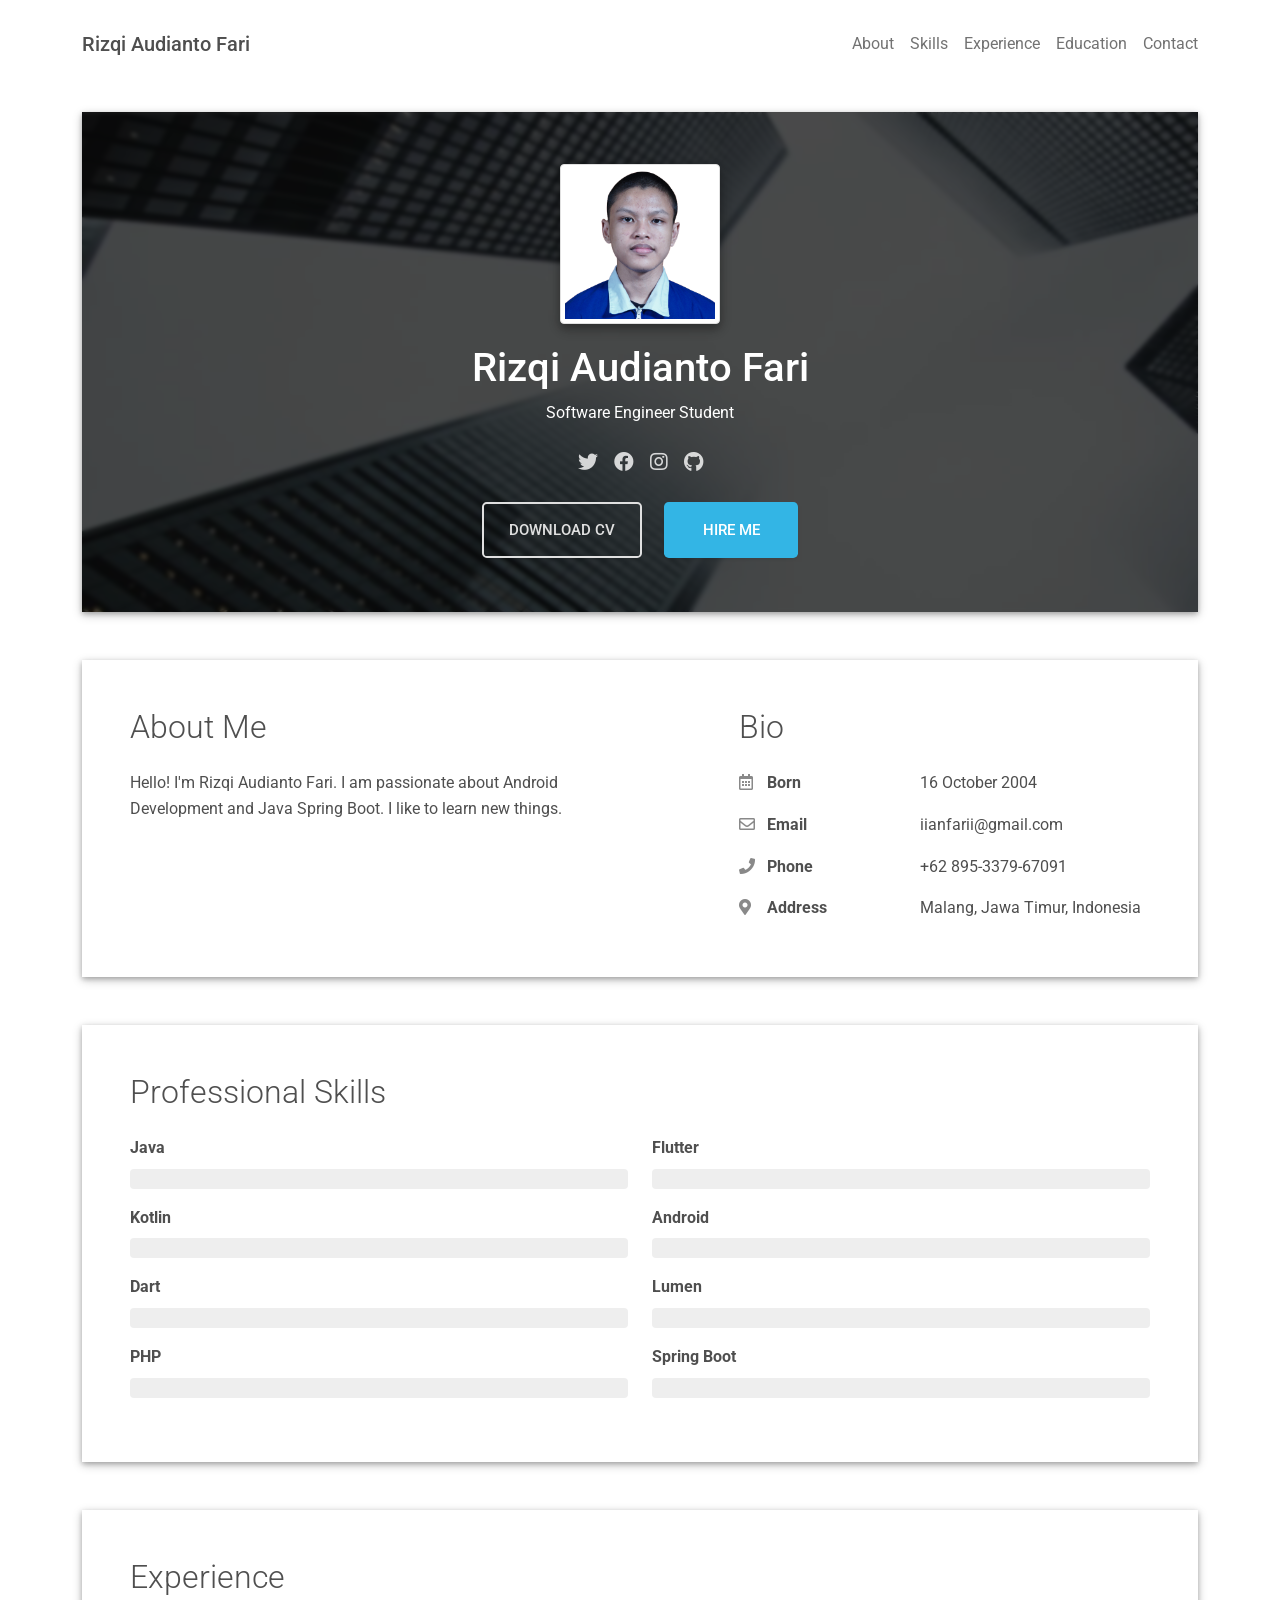
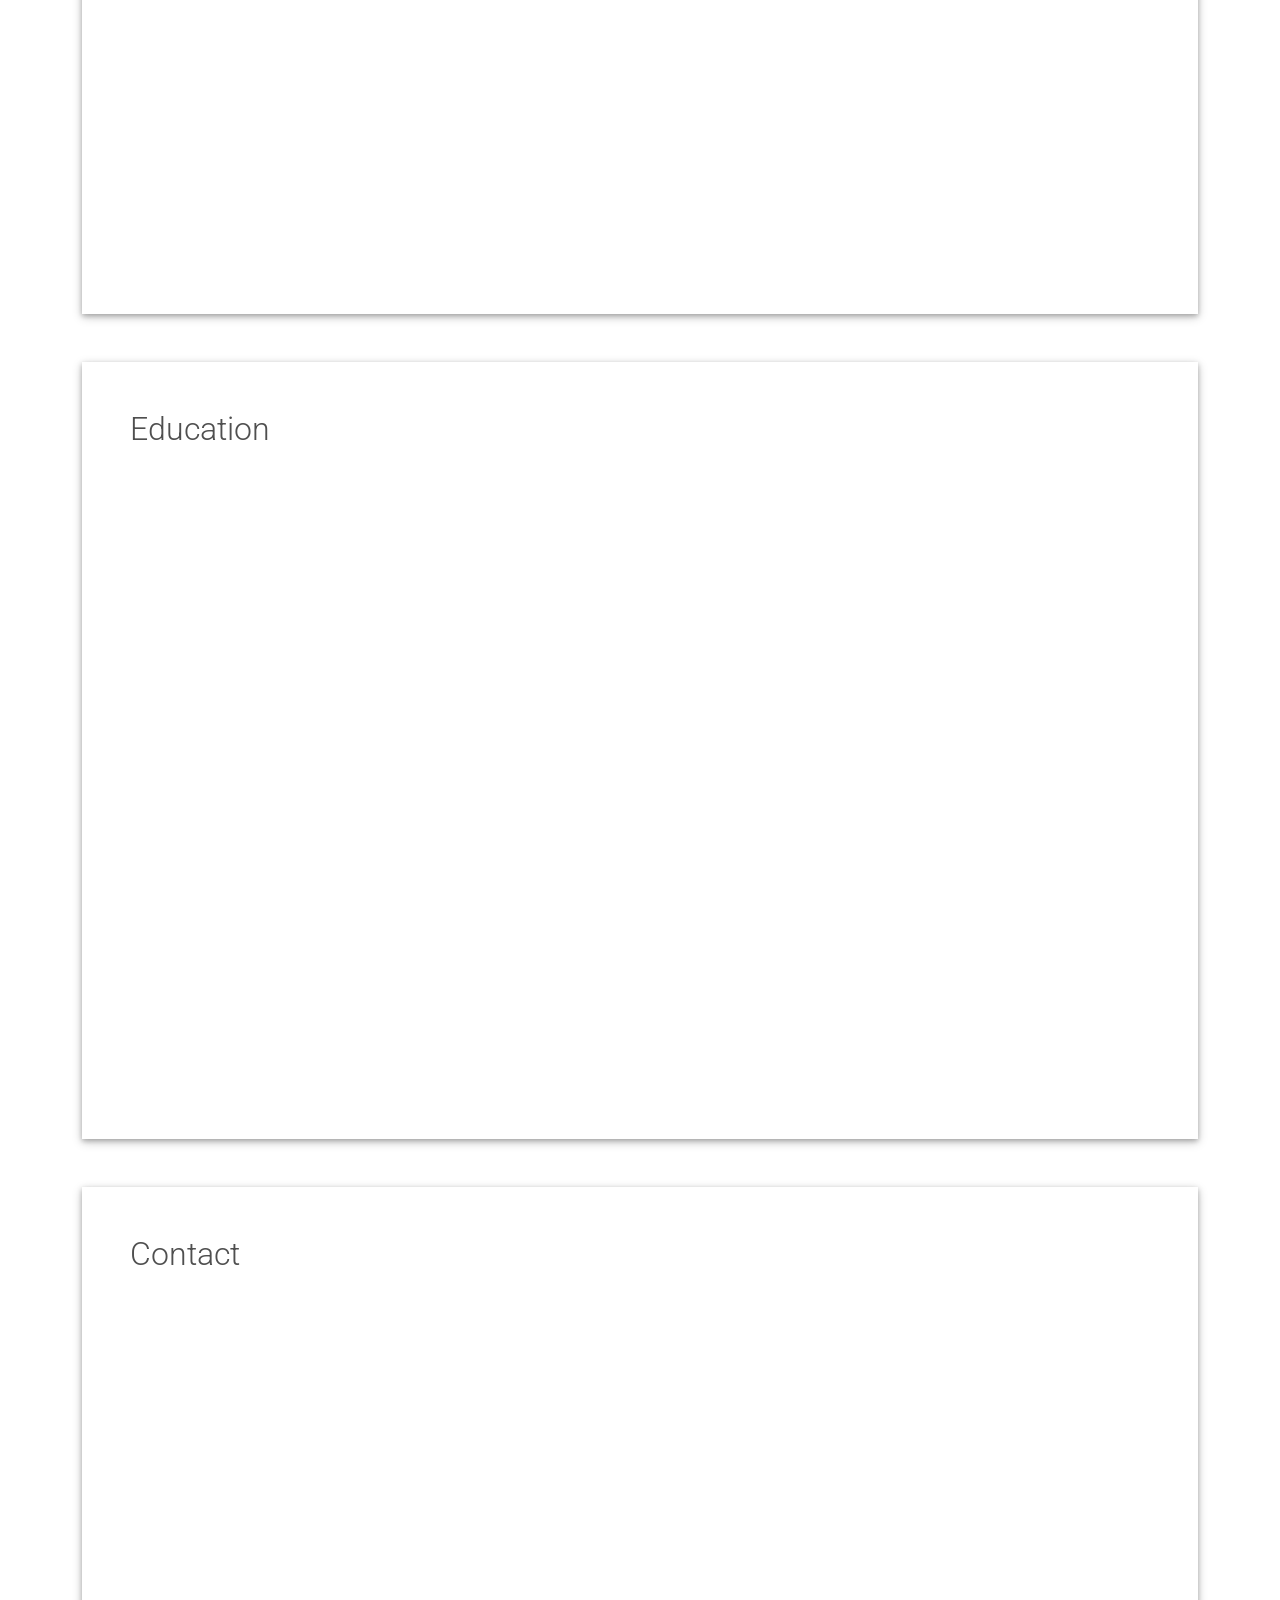
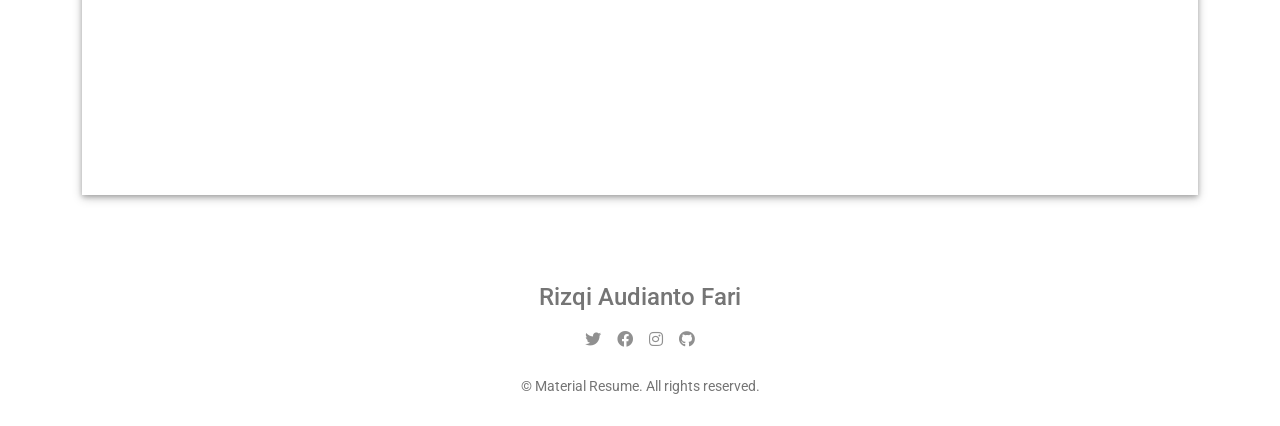
<file: index.html>
<!DOCTYPE html><html lang=""><head><meta charset="utf-8"><meta http-equiv="X-UA-Compatible" content="IE=edge"><meta name="viewport" content="width=device-width,initial-scale=1"><link rel="icon" href="/favicon.ico"><title>Rizqi Audianto Fari</title><link href="/css/app.10fb09a4.css" rel="preload" as="style"><link href="/css/chunk-vendors.c911c12b.css" rel="preload" as="style"><link href="/js/app.b126efe8.js" rel="preload" as="script"><link href="/js/chunk-vendors.fb78eb54.js" rel="preload" as="script"><link href="/css/chunk-vendors.c911c12b.css" rel="stylesheet"><link href="/css/app.10fb09a4.css" rel="stylesheet"></head><body><noscript><strong>We're sorry but cv doesn't work properly without JavaScript enabled. Please enable it to continue.</strong></noscript><div id="app"></div><script src="/js/chunk-vendors.fb78eb54.js"></script><script src="/js/app.b126efe8.js"></script></body></html>
</file>
<file: css/app.10fb09a4.css>
@import url(https://fonts.googleapis.com/css?family=Roboto:300,400,500,700&display=swap);
/*!
 * Font Awesome Free 5.15.1 by @fontawesome - https://fontawesome.com
 * License - https://fontawesome.com/license/free (Icons: CC BY 4.0, Fonts: SIL OFL 1.1, Code: MIT License)
 */.fa,.fab,.fad,.fal,.far,.fas{-moz-osx-font-smoothing:grayscale;-webkit-font-smoothing:antialiased;display:inline-block;font-style:normal;font-variant:normal;text-rendering:auto;line-height:1}.fa-lg{font-size:1.33333em;line-height:.75em;vertical-align:-.0667em}.fa-xs{font-size:.75em}.fa-sm{font-size:.875em}.fa-1x{font-size:1em}.fa-2x{font-size:2em}.fa-3x{font-size:3em}.fa-4x{font-size:4em}.fa-5x{font-size:5em}.fa-6x{font-size:6em}.fa-7x{font-size:7em}.fa-8x{font-size:8em}.fa-9x{font-size:9em}.fa-10x{font-size:10em}.fa-fw{text-align:center;width:1.25em}.fa-ul{list-style-type:none;margin-left:2.5em;padding-left:0}.fa-ul>li{position:relative}.fa-li{left:-2em;position:absolute;text-align:center;width:2em;line-height:inherit}.fa-border{border:.08em solid #eee;border-radius:.1em;padding:.2em .25em .15em}.fa-pull-left{float:left}.fa-pull-right{float:right}.fa.fa-pull-left,.fab.fa-pull-left,.fal.fa-pull-left,.far.fa-pull-left,.fas.fa-pull-left{margin-right:.3em}.fa.fa-pull-right,.fab.fa-pull-right,.fal.fa-pull-right,.far.fa-pull-right,.fas.fa-pull-right{margin-left:.3em}.fa-spin{-webkit-animation:fa-spin 2s linear infinite;animation:fa-spin 2s linear infinite}.fa-pulse{-webkit-animation:fa-spin 1s steps(8) infinite;animation:fa-spin 1s steps(8) infinite}@-webkit-keyframes fa-spin{0%{transform:rotate(0deg)}to{transform:rotate(1turn)}}@keyframes fa-spin{0%{transform:rotate(0deg)}to{transform:rotate(1turn)}}.fa-rotate-90{-ms-filter:"progid:DXImageTransform.Microsoft.BasicImage(rotation=1)";transform:rotate(90deg)}.fa-rotate-180{-ms-filter:"progid:DXImageTransform.Microsoft.BasicImage(rotation=2)";transform:rotate(180deg)}.fa-rotate-270{-ms-filter:"progid:DXImageTransform.Microsoft.BasicImage(rotation=3)";transform:rotate(270deg)}.fa-flip-horizontal{-ms-filter:"progid:DXImageTransform.Microsoft.BasicImage(rotation=0, mirror=1)";transform:scaleX(-1)}.fa-flip-vertical{transform:scaleY(-1)}.fa-flip-both,.fa-flip-horizontal.fa-flip-vertical,.fa-flip-vertical{-ms-filter:"progid:DXImageTransform.Microsoft.BasicImage(rotation=2, mirror=1)"}.fa-flip-both,.fa-flip-horizontal.fa-flip-vertical{transform:scale(-1)}:root .fa-flip-both,:root .fa-flip-horizontal,:root .fa-flip-vertical,:root .fa-rotate-90,:root .fa-rotate-180,:root .fa-rotate-270{filter:none}.fa-stack{display:inline-block;height:2em;line-height:2em;position:relative;vertical-align:middle;width:2.5em}.fa-stack-1x,.fa-stack-2x{left:0;position:absolute;text-align:center;width:100%}.fa-stack-1x{line-height:inherit}.fa-stack-2x{font-size:2em}.fa-inverse{color:#fff}.fa-500px:before{content:"\f26e"}.fa-accessible-icon:before{content:"\f368"}.fa-accusoft:before{content:"\f369"}.fa-acquisitions-incorporated:before{content:"\f6af"}.fa-ad:before{content:"\f641"}.fa-address-book:before{content:"\f2b9"}.fa-address-card:before{content:"\f2bb"}.fa-adjust:before{content:"\f042"}.fa-adn:before{content:"\f170"}.fa-adversal:before{content:"\f36a"}.fa-affiliatetheme:before{content:"\f36b"}.fa-air-freshener:before{content:"\f5d0"}.fa-airbnb:before{content:"\f834"}.fa-algolia:before{content:"\f36c"}.fa-align-center:before{content:"\f037"}.fa-align-justify:before{content:"\f039"}.fa-align-left:before{content:"\f036"}.fa-align-right:before{content:"\f038"}.fa-alipay:before{content:"\f642"}.fa-allergies:before{content:"\f461"}.fa-amazon:before{content:"\f270"}.fa-amazon-pay:before{content:"\f42c"}.fa-ambulance:before{content:"\f0f9"}.fa-american-sign-language-interpreting:before{content:"\f2a3"}.fa-amilia:before{content:"\f36d"}.fa-anchor:before{content:"\f13d"}.fa-android:before{content:"\f17b"}.fa-angellist:before{content:"\f209"}.fa-angle-double-down:before{content:"\f103"}.fa-angle-double-left:before{content:"\f100"}.fa-angle-double-right:before{content:"\f101"}.fa-angle-double-up:before{content:"\f102"}.fa-angle-down:before{content:"\f107"}.fa-angle-left:before{content:"\f104"}.fa-angle-right:before{content:"\f105"}.fa-angle-up:before{content:"\f106"}.fa-angry:before{content:"\f556"}.fa-angrycreative:before{content:"\f36e"}.fa-angular:before{content:"\f420"}.fa-ankh:before{content:"\f644"}.fa-app-store:before{content:"\f36f"}.fa-app-store-ios:before{content:"\f370"}.fa-apper:before{content:"\f371"}.fa-apple:before{content:"\f179"}.fa-apple-alt:before{content:"\f5d1"}.fa-apple-pay:before{content:"\f415"}.fa-archive:before{content:"\f187"}.fa-archway:before{content:"\f557"}.fa-arrow-alt-circle-down:before{content:"\f358"}.fa-arrow-alt-circle-left:before{content:"\f359"}.fa-arrow-alt-circle-right:before{content:"\f35a"}.fa-arrow-alt-circle-up:before{content:"\f35b"}.fa-arrow-circle-down:before{content:"\f0ab"}.fa-arrow-circle-left:before{content:"\f0a8"}.fa-arrow-circle-right:before{content:"\f0a9"}.fa-arrow-circle-up:before{content:"\f0aa"}.fa-arrow-down:before{content:"\f063"}.fa-arrow-left:before{content:"\f060"}.fa-arrow-right:before{content:"\f061"}.fa-arrow-up:before{content:"\f062"}.fa-arrows-alt:before{content:"\f0b2"}.fa-arrows-alt-h:before{content:"\f337"}.fa-arrows-alt-v:before{content:"\f338"}.fa-artstation:before{content:"\f77a"}.fa-assistive-listening-systems:before{content:"\f2a2"}.fa-asterisk:before{content:"\f069"}.fa-asymmetrik:before{content:"\f372"}.fa-at:before{content:"\f1fa"}.fa-atlas:before{content:"\f558"}.fa-atlassian:before{content:"\f77b"}.fa-atom:before{content:"\f5d2"}.fa-audible:before{content:"\f373"}.fa-audio-description:before{content:"\f29e"}.fa-autoprefixer:before{content:"\f41c"}.fa-avianex:before{content:"\f374"}.fa-aviato:before{content:"\f421"}.fa-award:before{content:"\f559"}.fa-aws:before{content:"\f375"}.fa-baby:before{content:"\f77c"}.fa-baby-carriage:before{content:"\f77d"}.fa-backspace:before{content:"\f55a"}.fa-backward:before{content:"\f04a"}.fa-bacon:before{content:"\f7e5"}.fa-bacteria:before{content:"\e059"}.fa-bacterium:before{content:"\e05a"}.fa-bahai:before{content:"\f666"}.fa-balance-scale:before{content:"\f24e"}.fa-balance-scale-left:before{content:"\f515"}.fa-balance-scale-right:before{content:"\f516"}.fa-ban:before{content:"\f05e"}.fa-band-aid:before{content:"\f462"}.fa-bandcamp:before{content:"\f2d5"}.fa-barcode:before{content:"\f02a"}.fa-bars:before{content:"\f0c9"}.fa-baseball-ball:before{content:"\f433"}.fa-basketball-ball:before{content:"\f434"}.fa-bath:before{content:"\f2cd"}.fa-battery-empty:before{content:"\f244"}.fa-battery-full:before{content:"\f240"}.fa-battery-half:before{content:"\f242"}.fa-battery-quarter:before{content:"\f243"}.fa-battery-three-quarters:before{content:"\f241"}.fa-battle-net:before{content:"\f835"}.fa-bed:before{content:"\f236"}.fa-beer:before{content:"\f0fc"}.fa-behance:before{content:"\f1b4"}.fa-behance-square:before{content:"\f1b5"}.fa-bell:before{content:"\f0f3"}.fa-bell-slash:before{content:"\f1f6"}.fa-bezier-curve:before{content:"\f55b"}.fa-bible:before{content:"\f647"}.fa-bicycle:before{content:"\f206"}.fa-biking:before{content:"\f84a"}.fa-bimobject:before{content:"\f378"}.fa-binoculars:before{content:"\f1e5"}.fa-biohazard:before{content:"\f780"}.fa-birthday-cake:before{content:"\f1fd"}.fa-bitbucket:before{content:"\f171"}.fa-bitcoin:before{content:"\f379"}.fa-bity:before{content:"\f37a"}.fa-black-tie:before{content:"\f27e"}.fa-blackberry:before{content:"\f37b"}.fa-blender:before{content:"\f517"}.fa-blender-phone:before{content:"\f6b6"}.fa-blind:before{content:"\f29d"}.fa-blog:before{content:"\f781"}.fa-blogger:before{content:"\f37c"}.fa-blogger-b:before{content:"\f37d"}.fa-bluetooth:before{content:"\f293"}.fa-bluetooth-b:before{content:"\f294"}.fa-bold:before{content:"\f032"}.fa-bolt:before{content:"\f0e7"}.fa-bomb:before{content:"\f1e2"}.fa-bone:before{content:"\f5d7"}.fa-bong:before{content:"\f55c"}.fa-book:before{content:"\f02d"}.fa-book-dead:before{content:"\f6b7"}.fa-book-medical:before{content:"\f7e6"}.fa-book-open:before{content:"\f518"}.fa-book-reader:before{content:"\f5da"}.fa-bookmark:before{content:"\f02e"}.fa-bootstrap:before{content:"\f836"}.fa-border-all:before{content:"\f84c"}.fa-border-none:before{content:"\f850"}.fa-border-style:before{content:"\f853"}.fa-bowling-ball:before{content:"\f436"}.fa-box:before{content:"\f466"}.fa-box-open:before{content:"\f49e"}.fa-box-tissue:before{content:"\e05b"}.fa-boxes:before{content:"\f468"}.fa-braille:before{content:"\f2a1"}.fa-brain:before{content:"\f5dc"}.fa-bread-slice:before{content:"\f7ec"}.fa-briefcase:before{content:"\f0b1"}.fa-briefcase-medical:before{content:"\f469"}.fa-broadcast-tower:before{content:"\f519"}.fa-broom:before{content:"\f51a"}.fa-brush:before{content:"\f55d"}.fa-btc:before{content:"\f15a"}.fa-buffer:before{content:"\f837"}.fa-bug:before{content:"\f188"}.fa-building:before{content:"\f1ad"}.fa-bullhorn:before{content:"\f0a1"}.fa-bullseye:before{content:"\f140"}.fa-burn:before{content:"\f46a"}.fa-buromobelexperte:before{content:"\f37f"}.fa-bus:before{content:"\f207"}.fa-bus-alt:before{content:"\f55e"}.fa-business-time:before{content:"\f64a"}.fa-buy-n-large:before{content:"\f8a6"}.fa-buysellads:before{content:"\f20d"}.fa-calculator:before{content:"\f1ec"}.fa-calendar:before{content:"\f133"}.fa-calendar-alt:before{content:"\f073"}.fa-calendar-check:before{content:"\f274"}.fa-calendar-day:before{content:"\f783"}.fa-calendar-minus:before{content:"\f272"}.fa-calendar-plus:before{content:"\f271"}.fa-calendar-times:before{content:"\f273"}.fa-calendar-week:before{content:"\f784"}.fa-camera:before{content:"\f030"}.fa-camera-retro:before{content:"\f083"}.fa-campground:before{content:"\f6bb"}.fa-canadian-maple-leaf:before{content:"\f785"}.fa-candy-cane:before{content:"\f786"}.fa-cannabis:before{content:"\f55f"}.fa-capsules:before{content:"\f46b"}.fa-car:before{content:"\f1b9"}.fa-car-alt:before{content:"\f5de"}.fa-car-battery:before{content:"\f5df"}.fa-car-crash:before{content:"\f5e1"}.fa-car-side:before{content:"\f5e4"}.fa-caravan:before{content:"\f8ff"}.fa-caret-down:before{content:"\f0d7"}.fa-caret-left:before{content:"\f0d9"}.fa-caret-right:before{content:"\f0da"}.fa-caret-square-down:before{content:"\f150"}.fa-caret-square-left:before{content:"\f191"}.fa-caret-square-right:before{content:"\f152"}.fa-caret-square-up:before{content:"\f151"}.fa-caret-up:before{content:"\f0d8"}.fa-carrot:before{content:"\f787"}.fa-cart-arrow-down:before{content:"\f218"}.fa-cart-plus:before{content:"\f217"}.fa-cash-register:before{content:"\f788"}.fa-cat:before{content:"\f6be"}.fa-cc-amazon-pay:before{content:"\f42d"}.fa-cc-amex:before{content:"\f1f3"}.fa-cc-apple-pay:before{content:"\f416"}.fa-cc-diners-club:before{content:"\f24c"}.fa-cc-discover:before{content:"\f1f2"}.fa-cc-jcb:before{content:"\f24b"}.fa-cc-mastercard:before{content:"\f1f1"}.fa-cc-paypal:before{content:"\f1f4"}.fa-cc-stripe:before{content:"\f1f5"}.fa-cc-visa:before{content:"\f1f0"}.fa-centercode:before{content:"\f380"}.fa-centos:before{content:"\f789"}.fa-certificate:before{content:"\f0a3"}.fa-chair:before{content:"\f6c0"}.fa-chalkboard:before{content:"\f51b"}.fa-chalkboard-teacher:before{content:"\f51c"}.fa-charging-station:before{content:"\f5e7"}.fa-chart-area:before{content:"\f1fe"}.fa-chart-bar:before{content:"\f080"}.fa-chart-line:before{content:"\f201"}.fa-chart-pie:before{content:"\f200"}.fa-check:before{content:"\f00c"}.fa-check-circle:before{content:"\f058"}.fa-check-double:before{content:"\f560"}.fa-check-square:before{content:"\f14a"}.fa-cheese:before{content:"\f7ef"}.fa-chess:before{content:"\f439"}.fa-chess-bishop:before{content:"\f43a"}.fa-chess-board:before{content:"\f43c"}.fa-chess-king:before{content:"\f43f"}.fa-chess-knight:before{content:"\f441"}.fa-chess-pawn:before{content:"\f443"}.fa-chess-queen:before{content:"\f445"}.fa-chess-rook:before{content:"\f447"}.fa-chevron-circle-down:before{content:"\f13a"}.fa-chevron-circle-left:before{content:"\f137"}.fa-chevron-circle-right:before{content:"\f138"}.fa-chevron-circle-up:before{content:"\f139"}.fa-chevron-down:before{content:"\f078"}.fa-chevron-left:before{content:"\f053"}.fa-chevron-right:before{content:"\f054"}.fa-chevron-up:before{content:"\f077"}.fa-child:before{content:"\f1ae"}.fa-chrome:before{content:"\f268"}.fa-chromecast:before{content:"\f838"}.fa-church:before{content:"\f51d"}.fa-circle:before{content:"\f111"}.fa-circle-notch:before{content:"\f1ce"}.fa-city:before{content:"\f64f"}.fa-clinic-medical:before{content:"\f7f2"}.fa-clipboard:before{content:"\f328"}.fa-clipboard-check:before{content:"\f46c"}.fa-clipboard-list:before{content:"\f46d"}.fa-clock:before{content:"\f017"}.fa-clone:before{content:"\f24d"}.fa-closed-captioning:before{content:"\f20a"}.fa-cloud:before{content:"\f0c2"}.fa-cloud-download-alt:before{content:"\f381"}.fa-cloud-meatball:before{content:"\f73b"}.fa-cloud-moon:before{content:"\f6c3"}.fa-cloud-moon-rain:before{content:"\f73c"}.fa-cloud-rain:before{content:"\f73d"}.fa-cloud-showers-heavy:before{content:"\f740"}.fa-cloud-sun:before{content:"\f6c4"}.fa-cloud-sun-rain:before{content:"\f743"}.fa-cloud-upload-alt:before{content:"\f382"}.fa-cloudflare:before{content:"\e07d"}.fa-cloudscale:before{content:"\f383"}.fa-cloudsmith:before{content:"\f384"}.fa-cloudversify:before{content:"\f385"}.fa-cocktail:before{content:"\f561"}.fa-code:before{content:"\f121"}.fa-code-branch:before{content:"\f126"}.fa-codepen:before{content:"\f1cb"}.fa-codiepie:before{content:"\f284"}.fa-coffee:before{content:"\f0f4"}.fa-cog:before{content:"\f013"}.fa-cogs:before{content:"\f085"}.fa-coins:before{content:"\f51e"}.fa-columns:before{content:"\f0db"}.fa-comment:before{content:"\f075"}.fa-comment-alt:before{content:"\f27a"}.fa-comment-dollar:before{content:"\f651"}.fa-comment-dots:before{content:"\f4ad"}.fa-comment-medical:before{content:"\f7f5"}.fa-comment-slash:before{content:"\f4b3"}.fa-comments:before{content:"\f086"}.fa-comments-dollar:before{content:"\f653"}.fa-compact-disc:before{content:"\f51f"}.fa-compass:before{content:"\f14e"}.fa-compress:before{content:"\f066"}.fa-compress-alt:before{content:"\f422"}.fa-compress-arrows-alt:before{content:"\f78c"}.fa-concierge-bell:before{content:"\f562"}.fa-confluence:before{content:"\f78d"}.fa-connectdevelop:before{content:"\f20e"}.fa-contao:before{content:"\f26d"}.fa-cookie:before{content:"\f563"}.fa-cookie-bite:before{content:"\f564"}.fa-copy:before{content:"\f0c5"}.fa-copyright:before{content:"\f1f9"}.fa-cotton-bureau:before{content:"\f89e"}.fa-couch:before{content:"\f4b8"}.fa-cpanel:before{content:"\f388"}.fa-creative-commons:before{content:"\f25e"}.fa-creative-commons-by:before{content:"\f4e7"}.fa-creative-commons-nc:before{content:"\f4e8"}.fa-creative-commons-nc-eu:before{content:"\f4e9"}.fa-creative-commons-nc-jp:before{content:"\f4ea"}.fa-creative-commons-nd:before{content:"\f4eb"}.fa-creative-commons-pd:before{content:"\f4ec"}.fa-creative-commons-pd-alt:before{content:"\f4ed"}.fa-creative-commons-remix:before{content:"\f4ee"}.fa-creative-commons-sa:before{content:"\f4ef"}.fa-creative-commons-sampling:before{content:"\f4f0"}.fa-creative-commons-sampling-plus:before{content:"\f4f1"}.fa-creative-commons-share:before{content:"\f4f2"}.fa-creative-commons-zero:before{content:"\f4f3"}.fa-credit-card:before{content:"\f09d"}.fa-critical-role:before{content:"\f6c9"}.fa-crop:before{content:"\f125"}.fa-crop-alt:before{content:"\f565"}.fa-cross:before{content:"\f654"}.fa-crosshairs:before{content:"\f05b"}.fa-crow:before{content:"\f520"}.fa-crown:before{content:"\f521"}.fa-crutch:before{content:"\f7f7"}.fa-css3:before{content:"\f13c"}.fa-css3-alt:before{content:"\f38b"}.fa-cube:before{content:"\f1b2"}.fa-cubes:before{content:"\f1b3"}.fa-cut:before{content:"\f0c4"}.fa-cuttlefish:before{content:"\f38c"}.fa-d-and-d:before{content:"\f38d"}.fa-d-and-d-beyond:before{content:"\f6ca"}.fa-dailymotion:before{content:"\e052"}.fa-dashcube:before{content:"\f210"}.fa-database:before{content:"\f1c0"}.fa-deaf:before{content:"\f2a4"}.fa-deezer:before{content:"\e077"}.fa-delicious:before{content:"\f1a5"}.fa-democrat:before{content:"\f747"}.fa-deploydog:before{content:"\f38e"}.fa-deskpro:before{content:"\f38f"}.fa-desktop:before{content:"\f108"}.fa-dev:before{content:"\f6cc"}.fa-deviantart:before{content:"\f1bd"}.fa-dharmachakra:before{content:"\f655"}.fa-dhl:before{content:"\f790"}.fa-diagnoses:before{content:"\f470"}.fa-diaspora:before{content:"\f791"}.fa-dice:before{content:"\f522"}.fa-dice-d20:before{content:"\f6cf"}.fa-dice-d6:before{content:"\f6d1"}.fa-dice-five:before{content:"\f523"}.fa-dice-four:before{content:"\f524"}.fa-dice-one:before{content:"\f525"}.fa-dice-six:before{content:"\f526"}.fa-dice-three:before{content:"\f527"}.fa-dice-two:before{content:"\f528"}.fa-digg:before{content:"\f1a6"}.fa-digital-ocean:before{content:"\f391"}.fa-digital-tachograph:before{content:"\f566"}.fa-directions:before{content:"\f5eb"}.fa-discord:before{content:"\f392"}.fa-discourse:before{content:"\f393"}.fa-disease:before{content:"\f7fa"}.fa-divide:before{content:"\f529"}.fa-dizzy:before{content:"\f567"}.fa-dna:before{content:"\f471"}.fa-dochub:before{content:"\f394"}.fa-docker:before{content:"\f395"}.fa-dog:before{content:"\f6d3"}.fa-dollar-sign:before{content:"\f155"}.fa-dolly:before{content:"\f472"}.fa-dolly-flatbed:before{content:"\f474"}.fa-donate:before{content:"\f4b9"}.fa-door-closed:before{content:"\f52a"}.fa-door-open:before{content:"\f52b"}.fa-dot-circle:before{content:"\f192"}.fa-dove:before{content:"\f4ba"}.fa-download:before{content:"\f019"}.fa-draft2digital:before{content:"\f396"}.fa-drafting-compass:before{content:"\f568"}.fa-dragon:before{content:"\f6d5"}.fa-draw-polygon:before{content:"\f5ee"}.fa-dribbble:before{content:"\f17d"}.fa-dribbble-square:before{content:"\f397"}.fa-dropbox:before{content:"\f16b"}.fa-drum:before{content:"\f569"}.fa-drum-steelpan:before{content:"\f56a"}.fa-drumstick-bite:before{content:"\f6d7"}.fa-drupal:before{content:"\f1a9"}.fa-dumbbell:before{content:"\f44b"}.fa-dumpster:before{content:"\f793"}.fa-dumpster-fire:before{content:"\f794"}.fa-dungeon:before{content:"\f6d9"}.fa-dyalog:before{content:"\f399"}.fa-earlybirds:before{content:"\f39a"}.fa-ebay:before{content:"\f4f4"}.fa-edge:before{content:"\f282"}.fa-edge-legacy:before{content:"\e078"}.fa-edit:before{content:"\f044"}.fa-egg:before{content:"\f7fb"}.fa-eject:before{content:"\f052"}.fa-elementor:before{content:"\f430"}.fa-ellipsis-h:before{content:"\f141"}.fa-ellipsis-v:before{content:"\f142"}.fa-ello:before{content:"\f5f1"}.fa-ember:before{content:"\f423"}.fa-empire:before{content:"\f1d1"}.fa-envelope:before{content:"\f0e0"}.fa-envelope-open:before{content:"\f2b6"}.fa-envelope-open-text:before{content:"\f658"}.fa-envelope-square:before{content:"\f199"}.fa-envira:before{content:"\f299"}.fa-equals:before{content:"\f52c"}.fa-eraser:before{content:"\f12d"}.fa-erlang:before{content:"\f39d"}.fa-ethereum:before{content:"\f42e"}.fa-ethernet:before{content:"\f796"}.fa-etsy:before{content:"\f2d7"}.fa-euro-sign:before{content:"\f153"}.fa-evernote:before{content:"\f839"}.fa-exchange-alt:before{content:"\f362"}.fa-exclamation:before{content:"\f12a"}.fa-exclamation-circle:before{content:"\f06a"}.fa-exclamation-triangle:before{content:"\f071"}.fa-expand:before{content:"\f065"}.fa-expand-alt:before{content:"\f424"}.fa-expand-arrows-alt:before{content:"\f31e"}.fa-expeditedssl:before{content:"\f23e"}.fa-external-link-alt:before{content:"\f35d"}.fa-external-link-square-alt:before{content:"\f360"}.fa-eye:before{content:"\f06e"}.fa-eye-dropper:before{content:"\f1fb"}.fa-eye-slash:before{content:"\f070"}.fa-facebook:before{content:"\f09a"}.fa-facebook-f:before{content:"\f39e"}.fa-facebook-messenger:before{content:"\f39f"}.fa-facebook-square:before{content:"\f082"}.fa-fan:before{content:"\f863"}.fa-fantasy-flight-games:before{content:"\f6dc"}.fa-fast-backward:before{content:"\f049"}.fa-fast-forward:before{content:"\f050"}.fa-faucet:before{content:"\e005"}.fa-fax:before{content:"\f1ac"}.fa-feather:before{content:"\f52d"}.fa-feather-alt:before{content:"\f56b"}.fa-fedex:before{content:"\f797"}.fa-fedora:before{content:"\f798"}.fa-female:before{content:"\f182"}.fa-fighter-jet:before{content:"\f0fb"}.fa-figma:before{content:"\f799"}.fa-file:before{content:"\f15b"}.fa-file-alt:before{content:"\f15c"}.fa-file-archive:before{content:"\f1c6"}.fa-file-audio:before{content:"\f1c7"}.fa-file-code:before{content:"\f1c9"}.fa-file-contract:before{content:"\f56c"}.fa-file-csv:before{content:"\f6dd"}.fa-file-download:before{content:"\f56d"}.fa-file-excel:before{content:"\f1c3"}.fa-file-export:before{content:"\f56e"}.fa-file-image:before{content:"\f1c5"}.fa-file-import:before{content:"\f56f"}.fa-file-invoice:before{content:"\f570"}.fa-file-invoice-dollar:before{content:"\f571"}.fa-file-medical:before{content:"\f477"}.fa-file-medical-alt:before{content:"\f478"}.fa-file-pdf:before{content:"\f1c1"}.fa-file-powerpoint:before{content:"\f1c4"}.fa-file-prescription:before{content:"\f572"}.fa-file-signature:before{content:"\f573"}.fa-file-upload:before{content:"\f574"}.fa-file-video:before{content:"\f1c8"}.fa-file-word:before{content:"\f1c2"}.fa-fill:before{content:"\f575"}.fa-fill-drip:before{content:"\f576"}.fa-film:before{content:"\f008"}.fa-filter:before{content:"\f0b0"}.fa-fingerprint:before{content:"\f577"}.fa-fire:before{content:"\f06d"}.fa-fire-alt:before{content:"\f7e4"}.fa-fire-extinguisher:before{content:"\f134"}.fa-firefox:before{content:"\f269"}.fa-firefox-browser:before{content:"\e007"}.fa-first-aid:before{content:"\f479"}.fa-first-order:before{content:"\f2b0"}.fa-first-order-alt:before{content:"\f50a"}.fa-firstdraft:before{content:"\f3a1"}.fa-fish:before{content:"\f578"}.fa-fist-raised:before{content:"\f6de"}.fa-flag:before{content:"\f024"}.fa-flag-checkered:before{content:"\f11e"}.fa-flag-usa:before{content:"\f74d"}.fa-flask:before{content:"\f0c3"}.fa-flickr:before{content:"\f16e"}.fa-flipboard:before{content:"\f44d"}.fa-flushed:before{content:"\f579"}.fa-fly:before{content:"\f417"}.fa-folder:before{content:"\f07b"}.fa-folder-minus:before{content:"\f65d"}.fa-folder-open:before{content:"\f07c"}.fa-folder-plus:before{content:"\f65e"}.fa-font:before{content:"\f031"}.fa-font-awesome:before{content:"\f2b4"}.fa-font-awesome-alt:before{content:"\f35c"}.fa-font-awesome-flag:before{content:"\f425"}.fa-font-awesome-logo-full:before{content:"\f4e6"}.fa-fonticons:before{content:"\f280"}.fa-fonticons-fi:before{content:"\f3a2"}.fa-football-ball:before{content:"\f44e"}.fa-fort-awesome:before{content:"\f286"}.fa-fort-awesome-alt:before{content:"\f3a3"}.fa-forumbee:before{content:"\f211"}.fa-forward:before{content:"\f04e"}.fa-foursquare:before{content:"\f180"}.fa-free-code-camp:before{content:"\f2c5"}.fa-freebsd:before{content:"\f3a4"}.fa-frog:before{content:"\f52e"}.fa-frown:before{content:"\f119"}.fa-frown-open:before{content:"\f57a"}.fa-fulcrum:before{content:"\f50b"}.fa-funnel-dollar:before{content:"\f662"}.fa-futbol:before{content:"\f1e3"}.fa-galactic-republic:before{content:"\f50c"}.fa-galactic-senate:before{content:"\f50d"}.fa-gamepad:before{content:"\f11b"}.fa-gas-pump:before{content:"\f52f"}.fa-gavel:before{content:"\f0e3"}.fa-gem:before{content:"\f3a5"}.fa-genderless:before{content:"\f22d"}.fa-get-pocket:before{content:"\f265"}.fa-gg:before{content:"\f260"}.fa-gg-circle:before{content:"\f261"}.fa-ghost:before{content:"\f6e2"}.fa-gift:before{content:"\f06b"}.fa-gifts:before{content:"\f79c"}.fa-git:before{content:"\f1d3"}.fa-git-alt:before{content:"\f841"}.fa-git-square:before{content:"\f1d2"}.fa-github:before{content:"\f09b"}.fa-github-alt:before{content:"\f113"}.fa-github-square:before{content:"\f092"}.fa-gitkraken:before{content:"\f3a6"}.fa-gitlab:before{content:"\f296"}.fa-gitter:before{content:"\f426"}.fa-glass-cheers:before{content:"\f79f"}.fa-glass-martini:before{content:"\f000"}.fa-glass-martini-alt:before{content:"\f57b"}.fa-glass-whiskey:before{content:"\f7a0"}.fa-glasses:before{content:"\f530"}.fa-glide:before{content:"\f2a5"}.fa-glide-g:before{content:"\f2a6"}.fa-globe:before{content:"\f0ac"}.fa-globe-africa:before{content:"\f57c"}.fa-globe-americas:before{content:"\f57d"}.fa-globe-asia:before{content:"\f57e"}.fa-globe-europe:before{content:"\f7a2"}.fa-gofore:before{content:"\f3a7"}.fa-golf-ball:before{content:"\f450"}.fa-goodreads:before{content:"\f3a8"}.fa-goodreads-g:before{content:"\f3a9"}.fa-google:before{content:"\f1a0"}.fa-google-drive:before{content:"\f3aa"}.fa-google-pay:before{content:"\e079"}.fa-google-play:before{content:"\f3ab"}.fa-google-plus:before{content:"\f2b3"}.fa-google-plus-g:before{content:"\f0d5"}.fa-google-plus-square:before{content:"\f0d4"}.fa-google-wallet:before{content:"\f1ee"}.fa-gopuram:before{content:"\f664"}.fa-graduation-cap:before{content:"\f19d"}.fa-gratipay:before{content:"\f184"}.fa-grav:before{content:"\f2d6"}.fa-greater-than:before{content:"\f531"}.fa-greater-than-equal:before{content:"\f532"}.fa-grimace:before{content:"\f57f"}.fa-grin:before{content:"\f580"}.fa-grin-alt:before{content:"\f581"}.fa-grin-beam:before{content:"\f582"}.fa-grin-beam-sweat:before{content:"\f583"}.fa-grin-hearts:before{content:"\f584"}.fa-grin-squint:before{content:"\f585"}.fa-grin-squint-tears:before{content:"\f586"}.fa-grin-stars:before{content:"\f587"}.fa-grin-tears:before{content:"\f588"}.fa-grin-tongue:before{content:"\f589"}.fa-grin-tongue-squint:before{content:"\f58a"}.fa-grin-tongue-wink:before{content:"\f58b"}.fa-grin-wink:before{content:"\f58c"}.fa-grip-horizontal:before{content:"\f58d"}.fa-grip-lines:before{content:"\f7a4"}.fa-grip-lines-vertical:before{content:"\f7a5"}.fa-grip-vertical:before{content:"\f58e"}.fa-gripfire:before{content:"\f3ac"}.fa-grunt:before{content:"\f3ad"}.fa-guilded:before{content:"\e07e"}.fa-guitar:before{content:"\f7a6"}.fa-gulp:before{content:"\f3ae"}.fa-h-square:before{content:"\f0fd"}.fa-hacker-news:before{content:"\f1d4"}.fa-hacker-news-square:before{content:"\f3af"}.fa-hackerrank:before{content:"\f5f7"}.fa-hamburger:before{content:"\f805"}.fa-hammer:before{content:"\f6e3"}.fa-hamsa:before{content:"\f665"}.fa-hand-holding:before{content:"\f4bd"}.fa-hand-holding-heart:before{content:"\f4be"}.fa-hand-holding-medical:before{content:"\e05c"}.fa-hand-holding-usd:before{content:"\f4c0"}.fa-hand-holding-water:before{content:"\f4c1"}.fa-hand-lizard:before{content:"\f258"}.fa-hand-middle-finger:before{content:"\f806"}.fa-hand-paper:before{content:"\f256"}.fa-hand-peace:before{content:"\f25b"}.fa-hand-point-down:before{content:"\f0a7"}.fa-hand-point-left:before{content:"\f0a5"}.fa-hand-point-right:before{content:"\f0a4"}.fa-hand-point-up:before{content:"\f0a6"}.fa-hand-pointer:before{content:"\f25a"}.fa-hand-rock:before{content:"\f255"}.fa-hand-scissors:before{content:"\f257"}.fa-hand-sparkles:before{content:"\e05d"}.fa-hand-spock:before{content:"\f259"}.fa-hands:before{content:"\f4c2"}.fa-hands-helping:before{content:"\f4c4"}.fa-hands-wash:before{content:"\e05e"}.fa-handshake:before{content:"\f2b5"}.fa-handshake-alt-slash:before{content:"\e05f"}.fa-handshake-slash:before{content:"\e060"}.fa-hanukiah:before{content:"\f6e6"}.fa-hard-hat:before{content:"\f807"}.fa-hashtag:before{content:"\f292"}.fa-hat-cowboy:before{content:"\f8c0"}.fa-hat-cowboy-side:before{content:"\f8c1"}.fa-hat-wizard:before{content:"\f6e8"}.fa-hdd:before{content:"\f0a0"}.fa-head-side-cough:before{content:"\e061"}.fa-head-side-cough-slash:before{content:"\e062"}.fa-head-side-mask:before{content:"\e063"}.fa-head-side-virus:before{content:"\e064"}.fa-heading:before{content:"\f1dc"}.fa-headphones:before{content:"\f025"}.fa-headphones-alt:before{content:"\f58f"}.fa-headset:before{content:"\f590"}.fa-heart:before{content:"\f004"}.fa-heart-broken:before{content:"\f7a9"}.fa-heartbeat:before{content:"\f21e"}.fa-helicopter:before{content:"\f533"}.fa-highlighter:before{content:"\f591"}.fa-hiking:before{content:"\f6ec"}.fa-hippo:before{content:"\f6ed"}.fa-hips:before{content:"\f452"}.fa-hire-a-helper:before{content:"\f3b0"}.fa-history:before{content:"\f1da"}.fa-hive:before{content:"\e07f"}.fa-hockey-puck:before{content:"\f453"}.fa-holly-berry:before{content:"\f7aa"}.fa-home:before{content:"\f015"}.fa-hooli:before{content:"\f427"}.fa-hornbill:before{content:"\f592"}.fa-horse:before{content:"\f6f0"}.fa-horse-head:before{content:"\f7ab"}.fa-hospital:before{content:"\f0f8"}.fa-hospital-alt:before{content:"\f47d"}.fa-hospital-symbol:before{content:"\f47e"}.fa-hospital-user:before{content:"\f80d"}.fa-hot-tub:before{content:"\f593"}.fa-hotdog:before{content:"\f80f"}.fa-hotel:before{content:"\f594"}.fa-hotjar:before{content:"\f3b1"}.fa-hourglass:before{content:"\f254"}.fa-hourglass-end:before{content:"\f253"}.fa-hourglass-half:before{content:"\f252"}.fa-hourglass-start:before{content:"\f251"}.fa-house-damage:before{content:"\f6f1"}.fa-house-user:before{content:"\e065"}.fa-houzz:before{content:"\f27c"}.fa-hryvnia:before{content:"\f6f2"}.fa-html5:before{content:"\f13b"}.fa-hubspot:before{content:"\f3b2"}.fa-i-cursor:before{content:"\f246"}.fa-ice-cream:before{content:"\f810"}.fa-icicles:before{content:"\f7ad"}.fa-icons:before{content:"\f86d"}.fa-id-badge:before{content:"\f2c1"}.fa-id-card:before{content:"\f2c2"}.fa-id-card-alt:before{content:"\f47f"}.fa-ideal:before{content:"\e013"}.fa-igloo:before{content:"\f7ae"}.fa-image:before{content:"\f03e"}.fa-images:before{content:"\f302"}.fa-imdb:before{content:"\f2d8"}.fa-inbox:before{content:"\f01c"}.fa-indent:before{content:"\f03c"}.fa-industry:before{content:"\f275"}.fa-infinity:before{content:"\f534"}.fa-info:before{content:"\f129"}.fa-info-circle:before{content:"\f05a"}.fa-innosoft:before{content:"\e080"}.fa-instagram:before{content:"\f16d"}.fa-instagram-square:before{content:"\e055"}.fa-instalod:before{content:"\e081"}.fa-intercom:before{content:"\f7af"}.fa-internet-explorer:before{content:"\f26b"}.fa-invision:before{content:"\f7b0"}.fa-ioxhost:before{content:"\f208"}.fa-italic:before{content:"\f033"}.fa-itch-io:before{content:"\f83a"}.fa-itunes:before{content:"\f3b4"}.fa-itunes-note:before{content:"\f3b5"}.fa-java:before{content:"\f4e4"}.fa-jedi:before{content:"\f669"}.fa-jedi-order:before{content:"\f50e"}.fa-jenkins:before{content:"\f3b6"}.fa-jira:before{content:"\f7b1"}.fa-joget:before{content:"\f3b7"}.fa-joint:before{content:"\f595"}.fa-joomla:before{content:"\f1aa"}.fa-journal-whills:before{content:"\f66a"}.fa-js:before{content:"\f3b8"}.fa-js-square:before{content:"\f3b9"}.fa-jsfiddle:before{content:"\f1cc"}.fa-kaaba:before{content:"\f66b"}.fa-kaggle:before{content:"\f5fa"}.fa-key:before{content:"\f084"}.fa-keybase:before{content:"\f4f5"}.fa-keyboard:before{content:"\f11c"}.fa-keycdn:before{content:"\f3ba"}.fa-khanda:before{content:"\f66d"}.fa-kickstarter:before{content:"\f3bb"}.fa-kickstarter-k:before{content:"\f3bc"}.fa-kiss:before{content:"\f596"}.fa-kiss-beam:before{content:"\f597"}.fa-kiss-wink-heart:before{content:"\f598"}.fa-kiwi-bird:before{content:"\f535"}.fa-korvue:before{content:"\f42f"}.fa-landmark:before{content:"\f66f"}.fa-language:before{content:"\f1ab"}.fa-laptop:before{content:"\f109"}.fa-laptop-code:before{content:"\f5fc"}.fa-laptop-house:before{content:"\e066"}.fa-laptop-medical:before{content:"\f812"}.fa-laravel:before{content:"\f3bd"}.fa-lastfm:before{content:"\f202"}.fa-lastfm-square:before{content:"\f203"}.fa-laugh:before{content:"\f599"}.fa-laugh-beam:before{content:"\f59a"}.fa-laugh-squint:before{content:"\f59b"}.fa-laugh-wink:before{content:"\f59c"}.fa-layer-group:before{content:"\f5fd"}.fa-leaf:before{content:"\f06c"}.fa-leanpub:before{content:"\f212"}.fa-lemon:before{content:"\f094"}.fa-less:before{content:"\f41d"}.fa-less-than:before{content:"\f536"}.fa-less-than-equal:before{content:"\f537"}.fa-level-down-alt:before{content:"\f3be"}.fa-level-up-alt:before{content:"\f3bf"}.fa-life-ring:before{content:"\f1cd"}.fa-lightbulb:before{content:"\f0eb"}.fa-line:before{content:"\f3c0"}.fa-link:before{content:"\f0c1"}.fa-linkedin:before{content:"\f08c"}.fa-linkedin-in:before{content:"\f0e1"}.fa-linode:before{content:"\f2b8"}.fa-linux:before{content:"\f17c"}.fa-lira-sign:before{content:"\f195"}.fa-list:before{content:"\f03a"}.fa-list-alt:before{content:"\f022"}.fa-list-ol:before{content:"\f0cb"}.fa-list-ul:before{content:"\f0ca"}.fa-location-arrow:before{content:"\f124"}.fa-lock:before{content:"\f023"}.fa-lock-open:before{content:"\f3c1"}.fa-long-arrow-alt-down:before{content:"\f309"}.fa-long-arrow-alt-left:before{content:"\f30a"}.fa-long-arrow-alt-right:before{content:"\f30b"}.fa-long-arrow-alt-up:before{content:"\f30c"}.fa-low-vision:before{content:"\f2a8"}.fa-luggage-cart:before{content:"\f59d"}.fa-lungs:before{content:"\f604"}.fa-lungs-virus:before{content:"\e067"}.fa-lyft:before{content:"\f3c3"}.fa-magento:before{content:"\f3c4"}.fa-magic:before{content:"\f0d0"}.fa-magnet:before{content:"\f076"}.fa-mail-bulk:before{content:"\f674"}.fa-mailchimp:before{content:"\f59e"}.fa-male:before{content:"\f183"}.fa-mandalorian:before{content:"\f50f"}.fa-map:before{content:"\f279"}.fa-map-marked:before{content:"\f59f"}.fa-map-marked-alt:before{content:"\f5a0"}.fa-map-marker:before{content:"\f041"}.fa-map-marker-alt:before{content:"\f3c5"}.fa-map-pin:before{content:"\f276"}.fa-map-signs:before{content:"\f277"}.fa-markdown:before{content:"\f60f"}.fa-marker:before{content:"\f5a1"}.fa-mars:before{content:"\f222"}.fa-mars-double:before{content:"\f227"}.fa-mars-stroke:before{content:"\f229"}.fa-mars-stroke-h:before{content:"\f22b"}.fa-mars-stroke-v:before{content:"\f22a"}.fa-mask:before{content:"\f6fa"}.fa-mastodon:before{content:"\f4f6"}.fa-maxcdn:before{content:"\f136"}.fa-mdb:before{content:"\f8ca"}.fa-medal:before{content:"\f5a2"}.fa-medapps:before{content:"\f3c6"}.fa-medium:before{content:"\f23a"}.fa-medium-m:before{content:"\f3c7"}.fa-medkit:before{content:"\f0fa"}.fa-medrt:before{content:"\f3c8"}.fa-meetup:before{content:"\f2e0"}.fa-megaport:before{content:"\f5a3"}.fa-meh:before{content:"\f11a"}.fa-meh-blank:before{content:"\f5a4"}.fa-meh-rolling-eyes:before{content:"\f5a5"}.fa-memory:before{content:"\f538"}.fa-mendeley:before{content:"\f7b3"}.fa-menorah:before{content:"\f676"}.fa-mercury:before{content:"\f223"}.fa-meteor:before{content:"\f753"}.fa-microblog:before{content:"\e01a"}.fa-microchip:before{content:"\f2db"}.fa-microphone:before{content:"\f130"}.fa-microphone-alt:before{content:"\f3c9"}.fa-microphone-alt-slash:before{content:"\f539"}.fa-microphone-slash:before{content:"\f131"}.fa-microscope:before{content:"\f610"}.fa-microsoft:before{content:"\f3ca"}.fa-minus:before{content:"\f068"}.fa-minus-circle:before{content:"\f056"}.fa-minus-square:before{content:"\f146"}.fa-mitten:before{content:"\f7b5"}.fa-mix:before{content:"\f3cb"}.fa-mixcloud:before{content:"\f289"}.fa-mixer:before{content:"\e056"}.fa-mizuni:before{content:"\f3cc"}.fa-mobile:before{content:"\f10b"}.fa-mobile-alt:before{content:"\f3cd"}.fa-modx:before{content:"\f285"}.fa-monero:before{content:"\f3d0"}.fa-money-bill:before{content:"\f0d6"}.fa-money-bill-alt:before{content:"\f3d1"}.fa-money-bill-wave:before{content:"\f53a"}.fa-money-bill-wave-alt:before{content:"\f53b"}.fa-money-check:before{content:"\f53c"}.fa-money-check-alt:before{content:"\f53d"}.fa-monument:before{content:"\f5a6"}.fa-moon:before{content:"\f186"}.fa-mortar-pestle:before{content:"\f5a7"}.fa-mosque:before{content:"\f678"}.fa-motorcycle:before{content:"\f21c"}.fa-mountain:before{content:"\f6fc"}.fa-mouse:before{content:"\f8cc"}.fa-mouse-pointer:before{content:"\f245"}.fa-mug-hot:before{content:"\f7b6"}.fa-music:before{content:"\f001"}.fa-napster:before{content:"\f3d2"}.fa-neos:before{content:"\f612"}.fa-network-wired:before{content:"\f6ff"}.fa-neuter:before{content:"\f22c"}.fa-newspaper:before{content:"\f1ea"}.fa-nimblr:before{content:"\f5a8"}.fa-node:before{content:"\f419"}.fa-node-js:before{content:"\f3d3"}.fa-not-equal:before{content:"\f53e"}.fa-notes-medical:before{content:"\f481"}.fa-npm:before{content:"\f3d4"}.fa-ns8:before{content:"\f3d5"}.fa-nutritionix:before{content:"\f3d6"}.fa-object-group:before{content:"\f247"}.fa-object-ungroup:before{content:"\f248"}.fa-octopus-deploy:before{content:"\e082"}.fa-odnoklassniki:before{content:"\f263"}.fa-odnoklassniki-square:before{content:"\f264"}.fa-oil-can:before{content:"\f613"}.fa-old-republic:before{content:"\f510"}.fa-om:before{content:"\f679"}.fa-opencart:before{content:"\f23d"}.fa-openid:before{content:"\f19b"}.fa-opera:before{content:"\f26a"}.fa-optin-monster:before{content:"\f23c"}.fa-orcid:before{content:"\f8d2"}.fa-osi:before{content:"\f41a"}.fa-otter:before{content:"\f700"}.fa-outdent:before{content:"\f03b"}.fa-page4:before{content:"\f3d7"}.fa-pagelines:before{content:"\f18c"}.fa-pager:before{content:"\f815"}.fa-paint-brush:before{content:"\f1fc"}.fa-paint-roller:before{content:"\f5aa"}.fa-palette:before{content:"\f53f"}.fa-palfed:before{content:"\f3d8"}.fa-pallet:before{content:"\f482"}.fa-paper-plane:before{content:"\f1d8"}.fa-paperclip:before{content:"\f0c6"}.fa-parachute-box:before{content:"\f4cd"}.fa-paragraph:before{content:"\f1dd"}.fa-parking:before{content:"\f540"}.fa-passport:before{content:"\f5ab"}.fa-pastafarianism:before{content:"\f67b"}.fa-paste:before{content:"\f0ea"}.fa-patreon:before{content:"\f3d9"}.fa-pause:before{content:"\f04c"}.fa-pause-circle:before{content:"\f28b"}.fa-paw:before{content:"\f1b0"}.fa-paypal:before{content:"\f1ed"}.fa-peace:before{content:"\f67c"}.fa-pen:before{content:"\f304"}.fa-pen-alt:before{content:"\f305"}.fa-pen-fancy:before{content:"\f5ac"}.fa-pen-nib:before{content:"\f5ad"}.fa-pen-square:before{content:"\f14b"}.fa-pencil-alt:before{content:"\f303"}.fa-pencil-ruler:before{content:"\f5ae"}.fa-penny-arcade:before{content:"\f704"}.fa-people-arrows:before{content:"\e068"}.fa-people-carry:before{content:"\f4ce"}.fa-pepper-hot:before{content:"\f816"}.fa-perbyte:before{content:"\e083"}.fa-percent:before{content:"\f295"}.fa-percentage:before{content:"\f541"}.fa-periscope:before{content:"\f3da"}.fa-person-booth:before{content:"\f756"}.fa-phabricator:before{content:"\f3db"}.fa-phoenix-framework:before{content:"\f3dc"}.fa-phoenix-squadron:before{content:"\f511"}.fa-phone:before{content:"\f095"}.fa-phone-alt:before{content:"\f879"}.fa-phone-slash:before{content:"\f3dd"}.fa-phone-square:before{content:"\f098"}.fa-phone-square-alt:before{content:"\f87b"}.fa-phone-volume:before{content:"\f2a0"}.fa-photo-video:before{content:"\f87c"}.fa-php:before{content:"\f457"}.fa-pied-piper:before{content:"\f2ae"}.fa-pied-piper-alt:before{content:"\f1a8"}.fa-pied-piper-hat:before{content:"\f4e5"}.fa-pied-piper-pp:before{content:"\f1a7"}.fa-pied-piper-square:before{content:"\e01e"}.fa-piggy-bank:before{content:"\f4d3"}.fa-pills:before{content:"\f484"}.fa-pinterest:before{content:"\f0d2"}.fa-pinterest-p:before{content:"\f231"}.fa-pinterest-square:before{content:"\f0d3"}.fa-pizza-slice:before{content:"\f818"}.fa-place-of-worship:before{content:"\f67f"}.fa-plane:before{content:"\f072"}.fa-plane-arrival:before{content:"\f5af"}.fa-plane-departure:before{content:"\f5b0"}.fa-plane-slash:before{content:"\e069"}.fa-play:before{content:"\f04b"}.fa-play-circle:before{content:"\f144"}.fa-playstation:before{content:"\f3df"}.fa-plug:before{content:"\f1e6"}.fa-plus:before{content:"\f067"}.fa-plus-circle:before{content:"\f055"}.fa-plus-square:before{content:"\f0fe"}.fa-podcast:before{content:"\f2ce"}.fa-poll:before{content:"\f681"}.fa-poll-h:before{content:"\f682"}.fa-poo:before{content:"\f2fe"}.fa-poo-storm:before{content:"\f75a"}.fa-poop:before{content:"\f619"}.fa-portrait:before{content:"\f3e0"}.fa-pound-sign:before{content:"\f154"}.fa-power-off:before{content:"\f011"}.fa-pray:before{content:"\f683"}.fa-praying-hands:before{content:"\f684"}.fa-prescription:before{content:"\f5b1"}.fa-prescription-bottle:before{content:"\f485"}.fa-prescription-bottle-alt:before{content:"\f486"}.fa-print:before{content:"\f02f"}.fa-procedures:before{content:"\f487"}.fa-product-hunt:before{content:"\f288"}.fa-project-diagram:before{content:"\f542"}.fa-pump-medical:before{content:"\e06a"}.fa-pump-soap:before{content:"\e06b"}.fa-pushed:before{content:"\f3e1"}.fa-puzzle-piece:before{content:"\f12e"}.fa-python:before{content:"\f3e2"}.fa-qq:before{content:"\f1d6"}.fa-qrcode:before{content:"\f029"}.fa-question:before{content:"\f128"}.fa-question-circle:before{content:"\f059"}.fa-quidditch:before{content:"\f458"}.fa-quinscape:before{content:"\f459"}.fa-quora:before{content:"\f2c4"}.fa-quote-left:before{content:"\f10d"}.fa-quote-right:before{content:"\f10e"}.fa-quran:before{content:"\f687"}.fa-r-project:before{content:"\f4f7"}.fa-radiation:before{content:"\f7b9"}.fa-radiation-alt:before{content:"\f7ba"}.fa-rainbow:before{content:"\f75b"}.fa-random:before{content:"\f074"}.fa-raspberry-pi:before{content:"\f7bb"}.fa-ravelry:before{content:"\f2d9"}.fa-react:before{content:"\f41b"}.fa-reacteurope:before{content:"\f75d"}.fa-readme:before{content:"\f4d5"}.fa-rebel:before{content:"\f1d0"}.fa-receipt:before{content:"\f543"}.fa-record-vinyl:before{content:"\f8d9"}.fa-recycle:before{content:"\f1b8"}.fa-red-river:before{content:"\f3e3"}.fa-reddit:before{content:"\f1a1"}.fa-reddit-alien:before{content:"\f281"}.fa-reddit-square:before{content:"\f1a2"}.fa-redhat:before{content:"\f7bc"}.fa-redo:before{content:"\f01e"}.fa-redo-alt:before{content:"\f2f9"}.fa-registered:before{content:"\f25d"}.fa-remove-format:before{content:"\f87d"}.fa-renren:before{content:"\f18b"}.fa-reply:before{content:"\f3e5"}.fa-reply-all:before{content:"\f122"}.fa-replyd:before{content:"\f3e6"}.fa-republican:before{content:"\f75e"}.fa-researchgate:before{content:"\f4f8"}.fa-resolving:before{content:"\f3e7"}.fa-restroom:before{content:"\f7bd"}.fa-retweet:before{content:"\f079"}.fa-rev:before{content:"\f5b2"}.fa-ribbon:before{content:"\f4d6"}.fa-ring:before{content:"\f70b"}.fa-road:before{content:"\f018"}.fa-robot:before{content:"\f544"}.fa-rocket:before{content:"\f135"}.fa-rocketchat:before{content:"\f3e8"}.fa-rockrms:before{content:"\f3e9"}.fa-route:before{content:"\f4d7"}.fa-rss:before{content:"\f09e"}.fa-rss-square:before{content:"\f143"}.fa-ruble-sign:before{content:"\f158"}.fa-ruler:before{content:"\f545"}.fa-ruler-combined:before{content:"\f546"}.fa-ruler-horizontal:before{content:"\f547"}.fa-ruler-vertical:before{content:"\f548"}.fa-running:before{content:"\f70c"}.fa-rupee-sign:before{content:"\f156"}.fa-rust:before{content:"\e07a"}.fa-sad-cry:before{content:"\f5b3"}.fa-sad-tear:before{content:"\f5b4"}.fa-safari:before{content:"\f267"}.fa-salesforce:before{content:"\f83b"}.fa-sass:before{content:"\f41e"}.fa-satellite:before{content:"\f7bf"}.fa-satellite-dish:before{content:"\f7c0"}.fa-save:before{content:"\f0c7"}.fa-schlix:before{content:"\f3ea"}.fa-school:before{content:"\f549"}.fa-screwdriver:before{content:"\f54a"}.fa-scribd:before{content:"\f28a"}.fa-scroll:before{content:"\f70e"}.fa-sd-card:before{content:"\f7c2"}.fa-search:before{content:"\f002"}.fa-search-dollar:before{content:"\f688"}.fa-search-location:before{content:"\f689"}.fa-search-minus:before{content:"\f010"}.fa-search-plus:before{content:"\f00e"}.fa-searchengin:before{content:"\f3eb"}.fa-seedling:before{content:"\f4d8"}.fa-sellcast:before{content:"\f2da"}.fa-sellsy:before{content:"\f213"}.fa-server:before{content:"\f233"}.fa-servicestack:before{content:"\f3ec"}.fa-shapes:before{content:"\f61f"}.fa-share:before{content:"\f064"}.fa-share-alt:before{content:"\f1e0"}.fa-share-alt-square:before{content:"\f1e1"}.fa-share-square:before{content:"\f14d"}.fa-shekel-sign:before{content:"\f20b"}.fa-shield-alt:before{content:"\f3ed"}.fa-shield-virus:before{content:"\e06c"}.fa-ship:before{content:"\f21a"}.fa-shipping-fast:before{content:"\f48b"}.fa-shirtsinbulk:before{content:"\f214"}.fa-shoe-prints:before{content:"\f54b"}.fa-shopify:before{content:"\e057"}.fa-shopping-bag:before{content:"\f290"}.fa-shopping-basket:before{content:"\f291"}.fa-shopping-cart:before{content:"\f07a"}.fa-shopware:before{content:"\f5b5"}.fa-shower:before{content:"\f2cc"}.fa-shuttle-van:before{content:"\f5b6"}.fa-sign:before{content:"\f4d9"}.fa-sign-in-alt:before{content:"\f2f6"}.fa-sign-language:before{content:"\f2a7"}.fa-sign-out-alt:before{content:"\f2f5"}.fa-signal:before{content:"\f012"}.fa-signature:before{content:"\f5b7"}.fa-sim-card:before{content:"\f7c4"}.fa-simplybuilt:before{content:"\f215"}.fa-sink:before{content:"\e06d"}.fa-sistrix:before{content:"\f3ee"}.fa-sitemap:before{content:"\f0e8"}.fa-sith:before{content:"\f512"}.fa-skating:before{content:"\f7c5"}.fa-sketch:before{content:"\f7c6"}.fa-skiing:before{content:"\f7c9"}.fa-skiing-nordic:before{content:"\f7ca"}.fa-skull:before{content:"\f54c"}.fa-skull-crossbones:before{content:"\f714"}.fa-skyatlas:before{content:"\f216"}.fa-skype:before{content:"\f17e"}.fa-slack:before{content:"\f198"}.fa-slack-hash:before{content:"\f3ef"}.fa-slash:before{content:"\f715"}.fa-sleigh:before{content:"\f7cc"}.fa-sliders-h:before{content:"\f1de"}.fa-slideshare:before{content:"\f1e7"}.fa-smile:before{content:"\f118"}.fa-smile-beam:before{content:"\f5b8"}.fa-smile-wink:before{content:"\f4da"}.fa-smog:before{content:"\f75f"}.fa-smoking:before{content:"\f48d"}.fa-smoking-ban:before{content:"\f54d"}.fa-sms:before{content:"\f7cd"}.fa-snapchat:before{content:"\f2ab"}.fa-snapchat-ghost:before{content:"\f2ac"}.fa-snapchat-square:before{content:"\f2ad"}.fa-snowboarding:before{content:"\f7ce"}.fa-snowflake:before{content:"\f2dc"}.fa-snowman:before{content:"\f7d0"}.fa-snowplow:before{content:"\f7d2"}.fa-soap:before{content:"\e06e"}.fa-socks:before{content:"\f696"}.fa-solar-panel:before{content:"\f5ba"}.fa-sort:before{content:"\f0dc"}.fa-sort-alpha-down:before{content:"\f15d"}.fa-sort-alpha-down-alt:before{content:"\f881"}.fa-sort-alpha-up:before{content:"\f15e"}.fa-sort-alpha-up-alt:before{content:"\f882"}.fa-sort-amount-down:before{content:"\f160"}.fa-sort-amount-down-alt:before{content:"\f884"}.fa-sort-amount-up:before{content:"\f161"}.fa-sort-amount-up-alt:before{content:"\f885"}.fa-sort-down:before{content:"\f0dd"}.fa-sort-numeric-down:before{content:"\f162"}.fa-sort-numeric-down-alt:before{content:"\f886"}.fa-sort-numeric-up:before{content:"\f163"}.fa-sort-numeric-up-alt:before{content:"\f887"}.fa-sort-up:before{content:"\f0de"}.fa-soundcloud:before{content:"\f1be"}.fa-sourcetree:before{content:"\f7d3"}.fa-spa:before{content:"\f5bb"}.fa-space-shuttle:before{content:"\f197"}.fa-speakap:before{content:"\f3f3"}.fa-speaker-deck:before{content:"\f83c"}.fa-spell-check:before{content:"\f891"}.fa-spider:before{content:"\f717"}.fa-spinner:before{content:"\f110"}.fa-splotch:before{content:"\f5bc"}.fa-spotify:before{content:"\f1bc"}.fa-spray-can:before{content:"\f5bd"}.fa-square:before{content:"\f0c8"}.fa-square-full:before{content:"\f45c"}.fa-square-root-alt:before{content:"\f698"}.fa-squarespace:before{content:"\f5be"}.fa-stack-exchange:before{content:"\f18d"}.fa-stack-overflow:before{content:"\f16c"}.fa-stackpath:before{content:"\f842"}.fa-stamp:before{content:"\f5bf"}.fa-star:before{content:"\f005"}.fa-star-and-crescent:before{content:"\f699"}.fa-star-half:before{content:"\f089"}.fa-star-half-alt:before{content:"\f5c0"}.fa-star-of-david:before{content:"\f69a"}.fa-star-of-life:before{content:"\f621"}.fa-staylinked:before{content:"\f3f5"}.fa-steam:before{content:"\f1b6"}.fa-steam-square:before{content:"\f1b7"}.fa-steam-symbol:before{content:"\f3f6"}.fa-step-backward:before{content:"\f048"}.fa-step-forward:before{content:"\f051"}.fa-stethoscope:before{content:"\f0f1"}.fa-sticker-mule:before{content:"\f3f7"}.fa-sticky-note:before{content:"\f249"}.fa-stop:before{content:"\f04d"}.fa-stop-circle:before{content:"\f28d"}.fa-stopwatch:before{content:"\f2f2"}.fa-stopwatch-20:before{content:"\e06f"}.fa-store:before{content:"\f54e"}.fa-store-alt:before{content:"\f54f"}.fa-store-alt-slash:before{content:"\e070"}.fa-store-slash:before{content:"\e071"}.fa-strava:before{content:"\f428"}.fa-stream:before{content:"\f550"}.fa-street-view:before{content:"\f21d"}.fa-strikethrough:before{content:"\f0cc"}.fa-stripe:before{content:"\f429"}.fa-stripe-s:before{content:"\f42a"}.fa-stroopwafel:before{content:"\f551"}.fa-studiovinari:before{content:"\f3f8"}.fa-stumbleupon:before{content:"\f1a4"}.fa-stumbleupon-circle:before{content:"\f1a3"}.fa-subscript:before{content:"\f12c"}.fa-subway:before{content:"\f239"}.fa-suitcase:before{content:"\f0f2"}.fa-suitcase-rolling:before{content:"\f5c1"}.fa-sun:before{content:"\f185"}.fa-superpowers:before{content:"\f2dd"}.fa-superscript:before{content:"\f12b"}.fa-supple:before{content:"\f3f9"}.fa-surprise:before{content:"\f5c2"}.fa-suse:before{content:"\f7d6"}.fa-swatchbook:before{content:"\f5c3"}.fa-swift:before{content:"\f8e1"}.fa-swimmer:before{content:"\f5c4"}.fa-swimming-pool:before{content:"\f5c5"}.fa-symfony:before{content:"\f83d"}.fa-synagogue:before{content:"\f69b"}.fa-sync:before{content:"\f021"}.fa-sync-alt:before{content:"\f2f1"}.fa-syringe:before{content:"\f48e"}.fa-table:before{content:"\f0ce"}.fa-table-tennis:before{content:"\f45d"}.fa-tablet:before{content:"\f10a"}.fa-tablet-alt:before{content:"\f3fa"}.fa-tablets:before{content:"\f490"}.fa-tachometer-alt:before{content:"\f3fd"}.fa-tag:before{content:"\f02b"}.fa-tags:before{content:"\f02c"}.fa-tape:before{content:"\f4db"}.fa-tasks:before{content:"\f0ae"}.fa-taxi:before{content:"\f1ba"}.fa-teamspeak:before{content:"\f4f9"}.fa-teeth:before{content:"\f62e"}.fa-teeth-open:before{content:"\f62f"}.fa-telegram:before{content:"\f2c6"}.fa-telegram-plane:before{content:"\f3fe"}.fa-temperature-high:before{content:"\f769"}.fa-temperature-low:before{content:"\f76b"}.fa-tencent-weibo:before{content:"\f1d5"}.fa-tenge:before{content:"\f7d7"}.fa-terminal:before{content:"\f120"}.fa-text-height:before{content:"\f034"}.fa-text-width:before{content:"\f035"}.fa-th:before{content:"\f00a"}.fa-th-large:before{content:"\f009"}.fa-th-list:before{content:"\f00b"}.fa-the-red-yeti:before{content:"\f69d"}.fa-theater-masks:before{content:"\f630"}.fa-themeco:before{content:"\f5c6"}.fa-themeisle:before{content:"\f2b2"}.fa-thermometer:before{content:"\f491"}.fa-thermometer-empty:before{content:"\f2cb"}.fa-thermometer-full:before{content:"\f2c7"}.fa-thermometer-half:before{content:"\f2c9"}.fa-thermometer-quarter:before{content:"\f2ca"}.fa-thermometer-three-quarters:before{content:"\f2c8"}.fa-think-peaks:before{content:"\f731"}.fa-thumbs-down:before{content:"\f165"}.fa-thumbs-up:before{content:"\f164"}.fa-thumbtack:before{content:"\f08d"}.fa-ticket-alt:before{content:"\f3ff"}.fa-tiktok:before{content:"\e07b"}.fa-times:before{content:"\f00d"}.fa-times-circle:before{content:"\f057"}.fa-tint:before{content:"\f043"}.fa-tint-slash:before{content:"\f5c7"}.fa-tired:before{content:"\f5c8"}.fa-toggle-off:before{content:"\f204"}.fa-toggle-on:before{content:"\f205"}.fa-toilet:before{content:"\f7d8"}.fa-toilet-paper:before{content:"\f71e"}.fa-toilet-paper-slash:before{content:"\e072"}.fa-toolbox:before{content:"\f552"}.fa-tools:before{content:"\f7d9"}.fa-tooth:before{content:"\f5c9"}.fa-torah:before{content:"\f6a0"}.fa-torii-gate:before{content:"\f6a1"}.fa-tractor:before{content:"\f722"}.fa-trade-federation:before{content:"\f513"}.fa-trademark:before{content:"\f25c"}.fa-traffic-light:before{content:"\f637"}.fa-trailer:before{content:"\e041"}.fa-train:before{content:"\f238"}.fa-tram:before{content:"\f7da"}.fa-transgender:before{content:"\f224"}.fa-transgender-alt:before{content:"\f225"}.fa-trash:before{content:"\f1f8"}.fa-trash-alt:before{content:"\f2ed"}.fa-trash-restore:before{content:"\f829"}.fa-trash-restore-alt:before{content:"\f82a"}.fa-tree:before{content:"\f1bb"}.fa-trello:before{content:"\f181"}.fa-tripadvisor:before{content:"\f262"}.fa-trophy:before{content:"\f091"}.fa-truck:before{content:"\f0d1"}.fa-truck-loading:before{content:"\f4de"}.fa-truck-monster:before{content:"\f63b"}.fa-truck-moving:before{content:"\f4df"}.fa-truck-pickup:before{content:"\f63c"}.fa-tshirt:before{content:"\f553"}.fa-tty:before{content:"\f1e4"}.fa-tumblr:before{content:"\f173"}.fa-tumblr-square:before{content:"\f174"}.fa-tv:before{content:"\f26c"}.fa-twitch:before{content:"\f1e8"}.fa-twitter:before{content:"\f099"}.fa-twitter-square:before{content:"\f081"}.fa-typo3:before{content:"\f42b"}.fa-uber:before{content:"\f402"}.fa-ubuntu:before{content:"\f7df"}.fa-uikit:before{content:"\f403"}.fa-umbraco:before{content:"\f8e8"}.fa-umbrella:before{content:"\f0e9"}.fa-umbrella-beach:before{content:"\f5ca"}.fa-uncharted:before{content:"\e084"}.fa-underline:before{content:"\f0cd"}.fa-undo:before{content:"\f0e2"}.fa-undo-alt:before{content:"\f2ea"}.fa-uniregistry:before{content:"\f404"}.fa-unity:before{content:"\e049"}.fa-universal-access:before{content:"\f29a"}.fa-university:before{content:"\f19c"}.fa-unlink:before{content:"\f127"}.fa-unlock:before{content:"\f09c"}.fa-unlock-alt:before{content:"\f13e"}.fa-unsplash:before{content:"\e07c"}.fa-untappd:before{content:"\f405"}.fa-upload:before{content:"\f093"}.fa-ups:before{content:"\f7e0"}.fa-usb:before{content:"\f287"}.fa-user:before{content:"\f007"}.fa-user-alt:before{content:"\f406"}.fa-user-alt-slash:before{content:"\f4fa"}.fa-user-astronaut:before{content:"\f4fb"}.fa-user-check:before{content:"\f4fc"}.fa-user-circle:before{content:"\f2bd"}.fa-user-clock:before{content:"\f4fd"}.fa-user-cog:before{content:"\f4fe"}.fa-user-edit:before{content:"\f4ff"}.fa-user-friends:before{content:"\f500"}.fa-user-graduate:before{content:"\f501"}.fa-user-injured:before{content:"\f728"}.fa-user-lock:before{content:"\f502"}.fa-user-md:before{content:"\f0f0"}.fa-user-minus:before{content:"\f503"}.fa-user-ninja:before{content:"\f504"}.fa-user-nurse:before{content:"\f82f"}.fa-user-plus:before{content:"\f234"}.fa-user-secret:before{content:"\f21b"}.fa-user-shield:before{content:"\f505"}.fa-user-slash:before{content:"\f506"}.fa-user-tag:before{content:"\f507"}.fa-user-tie:before{content:"\f508"}.fa-user-times:before{content:"\f235"}.fa-users:before{content:"\f0c0"}.fa-users-cog:before{content:"\f509"}.fa-users-slash:before{content:"\e073"}.fa-usps:before{content:"\f7e1"}.fa-ussunnah:before{content:"\f407"}.fa-utensil-spoon:before{content:"\f2e5"}.fa-utensils:before{content:"\f2e7"}.fa-vaadin:before{content:"\f408"}.fa-vector-square:before{content:"\f5cb"}.fa-venus:before{content:"\f221"}.fa-venus-double:before{content:"\f226"}.fa-venus-mars:before{content:"\f228"}.fa-vest:before{content:"\e085"}.fa-vest-patches:before{content:"\e086"}.fa-viacoin:before{content:"\f237"}.fa-viadeo:before{content:"\f2a9"}.fa-viadeo-square:before{content:"\f2aa"}.fa-vial:before{content:"\f492"}.fa-vials:before{content:"\f493"}.fa-viber:before{content:"\f409"}.fa-video:before{content:"\f03d"}.fa-video-slash:before{content:"\f4e2"}.fa-vihara:before{content:"\f6a7"}.fa-vimeo:before{content:"\f40a"}.fa-vimeo-square:before{content:"\f194"}.fa-vimeo-v:before{content:"\f27d"}.fa-vine:before{content:"\f1ca"}.fa-virus:before{content:"\e074"}.fa-virus-slash:before{content:"\e075"}.fa-viruses:before{content:"\e076"}.fa-vk:before{content:"\f189"}.fa-vnv:before{content:"\f40b"}.fa-voicemail:before{content:"\f897"}.fa-volleyball-ball:before{content:"\f45f"}.fa-volume-down:before{content:"\f027"}.fa-volume-mute:before{content:"\f6a9"}.fa-volume-off:before{content:"\f026"}.fa-volume-up:before{content:"\f028"}.fa-vote-yea:before{content:"\f772"}.fa-vr-cardboard:before{content:"\f729"}.fa-vuejs:before{content:"\f41f"}.fa-walking:before{content:"\f554"}.fa-wallet:before{content:"\f555"}.fa-warehouse:before{content:"\f494"}.fa-watchman-monitoring:before{content:"\e087"}.fa-water:before{content:"\f773"}.fa-wave-square:before{content:"\f83e"}.fa-waze:before{content:"\f83f"}.fa-weebly:before{content:"\f5cc"}.fa-weibo:before{content:"\f18a"}.fa-weight:before{content:"\f496"}.fa-weight-hanging:before{content:"\f5cd"}.fa-weixin:before{content:"\f1d7"}.fa-whatsapp:before{content:"\f232"}.fa-whatsapp-square:before{content:"\f40c"}.fa-wheelchair:before{content:"\f193"}.fa-whmcs:before{content:"\f40d"}.fa-wifi:before{content:"\f1eb"}.fa-wikipedia-w:before{content:"\f266"}.fa-wind:before{content:"\f72e"}.fa-window-close:before{content:"\f410"}.fa-window-maximize:before{content:"\f2d0"}.fa-window-minimize:before{content:"\f2d1"}.fa-window-restore:before{content:"\f2d2"}.fa-windows:before{content:"\f17a"}.fa-wine-bottle:before{content:"\f72f"}.fa-wine-glass:before{content:"\f4e3"}.fa-wine-glass-alt:before{content:"\f5ce"}.fa-wix:before{content:"\f5cf"}.fa-wizards-of-the-coast:before{content:"\f730"}.fa-wodu:before{content:"\e088"}.fa-wolf-pack-battalion:before{content:"\f514"}.fa-won-sign:before{content:"\f159"}.fa-wordpress:before{content:"\f19a"}.fa-wordpress-simple:before{content:"\f411"}.fa-wpbeginner:before{content:"\f297"}.fa-wpexplorer:before{content:"\f2de"}.fa-wpforms:before{content:"\f298"}.fa-wpressr:before{content:"\f3e4"}.fa-wrench:before{content:"\f0ad"}.fa-x-ray:before{content:"\f497"}.fa-xbox:before{content:"\f412"}.fa-xing:before{content:"\f168"}.fa-xing-square:before{content:"\f169"}.fa-y-combinator:before{content:"\f23b"}.fa-yahoo:before{content:"\f19e"}.fa-yammer:before{content:"\f840"}.fa-yandex:before{content:"\f413"}.fa-yandex-international:before{content:"\f414"}.fa-yarn:before{content:"\f7e3"}.fa-yelp:before{content:"\f1e9"}.fa-yen-sign:before{content:"\f157"}.fa-yin-yang:before{content:"\f6ad"}.fa-yoast:before{content:"\f2b1"}.fa-youtube:before{content:"\f167"}.fa-youtube-square:before{content:"\f431"}.fa-zhihu:before{content:"\f63f"}.sr-only{border:0;clip:rect(0,0,0,0);height:1px;margin:-1px;overflow:hidden;padding:0;position:absolute;width:1px}.sr-only-focusable:active,.sr-only-focusable:focus{clip:auto;height:auto;margin:0;overflow:visible;position:static;width:auto}@font-face{font-family:Font Awesome\ 5 Brands;font-style:normal;font-weight:400;font-display:block;src:url(../fonts/fa-brands-400.e2ca6541.eot);src:url(../fonts/fa-brands-400.e2ca6541.eot?#iefix) format("embedded-opentype"),url(../fonts/fa-brands-400.f075c50f.woff2) format("woff2"),url(../fonts/fa-brands-400.ad527cc5.woff) format("woff"),url(../fonts/fa-brands-400.8300bd7f.ttf) format("truetype"),url(../img/fa-brands-400.bfd29c01.svg#fontawesome) format("svg")}.fab{font-family:Font Awesome\ 5 Brands}@font-face{font-family:Font Awesome\ 5 Free;font-style:normal;font-weight:400;font-display:block;src:url(../fonts/fa-regular-400.b01516c1.eot);src:url(../fonts/fa-regular-400.b01516c1.eot?#iefix) format("embedded-opentype"),url(../fonts/fa-regular-400.4a74738e.woff2) format("woff2"),url(../fonts/fa-regular-400.3c6879c4.woff) format("woff"),url(../fonts/fa-regular-400.49f00693.ttf) format("truetype"),url(../img/fa-regular-400.51901908.svg#fontawesome) format("svg")}.fab,.far{font-weight:400}@font-face{font-family:Font Awesome\ 5 Free;font-style:normal;font-weight:900;font-display:block;src:url(../fonts/fa-solid-900.8ac31674.eot);src:url(../fonts/fa-solid-900.8ac31674.eot?#iefix) format("embedded-opentype"),url(../fonts/fa-solid-900.8e1ed89b.woff2) format("woff2"),url(../fonts/fa-solid-900.4451e1d8.woff) format("woff"),url(../fonts/fa-solid-900.205f07b3.ttf) format("truetype"),url(../img/fa-solid-900.62528c56.svg#fontawesome) format("svg")}.fa,.far,.fas{font-family:Font Awesome\ 5 Free}.fa,.fas{font-weight:900}
/*!
 * MDB5
 *   Version: FREE 3.2.0
 * 
 * 
 *   Copyright: Material Design for Bootstrap
 *   https://mdbootstrap.com/
 * 
 *   Read the license: https://mdbootstrap.com/general/license/
 * 
 * 
 *   Documentation: https://mdbootstrap.com/docs/standard/
 * 
 *   Support: https://mdbootstrap.com/support/
 * 
 *   Contact: office@mdbootstrap.com
 * 
 */:root{--bs-blue:#0d6efd;--bs-indigo:#6610f2;--bs-purple:#6f42c1;--bs-pink:#d63384;--bs-red:#dc3545;--bs-orange:#fd7e14;--bs-yellow:#ffc107;--bs-green:#198754;--bs-teal:#20c997;--bs-cyan:#0dcaf0;--bs-gray:#757575;--bs-gray-dark:#4f4f4f;--bs-primary:#1266f1;--bs-secondary:#b23cfd;--bs-success:#00b74a;--bs-info:#39c0ed;--bs-warning:#ffa900;--bs-danger:#f93154;--bs-light:#fbfbfb;--bs-dark:#262626;--bs-white:#fff;--bs-black:#000;--bs-font-sans-serif:system-ui,-apple-system,"Segoe UI",Roboto,"Helvetica Neue",Arial,"Noto Sans","Liberation Sans",sans-serif,"Apple Color Emoji","Segoe UI Emoji","Segoe UI Symbol","Noto Color Emoji";--bs-font-monospace:SFMono-Regular,Menlo,Monaco,Consolas,"Liberation Mono","Courier New",monospace;--bs-gradient:linear-gradient(180deg,hsla(0,0%,100%,0.15),hsla(0,0%,100%,0))}*,:after,:before{box-sizing:border-box}@media(prefers-reduced-motion:no-preference){:root{scroll-behavior:smooth}}body{margin:0;font-size:1rem;font-weight:400;background-color:#fff;-webkit-text-size-adjust:100%;-webkit-tap-highlight-color:rgba(0,0,0,0)}[tabindex="-1"]:focus:not(:focus-visible){outline:0!important}hr{margin:1rem 0;color:inherit;background-color:currentColor;border:0;opacity:.25}hr:not([size]){height:1px}.h1,.h2,.h3,.h4,.h5,.h6,h1,h2,h3,h4,h5,h6{margin-top:0;margin-bottom:.5rem;font-weight:500;line-height:1.2}.h1,h1{font-size:calc(1.375rem + 1.5vw)}@media(min-width:1200px){.h1,h1{font-size:2.5rem}}.h2,h2{font-size:calc(1.325rem + .9vw)}@media(min-width:1200px){.h2,h2{font-size:2rem}}.h3,h3{font-size:calc(1.3rem + .6vw)}@media(min-width:1200px){.h3,h3{font-size:1.75rem}}.h4,h4{font-size:calc(1.275rem + .3vw)}@media(min-width:1200px){.h4,h4{font-size:1.5rem}}.h5,h5{font-size:1.25rem}.h6,h6{font-size:1rem}p{margin-top:0;margin-bottom:1rem}abbr[data-bs-original-title],abbr[title]{text-decoration:underline;-webkit-text-decoration:underline dotted;text-decoration:underline dotted;cursor:help;-webkit-text-decoration-skip-ink:none;text-decoration-skip-ink:none}address{margin-bottom:1rem;font-style:normal;line-height:inherit}ol,ul{padding-left:2rem}dl,ol,ul{margin-top:0;margin-bottom:1rem}ol ol,ol ul,ul ol,ul ul{margin-bottom:0}dt{font-weight:700}dd{margin-bottom:.5rem;margin-left:0}blockquote{margin:0 0 1rem}b,strong{font-weight:bolder}.small,small{font-size:.875em}.mark,mark{padding:.2em;background-color:#fcf8e3}sub,sup{position:relative;font-size:.75em;line-height:0;vertical-align:baseline}sub{bottom:-.25em}sup{top:-.5em}a{color:#1266f1;text-decoration:underline}a:hover{color:#0e52c1}a:not([href]):not([class]),a:not([href]):not([class]):hover{color:inherit;text-decoration:none}code,kbd,pre,samp{font-family:var(--bs-font-monospace);font-size:1em;/*!rtl:ignore*/direction:ltr;unicode-bidi:bidi-override}pre{display:block;margin-top:0;margin-bottom:1rem;overflow:auto;font-size:.875em}pre code{font-size:inherit;color:inherit;word-break:normal}code{font-size:.875em;color:#d63384;word-wrap:break-word}a>code{color:inherit}kbd{padding:.2rem .4rem;font-size:.875em;color:#fff;background-color:#262626;border-radius:.2rem}kbd kbd{padding:0;font-size:1em;font-weight:700}figure{margin:0 0 1rem}img,svg{vertical-align:middle}table{caption-side:bottom;border-collapse:collapse}caption{padding-top:1rem;padding-bottom:1rem;color:#757575;text-align:left}th{text-align:inherit;text-align:-webkit-match-parent}tbody,td,tfoot,th,thead,tr{border:0 solid;border-color:inherit}label{display:inline-block}button{border-radius:0}button:focus{outline:1px dotted;outline:5px auto -webkit-focus-ring-color}button,input,optgroup,select,textarea{margin:0;font-family:inherit;font-size:inherit;line-height:inherit}button,select{text-transform:none}[role=button]{cursor:pointer}select{word-wrap:normal}[list]::-webkit-calendar-picker-indicator{display:none}[type=button],[type=reset],[type=submit],button{-webkit-appearance:button}[type=button]:not(:disabled),[type=reset]:not(:disabled),[type=submit]:not(:disabled),button:not(:disabled){cursor:pointer}::-moz-focus-inner{padding:0;border-style:none}textarea{resize:vertical}fieldset{min-width:0;padding:0;margin:0;border:0}legend{float:left;width:100%;padding:0;margin-bottom:.5rem;font-size:calc(1.275rem + .3vw);line-height:inherit}@media(min-width:1200px){legend{font-size:1.5rem}}legend+*{clear:left}::-webkit-datetime-edit-day-field,::-webkit-datetime-edit-fields-wrapper,::-webkit-datetime-edit-hour-field,::-webkit-datetime-edit-minute,::-webkit-datetime-edit-month-field,::-webkit-datetime-edit-text,::-webkit-datetime-edit-year-field{padding:0}::-webkit-inner-spin-button{height:auto}[type=search]{outline-offset:-2px;-webkit-appearance:textfield}/*!rtl:raw:
[type="tel"],
[type="url"],
[type="email"],
[type="number"] {
  direction: ltr;
}
*/::-webkit-search-decoration{-webkit-appearance:none}::-webkit-color-swatch-wrapper{padding:0}::file-selector-button{font:inherit}::-webkit-file-upload-button{font:inherit;-webkit-appearance:button}output{display:inline-block}iframe{border:0}summary{display:list-item;cursor:pointer}progress{vertical-align:baseline}[hidden]{display:none!important}.lead{font-size:1.25rem;font-weight:300}.display-1{font-size:calc(1.625rem + 4.5vw);font-weight:300;line-height:1.2}@media(min-width:1200px){.display-1{font-size:5rem}}.display-2{font-size:calc(1.575rem + 3.9vw);font-weight:300;line-height:1.2}@media(min-width:1200px){.display-2{font-size:4.5rem}}.display-3{font-size:calc(1.525rem + 3.3vw);font-weight:300;line-height:1.2}@media(min-width:1200px){.display-3{font-size:4rem}}.display-4{font-size:calc(1.475rem + 2.7vw);font-weight:300;line-height:1.2}@media(min-width:1200px){.display-4{font-size:3.5rem}}.display-5{font-size:calc(1.425rem + 2.1vw);font-weight:300;line-height:1.2}@media(min-width:1200px){.display-5{font-size:3rem}}.display-6{font-size:calc(1.375rem + 1.5vw);font-weight:300;line-height:1.2}@media(min-width:1200px){.display-6{font-size:2.5rem}}.list-inline,.list-unstyled{padding-left:0;list-style:none}.list-inline-item{display:inline-block}.list-inline-item:not(:last-child){margin-right:.5rem}.initialism{font-size:.875em;text-transform:uppercase}.blockquote{margin-bottom:1rem;font-size:1.25rem}.blockquote>:last-child{margin-bottom:0}.blockquote-footer{margin-top:-1rem;margin-bottom:1rem;font-size:.875em;color:#757575}.blockquote-footer:before{content:"— "}.img-fluid,.img-thumbnail{max-width:100%;height:auto}.img-thumbnail{padding:.25rem;background-color:#fff;border:1px solid #e0e0e0;border-radius:.25rem}.figure{display:inline-block}.figure-img{margin-bottom:.5rem;line-height:1}.figure-caption{font-size:.875em;color:#757575}.container,.container-fluid,.container-lg,.container-md,.container-sm,.container-xl,.container-xxl{width:100%;padding-right:var(--bs-gutter-x,.75rem);padding-left:var(--bs-gutter-x,.75rem);margin-right:auto;margin-left:auto}@media(min-width:576px){.container,.container-sm{max-width:540px}}@media(min-width:768px){.container,.container-md,.container-sm{max-width:720px}}@media(min-width:992px){.container,.container-lg,.container-md,.container-sm{max-width:960px}}@media(min-width:1200px){.container,.container-lg,.container-md,.container-sm,.container-xl{max-width:1140px}}@media(min-width:1400px){.container,.container-lg,.container-md,.container-sm,.container-xl,.container-xxl{max-width:1320px}}.row{--bs-gutter-x:1.5rem;--bs-gutter-y:0;display:flex;flex-wrap:wrap;margin-top:calc(var(--bs-gutter-y)*-1);margin-right:calc(var(--bs-gutter-x)/-2);margin-left:calc(var(--bs-gutter-x)/-2)}.row>*{flex-shrink:0;width:100%;max-width:100%;padding-right:calc(var(--bs-gutter-x)/2);padding-left:calc(var(--bs-gutter-x)/2);margin-top:var(--bs-gutter-y)}.col{flex:1 0 0%}.row-cols-auto>*{width:auto}.row-cols-1>*,.row-cols-auto>*{flex:0 0 auto}.row-cols-1>*{width:100%}.row-cols-2>*{width:50%}.row-cols-2>*,.row-cols-3>*{flex:0 0 auto}.row-cols-3>*{width:33.3333333333%}.row-cols-4>*{width:25%}.row-cols-4>*,.row-cols-5>*{flex:0 0 auto}.row-cols-5>*{width:20%}.row-cols-6>*{width:16.6666666667%}.col-auto,.row-cols-6>*{flex:0 0 auto}.col-auto{width:auto}.col-1{width:8.3333333333%}.col-1,.col-2{flex:0 0 auto}.col-2{width:16.6666666667%}.col-3{width:25%}.col-3,.col-4{flex:0 0 auto}.col-4{width:33.3333333333%}.col-5{width:41.6666666667%}.col-5,.col-6{flex:0 0 auto}.col-6{width:50%}.col-7{width:58.3333333333%}.col-7,.col-8{flex:0 0 auto}.col-8{width:66.6666666667%}.col-9{width:75%}.col-9,.col-10{flex:0 0 auto}.col-10{width:83.3333333333%}.col-11{width:91.6666666667%}.col-11,.col-12{flex:0 0 auto}.col-12{width:100%}.offset-1{margin-left:8.3333333333%}.offset-2{margin-left:16.6666666667%}.offset-3{margin-left:25%}.offset-4{margin-left:33.3333333333%}.offset-5{margin-left:41.6666666667%}.offset-6{margin-left:50%}.offset-7{margin-left:58.3333333333%}.offset-8{margin-left:66.6666666667%}.offset-9{margin-left:75%}.offset-10{margin-left:83.3333333333%}.offset-11{margin-left:91.6666666667%}.g-0,.gx-0{--bs-gutter-x:0}.g-0,.gy-0{--bs-gutter-y:0}.g-1,.gx-1{--bs-gutter-x:0.25rem}.g-1,.gy-1{--bs-gutter-y:0.25rem}.g-2,.gx-2{--bs-gutter-x:0.5rem}.g-2,.gy-2{--bs-gutter-y:0.5rem}.g-3,.gx-3{--bs-gutter-x:1rem}.g-3,.gy-3{--bs-gutter-y:1rem}.g-4,.gx-4{--bs-gutter-x:1.5rem}.g-4,.gy-4{--bs-gutter-y:1.5rem}.g-5,.gx-5{--bs-gutter-x:3rem}.g-5,.gy-5{--bs-gutter-y:3rem}@media(min-width:576px){.col-sm{flex:1 0 0%}.row-cols-sm-auto>*{width:auto}.row-cols-sm-1>*,.row-cols-sm-auto>*{flex:0 0 auto}.row-cols-sm-1>*{width:100%}.row-cols-sm-2>*{width:50%}.row-cols-sm-2>*,.row-cols-sm-3>*{flex:0 0 auto}.row-cols-sm-3>*{width:33.3333333333%}.row-cols-sm-4>*{width:25%}.row-cols-sm-4>*,.row-cols-sm-5>*{flex:0 0 auto}.row-cols-sm-5>*{width:20%}.row-cols-sm-6>*{width:16.6666666667%}.col-sm-auto,.row-cols-sm-6>*{flex:0 0 auto}.col-sm-auto{width:auto}.col-sm-1{width:8.3333333333%}.col-sm-1,.col-sm-2{flex:0 0 auto}.col-sm-2{width:16.6666666667%}.col-sm-3{width:25%}.col-sm-3,.col-sm-4{flex:0 0 auto}.col-sm-4{width:33.3333333333%}.col-sm-5{width:41.6666666667%}.col-sm-5,.col-sm-6{flex:0 0 auto}.col-sm-6{width:50%}.col-sm-7{width:58.3333333333%}.col-sm-7,.col-sm-8{flex:0 0 auto}.col-sm-8{width:66.6666666667%}.col-sm-9{width:75%}.col-sm-9,.col-sm-10{flex:0 0 auto}.col-sm-10{width:83.3333333333%}.col-sm-11{width:91.6666666667%}.col-sm-11,.col-sm-12{flex:0 0 auto}.col-sm-12{width:100%}.offset-sm-0{margin-left:0}.offset-sm-1{margin-left:8.3333333333%}.offset-sm-2{margin-left:16.6666666667%}.offset-sm-3{margin-left:25%}.offset-sm-4{margin-left:33.3333333333%}.offset-sm-5{margin-left:41.6666666667%}.offset-sm-6{margin-left:50%}.offset-sm-7{margin-left:58.3333333333%}.offset-sm-8{margin-left:66.6666666667%}.offset-sm-9{margin-left:75%}.offset-sm-10{margin-left:83.3333333333%}.offset-sm-11{margin-left:91.6666666667%}.g-sm-0,.gx-sm-0{--bs-gutter-x:0}.g-sm-0,.gy-sm-0{--bs-gutter-y:0}.g-sm-1,.gx-sm-1{--bs-gutter-x:0.25rem}.g-sm-1,.gy-sm-1{--bs-gutter-y:0.25rem}.g-sm-2,.gx-sm-2{--bs-gutter-x:0.5rem}.g-sm-2,.gy-sm-2{--bs-gutter-y:0.5rem}.g-sm-3,.gx-sm-3{--bs-gutter-x:1rem}.g-sm-3,.gy-sm-3{--bs-gutter-y:1rem}.g-sm-4,.gx-sm-4{--bs-gutter-x:1.5rem}.g-sm-4,.gy-sm-4{--bs-gutter-y:1.5rem}.g-sm-5,.gx-sm-5{--bs-gutter-x:3rem}.g-sm-5,.gy-sm-5{--bs-gutter-y:3rem}}@media(min-width:768px){.col-md{flex:1 0 0%}.row-cols-md-auto>*{width:auto}.row-cols-md-1>*,.row-cols-md-auto>*{flex:0 0 auto}.row-cols-md-1>*{width:100%}.row-cols-md-2>*{width:50%}.row-cols-md-2>*,.row-cols-md-3>*{flex:0 0 auto}.row-cols-md-3>*{width:33.3333333333%}.row-cols-md-4>*{width:25%}.row-cols-md-4>*,.row-cols-md-5>*{flex:0 0 auto}.row-cols-md-5>*{width:20%}.row-cols-md-6>*{width:16.6666666667%}.col-md-auto,.row-cols-md-6>*{flex:0 0 auto}.col-md-auto{width:auto}.col-md-1{width:8.3333333333%}.col-md-1,.col-md-2{flex:0 0 auto}.col-md-2{width:16.6666666667%}.col-md-3{width:25%}.col-md-3,.col-md-4{flex:0 0 auto}.col-md-4{width:33.3333333333%}.col-md-5{width:41.6666666667%}.col-md-5,.col-md-6{flex:0 0 auto}.col-md-6{width:50%}.col-md-7{width:58.3333333333%}.col-md-7,.col-md-8{flex:0 0 auto}.col-md-8{width:66.6666666667%}.col-md-9{width:75%}.col-md-9,.col-md-10{flex:0 0 auto}.col-md-10{width:83.3333333333%}.col-md-11{width:91.6666666667%}.col-md-11,.col-md-12{flex:0 0 auto}.col-md-12{width:100%}.offset-md-0{margin-left:0}.offset-md-1{margin-left:8.3333333333%}.offset-md-2{margin-left:16.6666666667%}.offset-md-3{margin-left:25%}.offset-md-4{margin-left:33.3333333333%}.offset-md-5{margin-left:41.6666666667%}.offset-md-6{margin-left:50%}.offset-md-7{margin-left:58.3333333333%}.offset-md-8{margin-left:66.6666666667%}.offset-md-9{margin-left:75%}.offset-md-10{margin-left:83.3333333333%}.offset-md-11{margin-left:91.6666666667%}.g-md-0,.gx-md-0{--bs-gutter-x:0}.g-md-0,.gy-md-0{--bs-gutter-y:0}.g-md-1,.gx-md-1{--bs-gutter-x:0.25rem}.g-md-1,.gy-md-1{--bs-gutter-y:0.25rem}.g-md-2,.gx-md-2{--bs-gutter-x:0.5rem}.g-md-2,.gy-md-2{--bs-gutter-y:0.5rem}.g-md-3,.gx-md-3{--bs-gutter-x:1rem}.g-md-3,.gy-md-3{--bs-gutter-y:1rem}.g-md-4,.gx-md-4{--bs-gutter-x:1.5rem}.g-md-4,.gy-md-4{--bs-gutter-y:1.5rem}.g-md-5,.gx-md-5{--bs-gutter-x:3rem}.g-md-5,.gy-md-5{--bs-gutter-y:3rem}}@media(min-width:992px){.col-lg{flex:1 0 0%}.row-cols-lg-auto>*{width:auto}.row-cols-lg-1>*,.row-cols-lg-auto>*{flex:0 0 auto}.row-cols-lg-1>*{width:100%}.row-cols-lg-2>*{width:50%}.row-cols-lg-2>*,.row-cols-lg-3>*{flex:0 0 auto}.row-cols-lg-3>*{width:33.3333333333%}.row-cols-lg-4>*{width:25%}.row-cols-lg-4>*,.row-cols-lg-5>*{flex:0 0 auto}.row-cols-lg-5>*{width:20%}.row-cols-lg-6>*{width:16.6666666667%}.col-lg-auto,.row-cols-lg-6>*{flex:0 0 auto}.col-lg-auto{width:auto}.col-lg-1{width:8.3333333333%}.col-lg-1,.col-lg-2{flex:0 0 auto}.col-lg-2{width:16.6666666667%}.col-lg-3{width:25%}.col-lg-3,.col-lg-4{flex:0 0 auto}.col-lg-4{width:33.3333333333%}.col-lg-5{width:41.6666666667%}.col-lg-5,.col-lg-6{flex:0 0 auto}.col-lg-6{width:50%}.col-lg-7{width:58.3333333333%}.col-lg-7,.col-lg-8{flex:0 0 auto}.col-lg-8{width:66.6666666667%}.col-lg-9{width:75%}.col-lg-9,.col-lg-10{flex:0 0 auto}.col-lg-10{width:83.3333333333%}.col-lg-11{width:91.6666666667%}.col-lg-11,.col-lg-12{flex:0 0 auto}.col-lg-12{width:100%}.offset-lg-0{margin-left:0}.offset-lg-1{margin-left:8.3333333333%}.offset-lg-2{margin-left:16.6666666667%}.offset-lg-3{margin-left:25%}.offset-lg-4{margin-left:33.3333333333%}.offset-lg-5{margin-left:41.6666666667%}.offset-lg-6{margin-left:50%}.offset-lg-7{margin-left:58.3333333333%}.offset-lg-8{margin-left:66.6666666667%}.offset-lg-9{margin-left:75%}.offset-lg-10{margin-left:83.3333333333%}.offset-lg-11{margin-left:91.6666666667%}.g-lg-0,.gx-lg-0{--bs-gutter-x:0}.g-lg-0,.gy-lg-0{--bs-gutter-y:0}.g-lg-1,.gx-lg-1{--bs-gutter-x:0.25rem}.g-lg-1,.gy-lg-1{--bs-gutter-y:0.25rem}.g-lg-2,.gx-lg-2{--bs-gutter-x:0.5rem}.g-lg-2,.gy-lg-2{--bs-gutter-y:0.5rem}.g-lg-3,.gx-lg-3{--bs-gutter-x:1rem}.g-lg-3,.gy-lg-3{--bs-gutter-y:1rem}.g-lg-4,.gx-lg-4{--bs-gutter-x:1.5rem}.g-lg-4,.gy-lg-4{--bs-gutter-y:1.5rem}.g-lg-5,.gx-lg-5{--bs-gutter-x:3rem}.g-lg-5,.gy-lg-5{--bs-gutter-y:3rem}}@media(min-width:1200px){.col-xl{flex:1 0 0%}.row-cols-xl-auto>*{width:auto}.row-cols-xl-1>*,.row-cols-xl-auto>*{flex:0 0 auto}.row-cols-xl-1>*{width:100%}.row-cols-xl-2>*{width:50%}.row-cols-xl-2>*,.row-cols-xl-3>*{flex:0 0 auto}.row-cols-xl-3>*{width:33.3333333333%}.row-cols-xl-4>*{width:25%}.row-cols-xl-4>*,.row-cols-xl-5>*{flex:0 0 auto}.row-cols-xl-5>*{width:20%}.row-cols-xl-6>*{width:16.6666666667%}.col-xl-auto,.row-cols-xl-6>*{flex:0 0 auto}.col-xl-auto{width:auto}.col-xl-1{width:8.3333333333%}.col-xl-1,.col-xl-2{flex:0 0 auto}.col-xl-2{width:16.6666666667%}.col-xl-3{width:25%}.col-xl-3,.col-xl-4{flex:0 0 auto}.col-xl-4{width:33.3333333333%}.col-xl-5{width:41.6666666667%}.col-xl-5,.col-xl-6{flex:0 0 auto}.col-xl-6{width:50%}.col-xl-7{width:58.3333333333%}.col-xl-7,.col-xl-8{flex:0 0 auto}.col-xl-8{width:66.6666666667%}.col-xl-9{width:75%}.col-xl-9,.col-xl-10{flex:0 0 auto}.col-xl-10{width:83.3333333333%}.col-xl-11{width:91.6666666667%}.col-xl-11,.col-xl-12{flex:0 0 auto}.col-xl-12{width:100%}.offset-xl-0{margin-left:0}.offset-xl-1{margin-left:8.3333333333%}.offset-xl-2{margin-left:16.6666666667%}.offset-xl-3{margin-left:25%}.offset-xl-4{margin-left:33.3333333333%}.offset-xl-5{margin-left:41.6666666667%}.offset-xl-6{margin-left:50%}.offset-xl-7{margin-left:58.3333333333%}.offset-xl-8{margin-left:66.6666666667%}.offset-xl-9{margin-left:75%}.offset-xl-10{margin-left:83.3333333333%}.offset-xl-11{margin-left:91.6666666667%}.g-xl-0,.gx-xl-0{--bs-gutter-x:0}.g-xl-0,.gy-xl-0{--bs-gutter-y:0}.g-xl-1,.gx-xl-1{--bs-gutter-x:0.25rem}.g-xl-1,.gy-xl-1{--bs-gutter-y:0.25rem}.g-xl-2,.gx-xl-2{--bs-gutter-x:0.5rem}.g-xl-2,.gy-xl-2{--bs-gutter-y:0.5rem}.g-xl-3,.gx-xl-3{--bs-gutter-x:1rem}.g-xl-3,.gy-xl-3{--bs-gutter-y:1rem}.g-xl-4,.gx-xl-4{--bs-gutter-x:1.5rem}.g-xl-4,.gy-xl-4{--bs-gutter-y:1.5rem}.g-xl-5,.gx-xl-5{--bs-gutter-x:3rem}.g-xl-5,.gy-xl-5{--bs-gutter-y:3rem}}@media(min-width:1400px){.col-xxl{flex:1 0 0%}.row-cols-xxl-auto>*{width:auto}.row-cols-xxl-1>*,.row-cols-xxl-auto>*{flex:0 0 auto}.row-cols-xxl-1>*{width:100%}.row-cols-xxl-2>*{width:50%}.row-cols-xxl-2>*,.row-cols-xxl-3>*{flex:0 0 auto}.row-cols-xxl-3>*{width:33.3333333333%}.row-cols-xxl-4>*{width:25%}.row-cols-xxl-4>*,.row-cols-xxl-5>*{flex:0 0 auto}.row-cols-xxl-5>*{width:20%}.row-cols-xxl-6>*{width:16.6666666667%}.col-xxl-auto,.row-cols-xxl-6>*{flex:0 0 auto}.col-xxl-auto{width:auto}.col-xxl-1{width:8.3333333333%}.col-xxl-1,.col-xxl-2{flex:0 0 auto}.col-xxl-2{width:16.6666666667%}.col-xxl-3{width:25%}.col-xxl-3,.col-xxl-4{flex:0 0 auto}.col-xxl-4{width:33.3333333333%}.col-xxl-5{width:41.6666666667%}.col-xxl-5,.col-xxl-6{flex:0 0 auto}.col-xxl-6{width:50%}.col-xxl-7{width:58.3333333333%}.col-xxl-7,.col-xxl-8{flex:0 0 auto}.col-xxl-8{width:66.6666666667%}.col-xxl-9{width:75%}.col-xxl-9,.col-xxl-10{flex:0 0 auto}.col-xxl-10{width:83.3333333333%}.col-xxl-11{width:91.6666666667%}.col-xxl-11,.col-xxl-12{flex:0 0 auto}.col-xxl-12{width:100%}.offset-xxl-0{margin-left:0}.offset-xxl-1{margin-left:8.3333333333%}.offset-xxl-2{margin-left:16.6666666667%}.offset-xxl-3{margin-left:25%}.offset-xxl-4{margin-left:33.3333333333%}.offset-xxl-5{margin-left:41.6666666667%}.offset-xxl-6{margin-left:50%}.offset-xxl-7{margin-left:58.3333333333%}.offset-xxl-8{margin-left:66.6666666667%}.offset-xxl-9{margin-left:75%}.offset-xxl-10{margin-left:83.3333333333%}.offset-xxl-11{margin-left:91.6666666667%}.g-xxl-0,.gx-xxl-0{--bs-gutter-x:0}.g-xxl-0,.gy-xxl-0{--bs-gutter-y:0}.g-xxl-1,.gx-xxl-1{--bs-gutter-x:0.25rem}.g-xxl-1,.gy-xxl-1{--bs-gutter-y:0.25rem}.g-xxl-2,.gx-xxl-2{--bs-gutter-x:0.5rem}.g-xxl-2,.gy-xxl-2{--bs-gutter-y:0.5rem}.g-xxl-3,.gx-xxl-3{--bs-gutter-x:1rem}.g-xxl-3,.gy-xxl-3{--bs-gutter-y:1rem}.g-xxl-4,.gx-xxl-4{--bs-gutter-x:1.5rem}.g-xxl-4,.gy-xxl-4{--bs-gutter-y:1.5rem}.g-xxl-5,.gx-xxl-5{--bs-gutter-x:3rem}.g-xxl-5,.gy-xxl-5{--bs-gutter-y:3rem}}.table{--bs-table-bg:transparent;--bs-table-striped-color:#212529;--bs-table-striped-bg:rgba(0,0,0,0.05);--bs-table-active-color:#212529;--bs-table-active-bg:rgba(0,0,0,0.1);--bs-table-hover-color:#212529;--bs-table-hover-bg:rgba(0,0,0,0.075);width:100%;margin-bottom:1rem;color:#212529;vertical-align:top;border-color:#e0e0e0}.table>:not(caption)>*>*{background-color:var(--bs-table-bg);background-image:linear-gradient(var(--bs-table-accent-bg),var(--bs-table-accent-bg));border-bottom-width:1px}.table>tbody{vertical-align:inherit}.table>thead{vertical-align:bottom}.caption-top{caption-side:top}.table-bordered>:not(caption)>*{border-width:1px 0}.table-bordered>:not(caption)>*>*{border-width:0 1px}.table-borderless>:not(caption)>*>*{border-bottom-width:0}.table-striped>tbody>tr:nth-of-type(odd){--bs-table-accent-bg:var(--bs-table-striped-bg);color:var(--bs-table-striped-color)}.table-active{--bs-table-accent-bg:var(--bs-table-active-bg);color:var(--bs-table-active-color)}.table-hover>tbody>tr:hover{--bs-table-accent-bg:var(--bs-table-hover-bg);color:var(--bs-table-hover-color)}.table-primary{--bs-table-bg:#d0e0fc;--bs-table-striped-bg:#c6d5ef;--bs-table-striped-color:#000;--bs-table-active-bg:#bbcae3;--bs-table-active-color:#000;--bs-table-hover-bg:#c0cfe9;--bs-table-hover-color:#000;color:#000;border-color:#bbcae3}.table-secondary{--bs-table-bg:#f0d8ff;--bs-table-striped-bg:#e4cdf2;--bs-table-striped-color:#000;--bs-table-active-bg:#d8c2e6;--bs-table-active-color:#000;--bs-table-hover-bg:#dec8ec;--bs-table-hover-color:#000;color:#000;border-color:#d8c2e6}.table-success{--bs-table-bg:#ccf1db;--bs-table-striped-bg:#c2e5d0;--bs-table-striped-color:#000;--bs-table-active-bg:#b8d9c5;--bs-table-active-color:#000;--bs-table-hover-bg:#bddfcb;--bs-table-hover-color:#000;color:#000;border-color:#b8d9c5}.table-info{--bs-table-bg:#d7f2fb;--bs-table-striped-bg:#cce6ee;--bs-table-striped-color:#000;--bs-table-active-bg:#c2dae2;--bs-table-active-color:#000;--bs-table-hover-bg:#c7e0e8;--bs-table-hover-color:#000;color:#000;border-color:#c2dae2}.table-warning{--bs-table-bg:#fec;--bs-table-striped-bg:#f2e2c2;--bs-table-striped-color:#000;--bs-table-active-bg:#e6d6b8;--bs-table-active-color:#000;--bs-table-hover-bg:#ecdcbd;--bs-table-hover-color:#000;color:#000;border-color:#e6d6b8}.table-danger{--bs-table-bg:#fed6dd;--bs-table-striped-bg:#f1cbd2;--bs-table-striped-color:#000;--bs-table-active-bg:#e5c1c7;--bs-table-active-color:#000;--bs-table-hover-bg:#ebc6cc;--bs-table-hover-color:#000;color:#000;border-color:#e5c1c7}.table-light{--bs-table-bg:#fbfbfb;--bs-table-striped-bg:#eee;--bs-table-striped-color:#000;--bs-table-active-bg:#e2e2e2;--bs-table-active-color:#000;--bs-table-hover-bg:#e8e8e8;--bs-table-hover-color:#000;color:#000;border-color:#e2e2e2}.table-dark{--bs-table-bg:#262626;--bs-table-striped-bg:#313131;--bs-table-striped-color:#fff;--bs-table-active-bg:#3c3c3c;--bs-table-active-color:#fff;--bs-table-hover-bg:#363636;--bs-table-hover-color:#fff;color:#fff;border-color:#3c3c3c}.table-responsive{overflow-x:auto;-webkit-overflow-scrolling:touch}@media(max-width:575.98px){.table-responsive-sm{overflow-x:auto;-webkit-overflow-scrolling:touch}}@media(max-width:767.98px){.table-responsive-md{overflow-x:auto;-webkit-overflow-scrolling:touch}}@media(max-width:991.98px){.table-responsive-lg{overflow-x:auto;-webkit-overflow-scrolling:touch}}@media(max-width:1199.98px){.table-responsive-xl{overflow-x:auto;-webkit-overflow-scrolling:touch}}@media(max-width:1399.98px){.table-responsive-xxl{overflow-x:auto;-webkit-overflow-scrolling:touch}}.form-label{margin-bottom:.5rem;color:rgba(0,0,0,.6)}.col-form-label{padding-top:calc(.375rem + 1px);padding-bottom:calc(.375rem + 1px);margin-bottom:0;font-size:inherit;line-height:1.6;color:rgba(0,0,0,.6)}.col-form-label-lg{padding-top:calc(.5rem + 1px);padding-bottom:calc(.5rem + 1px);font-size:1rem}.col-form-label-sm{padding-top:calc(.25rem + 1px);padding-bottom:calc(.25rem + 1px);font-size:.775rem}.form-text{margin-top:.25rem;font-size:.875em;color:#757575}.form-control{display:block;width:100%;padding:.375rem .75rem;font-size:1rem;font-weight:400;line-height:1.6;color:#4f4f4f;background-color:#fff;background-clip:padding-box;border:1px solid #bdbdbd;-webkit-appearance:none;-moz-appearance:none;appearance:none;border-radius:.25rem;transition:all .2s linear}@media(prefers-reduced-motion:reduce){.form-control{transition:none}}.form-control[type=file]{overflow:hidden}.form-control[type=file]:not(:disabled):not([readonly]){cursor:pointer}.form-control:focus{color:#4f4f4f;background-color:#fff;outline:0;box-shadow:0 0 0 .25rem rgba(18,102,241,.25)}.form-control::-webkit-date-and-time-value{height:1.6em}.form-control::-moz-placeholder{color:#757575;opacity:1}.form-control:-ms-input-placeholder{color:#757575;opacity:1}.form-control::placeholder{color:#757575;opacity:1}.form-control:disabled,.form-control[readonly]{background-color:#eee;opacity:1}.form-control::file-selector-button{padding:.375rem .75rem;margin:-.375rem -.75rem;-webkit-margin-end:.75rem;margin-inline-end:.75rem;color:#4f4f4f;background-color:#eee;pointer-events:none;border:0 solid;border-color:inherit;border-inline-end-width:1px;border-radius:0;transition:color .15s ease-in-out,background-color .15s ease-in-out,border-color .15s ease-in-out,box-shadow .15s ease-in-out}@media(prefers-reduced-motion:reduce){.form-control::file-selector-button{transition:none}}.form-control:hover:not(:disabled):not([readonly])::file-selector-button{background-color:#e2e2e2}.form-control::-webkit-file-upload-button{padding:.375rem .75rem;margin:-.375rem -.75rem;-webkit-margin-end:.75rem;margin-inline-end:.75rem;color:#4f4f4f;background-color:#eee;pointer-events:none;border:0 solid;border-color:inherit;border-inline-end-width:1px;border-radius:0;-webkit-transition:color .15s ease-in-out,background-color .15s ease-in-out,border-color .15s ease-in-out,box-shadow .15s ease-in-out;transition:color .15s ease-in-out,background-color .15s ease-in-out,border-color .15s ease-in-out,box-shadow .15s ease-in-out}@media(prefers-reduced-motion:reduce){.form-control::-webkit-file-upload-button{-webkit-transition:none;transition:none}}.form-control:hover:not(:disabled):not([readonly])::-webkit-file-upload-button{background-color:#e2e2e2}.form-control-plaintext{display:block;width:100%;padding:.375rem 0;margin-bottom:0;line-height:1.6;color:#4f4f4f;background-color:transparent;border:solid transparent;border-width:1px 0}.form-control-plaintext.form-control-lg,.form-control-plaintext.form-control-sm{padding-right:0;padding-left:0}.form-control-sm{min-height:calc(1.6em + .5rem + 2px);padding:.25rem .5rem;font-size:.775rem;border-radius:.2rem}.form-control-sm::file-selector-button{padding:.25rem .5rem;margin:-.25rem -.5rem;-webkit-margin-end:.5rem;margin-inline-end:.5rem}.form-control-sm::-webkit-file-upload-button{padding:.25rem .5rem;margin:-.25rem -.5rem;-webkit-margin-end:.5rem;margin-inline-end:.5rem}.form-control-lg{min-height:calc(1.6em + 1rem + 2px);padding:.5rem 1rem;font-size:1rem;border-radius:.3rem}.form-control-lg::file-selector-button{padding:.5rem 1rem;margin:-.5rem -1rem;-webkit-margin-end:1rem;margin-inline-end:1rem}.form-control-lg::-webkit-file-upload-button{padding:.5rem 1rem;margin:-.5rem -1rem;-webkit-margin-end:1rem;margin-inline-end:1rem}textarea.form-control{min-height:calc(1.6em + .75rem + 2px)}textarea.form-control-sm{min-height:calc(1.6em + .5rem + 2px)}textarea.form-control-lg{min-height:calc(1.6em + 1rem + 2px)}.form-control-color{max-width:3rem;height:auto;padding:.375rem}.form-control-color:not(:disabled):not([readonly]){cursor:pointer}.form-control-color::-moz-color-swatch{height:1.6em;border-radius:.25rem}.form-control-color::-webkit-color-swatch{height:1.6em;border-radius:.25rem}.form-select{display:block;width:100%;padding:.375rem 1.75rem .375rem .75rem;font-size:1rem;font-weight:400;line-height:1.6;color:#4f4f4f;vertical-align:middle;background-color:#fff;background-image:url("data:image/svg+xml;charset=utf-8,%3Csvg xmlns='http://www.w3.org/2000/svg' viewBox='0 0 16 16'%3E%3Cpath fill='none' stroke='%234f4f4f' stroke-linecap='round' stroke-linejoin='round' stroke-width='2' d='M2 5l6 6 6-6'/%3E%3C/svg%3E");background-repeat:no-repeat;background-position:right .75rem center;background-size:16px 12px;border:1px solid #bdbdbd;border-radius:.25rem;-webkit-appearance:none;-moz-appearance:none;appearance:none}.form-select:focus{border-color:#1266f1;outline:0;box-shadow:0 0 0 .25rem rgba(18,102,241,.25)}.form-select[multiple],.form-select[size]:not([size="1"]){padding-right:.75rem;background-image:none}.form-select:disabled{color:#757575;background-color:#eee}.form-select:-moz-focusring{color:transparent;text-shadow:0 0 0 #4f4f4f}.form-select-sm{padding-top:.25rem;padding-bottom:.25rem;padding-left:.5rem;font-size:.775rem}.form-select-lg{padding-top:.5rem;padding-bottom:.5rem;padding-left:1rem;font-size:1rem}.form-check{display:block;min-height:1.6rem;padding-left:1.5em;margin-bottom:.125rem}.form-check .form-check-input{float:left;margin-left:-1.5em}.form-check-input{width:1em;height:1em;margin-top:.3em;vertical-align:top;background-repeat:no-repeat;background-position:50%;background-size:contain;border:1px solid rgba(0,0,0,.25);-webkit-appearance:none;-moz-appearance:none;appearance:none;-webkit-print-color-adjust:exact;color-adjust:exact;transition:background-color .15s ease-in-out,background-position .15s ease-in-out,border-color .15s ease-in-out,box-shadow .15s ease-in-out}@media(prefers-reduced-motion:reduce){.form-check-input{transition:none}}.form-check-input[type=checkbox]{border-radius:.25em}.form-check-input:active{filter:brightness(90%)}.form-check-input:focus{border-color:#1266f1;outline:0;box-shadow:0 0 0 .25rem rgba(18,102,241,.25)}.form-check-input:checked{background-color:#1266f1}.form-check-input:checked[type=checkbox]{background-image:url("data:image/svg+xml;charset=utf-8,%3Csvg xmlns='http://www.w3.org/2000/svg' viewBox='0 0 20 20'%3E%3Cpath fill='none' stroke='%23fff' stroke-linecap='round' stroke-linejoin='round' stroke-width='3' d='M6 10l3 3 6-6'/%3E%3C/svg%3E")}.form-check-input:checked[type=radio]{background-image:url("data:image/svg+xml;charset=utf-8,%3Csvg xmlns='http://www.w3.org/2000/svg' viewBox='-4 -4 8 8'%3E%3Ccircle r='2' fill='%23fff'/%3E%3C/svg%3E")}.form-check-input[type=checkbox]:indeterminate{background-color:#1266f1;background-image:url("data:image/svg+xml;charset=utf-8,%3Csvg xmlns='http://www.w3.org/2000/svg' viewBox='0 0 20 20'%3E%3Cpath fill='none' stroke='%23fff' stroke-linecap='round' stroke-linejoin='round' stroke-width='3' d='M6 10h8'/%3E%3C/svg%3E")}.form-check-input:disabled{pointer-events:none;filter:none;opacity:.5}.form-check-input:disabled~.form-check-label,.form-check-input[disabled]~.form-check-label{opacity:.5}.form-switch{padding-left:2.5em}.form-switch .form-check-input{width:2em;margin-left:-2.5em;background-image:url("data:image/svg+xml;charset=utf-8,%3Csvg xmlns='http://www.w3.org/2000/svg' viewBox='-4 -4 8 8'%3E%3Ccircle r='3' fill='rgba(0, 0, 0, 0.25)'/%3E%3C/svg%3E");background-position:0;border-radius:2em}.form-switch .form-check-input:focus{background-image:url("data:image/svg+xml;charset=utf-8,%3Csvg xmlns='http://www.w3.org/2000/svg' viewBox='-4 -4 8 8'%3E%3Ccircle r='3' fill='%231266f1'/%3E%3C/svg%3E")}.form-switch .form-check-input:checked{background-position:100%;background-image:url("data:image/svg+xml;charset=utf-8,%3Csvg xmlns='http://www.w3.org/2000/svg' viewBox='-4 -4 8 8'%3E%3Ccircle r='3' fill='%23fff'/%3E%3C/svg%3E")}.form-check-inline{display:inline-block;margin-right:1rem}.btn-check{position:absolute;clip:rect(0,0,0,0);pointer-events:none}.btn-check:disabled+.btn,.btn-check[disabled]+.btn{pointer-events:none;filter:none;opacity:.65}.form-range{width:100%;height:1.5rem;padding:0;background-color:transparent;-webkit-appearance:none;-moz-appearance:none;appearance:none}.form-range:focus{outline:none}.form-range:focus::-webkit-slider-thumb{box-shadow:0 0 0 1px #fff,0 0 0 .25rem rgba(18,102,241,.25)}.form-range:focus::-moz-range-thumb{box-shadow:0 0 0 1px #fff,0 0 0 .25rem rgba(18,102,241,.25)}.form-range::-webkit-slider-thumb{width:1rem;height:1rem;margin-top:-.25rem;background-color:#1266f1;border:0;border-radius:1rem;-webkit-transition:background-color .15s ease-in-out,border-color .15s ease-in-out,box-shadow .15s ease-in-out;transition:background-color .15s ease-in-out,border-color .15s ease-in-out,box-shadow .15s ease-in-out}@media(prefers-reduced-motion:reduce){.form-range::-webkit-slider-thumb{-webkit-transition:none;transition:none}}.form-range::-webkit-slider-thumb:active{background-color:#b8d1fb}.form-range::-webkit-slider-runnable-track{width:100%;height:.5rem;color:transparent;cursor:pointer;background-color:#e0e0e0;border-color:transparent;border-radius:1rem}.form-range::-moz-range-thumb{width:1rem;height:1rem;background-color:#1266f1;border:0;border-radius:1rem;-moz-transition:background-color .15s ease-in-out,border-color .15s ease-in-out,box-shadow .15s ease-in-out;transition:background-color .15s ease-in-out,border-color .15s ease-in-out,box-shadow .15s ease-in-out}@media(prefers-reduced-motion:reduce){.form-range::-moz-range-thumb{-moz-transition:none;transition:none}}.form-range::-moz-range-thumb:active{background-color:#b8d1fb}.form-range::-moz-range-track{width:100%;height:.5rem;color:transparent;cursor:pointer;background-color:#e0e0e0;border-color:transparent;border-radius:1rem}.form-range:disabled{pointer-events:none}.form-range:disabled::-webkit-slider-thumb{background-color:#9e9e9e}.form-range:disabled::-moz-range-thumb{background-color:#9e9e9e}.form-floating{position:relative}.form-floating>.form-control,.form-floating>.form-select{height:calc(3.5rem + 2px);padding:1rem .75rem}.form-floating>label{position:absolute;top:0;left:0;height:100%;padding:1rem .75rem;pointer-events:none;border:1px solid transparent;transform-origin:0 0;transition:opacity .1s ease-in-out,transform .1s ease-in-out}@media(prefers-reduced-motion:reduce){.form-floating>label{transition:none}}.form-floating>.form-control::-moz-placeholder{color:transparent}.form-floating>.form-control:-ms-input-placeholder{color:transparent}.form-floating>.form-control::placeholder{color:transparent}.form-floating>.form-control:not(:-moz-placeholder-shown){padding-top:1.625rem;padding-bottom:.625rem}.form-floating>.form-control:not(:-ms-input-placeholder){padding-top:1.625rem;padding-bottom:.625rem}.form-floating>.form-control:focus,.form-floating>.form-control:not(:placeholder-shown){padding-top:1.625rem;padding-bottom:.625rem}.form-floating>.form-control:-webkit-autofill{padding-top:1.625rem;padding-bottom:.625rem}.form-floating>.form-select{padding-top:1.625rem;padding-bottom:.625rem}.form-floating>.form-control:not(:-moz-placeholder-shown)~label{opacity:.65;transform:scale(.85) translateY(-.5rem) translateX(.15rem)}.form-floating>.form-control:not(:-ms-input-placeholder)~label{opacity:.65;transform:scale(.85) translateY(-.5rem) translateX(.15rem)}.form-floating>.form-control:focus~label,.form-floating>.form-control:not(:placeholder-shown)~label,.form-floating>.form-select~label{opacity:.65;transform:scale(.85) translateY(-.5rem) translateX(.15rem)}.form-floating>.form-control:-webkit-autofill~label{opacity:.65;transform:scale(.85) translateY(-.5rem) translateX(.15rem)}.input-group{position:relative;display:flex;flex-wrap:wrap;align-items:stretch;width:100%}.input-group>.form-control,.input-group>.form-select{position:relative;flex:1 1 auto;width:1%;min-width:0}.input-group>.form-control:focus,.input-group>.form-select:focus{z-index:3}.input-group .btn{position:relative;z-index:2}.input-group .btn:focus{z-index:3}.input-group-text{display:flex;align-items:center;padding:.375rem .75rem;font-size:1rem;font-weight:400;line-height:1.6;color:#4f4f4f;text-align:center;white-space:nowrap;background-color:#eee;border:1px solid #bdbdbd;border-radius:.25rem}.input-group-lg>.btn,.input-group-lg>.form-control,.input-group-lg>.form-select,.input-group-lg>.input-group-text{padding:.5rem 1rem;font-size:1rem;border-radius:.3rem}.input-group-sm>.btn,.input-group-sm>.form-control,.input-group-sm>.form-select,.input-group-sm>.input-group-text{padding:.25rem .5rem;font-size:.775rem;border-radius:.2rem}.input-group-lg>.form-select,.input-group-sm>.form-select{padding-right:1.75rem}.input-group.has-validation>.dropdown-toggle:nth-last-child(n+4),.input-group.has-validation>:nth-last-child(n+3):not(.dropdown-toggle):not(.dropdown-menu),.input-group:not(.has-validation)>.dropdown-toggle:nth-last-child(n+3),.input-group:not(.has-validation)>:not(:last-child):not(.dropdown-toggle):not(.dropdown-menu){border-top-right-radius:0;border-bottom-right-radius:0}.input-group>:not(:first-child):not(.dropdown-menu):not(.valid-tooltip):not(.valid-feedback):not(.invalid-tooltip):not(.invalid-feedback){margin-left:-1px;border-top-left-radius:0;border-bottom-left-radius:0}.valid-feedback{display:none;width:100%;margin-top:.25rem;font-size:.875em;color:#00b74a}.valid-tooltip{position:absolute;top:100%;z-index:5;display:none;max-width:100%;padding:.25rem .5rem;margin-top:.1rem;font-size:.875rem;color:#000;background-color:rgba(0,183,74,.9);border-radius:.25rem}.is-valid~.valid-feedback,.is-valid~.valid-tooltip,.was-validated :valid~.valid-feedback,.was-validated :valid~.valid-tooltip{display:block}.form-control.is-valid,.was-validated .form-control:valid{border-color:#00b74a;padding-right:calc(1.6em + .75rem);background-image:url("data:image/svg+xml;charset=utf-8,%3Csvg xmlns='http://www.w3.org/2000/svg' viewBox='0 0 8 8'%3E%3Cpath fill='%2300b74a' d='M2.3 6.73L.6 4.53c-.4-1.04.46-1.4 1.1-.8l1.1 1.4 3.4-3.8c.6-.63 1.6-.27 1.2.7l-4 4.6c-.43.5-.8.4-1.1.1z'/%3E%3C/svg%3E");background-repeat:no-repeat;background-position:right calc(.4em + .1875rem) center;background-size:calc(.8em + .375rem) calc(.8em + .375rem)}.form-control.is-valid:focus,.was-validated .form-control:valid:focus{border-color:#00b74a;box-shadow:0 0 0 .25rem rgba(0,183,74,.25)}.was-validated textarea.form-control:valid,textarea.form-control.is-valid{padding-right:calc(1.6em + .75rem);background-position:top calc(.4em + .1875rem) right calc(.4em + .1875rem)}.form-select.is-valid,.was-validated .form-select:valid{border-color:#00b74a;padding-right:calc(.75em + 2.3125rem);background-image:url("data:image/svg+xml;charset=utf-8,%3Csvg xmlns='http://www.w3.org/2000/svg' viewBox='0 0 16 16'%3E%3Cpath fill='none' stroke='%234f4f4f' stroke-linecap='round' stroke-linejoin='round' stroke-width='2' d='M2 5l6 6 6-6'/%3E%3C/svg%3E"),url("data:image/svg+xml;charset=utf-8,%3Csvg xmlns='http://www.w3.org/2000/svg' viewBox='0 0 8 8'%3E%3Cpath fill='%2300b74a' d='M2.3 6.73L.6 4.53c-.4-1.04.46-1.4 1.1-.8l1.1 1.4 3.4-3.8c.6-.63 1.6-.27 1.2.7l-4 4.6c-.43.5-.8.4-1.1.1z'/%3E%3C/svg%3E");background-position:right .75rem center,center right 1.75rem;background-size:16px 12px,calc(.8em + .375rem) calc(.8em + .375rem)}.form-select.is-valid:focus,.was-validated .form-select:valid:focus{border-color:#00b74a;box-shadow:0 0 0 .25rem rgba(0,183,74,.25)}.form-check-input.is-valid,.was-validated .form-check-input:valid{border-color:#00b74a}.form-check-input.is-valid:checked,.was-validated .form-check-input:valid:checked{background-color:#00b74a}.form-check-input.is-valid:focus,.was-validated .form-check-input:valid:focus{box-shadow:0 0 0 .25rem rgba(0,183,74,.25)}.form-check-input.is-valid~.form-check-label,.was-validated .form-check-input:valid~.form-check-label{color:#00b74a}.form-check-inline .form-check-input~.valid-feedback{margin-left:.5em}.invalid-feedback{display:none;width:100%;margin-top:.25rem;font-size:.875em;color:#f93154}.invalid-tooltip{position:absolute;top:100%;z-index:5;display:none;max-width:100%;padding:.25rem .5rem;margin-top:.1rem;font-size:.875rem;color:#000;background-color:rgba(249,49,84,.9);border-radius:.25rem}.is-invalid~.invalid-feedback,.is-invalid~.invalid-tooltip,.was-validated :invalid~.invalid-feedback,.was-validated :invalid~.invalid-tooltip{display:block}.form-control.is-invalid,.was-validated .form-control:invalid{border-color:#f93154;padding-right:calc(1.6em + .75rem);background-image:url("data:image/svg+xml;charset=utf-8,%3Csvg xmlns='http://www.w3.org/2000/svg' width='12' height='12' fill='none' stroke='%23f93154'%3E%3Ccircle cx='6' cy='6' r='4.5'/%3E%3Cpath stroke-linejoin='round' d='M5.8 3.6h.4L6 6.5z'/%3E%3Ccircle cx='6' cy='8.2' r='.6' fill='%23f93154' stroke='none'/%3E%3C/svg%3E");background-repeat:no-repeat;background-position:right calc(.4em + .1875rem) center;background-size:calc(.8em + .375rem) calc(.8em + .375rem)}.form-control.is-invalid:focus,.was-validated .form-control:invalid:focus{border-color:#f93154;box-shadow:0 0 0 .25rem rgba(249,49,84,.25)}.was-validated textarea.form-control:invalid,textarea.form-control.is-invalid{padding-right:calc(1.6em + .75rem);background-position:top calc(.4em + .1875rem) right calc(.4em + .1875rem)}.form-select.is-invalid,.was-validated .form-select:invalid{border-color:#f93154;padding-right:calc(.75em + 2.3125rem);background-image:url("data:image/svg+xml;charset=utf-8,%3Csvg xmlns='http://www.w3.org/2000/svg' viewBox='0 0 16 16'%3E%3Cpath fill='none' stroke='%234f4f4f' stroke-linecap='round' stroke-linejoin='round' stroke-width='2' d='M2 5l6 6 6-6'/%3E%3C/svg%3E"),url("data:image/svg+xml;charset=utf-8,%3Csvg xmlns='http://www.w3.org/2000/svg' width='12' height='12' fill='none' stroke='%23f93154'%3E%3Ccircle cx='6' cy='6' r='4.5'/%3E%3Cpath stroke-linejoin='round' d='M5.8 3.6h.4L6 6.5z'/%3E%3Ccircle cx='6' cy='8.2' r='.6' fill='%23f93154' stroke='none'/%3E%3C/svg%3E");background-position:right .75rem center,center right 1.75rem;background-size:16px 12px,calc(.8em + .375rem) calc(.8em + .375rem)}.form-select.is-invalid:focus,.was-validated .form-select:invalid:focus{border-color:#f93154;box-shadow:0 0 0 .25rem rgba(249,49,84,.25)}.form-check-input.is-invalid,.was-validated .form-check-input:invalid{border-color:#f93154}.form-check-input.is-invalid:checked,.was-validated .form-check-input:invalid:checked{background-color:#f93154}.form-check-input.is-invalid:focus,.was-validated .form-check-input:invalid:focus{box-shadow:0 0 0 .25rem rgba(249,49,84,.25)}.form-check-input.is-invalid~.form-check-label,.was-validated .form-check-input:invalid~.form-check-label{color:#f93154}.form-check-inline .form-check-input~.invalid-feedback{margin-left:.5em}.btn{display:inline-block;color:#4f4f4f;text-align:center;text-decoration:none;vertical-align:middle;cursor:pointer;-webkit-user-select:none;-moz-user-select:none;-ms-user-select:none;user-select:none;background-color:transparent;border:.125rem solid transparent;padding:.375rem .75rem;border-radius:.25rem;transition:color .15s ease-in-out,background-color .15s ease-in-out,border-color .15s ease-in-out,box-shadow .15s ease-in-out}@media(prefers-reduced-motion:reduce){.btn{transition:none}}.btn:hover{color:#4f4f4f}.btn.disabled,.btn:disabled,fieldset:disabled .btn{pointer-events:none;opacity:.65}.btn-primary{border-color:#1266f1}.btn-primary:hover{background-color:#0f57cd;border-color:#0e52c1}.btn-check:focus+.btn-primary,.btn-primary:focus{color:#fff;background-color:#0f57cd;border-color:#0e52c1;box-shadow:0 0 0 .25rem rgba(54,125,243,.5)}.btn-check:active+.btn-primary,.btn-check:checked+.btn-primary,.btn-primary.active,.btn-primary:active,.show>.btn-primary.dropdown-toggle{background-color:#0e52c1;border-color:#0e4db5}.btn-check:active+.btn-primary:focus,.btn-check:checked+.btn-primary:focus,.btn-primary.active:focus,.btn-primary:active:focus,.show>.btn-primary.dropdown-toggle:focus{box-shadow:0 0 0 .25rem rgba(54,125,243,.5)}.btn-primary.disabled,.btn-primary:disabled{border-color:#1266f1}.btn-secondary{color:#000;border-color:#b23cfd}.btn-check:focus+.btn-secondary,.btn-secondary:focus,.btn-secondary:hover{color:#000;background-color:#be59fd;border-color:#ba50fd}.btn-check:focus+.btn-secondary,.btn-secondary:focus{box-shadow:0 0 0 .25rem rgba(151,51,215,.5)}.btn-check:active+.btn-secondary,.btn-check:checked+.btn-secondary,.btn-secondary.active,.btn-secondary:active,.show>.btn-secondary.dropdown-toggle{color:#000;background-color:#c163fd;border-color:#ba50fd}.btn-check:active+.btn-secondary:focus,.btn-check:checked+.btn-secondary:focus,.btn-secondary.active:focus,.btn-secondary:active:focus,.show>.btn-secondary.dropdown-toggle:focus{box-shadow:0 0 0 .25rem rgba(151,51,215,.5)}.btn-secondary.disabled,.btn-secondary:disabled{color:#000;border-color:#b23cfd}.btn-success{color:#000;border-color:#00b74a}.btn-check:focus+.btn-success,.btn-success:focus,.btn-success:hover{color:#000;background-color:#26c265;border-color:#1abe5c}.btn-check:focus+.btn-success,.btn-success:focus{box-shadow:0 0 0 .25rem rgba(0,156,63,.5)}.btn-check:active+.btn-success,.btn-check:checked+.btn-success,.btn-success.active,.btn-success:active,.show>.btn-success.dropdown-toggle{color:#000;background-color:#33c56e;border-color:#1abe5c}.btn-check:active+.btn-success:focus,.btn-check:checked+.btn-success:focus,.btn-success.active:focus,.btn-success:active:focus,.show>.btn-success.dropdown-toggle:focus{box-shadow:0 0 0 .25rem rgba(0,156,63,.5)}.btn-success.disabled,.btn-success:disabled{color:#000;border-color:#00b74a}.btn-info{color:#000;border-color:#39c0ed}.btn-check:focus+.btn-info,.btn-info:focus,.btn-info:hover{color:#000;background-color:#57c9f0;border-color:#4dc6ef}.btn-check:focus+.btn-info,.btn-info:focus{box-shadow:0 0 0 .25rem rgba(48,163,201,.5)}.btn-check:active+.btn-info,.btn-check:checked+.btn-info,.btn-info.active,.btn-info:active,.show>.btn-info.dropdown-toggle{color:#000;background-color:#61cdf1;border-color:#4dc6ef}.btn-check:active+.btn-info:focus,.btn-check:checked+.btn-info:focus,.btn-info.active:focus,.btn-info:active:focus,.show>.btn-info.dropdown-toggle:focus{box-shadow:0 0 0 .25rem rgba(48,163,201,.5)}.btn-info.disabled,.btn-info:disabled{color:#000;border-color:#39c0ed}.btn-warning{color:#000;border-color:#ffa900}.btn-check:focus+.btn-warning,.btn-warning:focus,.btn-warning:hover{color:#000;background-color:#ffb626;border-color:#ffb21a}.btn-check:focus+.btn-warning,.btn-warning:focus{box-shadow:0 0 0 .25rem rgba(217,144,0,.5)}.btn-check:active+.btn-warning,.btn-check:checked+.btn-warning,.btn-warning.active,.btn-warning:active,.show>.btn-warning.dropdown-toggle{color:#000;background-color:#ffba33;border-color:#ffb21a}.btn-check:active+.btn-warning:focus,.btn-check:checked+.btn-warning:focus,.btn-warning.active:focus,.btn-warning:active:focus,.show>.btn-warning.dropdown-toggle:focus{box-shadow:0 0 0 .25rem rgba(217,144,0,.5)}.btn-warning.disabled,.btn-warning:disabled{color:#000;border-color:#ffa900}.btn-danger{color:#000;border-color:#f93154}.btn-check:focus+.btn-danger,.btn-danger:focus,.btn-danger:hover{color:#000;background-color:#fa506e;border-color:#fa4665}.btn-check:focus+.btn-danger,.btn-danger:focus{box-shadow:0 0 0 .25rem rgba(212,42,71,.5)}.btn-check:active+.btn-danger,.btn-check:checked+.btn-danger,.btn-danger.active,.btn-danger:active,.show>.btn-danger.dropdown-toggle{color:#000;background-color:#fa5a76;border-color:#fa4665}.btn-check:active+.btn-danger:focus,.btn-check:checked+.btn-danger:focus,.btn-danger.active:focus,.btn-danger:active:focus,.show>.btn-danger.dropdown-toggle:focus{box-shadow:0 0 0 .25rem rgba(212,42,71,.5)}.btn-danger.disabled,.btn-danger:disabled{color:#000;border-color:#f93154}.btn-light,.btn-light:hover{color:#000;border-color:#fbfbfb}.btn-light:hover{background-color:#fcfcfc}.btn-check:focus+.btn-light,.btn-light:focus{box-shadow:0 0 0 .25rem hsla(0,0%,83.5%,.5)}.btn-check:active+.btn-light,.btn-check:checked+.btn-light,.btn-check:focus+.btn-light,.btn-light.active,.btn-light:active,.btn-light:focus,.show>.btn-light.dropdown-toggle{color:#000;background-color:#fcfcfc;border-color:#fbfbfb}.btn-check:active+.btn-light:focus,.btn-check:checked+.btn-light:focus,.btn-light.active:focus,.btn-light:active:focus,.show>.btn-light.dropdown-toggle:focus{box-shadow:0 0 0 .25rem hsla(0,0%,83.5%,.5)}.btn-light.disabled,.btn-light:disabled{color:#000;border-color:#fbfbfb}.btn-dark{border-color:#262626}.btn-check:focus+.btn-dark,.btn-dark:focus,.btn-dark:hover{background-color:#202020;border-color:#1e1e1e}.btn-check:focus+.btn-dark,.btn-dark:focus{color:#fff;box-shadow:0 0 0 .25rem rgba(71,71,71,.5)}.btn-check:active+.btn-dark,.btn-check:checked+.btn-dark,.btn-dark.active,.btn-dark:active,.show>.btn-dark.dropdown-toggle{background-color:#1e1e1e;border-color:#1d1d1d}.btn-check:active+.btn-dark:focus,.btn-check:checked+.btn-dark:focus,.btn-dark.active:focus,.btn-dark:active:focus,.show>.btn-dark.dropdown-toggle:focus{box-shadow:0 0 0 .25rem rgba(71,71,71,.5)}.btn-dark.disabled,.btn-dark:disabled{border-color:#262626}.btn-white{color:#000;border-color:#fff}.btn-check:focus+.btn-white,.btn-white:focus,.btn-white:hover{color:#000;background-color:#fff;border-color:#fff}.btn-check:focus+.btn-white,.btn-white:focus{box-shadow:0 0 0 .25rem hsla(0,0%,85.1%,.5)}.btn-check:active+.btn-white,.btn-check:checked+.btn-white,.btn-white.active,.btn-white:active,.show>.btn-white.dropdown-toggle{color:#000;background-color:#fff;border-color:#fff}.btn-check:active+.btn-white:focus,.btn-check:checked+.btn-white:focus,.btn-white.active:focus,.btn-white:active:focus,.show>.btn-white.dropdown-toggle:focus{box-shadow:0 0 0 .25rem hsla(0,0%,85.1%,.5)}.btn-white.disabled,.btn-white:disabled{color:#000;border-color:#fff}.btn-black,.btn-black:hover{border-color:#000}.btn-black:focus,.btn-check:focus+.btn-black{color:#fff;background-color:#000;border-color:#000;box-shadow:0 0 0 .25rem rgba(38,38,38,.5)}.btn-black.active,.btn-black:active,.btn-check:active+.btn-black,.btn-check:checked+.btn-black,.show>.btn-black.dropdown-toggle{border-color:#000}.btn-black.active:focus,.btn-black:active:focus,.btn-check:active+.btn-black:focus,.btn-check:checked+.btn-black:focus,.show>.btn-black.dropdown-toggle:focus{box-shadow:0 0 0 .25rem rgba(38,38,38,.5)}.btn-black.disabled,.btn-black:disabled{border-color:#000}.btn-outline-primary:hover{color:#fff;background-color:#1266f1;border-color:#1266f1}.btn-check:focus+.btn-outline-primary,.btn-outline-primary:focus{box-shadow:0 0 0 .25rem rgba(18,102,241,.5)}.btn-check:active+.btn-outline-primary,.btn-check:checked+.btn-outline-primary,.btn-outline-primary.active,.btn-outline-primary.dropdown-toggle.show,.btn-outline-primary:active{color:#fff;background-color:#1266f1;border-color:#1266f1}.btn-check:active+.btn-outline-primary:focus,.btn-check:checked+.btn-outline-primary:focus,.btn-outline-primary.active:focus,.btn-outline-primary.dropdown-toggle.show:focus,.btn-outline-primary:active:focus{box-shadow:0 0 0 .25rem rgba(18,102,241,.5)}.btn-outline-primary.disabled,.btn-outline-primary:disabled{background-color:transparent}.btn-outline-secondary:hover{color:#000;background-color:#b23cfd;border-color:#b23cfd}.btn-check:focus+.btn-outline-secondary,.btn-outline-secondary:focus{box-shadow:0 0 0 .25rem rgba(178,60,253,.5)}.btn-check:active+.btn-outline-secondary,.btn-check:checked+.btn-outline-secondary,.btn-outline-secondary.active,.btn-outline-secondary.dropdown-toggle.show,.btn-outline-secondary:active{color:#000;background-color:#b23cfd;border-color:#b23cfd}.btn-check:active+.btn-outline-secondary:focus,.btn-check:checked+.btn-outline-secondary:focus,.btn-outline-secondary.active:focus,.btn-outline-secondary.dropdown-toggle.show:focus,.btn-outline-secondary:active:focus{box-shadow:0 0 0 .25rem rgba(178,60,253,.5)}.btn-outline-secondary.disabled,.btn-outline-secondary:disabled{background-color:transparent}.btn-outline-success:hover{color:#000;background-color:#00b74a;border-color:#00b74a}.btn-check:focus+.btn-outline-success,.btn-outline-success:focus{box-shadow:0 0 0 .25rem rgba(0,183,74,.5)}.btn-check:active+.btn-outline-success,.btn-check:checked+.btn-outline-success,.btn-outline-success.active,.btn-outline-success.dropdown-toggle.show,.btn-outline-success:active{color:#000;background-color:#00b74a;border-color:#00b74a}.btn-check:active+.btn-outline-success:focus,.btn-check:checked+.btn-outline-success:focus,.btn-outline-success.active:focus,.btn-outline-success.dropdown-toggle.show:focus,.btn-outline-success:active:focus{box-shadow:0 0 0 .25rem rgba(0,183,74,.5)}.btn-outline-success.disabled,.btn-outline-success:disabled{background-color:transparent}.btn-outline-info:hover{color:#000;background-color:#39c0ed;border-color:#39c0ed}.btn-check:focus+.btn-outline-info,.btn-outline-info:focus{box-shadow:0 0 0 .25rem rgba(57,192,237,.5)}.btn-check:active+.btn-outline-info,.btn-check:checked+.btn-outline-info,.btn-outline-info.active,.btn-outline-info.dropdown-toggle.show,.btn-outline-info:active{color:#000;background-color:#39c0ed;border-color:#39c0ed}.btn-check:active+.btn-outline-info:focus,.btn-check:checked+.btn-outline-info:focus,.btn-outline-info.active:focus,.btn-outline-info.dropdown-toggle.show:focus,.btn-outline-info:active:focus{box-shadow:0 0 0 .25rem rgba(57,192,237,.5)}.btn-outline-info.disabled,.btn-outline-info:disabled{background-color:transparent}.btn-outline-warning:hover{color:#000;background-color:#ffa900;border-color:#ffa900}.btn-check:focus+.btn-outline-warning,.btn-outline-warning:focus{box-shadow:0 0 0 .25rem rgba(255,169,0,.5)}.btn-check:active+.btn-outline-warning,.btn-check:checked+.btn-outline-warning,.btn-outline-warning.active,.btn-outline-warning.dropdown-toggle.show,.btn-outline-warning:active{color:#000;background-color:#ffa900;border-color:#ffa900}.btn-check:active+.btn-outline-warning:focus,.btn-check:checked+.btn-outline-warning:focus,.btn-outline-warning.active:focus,.btn-outline-warning.dropdown-toggle.show:focus,.btn-outline-warning:active:focus{box-shadow:0 0 0 .25rem rgba(255,169,0,.5)}.btn-outline-warning.disabled,.btn-outline-warning:disabled{background-color:transparent}.btn-outline-danger:hover{color:#000;background-color:#f93154;border-color:#f93154}.btn-check:focus+.btn-outline-danger,.btn-outline-danger:focus{box-shadow:0 0 0 .25rem rgba(249,49,84,.5)}.btn-check:active+.btn-outline-danger,.btn-check:checked+.btn-outline-danger,.btn-outline-danger.active,.btn-outline-danger.dropdown-toggle.show,.btn-outline-danger:active{color:#000;background-color:#f93154;border-color:#f93154}.btn-check:active+.btn-outline-danger:focus,.btn-check:checked+.btn-outline-danger:focus,.btn-outline-danger.active:focus,.btn-outline-danger.dropdown-toggle.show:focus,.btn-outline-danger:active:focus{box-shadow:0 0 0 .25rem rgba(249,49,84,.5)}.btn-outline-danger.disabled,.btn-outline-danger:disabled{background-color:transparent}.btn-outline-light:hover{color:#000;background-color:#fbfbfb;border-color:#fbfbfb}.btn-check:focus+.btn-outline-light,.btn-outline-light:focus{box-shadow:0 0 0 .25rem hsla(0,0%,98.4%,.5)}.btn-check:active+.btn-outline-light,.btn-check:checked+.btn-outline-light,.btn-outline-light.active,.btn-outline-light.dropdown-toggle.show,.btn-outline-light:active{color:#000;background-color:#fbfbfb;border-color:#fbfbfb}.btn-check:active+.btn-outline-light:focus,.btn-check:checked+.btn-outline-light:focus,.btn-outline-light.active:focus,.btn-outline-light.dropdown-toggle.show:focus,.btn-outline-light:active:focus{box-shadow:0 0 0 .25rem hsla(0,0%,98.4%,.5)}.btn-outline-light.disabled,.btn-outline-light:disabled{background-color:transparent}.btn-outline-dark:hover{color:#fff;background-color:#262626;border-color:#262626}.btn-check:focus+.btn-outline-dark,.btn-outline-dark:focus{box-shadow:0 0 0 .25rem rgba(38,38,38,.5)}.btn-check:active+.btn-outline-dark,.btn-check:checked+.btn-outline-dark,.btn-outline-dark.active,.btn-outline-dark.dropdown-toggle.show,.btn-outline-dark:active{color:#fff;background-color:#262626;border-color:#262626}.btn-check:active+.btn-outline-dark:focus,.btn-check:checked+.btn-outline-dark:focus,.btn-outline-dark.active:focus,.btn-outline-dark.dropdown-toggle.show:focus,.btn-outline-dark:active:focus{box-shadow:0 0 0 .25rem rgba(38,38,38,.5)}.btn-outline-dark.disabled,.btn-outline-dark:disabled{background-color:transparent}.btn-outline-white:hover{color:#000;background-color:#fff;border-color:#fff}.btn-check:focus+.btn-outline-white,.btn-outline-white:focus{box-shadow:0 0 0 .25rem hsla(0,0%,100%,.5)}.btn-check:active+.btn-outline-white,.btn-check:checked+.btn-outline-white,.btn-outline-white.active,.btn-outline-white.dropdown-toggle.show,.btn-outline-white:active{color:#000;background-color:#fff;border-color:#fff}.btn-check:active+.btn-outline-white:focus,.btn-check:checked+.btn-outline-white:focus,.btn-outline-white.active:focus,.btn-outline-white.dropdown-toggle.show:focus,.btn-outline-white:active:focus{box-shadow:0 0 0 .25rem hsla(0,0%,100%,.5)}.btn-outline-white.disabled,.btn-outline-white:disabled{background-color:transparent}.btn-outline-black:hover{color:#fff;background-color:#000;border-color:#000}.btn-check:focus+.btn-outline-black,.btn-outline-black:focus{box-shadow:0 0 0 .25rem rgba(0,0,0,.5)}.btn-check:active+.btn-outline-black,.btn-check:checked+.btn-outline-black,.btn-outline-black.active,.btn-outline-black.dropdown-toggle.show,.btn-outline-black:active{color:#fff;background-color:#000;border-color:#000}.btn-check:active+.btn-outline-black:focus,.btn-check:checked+.btn-outline-black:focus,.btn-outline-black.active:focus,.btn-outline-black.dropdown-toggle.show:focus,.btn-outline-black:active:focus{box-shadow:0 0 0 .25rem rgba(0,0,0,.5)}.btn-outline-black.disabled,.btn-outline-black:disabled{background-color:transparent}.btn-link{font-weight:400;color:#1266f1;text-decoration:underline}.btn-link:hover{color:#0e52c1}.btn-link.disabled,.btn-link:disabled{color:#757575}.btn-group-lg>.btn,.btn-lg{padding:.5rem 1rem;border-radius:.3rem}.btn-group-sm>.btn,.btn-sm{padding:.25rem .5rem;border-radius:.2rem}.fade{transition:opacity .15s linear}@media(prefers-reduced-motion:reduce){.fade{transition:none}}.fade:not(.show){opacity:0}.collapse:not(.show){display:none}.collapsing{height:0;overflow:hidden;transition:height .35s ease}@media(prefers-reduced-motion:reduce){.collapsing{transition:none}}.dropdown,.dropend,.dropstart,.dropup{position:relative}.dropdown-toggle{white-space:nowrap}.dropdown-toggle:after{display:inline-block;margin-left:.255em;vertical-align:.255em;content:"";border-top:.3em solid;border-right:.3em solid transparent;border-bottom:0;border-left:.3em solid transparent}.dropdown-toggle:empty:after{margin-left:0}.dropdown-menu{position:absolute;top:100%;left:0;z-index:1000;display:none;min-width:10rem;padding:.5rem 0;text-align:left;list-style:none;background-color:#fff;background-clip:padding-box;border:1px solid rgba(0,0,0,.15);border-radius:.25rem}.dropdown-menu[style]{right:auto!important}.dropdown-menu-start{--bs-position:start;/*!rtl:ignore*/right:auto;/*!rtl:ignore*/left:0}.dropdown-menu-end{--bs-position:end;/*!rtl:ignore*/right:0;/*!rtl:ignore*/left:auto}@media(min-width:576px){.dropdown-menu-sm-start{--bs-position:start;/*!rtl:ignore*/right:auto;/*!rtl:ignore*/left:0}.dropdown-menu-sm-end{--bs-position:end;/*!rtl:ignore*/right:0;/*!rtl:ignore*/left:auto}}@media(min-width:768px){.dropdown-menu-md-start{--bs-position:start;/*!rtl:ignore*/right:auto;/*!rtl:ignore*/left:0}.dropdown-menu-md-end{--bs-position:end;/*!rtl:ignore*/right:0;/*!rtl:ignore*/left:auto}}@media(min-width:992px){.dropdown-menu-lg-start{--bs-position:start;/*!rtl:ignore*/right:auto;/*!rtl:ignore*/left:0}.dropdown-menu-lg-end{--bs-position:end;/*!rtl:ignore*/right:0;/*!rtl:ignore*/left:auto}}@media(min-width:1200px){.dropdown-menu-xl-start{--bs-position:start;/*!rtl:ignore*/right:auto;/*!rtl:ignore*/left:0}.dropdown-menu-xl-end{--bs-position:end;/*!rtl:ignore*/right:0;/*!rtl:ignore*/left:auto}}@media(min-width:1400px){.dropdown-menu-xxl-start{--bs-position:start;/*!rtl:ignore*/right:auto;/*!rtl:ignore*/left:0}.dropdown-menu-xxl-end{--bs-position:end;/*!rtl:ignore*/right:0;/*!rtl:ignore*/left:auto}}.dropup .dropdown-menu{top:auto;bottom:100%;margin-top:0;margin-bottom:.125rem}.dropup .dropdown-toggle:after{display:inline-block;margin-left:.255em;vertical-align:.255em;content:"";border-top:0;border-right:.3em solid transparent;border-bottom:.3em solid;border-left:.3em solid transparent}.dropup .dropdown-toggle:empty:after{margin-left:0}.dropend .dropdown-menu{top:0;right:auto;left:100%;margin-top:0;margin-left:.125rem}.dropend .dropdown-toggle:after{display:inline-block;margin-left:.255em;vertical-align:.255em;content:"";border-top:.3em solid transparent;border-right:0;border-bottom:.3em solid transparent;border-left:.3em solid}.dropend .dropdown-toggle:empty:after{margin-left:0}.dropend .dropdown-toggle:after{vertical-align:0}.dropstart .dropdown-menu{top:0;right:100%;left:auto;margin-top:0;margin-right:.125rem}.dropstart .dropdown-toggle:after{display:inline-block;margin-left:.255em;vertical-align:.255em;content:"";display:none}.dropstart .dropdown-toggle:before{display:inline-block;margin-right:.255em;vertical-align:.255em;content:"";border-top:.3em solid transparent;border-right:.3em solid;border-bottom:.3em solid transparent}.dropstart .dropdown-toggle:empty:after{margin-left:0}.dropstart .dropdown-toggle:before{vertical-align:0}.dropdown-divider{height:0;margin:.5rem 0;overflow:hidden;border-top:1px solid rgba(0,0,0,.15)}.dropdown-item{display:block;width:100%;clear:both;font-weight:400;color:#262626;text-align:inherit;text-decoration:none;white-space:nowrap;background-color:transparent;border:0}.dropdown-item:focus,.dropdown-item:hover{color:#222;background-color:#f5f5f5}.dropdown-item.active,.dropdown-item:active{color:#fff;text-decoration:none;background-color:#1266f1}.dropdown-item.disabled,.dropdown-item:disabled{color:#757575;pointer-events:none;background-color:transparent}.dropdown-menu.show{display:block}.dropdown-header{display:block;padding:.5rem 1rem;margin-bottom:0;font-size:.875rem;color:#757575;white-space:nowrap}.dropdown-item-text{display:block;padding:.5rem 1rem;color:#262626}.dropdown-menu-dark{color:#e0e0e0;background-color:#4f4f4f;border-color:rgba(0,0,0,.15)}.dropdown-menu-dark .dropdown-item{color:#e0e0e0}.dropdown-menu-dark .dropdown-item:focus,.dropdown-menu-dark .dropdown-item:hover{color:#fff;background-color:hsla(0,0%,100%,.15)}.dropdown-menu-dark .dropdown-item.active,.dropdown-menu-dark .dropdown-item:active{color:#fff;background-color:#1266f1}.dropdown-menu-dark .dropdown-item.disabled,.dropdown-menu-dark .dropdown-item:disabled{color:#9e9e9e}.dropdown-menu-dark .dropdown-divider{border-color:rgba(0,0,0,.15)}.dropdown-menu-dark .dropdown-item-text{color:#e0e0e0}.dropdown-menu-dark .dropdown-header{color:#9e9e9e}.btn-group,.btn-group-vertical{position:relative;display:inline-flex;vertical-align:middle}.btn-group-vertical>.btn,.btn-group>.btn{position:relative;flex:1 1 auto}.btn-group-vertical>.btn-check:checked+.btn,.btn-group-vertical>.btn-check:focus+.btn,.btn-group-vertical>.btn.active,.btn-group-vertical>.btn:active,.btn-group-vertical>.btn:focus,.btn-group-vertical>.btn:hover,.btn-group>.btn-check:checked+.btn,.btn-group>.btn-check:focus+.btn,.btn-group>.btn.active,.btn-group>.btn:active,.btn-group>.btn:focus,.btn-group>.btn:hover{z-index:1}.btn-toolbar{display:flex;flex-wrap:wrap;justify-content:flex-start}.btn-toolbar .input-group{width:auto}.btn-group>.btn-group:not(:first-child),.btn-group>.btn:not(:first-child){margin-left:-.125rem}.btn-group>.btn-group:not(:last-child)>.btn,.btn-group>.btn:not(:last-child):not(.dropdown-toggle){border-top-right-radius:0;border-bottom-right-radius:0}.btn-group>.btn-group:not(:first-child)>.btn,.btn-group>.btn:nth-child(n+3),.btn-group>:not(.btn-check)+.btn{border-top-left-radius:0;border-bottom-left-radius:0}.dropdown-toggle-split{padding-right:.5625rem;padding-left:.5625rem}.dropdown-toggle-split:after,.dropend .dropdown-toggle-split:after,.dropup .dropdown-toggle-split:after{margin-left:0}.dropstart .dropdown-toggle-split:before{margin-right:0}.btn-group-sm>.btn+.dropdown-toggle-split,.btn-sm+.dropdown-toggle-split{padding-right:.375rem;padding-left:.375rem}.btn-group-lg>.btn+.dropdown-toggle-split,.btn-lg+.dropdown-toggle-split{padding-right:.75rem;padding-left:.75rem}.btn-group-vertical{flex-direction:column;align-items:flex-start;justify-content:center}.btn-group-vertical>.btn,.btn-group-vertical>.btn-group{width:100%}.btn-group-vertical>.btn-group:not(:first-child),.btn-group-vertical>.btn:not(:first-child){margin-top:-.125rem}.btn-group-vertical>.btn-group:not(:last-child)>.btn,.btn-group-vertical>.btn:not(:last-child):not(.dropdown-toggle){border-bottom-right-radius:0;border-bottom-left-radius:0}.btn-group-vertical>.btn-group:not(:first-child)>.btn,.btn-group-vertical>.btn~.btn{border-top-left-radius:0;border-top-right-radius:0}.nav{display:flex;flex-wrap:wrap;padding-left:0;margin-bottom:0;list-style:none}.nav-link{display:block;padding:.5rem 1rem;text-decoration:none;transition:color .15s ease-in-out,background-color .15s ease-in-out,border-color .15s ease-in-out}@media(prefers-reduced-motion:reduce){.nav-link{transition:none}}.nav-link.disabled{color:#757575;pointer-events:none;cursor:default}.nav-tabs{border-bottom:1px solid #e0e0e0}.nav-tabs .nav-link{margin-bottom:-1px;border:1px solid transparent;border-top-left-radius:.25rem;border-top-right-radius:.25rem}.nav-tabs .nav-link:focus,.nav-tabs .nav-link:hover{border-color:#eee #eee #e0e0e0}.nav-tabs .nav-link.disabled{color:#757575;background-color:transparent;border-color:transparent}.nav-tabs .nav-item.show .nav-link,.nav-tabs .nav-link.active{color:#616161;background-color:#fff;border-color:#e0e0e0 #e0e0e0 #fff}.nav-tabs .dropdown-menu{margin-top:-1px;border-top-left-radius:0;border-top-right-radius:0}.nav-fill .nav-item,.nav-fill>.nav-link{flex:1 1 auto;text-align:center}.nav-justified .nav-item,.nav-justified>.nav-link{flex-basis:0;flex-grow:1;text-align:center}.tab-content>.tab-pane{display:none}.tab-content>.active{display:block}.navbar{position:relative;flex-wrap:wrap;padding-top:.5rem;padding-bottom:.5rem}.navbar,.navbar>.container,.navbar>.container-fluid,.navbar>.container-lg,.navbar>.container-md,.navbar>.container-sm,.navbar>.container-xl,.navbar>.container-xxl{display:flex;align-items:center;justify-content:space-between}.navbar>.container,.navbar>.container-fluid,.navbar>.container-lg,.navbar>.container-md,.navbar>.container-sm,.navbar>.container-xl,.navbar>.container-xxl{flex-wrap:inherit}.navbar-brand{padding-top:.3rem;padding-bottom:.3rem;margin-right:1rem;font-size:1.25rem;text-decoration:none;white-space:nowrap}.navbar-nav{display:flex;flex-direction:column;padding-left:0;margin-bottom:0;list-style:none}.navbar-nav .nav-link{padding-right:0;padding-left:0}.navbar-nav .dropdown-menu{position:static}.navbar-text{padding-top:.5rem;padding-bottom:.5rem}.navbar-collapse{align-items:center;width:100%}.navbar-toggler{padding:.25rem .75rem;font-size:1.25rem;line-height:1;background-color:transparent;border:1px solid transparent;border-radius:.25rem;transition:box-shadow .15s ease-in-out}@media(prefers-reduced-motion:reduce){.navbar-toggler{transition:none}}.navbar-toggler:hover{text-decoration:none}.navbar-toggler:focus{text-decoration:none;outline:0;box-shadow:0 0 0 .25rem}.navbar-toggler-icon{display:inline-block;width:1.5em;height:1.5em;vertical-align:middle;background-repeat:no-repeat;background-position:50%;background-size:100%}@media(min-width:576px){.navbar-expand-sm{flex-wrap:nowrap;justify-content:flex-start}.navbar-expand-sm .navbar-nav{flex-direction:row}.navbar-expand-sm .navbar-nav .dropdown-menu{position:absolute}.navbar-expand-sm .navbar-nav .nav-link{padding-right:.5rem;padding-left:.5rem}.navbar-expand-sm .navbar-collapse{display:flex!important}.navbar-expand-sm .navbar-toggler{display:none}}@media(min-width:768px){.navbar-expand-md{flex-wrap:nowrap;justify-content:flex-start}.navbar-expand-md .navbar-nav{flex-direction:row}.navbar-expand-md .navbar-nav .dropdown-menu{position:absolute}.navbar-expand-md .navbar-nav .nav-link{padding-right:.5rem;padding-left:.5rem}.navbar-expand-md .navbar-collapse{display:flex!important}.navbar-expand-md .navbar-toggler{display:none}}@media(min-width:992px){.navbar-expand-lg{flex-wrap:nowrap;justify-content:flex-start}.navbar-expand-lg .navbar-nav{flex-direction:row}.navbar-expand-lg .navbar-nav .dropdown-menu{position:absolute}.navbar-expand-lg .navbar-nav .nav-link{padding-right:.5rem;padding-left:.5rem}.navbar-expand-lg .navbar-collapse{display:flex!important}.navbar-expand-lg .navbar-toggler{display:none}}@media(min-width:1200px){.navbar-expand-xl{flex-wrap:nowrap;justify-content:flex-start}.navbar-expand-xl .navbar-nav{flex-direction:row}.navbar-expand-xl .navbar-nav .dropdown-menu{position:absolute}.navbar-expand-xl .navbar-nav .nav-link{padding-right:.5rem;padding-left:.5rem}.navbar-expand-xl .navbar-collapse{display:flex!important}.navbar-expand-xl .navbar-toggler{display:none}}@media(min-width:1400px){.navbar-expand-xxl{flex-wrap:nowrap;justify-content:flex-start}.navbar-expand-xxl .navbar-nav{flex-direction:row}.navbar-expand-xxl .navbar-nav .dropdown-menu{position:absolute}.navbar-expand-xxl .navbar-nav .nav-link{padding-right:.5rem;padding-left:.5rem}.navbar-expand-xxl .navbar-collapse{display:flex!important}.navbar-expand-xxl .navbar-toggler{display:none}}.navbar-expand{flex-wrap:nowrap;justify-content:flex-start}.navbar-expand .navbar-nav{flex-direction:row}.navbar-expand .navbar-nav .dropdown-menu{position:absolute}.navbar-expand .navbar-nav .nav-link{padding-right:.5rem;padding-left:.5rem}.navbar-expand .navbar-collapse{display:flex!important}.navbar-expand .navbar-toggler{display:none}.navbar-light .navbar-brand,.navbar-light .navbar-brand:focus,.navbar-light .navbar-brand:hover{color:rgba(0,0,0,.9)}.navbar-light .navbar-nav .nav-link{color:rgba(0,0,0,.55)}.navbar-light .navbar-nav .nav-link:focus,.navbar-light .navbar-nav .nav-link:hover{color:rgba(0,0,0,.7)}.navbar-light .navbar-nav .nav-link.disabled{color:rgba(0,0,0,.3)}.navbar-light .navbar-nav .nav-link.active,.navbar-light .navbar-nav .show>.nav-link{color:rgba(0,0,0,.9)}.navbar-light .navbar-toggler{color:rgba(0,0,0,.55);border-color:rgba(0,0,0,.1)}.navbar-light .navbar-toggler-icon{background-image:url("data:image/svg+xml;charset=utf-8,%3Csvg xmlns='http://www.w3.org/2000/svg' viewBox='0 0 30 30'%3E%3Cpath stroke='rgba(0, 0, 0, 0.55)' stroke-linecap='round' stroke-miterlimit='10' stroke-width='2' d='M4 7h22M4 15h22M4 23h22'/%3E%3C/svg%3E")}.navbar-light .navbar-text{color:rgba(0,0,0,.55)}.navbar-light .navbar-text a,.navbar-light .navbar-text a:focus,.navbar-light .navbar-text a:hover{color:rgba(0,0,0,.9)}.navbar-dark .navbar-brand,.navbar-dark .navbar-brand:focus,.navbar-dark .navbar-brand:hover{color:#fff}.navbar-dark .navbar-nav .nav-link{color:hsla(0,0%,100%,.55)}.navbar-dark .navbar-nav .nav-link:focus,.navbar-dark .navbar-nav .nav-link:hover{color:hsla(0,0%,100%,.75)}.navbar-dark .navbar-nav .nav-link.disabled{color:hsla(0,0%,100%,.25)}.navbar-dark .navbar-nav .nav-link.active,.navbar-dark .navbar-nav .show>.nav-link{color:#fff}.navbar-dark .navbar-toggler{color:hsla(0,0%,100%,.55);border-color:hsla(0,0%,100%,.1)}.navbar-dark .navbar-toggler-icon{background-image:url("data:image/svg+xml;charset=utf-8,%3Csvg xmlns='http://www.w3.org/2000/svg' viewBox='0 0 30 30'%3E%3Cpath stroke='rgba(255, 255, 255, 0.55)' stroke-linecap='round' stroke-miterlimit='10' stroke-width='2' d='M4 7h22M4 15h22M4 23h22'/%3E%3C/svg%3E")}.navbar-dark .navbar-text{color:hsla(0,0%,100%,.55)}.navbar-dark .navbar-text a,.navbar-dark .navbar-text a:focus,.navbar-dark .navbar-text a:hover{color:#fff}.card{position:relative;display:flex;flex-direction:column;min-width:0;word-wrap:break-word;background-color:#fff;background-clip:border-box;border:1px solid rgba(0,0,0,.125);border-radius:.25rem}.card>hr{margin-right:0;margin-left:0}.card>.list-group{border-top:inherit;border-bottom:inherit}.card>.list-group:first-child{border-top-width:0;border-top-left-radius:calc(.25rem - 1px);border-top-right-radius:calc(.25rem - 1px)}.card>.list-group:last-child{border-bottom-width:0;border-bottom-right-radius:calc(.25rem - 1px);border-bottom-left-radius:calc(.25rem - 1px)}.card>.card-header+.list-group,.card>.list-group+.card-footer{border-top:0}.card-body{flex:1 1 auto;padding:1rem}.card-title{margin-bottom:.5rem}.card-subtitle{margin-top:-.25rem}.card-subtitle,.card-text:last-child{margin-bottom:0}.card-link:hover{text-decoration:none}.card-link+.card-link{/*!rtl:ignore*/margin-left:5px}.card-header{padding:.5rem 1rem;margin-bottom:0;background-color:rgba(0,0,0,.03);border-bottom:1px solid rgba(0,0,0,.125)}.card-header:first-child{border-radius:calc(.25rem - 1px) calc(.25rem - 1px) 0 0}.card-footer{padding:.5rem 1rem;background-color:rgba(0,0,0,.03);border-top:1px solid rgba(0,0,0,.125)}.card-footer:last-child{border-radius:0 0 calc(.25rem - 1px) calc(.25rem - 1px)}.card-header-tabs{margin-bottom:-.5rem;border-bottom:0}.card-header-pills,.card-header-tabs{margin-right:-.5rem;margin-left:-.5rem}.card-img-overlay{position:absolute;top:0;right:0;bottom:0;left:0;padding:1rem;border-radius:calc(.25rem - 1px)}.card-img,.card-img-bottom,.card-img-top{width:100%}.card-img,.card-img-top{border-top-left-radius:calc(.25rem - 1px);border-top-right-radius:calc(.25rem - 1px)}.card-img,.card-img-bottom{border-bottom-right-radius:calc(.25rem - 1px);border-bottom-left-radius:calc(.25rem - 1px)}.card-group>.card{margin-bottom:.75rem}@media(min-width:576px){.card-group{display:flex;flex-flow:row wrap}.card-group>.card{flex:1 0 0%;margin-bottom:0}.card-group>.card+.card{margin-left:0;border-left:0}.card-group>.card:not(:last-child){border-top-right-radius:0;border-bottom-right-radius:0}.card-group>.card:not(:last-child) .card-header,.card-group>.card:not(:last-child) .card-img-top{border-top-right-radius:0}.card-group>.card:not(:last-child) .card-footer,.card-group>.card:not(:last-child) .card-img-bottom{border-bottom-right-radius:0}.card-group>.card:not(:first-child){border-top-left-radius:0;border-bottom-left-radius:0}.card-group>.card:not(:first-child) .card-header,.card-group>.card:not(:first-child) .card-img-top{border-top-left-radius:0}.card-group>.card:not(:first-child) .card-footer,.card-group>.card:not(:first-child) .card-img-bottom{border-bottom-left-radius:0}}.breadcrumb{display:flex;flex-wrap:wrap;padding:0;margin-bottom:1rem;list-style:none}.breadcrumb-item+.breadcrumb-item{padding-left:.5rem}.breadcrumb-item+.breadcrumb-item:before{float:left;padding-right:.5rem;color:#757575;content:var(--bs-breadcrumb-divider,"/") /*!rtl: var(--bs-breadcrumb-divider, "/") */}.breadcrumb-item.active{color:#757575}.pagination{display:flex;padding-left:0;list-style:none}.page-link{position:relative;display:block;text-decoration:none;background-color:#fff;border:1px solid #e0e0e0}@media(prefers-reduced-motion:reduce){.page-link{transition:none}}.page-link:hover{z-index:2;background-color:#eee;border-color:#e0e0e0}.page-link:focus{z-index:3;color:#0e52c1;background-color:#eee;outline:0;box-shadow:0 0 0 .25rem rgba(18,102,241,.25)}.page-item:not(:first-child) .page-link{margin-left:-1px}.page-item.active .page-link{z-index:3;color:#fff;border-color:#1266f1}.page-item.disabled .page-link{color:#757575;pointer-events:none;background-color:#fff;border-color:#e0e0e0}.page-link{padding:.375rem .75rem}.pagination-lg .page-link{padding:.75rem 1.5rem;font-size:1.25rem}.pagination-lg .page-item:first-child .page-link{border-top-left-radius:.3rem;border-bottom-left-radius:.3rem}.pagination-lg .page-item:last-child .page-link{border-top-right-radius:.3rem;border-bottom-right-radius:.3rem}.pagination-sm .page-link{padding:.25rem .5rem;font-size:.875rem}.pagination-sm .page-item:first-child .page-link{border-top-left-radius:.2rem;border-bottom-left-radius:.2rem}.pagination-sm .page-item:last-child .page-link{border-top-right-radius:.2rem;border-bottom-right-radius:.2rem}.badge{display:inline-block;padding:.35em .65em;font-size:.75em;font-weight:700;line-height:1;color:#fff;text-align:center;white-space:nowrap;vertical-align:baseline;border-radius:.25rem}.badge:empty{display:none}.btn .badge{position:relative;top:-1px}.alert{position:relative;padding:1rem;margin-bottom:1rem;border:1px solid transparent;border-radius:.25rem}.alert-heading{color:inherit}.alert-link{font-weight:700}.alert-dismissible{padding-right:3rem}.alert-dismissible .btn-close{position:absolute;top:0;right:0;z-index:2;padding:1.25rem 1rem}.alert-primary{color:#0b3d91;background-color:#d0e0fc;border-color:#b8d1fb}.alert-primary .alert-link{color:#093174}.alert-secondary{color:#6b2498;background-color:#f0d8ff;border-color:#e8c5fe}.alert-secondary .alert-link{color:#561d7a}.alert-success{color:#006e2c;background-color:#ccf1db;border-color:#b3e9c9}.alert-success .alert-link{color:#005823}.alert-info{color:#22738e;background-color:#d7f2fb;border-color:#c4ecfa}.alert-info .alert-link{color:#1b5c72}.alert-warning{color:#640;background-color:#fec;border-color:#ffe5b3}.alert-warning .alert-link{color:#523600}.alert-danger{color:#951d32;background-color:#fed6dd;border-color:#fdc1cc}.alert-danger .alert-link{color:#771728}.alert-light{color:#646464;background-color:#fefefe;border-color:#fefefe}.alert-light .alert-link{color:#505050}.alert-dark{color:#171717;background-color:#d4d4d4;border-color:#bebebe}.alert-dark .alert-link{color:#121212}.alert-white{color:#666;background-color:#fff;border-color:#fff}.alert-white .alert-link{color:#525252}.alert-black{color:#000;background-color:#ccc;border-color:#b3b3b3}.alert-black .alert-link{color:#000}.accordion-button{position:relative;display:flex;align-items:center;width:100%;padding:1rem 1.25rem;font-size:1rem;color:#4f4f4f;background-color:transparent;border:1px solid rgba(0,0,0,.125);border-radius:0;overflow-anchor:none;transition:color .15s ease-in-out,background-color .15s ease-in-out,border-color .15s ease-in-out,box-shadow .15s ease-in-out,border-radius .15s ease}@media(prefers-reduced-motion:reduce){.accordion-button{transition:none}}.accordion-button.collapsed{border-bottom-width:0}.accordion-button:not(.collapsed){color:#105cd9;background-color:#e7f0fe}.accordion-button:not(.collapsed):after{background-image:none;transform:rotate(180deg)}.accordion-button:after{flex-shrink:0;width:1.25rem;height:1.25rem;margin-left:auto;content:"";background-image:none;background-repeat:no-repeat;background-size:1.25rem;transition:transform .2s ease-in-out}@media(prefers-reduced-motion:reduce){.accordion-button:after{transition:none}}.accordion-button:hover{z-index:2}.accordion-button:focus{z-index:3;border-color:#1266f1;outline:0;box-shadow:0 4px 10px 0 rgba(0,0,0,.2),0 4px 20px 0 rgba(0,0,0,.1)}.accordion-header{margin-bottom:0}.accordion-item:first-of-type .accordion-button{border-top-left-radius:.25rem;border-top-right-radius:.25rem}.accordion-item:last-of-type .accordion-button.collapsed,.accordion-item:last-of-type .accordion-collapse{border-bottom-width:1px;border-bottom-right-radius:.25rem;border-bottom-left-radius:.25rem}.accordion-collapse{border:solid rgba(0,0,0,.125);border-width:0 1px}.accordion-body{padding:1rem 1.25rem}.accordion-flush .accordion-button{border-right:0;border-left:0;border-radius:0}.accordion-flush .accordion-collapse{border-width:0}.accordion-flush .accordion-item:first-of-type .accordion-button{border-top-width:0;border-top-left-radius:0;border-top-right-radius:0}.accordion-flush .accordion-item:last-of-type .accordion-button.collapsed{border-bottom-width:0;border-bottom-right-radius:0;border-bottom-left-radius:0}@-webkit-keyframes progress-bar-stripes{0%{background-position-x:4px}}@keyframes progress-bar-stripes{0%{background-position-x:4px}}.progress{height:4px;font-size:.75rem;background-color:#eee;border-radius:.25rem}.progress,.progress-bar{display:flex;overflow:hidden}.progress-bar{flex-direction:column;justify-content:center;color:#fff;text-align:center;white-space:nowrap;background-color:#1266f1;transition:width .6s ease}@media(prefers-reduced-motion:reduce){.progress-bar{transition:none}}.progress-bar-striped{background-image:linear-gradient(45deg,hsla(0,0%,100%,.15) 25%,transparent 0,transparent 50%,hsla(0,0%,100%,.15) 0,hsla(0,0%,100%,.15) 75%,transparent 0,transparent);background-size:4px 4px}.progress-bar-animated{-webkit-animation:progress-bar-stripes 1s linear infinite;animation:progress-bar-stripes 1s linear infinite}@media(prefers-reduced-motion:reduce){.progress-bar-animated{-webkit-animation:none;animation:none}}.list-group{display:flex;flex-direction:column;padding-left:0;margin-bottom:0;border-radius:.25rem}.list-group-item-action{width:100%;color:#616161;text-align:inherit}.list-group-item-action:focus,.list-group-item-action:hover{z-index:1;color:#616161;text-decoration:none;background-color:#f5f5f5}.list-group-item-action:active{color:#4f4f4f;background-color:#eee}.list-group-item{position:relative;display:block;padding:.5rem 1rem;text-decoration:none;background-color:#fff;border:1px solid rgba(0,0,0,.125)}.list-group-item:first-child{border-top-left-radius:inherit;border-top-right-radius:inherit}.list-group-item:last-child{border-bottom-right-radius:inherit;border-bottom-left-radius:inherit}.list-group-item.disabled,.list-group-item:disabled{color:#757575;pointer-events:none;background-color:#fff}.list-group-item.active{z-index:2;color:#fff;background-color:#1266f1;border-color:#1266f1}.list-group-item+.list-group-item{border-top-width:0}.list-group-item+.list-group-item.active{margin-top:-1px;border-top-width:1px}.list-group-horizontal{flex-direction:row}.list-group-horizontal>.list-group-item:first-child{border-bottom-left-radius:.25rem;border-top-right-radius:0}.list-group-horizontal>.list-group-item:last-child{border-top-right-radius:.25rem;border-bottom-left-radius:0}.list-group-horizontal>.list-group-item.active{margin-top:0}.list-group-horizontal>.list-group-item+.list-group-item{border-top-width:1px;border-left-width:0}.list-group-horizontal>.list-group-item+.list-group-item.active{margin-left:-1px;border-left-width:1px}@media(min-width:576px){.list-group-horizontal-sm{flex-direction:row}.list-group-horizontal-sm>.list-group-item:first-child{border-bottom-left-radius:.25rem;border-top-right-radius:0}.list-group-horizontal-sm>.list-group-item:last-child{border-top-right-radius:.25rem;border-bottom-left-radius:0}.list-group-horizontal-sm>.list-group-item.active{margin-top:0}.list-group-horizontal-sm>.list-group-item+.list-group-item{border-top-width:1px;border-left-width:0}.list-group-horizontal-sm>.list-group-item+.list-group-item.active{margin-left:-1px;border-left-width:1px}}@media(min-width:768px){.list-group-horizontal-md{flex-direction:row}.list-group-horizontal-md>.list-group-item:first-child{border-bottom-left-radius:.25rem;border-top-right-radius:0}.list-group-horizontal-md>.list-group-item:last-child{border-top-right-radius:.25rem;border-bottom-left-radius:0}.list-group-horizontal-md>.list-group-item.active{margin-top:0}.list-group-horizontal-md>.list-group-item+.list-group-item{border-top-width:1px;border-left-width:0}.list-group-horizontal-md>.list-group-item+.list-group-item.active{margin-left:-1px;border-left-width:1px}}@media(min-width:992px){.list-group-horizontal-lg{flex-direction:row}.list-group-horizontal-lg>.list-group-item:first-child{border-bottom-left-radius:.25rem;border-top-right-radius:0}.list-group-horizontal-lg>.list-group-item:last-child{border-top-right-radius:.25rem;border-bottom-left-radius:0}.list-group-horizontal-lg>.list-group-item.active{margin-top:0}.list-group-horizontal-lg>.list-group-item+.list-group-item{border-top-width:1px;border-left-width:0}.list-group-horizontal-lg>.list-group-item+.list-group-item.active{margin-left:-1px;border-left-width:1px}}@media(min-width:1200px){.list-group-horizontal-xl{flex-direction:row}.list-group-horizontal-xl>.list-group-item:first-child{border-bottom-left-radius:.25rem;border-top-right-radius:0}.list-group-horizontal-xl>.list-group-item:last-child{border-top-right-radius:.25rem;border-bottom-left-radius:0}.list-group-horizontal-xl>.list-group-item.active{margin-top:0}.list-group-horizontal-xl>.list-group-item+.list-group-item{border-top-width:1px;border-left-width:0}.list-group-horizontal-xl>.list-group-item+.list-group-item.active{margin-left:-1px;border-left-width:1px}}@media(min-width:1400px){.list-group-horizontal-xxl{flex-direction:row}.list-group-horizontal-xxl>.list-group-item:first-child{border-bottom-left-radius:.25rem;border-top-right-radius:0}.list-group-horizontal-xxl>.list-group-item:last-child{border-top-right-radius:.25rem;border-bottom-left-radius:0}.list-group-horizontal-xxl>.list-group-item.active{margin-top:0}.list-group-horizontal-xxl>.list-group-item+.list-group-item{border-top-width:1px;border-left-width:0}.list-group-horizontal-xxl>.list-group-item+.list-group-item.active{margin-left:-1px;border-left-width:1px}}.list-group-flush{border-radius:0}.list-group-flush>.list-group-item{border-width:0 0 1px}.list-group-flush>.list-group-item:last-child{border-bottom-width:0}.list-group-item-primary{color:#0b3d91;background-color:#d0e0fc}.list-group-item-primary.list-group-item-action:focus,.list-group-item-primary.list-group-item-action:hover{color:#0b3d91;background-color:#bbcae3}.list-group-item-primary.list-group-item-action.active{color:#fff;background-color:#0b3d91;border-color:#0b3d91}.list-group-item-secondary{color:#6b2498;background-color:#f0d8ff}.list-group-item-secondary.list-group-item-action:focus,.list-group-item-secondary.list-group-item-action:hover{color:#6b2498;background-color:#d8c2e6}.list-group-item-secondary.list-group-item-action.active{color:#fff;background-color:#6b2498;border-color:#6b2498}.list-group-item-success{color:#006e2c;background-color:#ccf1db}.list-group-item-success.list-group-item-action:focus,.list-group-item-success.list-group-item-action:hover{color:#006e2c;background-color:#b8d9c5}.list-group-item-success.list-group-item-action.active{color:#fff;background-color:#006e2c;border-color:#006e2c}.list-group-item-info{color:#22738e;background-color:#d7f2fb}.list-group-item-info.list-group-item-action:focus,.list-group-item-info.list-group-item-action:hover{color:#22738e;background-color:#c2dae2}.list-group-item-info.list-group-item-action.active{color:#fff;background-color:#22738e;border-color:#22738e}.list-group-item-warning{color:#640;background-color:#fec}.list-group-item-warning.list-group-item-action:focus,.list-group-item-warning.list-group-item-action:hover{color:#640;background-color:#e6d6b8}.list-group-item-warning.list-group-item-action.active{color:#fff;background-color:#640;border-color:#640}.list-group-item-danger{color:#951d32;background-color:#fed6dd}.list-group-item-danger.list-group-item-action:focus,.list-group-item-danger.list-group-item-action:hover{color:#951d32;background-color:#e5c1c7}.list-group-item-danger.list-group-item-action.active{color:#fff;background-color:#951d32;border-color:#951d32}.list-group-item-light{color:#646464;background-color:#fefefe}.list-group-item-light.list-group-item-action:focus,.list-group-item-light.list-group-item-action:hover{color:#646464;background-color:#e5e5e5}.list-group-item-light.list-group-item-action.active{color:#fff;background-color:#646464;border-color:#646464}.list-group-item-dark{color:#171717;background-color:#d4d4d4}.list-group-item-dark.list-group-item-action:focus,.list-group-item-dark.list-group-item-action:hover{color:#171717;background-color:#bfbfbf}.list-group-item-dark.list-group-item-action.active{color:#fff;background-color:#171717;border-color:#171717}.list-group-item-white{color:#666;background-color:#fff}.list-group-item-white.list-group-item-action:focus,.list-group-item-white.list-group-item-action:hover{color:#666;background-color:#e6e6e6}.list-group-item-white.list-group-item-action.active{color:#fff;background-color:#666;border-color:#666}.list-group-item-black{color:#000;background-color:#ccc}.list-group-item-black.list-group-item-action:focus,.list-group-item-black.list-group-item-action:hover{color:#000;background-color:#b8b8b8}.list-group-item-black.list-group-item-action.active{color:#fff;background-color:#000;border-color:#000}.btn-close{box-sizing:content-box;width:1em;height:1em;padding:.25em;color:#000;background:transparent url("data:image/svg+xml;charset=utf-8,%3Csvg xmlns='http://www.w3.org/2000/svg' viewBox='0 0 16 16'%3E%3Cpath d='M.293.293a1 1 0 011.414 0L8 6.586 14.293.293a1 1 0 111.414 1.414L9.414 8l6.293 6.293a1 1 0 01-1.414 1.414L8 9.414l-6.293 6.293a1 1 0 01-1.414-1.414L6.586 8 .293 1.707a1 1 0 010-1.414z'/%3E%3C/svg%3E") 50%/1em auto no-repeat;border:0;border-radius:.25rem;opacity:.5}.btn-close:hover{color:#000;text-decoration:none;opacity:.75}.btn-close:focus{outline:none;box-shadow:0 0 0 .25rem rgba(18,102,241,.25);opacity:1}.btn-close.disabled,.btn-close:disabled{pointer-events:none;-webkit-user-select:none;-moz-user-select:none;-ms-user-select:none;user-select:none;opacity:.25}.btn-close-white{filter:invert(1) grayscale(100%) brightness(200%)}.toast{width:350px;max-width:100%;font-size:.875rem;pointer-events:auto;background-clip:padding-box;border:1px solid rgba(0,0,0,.1);border-radius:.25rem}.toast:not(.showing):not(.show){opacity:0}.toast.hide{display:none}.toast-container{width:-webkit-max-content;width:-moz-max-content;width:max-content;max-width:100%;pointer-events:none}.toast-container>:not(:last-child){margin-bottom:.75rem}.toast-header{display:flex;align-items:center;padding:.5rem .75rem;color:#757575;background-clip:padding-box;border-bottom:1px solid rgba(0,0,0,.05);border-top-left-radius:calc(.25rem - 1px);border-top-right-radius:calc(.25rem - 1px)}.toast-header .btn-close{margin-right:-.375rem;margin-left:.75rem}.toast-body{padding:.75rem}.modal-open{overflow:hidden}.modal-open .modal{overflow-x:hidden;overflow-y:auto}.modal{position:fixed;top:0;left:0;z-index:1050;display:none;width:100%;height:100%;overflow:hidden;outline:0}.modal-dialog{position:relative;width:auto;margin:.5rem;pointer-events:none}.modal.fade .modal-dialog{transition:transform .3s ease-out;transform:translateY(-50px)}@media(prefers-reduced-motion:reduce){.modal.fade .modal-dialog{transition:none}}.modal.show .modal-dialog{transform:none}.modal.modal-static .modal-dialog{transform:scale(1.02)}.modal-dialog-scrollable{height:calc(100% - 1rem)}.modal-dialog-scrollable .modal-content{max-height:100%;overflow:hidden}.modal-dialog-scrollable .modal-body{overflow-y:auto}.modal-dialog-centered{align-items:center;min-height:calc(100% - 1rem)}.modal-content,.modal-dialog-centered{display:flex}.modal-content{position:relative;flex-direction:column;width:100%;pointer-events:auto;background-color:#fff;background-clip:padding-box;border:1px solid rgba(0,0,0,.2);border-radius:.3rem;outline:0}.modal-backdrop{position:fixed;top:0;left:0;z-index:1040;width:100vw;height:100vh;background-color:#000}.modal-backdrop.fade{opacity:0}.modal-backdrop.show{opacity:.5}.modal-header{display:flex;flex-shrink:0;align-items:center;justify-content:space-between;padding:1rem;border-bottom:1px solid #e0e0e0;border-top-left-radius:calc(.3rem - 1px);border-top-right-radius:calc(.3rem - 1px)}.modal-header .btn-close{padding:.5rem;margin:-.5rem -.5rem -.5rem auto}.modal-title{margin-bottom:0;line-height:1.6}.modal-body{position:relative;flex:1 1 auto;padding:1rem}.modal-footer{display:flex;flex-wrap:wrap;flex-shrink:0;align-items:center;justify-content:flex-end;padding:.75rem;border-top:1px solid #e0e0e0;border-bottom-right-radius:calc(.3rem - 1px);border-bottom-left-radius:calc(.3rem - 1px)}.modal-footer>*{margin:.25rem}.modal-scrollbar-measure{position:absolute;top:-9999px;width:50px;height:50px;overflow:scroll}@media(min-width:576px){.modal-dialog{max-width:500px;margin:1.75rem auto}.modal-dialog-scrollable{height:calc(100% - 3.5rem)}.modal-dialog-centered{min-height:calc(100% - 3.5rem)}.modal-sm{max-width:300px}}@media(min-width:992px){.modal-lg,.modal-xl{max-width:800px}}@media(min-width:1200px){.modal-xl{max-width:1140px}}.modal-fullscreen{width:100vw;max-width:none;height:100%;margin:0}.modal-fullscreen .modal-content{height:100%;border:0;border-radius:0}.modal-fullscreen .modal-header{border-radius:0}.modal-fullscreen .modal-body{overflow-y:auto}.modal-fullscreen .modal-footer{border-radius:0}@media(max-width:575.98px){.modal-fullscreen-sm-down{width:100vw;max-width:none;height:100%;margin:0}.modal-fullscreen-sm-down .modal-content{height:100%;border:0;border-radius:0}.modal-fullscreen-sm-down .modal-header{border-radius:0}.modal-fullscreen-sm-down .modal-body{overflow-y:auto}.modal-fullscreen-sm-down .modal-footer{border-radius:0}}@media(max-width:767.98px){.modal-fullscreen-md-down{width:100vw;max-width:none;height:100%;margin:0}.modal-fullscreen-md-down .modal-content{height:100%;border:0;border-radius:0}.modal-fullscreen-md-down .modal-header{border-radius:0}.modal-fullscreen-md-down .modal-body{overflow-y:auto}.modal-fullscreen-md-down .modal-footer{border-radius:0}}@media(max-width:991.98px){.modal-fullscreen-lg-down{width:100vw;max-width:none;height:100%;margin:0}.modal-fullscreen-lg-down .modal-content{height:100%;border:0;border-radius:0}.modal-fullscreen-lg-down .modal-header{border-radius:0}.modal-fullscreen-lg-down .modal-body{overflow-y:auto}.modal-fullscreen-lg-down .modal-footer{border-radius:0}}@media(max-width:1199.98px){.modal-fullscreen-xl-down{width:100vw;max-width:none;height:100%;margin:0}.modal-fullscreen-xl-down .modal-content{height:100%;border:0;border-radius:0}.modal-fullscreen-xl-down .modal-header{border-radius:0}.modal-fullscreen-xl-down .modal-body{overflow-y:auto}.modal-fullscreen-xl-down .modal-footer{border-radius:0}}@media(max-width:1399.98px){.modal-fullscreen-xxl-down{width:100vw;max-width:none;height:100%;margin:0}.modal-fullscreen-xxl-down .modal-content{height:100%;border:0;border-radius:0}.modal-fullscreen-xxl-down .modal-header{border-radius:0}.modal-fullscreen-xxl-down .modal-body{overflow-y:auto}.modal-fullscreen-xxl-down .modal-footer{border-radius:0}}.popover{position:absolute;top:0;/*!rtl:ignore*/left:0;z-index:1080;display:block;max-width:276px;font-family:var(--mdb-font-roboto);font-style:normal;font-weight:400;line-height:1.6;text-align:left;text-align:start;text-decoration:none;text-shadow:none;text-transform:none;letter-spacing:normal;word-break:normal;word-spacing:normal;white-space:normal;line-break:auto;font-size:.875rem;word-wrap:break-word;background-color:#fff;background-clip:padding-box;border:1px solid rgba(0,0,0,.2);border-radius:.3rem}.popover .popover-arrow{position:absolute;display:block;width:1rem;height:.5rem;margin:0 .3rem}.popover .popover-arrow:after,.popover .popover-arrow:before{position:absolute;display:block;content:"";border-color:transparent;border-style:solid}.bs-popover-auto[data-popper-placement^=top],.bs-popover-top{margin-bottom:.5rem!important}.bs-popover-auto[data-popper-placement^=top]>.popover-arrow,.bs-popover-top>.popover-arrow{bottom:calc(-.5rem - 1px)}.bs-popover-auto[data-popper-placement^=top]>.popover-arrow:before,.bs-popover-top>.popover-arrow:before{bottom:0;border-width:.5rem .5rem 0;border-top-color:rgba(0,0,0,.25)}.bs-popover-auto[data-popper-placement^=top]>.popover-arrow:after,.bs-popover-top>.popover-arrow:after{bottom:1px;border-width:.5rem .5rem 0;border-top-color:#fff}.bs-popover-auto[data-popper-placement^=right],.bs-popover-end{margin-left:.5rem!important}.bs-popover-auto[data-popper-placement^=right]>.popover-arrow,.bs-popover-end>.popover-arrow{left:calc(-.5rem - 1px);width:.5rem;height:1rem;margin:.3rem 0}.bs-popover-auto[data-popper-placement^=right]>.popover-arrow:before,.bs-popover-end>.popover-arrow:before{left:0;border-width:.5rem .5rem .5rem 0;border-right-color:rgba(0,0,0,.25)}.bs-popover-auto[data-popper-placement^=right]>.popover-arrow:after,.bs-popover-end>.popover-arrow:after{left:1px;border-width:.5rem .5rem .5rem 0;border-right-color:#fff}.bs-popover-auto[data-popper-placement^=bottom],.bs-popover-bottom{margin-top:.5rem!important}.bs-popover-auto[data-popper-placement^=bottom]>.popover-arrow,.bs-popover-bottom>.popover-arrow{top:calc(-.5rem - 1px)}.bs-popover-auto[data-popper-placement^=bottom]>.popover-arrow:before,.bs-popover-bottom>.popover-arrow:before{top:0;border-width:0 .5rem .5rem;border-bottom-color:rgba(0,0,0,.25)}.bs-popover-auto[data-popper-placement^=bottom]>.popover-arrow:after,.bs-popover-bottom>.popover-arrow:after{top:1px;border-width:0 .5rem .5rem;border-bottom-color:#fff}.bs-popover-auto[data-popper-placement^=bottom] .popover-header:before,.bs-popover-bottom .popover-header:before{position:absolute;top:0;left:50%;display:block;width:1rem;margin-left:-.5rem;content:"";border-bottom:1px solid #f0f0f0}.bs-popover-auto[data-popper-placement^=left],.bs-popover-start{margin-right:.5rem!important}.bs-popover-auto[data-popper-placement^=left]>.popover-arrow,.bs-popover-start>.popover-arrow{right:calc(-.5rem - 1px);width:.5rem;height:1rem;margin:.3rem 0}.bs-popover-auto[data-popper-placement^=left]>.popover-arrow:before,.bs-popover-start>.popover-arrow:before{right:0;border-width:.5rem 0 .5rem .5rem;border-left-color:rgba(0,0,0,.25)}.bs-popover-auto[data-popper-placement^=left]>.popover-arrow:after,.bs-popover-start>.popover-arrow:after{right:1px;border-width:.5rem 0 .5rem .5rem;border-left-color:#fff}.popover-header{padding:.5rem 1rem;margin-bottom:0;font-size:1rem;background-color:#f0f0f0;border-bottom:1px solid #d8d8d8;border-top-left-radius:calc(.3rem - 1px);border-top-right-radius:calc(.3rem - 1px)}.popover-header:empty{display:none}.popover-body{padding:1rem;color:#4f4f4f}.carousel{position:relative}.carousel.pointer-event{touch-action:pan-y}.carousel-inner{position:relative;width:100%;overflow:hidden}.carousel-inner:after{display:block;clear:both;content:""}.carousel-item{position:relative;display:none;float:left;width:100%;margin-right:-100%;-webkit-backface-visibility:hidden;backface-visibility:hidden;transition:transform .6s ease-in-out}@media(prefers-reduced-motion:reduce){.carousel-item{transition:none}}.carousel-item-next,.carousel-item-prev,.carousel-item.active{display:block}/*!rtl:begin:ignore*/.active.carousel-item-end,.carousel-item-next:not(.carousel-item-start){transform:translateX(100%)}.active.carousel-item-start,.carousel-item-prev:not(.carousel-item-end){transform:translateX(-100%)}/*!rtl:end:ignore*/.carousel-fade .carousel-item{opacity:0;transition-property:opacity;transform:none}.carousel-fade .carousel-item-next.carousel-item-start,.carousel-fade .carousel-item-prev.carousel-item-end,.carousel-fade .carousel-item.active{z-index:1;opacity:1}.carousel-fade .active.carousel-item-end,.carousel-fade .active.carousel-item-start{z-index:0;opacity:0;transition:opacity 0s .6s}@media(prefers-reduced-motion:reduce){.carousel-fade .active.carousel-item-end,.carousel-fade .active.carousel-item-start{transition:none}}.carousel-control-next,.carousel-control-prev{position:absolute;top:0;bottom:0;z-index:1;display:flex;align-items:center;justify-content:center;width:15%;color:#fff;text-align:center;opacity:.5;transition:opacity .15s ease}@media(prefers-reduced-motion:reduce){.carousel-control-next,.carousel-control-prev{transition:none}}.carousel-control-next:focus,.carousel-control-next:hover,.carousel-control-prev:focus,.carousel-control-prev:hover{color:#fff;text-decoration:none;outline:0;opacity:.9}.carousel-control-prev{left:0}.carousel-control-next{right:0}.carousel-control-next-icon,.carousel-control-prev-icon{display:inline-block;width:2rem;height:2rem;background-repeat:no-repeat;background-position:50%;background-size:100% 100%;background-image:none}/*!rtl:options: {
  "autoRename": true,
  "stringMap":[ {
    "name"    : "prev-next",
    "search"  : "prev",
    "replace" : "next"
  } ]
}*/.carousel-indicators{position:absolute;right:0;bottom:0;left:0;z-index:2;display:flex;justify-content:center;padding-left:0;margin-right:15%;margin-left:15%;list-style:none}.carousel-indicators li{box-sizing:content-box;flex:0 1 auto;width:30px;height:3px;margin-right:3px;margin-left:3px;text-indent:-999px;cursor:pointer;background-color:#fff;background-clip:padding-box;border-top:10px solid transparent;border-bottom:10px solid transparent;opacity:.5;transition:opacity .6s ease}@media(prefers-reduced-motion:reduce){.carousel-indicators li{transition:none}}.carousel-indicators .active{opacity:1}.carousel-caption{position:absolute;right:15%;bottom:1.25rem;left:15%;padding-top:1.25rem;padding-bottom:1.25rem;color:#fff;text-align:center}.carousel-dark .carousel-control-next-icon,.carousel-dark .carousel-control-prev-icon{filter:invert(1) grayscale(100)}.carousel-dark .carousel-indicators li{background-color:#000}.carousel-dark .carousel-caption{color:#000}@-webkit-keyframes spinner-border{to{/*!rtl:ignore*/transform:rotate(1turn)}}@keyframes spinner-border{to{/*!rtl:ignore*/transform:rotate(1turn)}}.spinner-border{display:inline-block;width:2rem;height:2rem;vertical-align:text-bottom;border:.25em solid;border-right:.25em solid transparent;border-radius:50%;-webkit-animation:spinner-border .75s linear infinite;animation:spinner-border .75s linear infinite}.spinner-border-sm{width:1rem;height:1rem;border-width:.2em}@-webkit-keyframes spinner-grow{0%{transform:scale(0)}50%{opacity:1;transform:none}}@keyframes spinner-grow{0%{transform:scale(0)}50%{opacity:1;transform:none}}.spinner-grow{display:inline-block;width:2rem;height:2rem;vertical-align:text-bottom;background-color:currentColor;border-radius:50%;opacity:0;-webkit-animation:spinner-grow .75s linear infinite;animation:spinner-grow .75s linear infinite}.spinner-grow-sm{width:1rem;height:1rem}@media(prefers-reduced-motion:reduce){.spinner-border,.spinner-grow{-webkit-animation-duration:1.5s;animation-duration:1.5s}}.tooltip{position:absolute;z-index:1090;display:block;margin:0;font-family:var(--mdb-font-roboto);font-style:normal;font-weight:400;line-height:1.6;text-align:left;text-align:start;text-decoration:none;text-shadow:none;text-transform:none;letter-spacing:normal;word-break:normal;word-spacing:normal;white-space:normal;line-break:auto;font-size:.875rem;word-wrap:break-word;opacity:0}.tooltip.show{opacity:.9}.tooltip .tooltip-arrow{position:absolute;display:block;width:.8rem;height:.4rem}.tooltip .tooltip-arrow:before{position:absolute;content:"";border-color:transparent;border-style:solid}.bs-tooltip-auto[data-popper-placement^=top],.bs-tooltip-top{padding:.4rem 0}.bs-tooltip-auto[data-popper-placement^=top] .tooltip-arrow,.bs-tooltip-top .tooltip-arrow{bottom:0}.bs-tooltip-auto[data-popper-placement^=top] .tooltip-arrow:before,.bs-tooltip-top .tooltip-arrow:before{top:-1px;border-width:.4rem .4rem 0;border-top-color:#000}.bs-tooltip-auto[data-popper-placement^=right],.bs-tooltip-end{padding:0 .4rem}.bs-tooltip-auto[data-popper-placement^=right] .tooltip-arrow,.bs-tooltip-end .tooltip-arrow{left:0;width:.4rem;height:.8rem}.bs-tooltip-auto[data-popper-placement^=right] .tooltip-arrow:before,.bs-tooltip-end .tooltip-arrow:before{right:-1px;border-width:.4rem .4rem .4rem 0;border-right-color:#000}.bs-tooltip-auto[data-popper-placement^=bottom],.bs-tooltip-bottom{padding:.4rem 0}.bs-tooltip-auto[data-popper-placement^=bottom] .tooltip-arrow,.bs-tooltip-bottom .tooltip-arrow{top:0}.bs-tooltip-auto[data-popper-placement^=bottom] .tooltip-arrow:before,.bs-tooltip-bottom .tooltip-arrow:before{bottom:-1px;border-width:0 .4rem .4rem;border-bottom-color:#000}.bs-tooltip-auto[data-popper-placement^=left],.bs-tooltip-start{padding:0 .4rem}.bs-tooltip-auto[data-popper-placement^=left] .tooltip-arrow,.bs-tooltip-start .tooltip-arrow{right:0;width:.4rem;height:.8rem}.bs-tooltip-auto[data-popper-placement^=left] .tooltip-arrow:before,.bs-tooltip-start .tooltip-arrow:before{left:-1px;border-width:.4rem 0 .4rem .4rem;border-left-color:#000}.tooltip-inner{max-width:200px;padding:.25rem .5rem;text-align:center;background-color:#000}.clearfix:after{display:block;clear:both;content:""}.link-primary{color:#1266f1}.link-primary:focus,.link-primary:hover{color:#0e52c1}.link-secondary{color:#b23cfd}.link-secondary:focus,.link-secondary:hover{color:#c163fd}.link-success{color:#00b74a}.link-success:focus,.link-success:hover{color:#33c56e}.link-info{color:#39c0ed}.link-info:focus,.link-info:hover{color:#61cdf1}.link-warning{color:#ffa900}.link-warning:focus,.link-warning:hover{color:#ffba33}.link-danger{color:#f93154}.link-danger:focus,.link-danger:hover{color:#fa5a76}.link-light{color:#fbfbfb}.link-light:focus,.link-light:hover{color:#fcfcfc}.link-dark{color:#262626}.link-dark:focus,.link-dark:hover{color:#1e1e1e}.link-white,.link-white:focus,.link-white:hover{color:#fff}.link-black,.link-black:focus,.link-black:hover{color:#000}.ratio{position:relative;width:100%}.ratio:before{display:block;padding-top:var(--aspect-ratio);content:""}.ratio>*{position:absolute;top:0;left:0;width:100%;height:100%}.ratio-1x1{--aspect-ratio:100%}.ratio-4x3{--aspect-ratio:75%}.ratio-16x9{--aspect-ratio:56.25%}.ratio-21x9{--aspect-ratio:42.85714%}.fixed-top{top:0}.fixed-bottom,.fixed-top{position:fixed;right:0;left:0;z-index:1030}.fixed-bottom{bottom:0}.sticky-top{position:sticky;top:0;z-index:1020}@media(min-width:576px){.sticky-sm-top{position:sticky;top:0;z-index:1020}}@media(min-width:768px){.sticky-md-top{position:sticky;top:0;z-index:1020}}@media(min-width:992px){.sticky-lg-top{position:sticky;top:0;z-index:1020}}@media(min-width:1200px){.sticky-xl-top{position:sticky;top:0;z-index:1020}}@media(min-width:1400px){.sticky-xxl-top{position:sticky;top:0;z-index:1020}}.visually-hidden,.visually-hidden-focusable:not(:focus){position:absolute!important;width:1px!important;height:1px!important;padding:0!important;margin:-1px!important;overflow:hidden!important;clip:rect(0,0,0,0)!important;white-space:nowrap!important;border:0!important}.stretched-link:after{position:absolute;top:0;right:0;bottom:0;left:0;z-index:1;content:""}.text-truncate{overflow:hidden;text-overflow:ellipsis;white-space:nowrap}.align-baseline{vertical-align:baseline!important}.align-top{vertical-align:top!important}.align-middle{vertical-align:middle!important}.align-bottom{vertical-align:bottom!important}.align-text-bottom{vertical-align:text-bottom!important}.align-text-top{vertical-align:text-top!important}.float-start{float:left!important}.float-end{float:right!important}.float-none{float:none!important}.overflow-auto{overflow:auto!important}.overflow-hidden{overflow:hidden!important}.overflow-visible{overflow:visible!important}.overflow-scroll{overflow:scroll!important}.d-inline{display:inline!important}.d-inline-block{display:inline-block!important}.d-block{display:block!important}.d-grid{display:grid!important}.d-table{display:table!important}.d-table-row{display:table-row!important}.d-table-cell{display:table-cell!important}.d-flex{display:flex!important}.d-inline-flex{display:inline-flex!important}.d-none{display:none!important}.shadow{box-shadow:0 .5rem 1rem rgba(0,0,0,.15)!important}.shadow-sm{box-shadow:0 .125rem .25rem rgba(0,0,0,.075)!important}.shadow-lg{box-shadow:0 1rem 3rem rgba(0,0,0,.175)!important}.shadow-none{box-shadow:none!important}.position-static{position:static!important}.position-relative{position:relative!important}.position-absolute{position:absolute!important}.position-fixed{position:fixed!important}.position-sticky{position:sticky!important}.top-0{top:0!important}.top-50{top:50%!important}.top-100{top:100%!important}.bottom-0{bottom:0!important}.bottom-50{bottom:50%!important}.bottom-100{bottom:100%!important}.start-0{left:0!important}.start-50{left:50%!important}.start-100{left:100%!important}.end-0{right:0!important}.end-50{right:50%!important}.end-100{right:100%!important}.translate-middle{transform:translate(-50%,-50%)!important}.translate-middle-x{transform:translateX(-50%)!important}.translate-middle-y{transform:translateY(-50%)!important}.border{border:1px solid #e0e0e0!important}.border-0{border:0!important}.border-top{border-top:1px solid #e0e0e0!important}.border-top-0{border-top:0!important}.border-end{border-right:1px solid #e0e0e0!important}.border-end-0{border-right:0!important}.border-bottom{border-bottom:1px solid #e0e0e0!important}.border-bottom-0{border-bottom:0!important}.border-start{border-left:1px solid #e0e0e0!important}.border-start-0{border-left:0!important}.border-primary{border-color:#1266f1!important}.border-secondary{border-color:#b23cfd!important}.border-success{border-color:#00b74a!important}.border-info{border-color:#39c0ed!important}.border-warning{border-color:#ffa900!important}.border-danger{border-color:#f93154!important}.border-light{border-color:#fbfbfb!important}.border-dark{border-color:#262626!important}.border-white{border-color:#fff!important}.border-black{border-color:#000!important}.border-0{border-width:0!important}.border-1{border-width:1px!important}.border-2{border-width:2px!important}.border-3{border-width:3px!important}.border-4{border-width:4px!important}.border-5{border-width:5px!important}.w-25{width:25%!important}.w-50{width:50%!important}.w-75{width:75%!important}.w-100{width:100%!important}.w-auto{width:auto!important}.mw-100{max-width:100%!important}.vw-100{width:100vw!important}.min-vw-100{min-width:100vw!important}.h-25{height:25%!important}.h-50{height:50%!important}.h-75{height:75%!important}.h-100{height:100%!important}.h-auto{height:auto!important}.mh-100{max-height:100%!important}.vh-100{height:100vh!important}.min-vh-100{min-height:100vh!important}.flex-fill{flex:1 1 auto!important}.flex-row{flex-direction:row!important}.flex-column{flex-direction:column!important}.flex-row-reverse{flex-direction:row-reverse!important}.flex-column-reverse{flex-direction:column-reverse!important}.flex-grow-0{flex-grow:0!important}.flex-grow-1{flex-grow:1!important}.flex-shrink-0{flex-shrink:0!important}.flex-shrink-1{flex-shrink:1!important}.flex-wrap{flex-wrap:wrap!important}.flex-nowrap{flex-wrap:nowrap!important}.flex-wrap-reverse{flex-wrap:wrap-reverse!important}.gap-0{gap:0!important}.gap-1{gap:.25rem!important}.gap-2{gap:.5rem!important}.gap-3{gap:1rem!important}.gap-4{gap:1.5rem!important}.gap-5{gap:3rem!important}.justify-content-start{justify-content:flex-start!important}.justify-content-end{justify-content:flex-end!important}.justify-content-center{justify-content:center!important}.justify-content-between{justify-content:space-between!important}.justify-content-around{justify-content:space-around!important}.justify-content-evenly{justify-content:space-evenly!important}.align-items-start{align-items:flex-start!important}.align-items-end{align-items:flex-end!important}.align-items-center{align-items:center!important}.align-items-baseline{align-items:baseline!important}.align-items-stretch{align-items:stretch!important}.align-content-start{align-content:flex-start!important}.align-content-end{align-content:flex-end!important}.align-content-center{align-content:center!important}.align-content-between{align-content:space-between!important}.align-content-around{align-content:space-around!important}.align-content-stretch{align-content:stretch!important}.align-self-auto{align-self:auto!important}.align-self-start{align-self:flex-start!important}.align-self-end{align-self:flex-end!important}.align-self-center{align-self:center!important}.align-self-baseline{align-self:baseline!important}.align-self-stretch{align-self:stretch!important}.order-first{order:-1!important}.order-0{order:0!important}.order-1{order:1!important}.order-2{order:2!important}.order-3{order:3!important}.order-4{order:4!important}.order-5{order:5!important}.order-last{order:6!important}.m-0{margin:0!important}.m-1{margin:.25rem!important}.m-2{margin:.5rem!important}.m-3{margin:1rem!important}.m-4{margin:1.5rem!important}.m-5{margin:3rem!important}.m-auto{margin:auto!important}.mx-0{margin-right:0!important;margin-left:0!important}.mx-1{margin-right:.25rem!important;margin-left:.25rem!important}.mx-2{margin-right:.5rem!important;margin-left:.5rem!important}.mx-3{margin-right:1rem!important;margin-left:1rem!important}.mx-4{margin-right:1.5rem!important;margin-left:1.5rem!important}.mx-5{margin-right:3rem!important;margin-left:3rem!important}.mx-auto{margin-right:auto!important;margin-left:auto!important}.my-0{margin-top:0!important;margin-bottom:0!important}.my-1{margin-top:.25rem!important;margin-bottom:.25rem!important}.my-2{margin-top:.5rem!important;margin-bottom:.5rem!important}.my-3{margin-top:1rem!important;margin-bottom:1rem!important}.my-4{margin-top:1.5rem!important;margin-bottom:1.5rem!important}.my-5{margin-top:3rem!important;margin-bottom:3rem!important}.my-auto{margin-top:auto!important;margin-bottom:auto!important}.mt-0{margin-top:0!important}.mt-1{margin-top:.25rem!important}.mt-2{margin-top:.5rem!important}.mt-3{margin-top:1rem!important}.mt-4{margin-top:1.5rem!important}.mt-5{margin-top:3rem!important}.mt-auto{margin-top:auto!important}.me-0{margin-right:0!important}.me-1{margin-right:.25rem!important}.me-2{margin-right:.5rem!important}.me-3{margin-right:1rem!important}.me-4{margin-right:1.5rem!important}.me-5{margin-right:3rem!important}.me-auto{margin-right:auto!important}.mb-0{margin-bottom:0!important}.mb-1{margin-bottom:.25rem!important}.mb-2{margin-bottom:.5rem!important}.mb-3{margin-bottom:1rem!important}.mb-4{margin-bottom:1.5rem!important}.mb-5{margin-bottom:3rem!important}.mb-auto{margin-bottom:auto!important}.ms-0{margin-left:0!important}.ms-1{margin-left:.25rem!important}.ms-2{margin-left:.5rem!important}.ms-3{margin-left:1rem!important}.ms-4{margin-left:1.5rem!important}.ms-5{margin-left:3rem!important}.ms-auto{margin-left:auto!important}.m-n1{margin:-.25rem!important}.m-n2{margin:-.5rem!important}.m-n3{margin:-1rem!important}.m-n4{margin:-1.5rem!important}.m-n5{margin:-3rem!important}.mx-n1{margin-right:-.25rem!important;margin-left:-.25rem!important}.mx-n2{margin-right:-.5rem!important;margin-left:-.5rem!important}.mx-n3{margin-right:-1rem!important;margin-left:-1rem!important}.mx-n4{margin-right:-1.5rem!important;margin-left:-1.5rem!important}.mx-n5{margin-right:-3rem!important;margin-left:-3rem!important}.my-n1{margin-top:-.25rem!important;margin-bottom:-.25rem!important}.my-n2{margin-top:-.5rem!important;margin-bottom:-.5rem!important}.my-n3{margin-top:-1rem!important;margin-bottom:-1rem!important}.my-n4{margin-top:-1.5rem!important;margin-bottom:-1.5rem!important}.my-n5{margin-top:-3rem!important;margin-bottom:-3rem!important}.mt-n1{margin-top:-.25rem!important}.mt-n2{margin-top:-.5rem!important}.mt-n3{margin-top:-1rem!important}.mt-n4{margin-top:-1.5rem!important}.mt-n5{margin-top:-3rem!important}.me-n1{margin-right:-.25rem!important}.me-n2{margin-right:-.5rem!important}.me-n3{margin-right:-1rem!important}.me-n4{margin-right:-1.5rem!important}.me-n5{margin-right:-3rem!important}.mb-n1{margin-bottom:-.25rem!important}.mb-n2{margin-bottom:-.5rem!important}.mb-n3{margin-bottom:-1rem!important}.mb-n4{margin-bottom:-1.5rem!important}.mb-n5{margin-bottom:-3rem!important}.ms-n1{margin-left:-.25rem!important}.ms-n2{margin-left:-.5rem!important}.ms-n3{margin-left:-1rem!important}.ms-n4{margin-left:-1.5rem!important}.ms-n5{margin-left:-3rem!important}.p-0{padding:0!important}.p-1{padding:.25rem!important}.p-2{padding:.5rem!important}.p-3{padding:1rem!important}.p-4{padding:1.5rem!important}.p-5{padding:3rem!important}.px-0{padding-right:0!important;padding-left:0!important}.px-1{padding-right:.25rem!important;padding-left:.25rem!important}.px-2{padding-right:.5rem!important;padding-left:.5rem!important}.px-3{padding-right:1rem!important;padding-left:1rem!important}.px-4{padding-right:1.5rem!important;padding-left:1.5rem!important}.px-5{padding-right:3rem!important;padding-left:3rem!important}.py-0{padding-top:0!important;padding-bottom:0!important}.py-1{padding-top:.25rem!important;padding-bottom:.25rem!important}.py-2{padding-top:.5rem!important;padding-bottom:.5rem!important}.py-3{padding-top:1rem!important;padding-bottom:1rem!important}.py-4{padding-top:1.5rem!important;padding-bottom:1.5rem!important}.py-5{padding-top:3rem!important;padding-bottom:3rem!important}.pt-0{padding-top:0!important}.pt-1{padding-top:.25rem!important}.pt-2{padding-top:.5rem!important}.pt-3{padding-top:1rem!important}.pt-4{padding-top:1.5rem!important}.pt-5{padding-top:3rem!important}.pe-0{padding-right:0!important}.pe-1{padding-right:.25rem!important}.pe-2{padding-right:.5rem!important}.pe-3{padding-right:1rem!important}.pe-4{padding-right:1.5rem!important}.pe-5{padding-right:3rem!important}.pb-0{padding-bottom:0!important}.pb-1{padding-bottom:.25rem!important}.pb-2{padding-bottom:.5rem!important}.pb-3{padding-bottom:1rem!important}.pb-4{padding-bottom:1.5rem!important}.pb-5{padding-bottom:3rem!important}.ps-0{padding-left:0!important}.ps-1{padding-left:.25rem!important}.ps-2{padding-left:.5rem!important}.ps-3{padding-left:1rem!important}.ps-4{padding-left:1.5rem!important}.ps-5{padding-left:3rem!important}.fs-1{font-size:calc(1.375rem + 1.5vw)!important}.fs-2{font-size:calc(1.325rem + .9vw)!important}.fs-3{font-size:calc(1.3rem + .6vw)!important}.fs-4{font-size:calc(1.275rem + .3vw)!important}.fs-5{font-size:1.25rem!important}.fs-6{font-size:1rem!important}.fst-italic{font-style:italic!important}.fst-normal{font-style:normal!important}.fw-light{font-weight:300!important}.fw-lighter{font-weight:lighter!important}.fw-normal{font-weight:400!important}.fw-bold{font-weight:700!important}.fw-bolder{font-weight:bolder!important}.text-lowercase{text-transform:lowercase!important}.text-uppercase{text-transform:uppercase!important}.text-capitalize{text-transform:capitalize!important}.text-start{text-align:left!important}.text-end{text-align:right!important}.text-center{text-align:center!important}.text-primary{color:#1266f1!important}.text-secondary{color:#b23cfd!important}.text-success{color:#00b74a!important}.text-info{color:#39c0ed!important}.text-warning{color:#ffa900!important}.text-danger{color:#f93154!important}.text-light{color:#fbfbfb!important}.text-dark{color:#262626!important}.text-white{color:#fff!important}.text-black{color:#000!important}.text-body{color:#4f4f4f!important}.text-muted{color:#757575!important}.text-black-50{color:rgba(0,0,0,.5)!important}.text-white-50{color:hsla(0,0%,100%,.5)!important}.text-reset{color:inherit!important}.lh-1{line-height:1!important}.lh-sm{line-height:1.25!important}.lh-base{line-height:1.6!important}.lh-lg{line-height:2!important}.bg-body{background-color:#fff!important}.bg-transparent{background-color:transparent!important}.bg-gradient{background-image:var(--bs-gradient)!important}.text-wrap{white-space:normal!important}.text-nowrap{white-space:nowrap!important}.text-decoration-none{text-decoration:none!important}.text-decoration-underline{text-decoration:underline!important}.text-decoration-line-through{text-decoration:line-through!important}/*!rtl:begin:remove*/.text-break{word-wrap:break-word!important;word-break:break-word!important}/*!rtl:end:remove*/.font-monospace{font-family:var(--bs-font-monospace)!important}.user-select-all{-webkit-user-select:all!important;-moz-user-select:all!important;-ms-user-select:all!important;user-select:all!important}.user-select-auto{-webkit-user-select:auto!important;-moz-user-select:auto!important;-ms-user-select:auto!important;user-select:auto!important}.user-select-none{-webkit-user-select:none!important;-moz-user-select:none!important;-ms-user-select:none!important;user-select:none!important}.pe-none{pointer-events:none!important}.pe-auto{pointer-events:auto!important}.rounded{border-radius:.25rem!important}.rounded-0{border-radius:0!important}.rounded-1{border-radius:.2rem!important}.rounded-2{border-radius:.25rem!important}.rounded-3{border-radius:.3rem!important}.rounded-circle{border-radius:50%!important}.rounded-pill{border-radius:50rem!important}.rounded-top{border-top-left-radius:.25rem!important}.rounded-end,.rounded-top{border-top-right-radius:.25rem!important}.rounded-bottom,.rounded-end{border-bottom-right-radius:.25rem!important}.rounded-bottom,.rounded-start{border-bottom-left-radius:.25rem!important}.rounded-start{border-top-left-radius:.25rem!important}.visible{visibility:visible!important}.invisible{visibility:hidden!important}@media(min-width:576px){.float-sm-start{float:left!important}.float-sm-end{float:right!important}.float-sm-none{float:none!important}.d-sm-inline{display:inline!important}.d-sm-inline-block{display:inline-block!important}.d-sm-block{display:block!important}.d-sm-grid{display:grid!important}.d-sm-table{display:table!important}.d-sm-table-row{display:table-row!important}.d-sm-table-cell{display:table-cell!important}.d-sm-flex{display:flex!important}.d-sm-inline-flex{display:inline-flex!important}.d-sm-none{display:none!important}.flex-sm-fill{flex:1 1 auto!important}.flex-sm-row{flex-direction:row!important}.flex-sm-column{flex-direction:column!important}.flex-sm-row-reverse{flex-direction:row-reverse!important}.flex-sm-column-reverse{flex-direction:column-reverse!important}.flex-sm-grow-0{flex-grow:0!important}.flex-sm-grow-1{flex-grow:1!important}.flex-sm-shrink-0{flex-shrink:0!important}.flex-sm-shrink-1{flex-shrink:1!important}.flex-sm-wrap{flex-wrap:wrap!important}.flex-sm-nowrap{flex-wrap:nowrap!important}.flex-sm-wrap-reverse{flex-wrap:wrap-reverse!important}.gap-sm-0{gap:0!important}.gap-sm-1{gap:.25rem!important}.gap-sm-2{gap:.5rem!important}.gap-sm-3{gap:1rem!important}.gap-sm-4{gap:1.5rem!important}.gap-sm-5{gap:3rem!important}.justify-content-sm-start{justify-content:flex-start!important}.justify-content-sm-end{justify-content:flex-end!important}.justify-content-sm-center{justify-content:center!important}.justify-content-sm-between{justify-content:space-between!important}.justify-content-sm-around{justify-content:space-around!important}.justify-content-sm-evenly{justify-content:space-evenly!important}.align-items-sm-start{align-items:flex-start!important}.align-items-sm-end{align-items:flex-end!important}.align-items-sm-center{align-items:center!important}.align-items-sm-baseline{align-items:baseline!important}.align-items-sm-stretch{align-items:stretch!important}.align-content-sm-start{align-content:flex-start!important}.align-content-sm-end{align-content:flex-end!important}.align-content-sm-center{align-content:center!important}.align-content-sm-between{align-content:space-between!important}.align-content-sm-around{align-content:space-around!important}.align-content-sm-stretch{align-content:stretch!important}.align-self-sm-auto{align-self:auto!important}.align-self-sm-start{align-self:flex-start!important}.align-self-sm-end{align-self:flex-end!important}.align-self-sm-center{align-self:center!important}.align-self-sm-baseline{align-self:baseline!important}.align-self-sm-stretch{align-self:stretch!important}.order-sm-first{order:-1!important}.order-sm-0{order:0!important}.order-sm-1{order:1!important}.order-sm-2{order:2!important}.order-sm-3{order:3!important}.order-sm-4{order:4!important}.order-sm-5{order:5!important}.order-sm-last{order:6!important}.m-sm-0{margin:0!important}.m-sm-1{margin:.25rem!important}.m-sm-2{margin:.5rem!important}.m-sm-3{margin:1rem!important}.m-sm-4{margin:1.5rem!important}.m-sm-5{margin:3rem!important}.m-sm-auto{margin:auto!important}.mx-sm-0{margin-right:0!important;margin-left:0!important}.mx-sm-1{margin-right:.25rem!important;margin-left:.25rem!important}.mx-sm-2{margin-right:.5rem!important;margin-left:.5rem!important}.mx-sm-3{margin-right:1rem!important;margin-left:1rem!important}.mx-sm-4{margin-right:1.5rem!important;margin-left:1.5rem!important}.mx-sm-5{margin-right:3rem!important;margin-left:3rem!important}.mx-sm-auto{margin-right:auto!important;margin-left:auto!important}.my-sm-0{margin-top:0!important;margin-bottom:0!important}.my-sm-1{margin-top:.25rem!important;margin-bottom:.25rem!important}.my-sm-2{margin-top:.5rem!important;margin-bottom:.5rem!important}.my-sm-3{margin-top:1rem!important;margin-bottom:1rem!important}.my-sm-4{margin-top:1.5rem!important;margin-bottom:1.5rem!important}.my-sm-5{margin-top:3rem!important;margin-bottom:3rem!important}.my-sm-auto{margin-top:auto!important;margin-bottom:auto!important}.mt-sm-0{margin-top:0!important}.mt-sm-1{margin-top:.25rem!important}.mt-sm-2{margin-top:.5rem!important}.mt-sm-3{margin-top:1rem!important}.mt-sm-4{margin-top:1.5rem!important}.mt-sm-5{margin-top:3rem!important}.mt-sm-auto{margin-top:auto!important}.me-sm-0{margin-right:0!important}.me-sm-1{margin-right:.25rem!important}.me-sm-2{margin-right:.5rem!important}.me-sm-3{margin-right:1rem!important}.me-sm-4{margin-right:1.5rem!important}.me-sm-5{margin-right:3rem!important}.me-sm-auto{margin-right:auto!important}.mb-sm-0{margin-bottom:0!important}.mb-sm-1{margin-bottom:.25rem!important}.mb-sm-2{margin-bottom:.5rem!important}.mb-sm-3{margin-bottom:1rem!important}.mb-sm-4{margin-bottom:1.5rem!important}.mb-sm-5{margin-bottom:3rem!important}.mb-sm-auto{margin-bottom:auto!important}.ms-sm-0{margin-left:0!important}.ms-sm-1{margin-left:.25rem!important}.ms-sm-2{margin-left:.5rem!important}.ms-sm-3{margin-left:1rem!important}.ms-sm-4{margin-left:1.5rem!important}.ms-sm-5{margin-left:3rem!important}.ms-sm-auto{margin-left:auto!important}.m-sm-n1{margin:-.25rem!important}.m-sm-n2{margin:-.5rem!important}.m-sm-n3{margin:-1rem!important}.m-sm-n4{margin:-1.5rem!important}.m-sm-n5{margin:-3rem!important}.mx-sm-n1{margin-right:-.25rem!important;margin-left:-.25rem!important}.mx-sm-n2{margin-right:-.5rem!important;margin-left:-.5rem!important}.mx-sm-n3{margin-right:-1rem!important;margin-left:-1rem!important}.mx-sm-n4{margin-right:-1.5rem!important;margin-left:-1.5rem!important}.mx-sm-n5{margin-right:-3rem!important;margin-left:-3rem!important}.my-sm-n1{margin-top:-.25rem!important;margin-bottom:-.25rem!important}.my-sm-n2{margin-top:-.5rem!important;margin-bottom:-.5rem!important}.my-sm-n3{margin-top:-1rem!important;margin-bottom:-1rem!important}.my-sm-n4{margin-top:-1.5rem!important;margin-bottom:-1.5rem!important}.my-sm-n5{margin-top:-3rem!important;margin-bottom:-3rem!important}.mt-sm-n1{margin-top:-.25rem!important}.mt-sm-n2{margin-top:-.5rem!important}.mt-sm-n3{margin-top:-1rem!important}.mt-sm-n4{margin-top:-1.5rem!important}.mt-sm-n5{margin-top:-3rem!important}.me-sm-n1{margin-right:-.25rem!important}.me-sm-n2{margin-right:-.5rem!important}.me-sm-n3{margin-right:-1rem!important}.me-sm-n4{margin-right:-1.5rem!important}.me-sm-n5{margin-right:-3rem!important}.mb-sm-n1{margin-bottom:-.25rem!important}.mb-sm-n2{margin-bottom:-.5rem!important}.mb-sm-n3{margin-bottom:-1rem!important}.mb-sm-n4{margin-bottom:-1.5rem!important}.mb-sm-n5{margin-bottom:-3rem!important}.ms-sm-n1{margin-left:-.25rem!important}.ms-sm-n2{margin-left:-.5rem!important}.ms-sm-n3{margin-left:-1rem!important}.ms-sm-n4{margin-left:-1.5rem!important}.ms-sm-n5{margin-left:-3rem!important}.p-sm-0{padding:0!important}.p-sm-1{padding:.25rem!important}.p-sm-2{padding:.5rem!important}.p-sm-3{padding:1rem!important}.p-sm-4{padding:1.5rem!important}.p-sm-5{padding:3rem!important}.px-sm-0{padding-right:0!important;padding-left:0!important}.px-sm-1{padding-right:.25rem!important;padding-left:.25rem!important}.px-sm-2{padding-right:.5rem!important;padding-left:.5rem!important}.px-sm-3{padding-right:1rem!important;padding-left:1rem!important}.px-sm-4{padding-right:1.5rem!important;padding-left:1.5rem!important}.px-sm-5{padding-right:3rem!important;padding-left:3rem!important}.py-sm-0{padding-top:0!important;padding-bottom:0!important}.py-sm-1{padding-top:.25rem!important;padding-bottom:.25rem!important}.py-sm-2{padding-top:.5rem!important;padding-bottom:.5rem!important}.py-sm-3{padding-top:1rem!important;padding-bottom:1rem!important}.py-sm-4{padding-top:1.5rem!important;padding-bottom:1.5rem!important}.py-sm-5{padding-top:3rem!important;padding-bottom:3rem!important}.pt-sm-0{padding-top:0!important}.pt-sm-1{padding-top:.25rem!important}.pt-sm-2{padding-top:.5rem!important}.pt-sm-3{padding-top:1rem!important}.pt-sm-4{padding-top:1.5rem!important}.pt-sm-5{padding-top:3rem!important}.pe-sm-0{padding-right:0!important}.pe-sm-1{padding-right:.25rem!important}.pe-sm-2{padding-right:.5rem!important}.pe-sm-3{padding-right:1rem!important}.pe-sm-4{padding-right:1.5rem!important}.pe-sm-5{padding-right:3rem!important}.pb-sm-0{padding-bottom:0!important}.pb-sm-1{padding-bottom:.25rem!important}.pb-sm-2{padding-bottom:.5rem!important}.pb-sm-3{padding-bottom:1rem!important}.pb-sm-4{padding-bottom:1.5rem!important}.pb-sm-5{padding-bottom:3rem!important}.ps-sm-0{padding-left:0!important}.ps-sm-1{padding-left:.25rem!important}.ps-sm-2{padding-left:.5rem!important}.ps-sm-3{padding-left:1rem!important}.ps-sm-4{padding-left:1.5rem!important}.ps-sm-5{padding-left:3rem!important}.text-sm-start{text-align:left!important}.text-sm-end{text-align:right!important}.text-sm-center{text-align:center!important}}@media(min-width:768px){.float-md-start{float:left!important}.float-md-end{float:right!important}.float-md-none{float:none!important}.d-md-inline{display:inline!important}.d-md-inline-block{display:inline-block!important}.d-md-block{display:block!important}.d-md-grid{display:grid!important}.d-md-table{display:table!important}.d-md-table-row{display:table-row!important}.d-md-table-cell{display:table-cell!important}.d-md-flex{display:flex!important}.d-md-inline-flex{display:inline-flex!important}.d-md-none{display:none!important}.flex-md-fill{flex:1 1 auto!important}.flex-md-row{flex-direction:row!important}.flex-md-column{flex-direction:column!important}.flex-md-row-reverse{flex-direction:row-reverse!important}.flex-md-column-reverse{flex-direction:column-reverse!important}.flex-md-grow-0{flex-grow:0!important}.flex-md-grow-1{flex-grow:1!important}.flex-md-shrink-0{flex-shrink:0!important}.flex-md-shrink-1{flex-shrink:1!important}.flex-md-wrap{flex-wrap:wrap!important}.flex-md-nowrap{flex-wrap:nowrap!important}.flex-md-wrap-reverse{flex-wrap:wrap-reverse!important}.gap-md-0{gap:0!important}.gap-md-1{gap:.25rem!important}.gap-md-2{gap:.5rem!important}.gap-md-3{gap:1rem!important}.gap-md-4{gap:1.5rem!important}.gap-md-5{gap:3rem!important}.justify-content-md-start{justify-content:flex-start!important}.justify-content-md-end{justify-content:flex-end!important}.justify-content-md-center{justify-content:center!important}.justify-content-md-between{justify-content:space-between!important}.justify-content-md-around{justify-content:space-around!important}.justify-content-md-evenly{justify-content:space-evenly!important}.align-items-md-start{align-items:flex-start!important}.align-items-md-end{align-items:flex-end!important}.align-items-md-center{align-items:center!important}.align-items-md-baseline{align-items:baseline!important}.align-items-md-stretch{align-items:stretch!important}.align-content-md-start{align-content:flex-start!important}.align-content-md-end{align-content:flex-end!important}.align-content-md-center{align-content:center!important}.align-content-md-between{align-content:space-between!important}.align-content-md-around{align-content:space-around!important}.align-content-md-stretch{align-content:stretch!important}.align-self-md-auto{align-self:auto!important}.align-self-md-start{align-self:flex-start!important}.align-self-md-end{align-self:flex-end!important}.align-self-md-center{align-self:center!important}.align-self-md-baseline{align-self:baseline!important}.align-self-md-stretch{align-self:stretch!important}.order-md-first{order:-1!important}.order-md-0{order:0!important}.order-md-1{order:1!important}.order-md-2{order:2!important}.order-md-3{order:3!important}.order-md-4{order:4!important}.order-md-5{order:5!important}.order-md-last{order:6!important}.m-md-0{margin:0!important}.m-md-1{margin:.25rem!important}.m-md-2{margin:.5rem!important}.m-md-3{margin:1rem!important}.m-md-4{margin:1.5rem!important}.m-md-5{margin:3rem!important}.m-md-auto{margin:auto!important}.mx-md-0{margin-right:0!important;margin-left:0!important}.mx-md-1{margin-right:.25rem!important;margin-left:.25rem!important}.mx-md-2{margin-right:.5rem!important;margin-left:.5rem!important}.mx-md-3{margin-right:1rem!important;margin-left:1rem!important}.mx-md-4{margin-right:1.5rem!important;margin-left:1.5rem!important}.mx-md-5{margin-right:3rem!important;margin-left:3rem!important}.mx-md-auto{margin-right:auto!important;margin-left:auto!important}.my-md-0{margin-top:0!important;margin-bottom:0!important}.my-md-1{margin-top:.25rem!important;margin-bottom:.25rem!important}.my-md-2{margin-top:.5rem!important;margin-bottom:.5rem!important}.my-md-3{margin-top:1rem!important;margin-bottom:1rem!important}.my-md-4{margin-top:1.5rem!important;margin-bottom:1.5rem!important}.my-md-5{margin-top:3rem!important;margin-bottom:3rem!important}.my-md-auto{margin-top:auto!important;margin-bottom:auto!important}.mt-md-0{margin-top:0!important}.mt-md-1{margin-top:.25rem!important}.mt-md-2{margin-top:.5rem!important}.mt-md-3{margin-top:1rem!important}.mt-md-4{margin-top:1.5rem!important}.mt-md-5{margin-top:3rem!important}.mt-md-auto{margin-top:auto!important}.me-md-0{margin-right:0!important}.me-md-1{margin-right:.25rem!important}.me-md-2{margin-right:.5rem!important}.me-md-3{margin-right:1rem!important}.me-md-4{margin-right:1.5rem!important}.me-md-5{margin-right:3rem!important}.me-md-auto{margin-right:auto!important}.mb-md-0{margin-bottom:0!important}.mb-md-1{margin-bottom:.25rem!important}.mb-md-2{margin-bottom:.5rem!important}.mb-md-3{margin-bottom:1rem!important}.mb-md-4{margin-bottom:1.5rem!important}.mb-md-5{margin-bottom:3rem!important}.mb-md-auto{margin-bottom:auto!important}.ms-md-0{margin-left:0!important}.ms-md-1{margin-left:.25rem!important}.ms-md-2{margin-left:.5rem!important}.ms-md-3{margin-left:1rem!important}.ms-md-4{margin-left:1.5rem!important}.ms-md-5{margin-left:3rem!important}.ms-md-auto{margin-left:auto!important}.m-md-n1{margin:-.25rem!important}.m-md-n2{margin:-.5rem!important}.m-md-n3{margin:-1rem!important}.m-md-n4{margin:-1.5rem!important}.m-md-n5{margin:-3rem!important}.mx-md-n1{margin-right:-.25rem!important;margin-left:-.25rem!important}.mx-md-n2{margin-right:-.5rem!important;margin-left:-.5rem!important}.mx-md-n3{margin-right:-1rem!important;margin-left:-1rem!important}.mx-md-n4{margin-right:-1.5rem!important;margin-left:-1.5rem!important}.mx-md-n5{margin-right:-3rem!important;margin-left:-3rem!important}.my-md-n1{margin-top:-.25rem!important;margin-bottom:-.25rem!important}.my-md-n2{margin-top:-.5rem!important;margin-bottom:-.5rem!important}.my-md-n3{margin-top:-1rem!important;margin-bottom:-1rem!important}.my-md-n4{margin-top:-1.5rem!important;margin-bottom:-1.5rem!important}.my-md-n5{margin-top:-3rem!important;margin-bottom:-3rem!important}.mt-md-n1{margin-top:-.25rem!important}.mt-md-n2{margin-top:-.5rem!important}.mt-md-n3{margin-top:-1rem!important}.mt-md-n4{margin-top:-1.5rem!important}.mt-md-n5{margin-top:-3rem!important}.me-md-n1{margin-right:-.25rem!important}.me-md-n2{margin-right:-.5rem!important}.me-md-n3{margin-right:-1rem!important}.me-md-n4{margin-right:-1.5rem!important}.me-md-n5{margin-right:-3rem!important}.mb-md-n1{margin-bottom:-.25rem!important}.mb-md-n2{margin-bottom:-.5rem!important}.mb-md-n3{margin-bottom:-1rem!important}.mb-md-n4{margin-bottom:-1.5rem!important}.mb-md-n5{margin-bottom:-3rem!important}.ms-md-n1{margin-left:-.25rem!important}.ms-md-n2{margin-left:-.5rem!important}.ms-md-n3{margin-left:-1rem!important}.ms-md-n4{margin-left:-1.5rem!important}.ms-md-n5{margin-left:-3rem!important}.p-md-0{padding:0!important}.p-md-1{padding:.25rem!important}.p-md-2{padding:.5rem!important}.p-md-3{padding:1rem!important}.p-md-4{padding:1.5rem!important}.p-md-5{padding:3rem!important}.px-md-0{padding-right:0!important;padding-left:0!important}.px-md-1{padding-right:.25rem!important;padding-left:.25rem!important}.px-md-2{padding-right:.5rem!important;padding-left:.5rem!important}.px-md-3{padding-right:1rem!important;padding-left:1rem!important}.px-md-4{padding-right:1.5rem!important;padding-left:1.5rem!important}.px-md-5{padding-right:3rem!important;padding-left:3rem!important}.py-md-0{padding-top:0!important;padding-bottom:0!important}.py-md-1{padding-top:.25rem!important;padding-bottom:.25rem!important}.py-md-2{padding-top:.5rem!important;padding-bottom:.5rem!important}.py-md-3{padding-top:1rem!important;padding-bottom:1rem!important}.py-md-4{padding-top:1.5rem!important;padding-bottom:1.5rem!important}.py-md-5{padding-top:3rem!important;padding-bottom:3rem!important}.pt-md-0{padding-top:0!important}.pt-md-1{padding-top:.25rem!important}.pt-md-2{padding-top:.5rem!important}.pt-md-3{padding-top:1rem!important}.pt-md-4{padding-top:1.5rem!important}.pt-md-5{padding-top:3rem!important}.pe-md-0{padding-right:0!important}.pe-md-1{padding-right:.25rem!important}.pe-md-2{padding-right:.5rem!important}.pe-md-3{padding-right:1rem!important}.pe-md-4{padding-right:1.5rem!important}.pe-md-5{padding-right:3rem!important}.pb-md-0{padding-bottom:0!important}.pb-md-1{padding-bottom:.25rem!important}.pb-md-2{padding-bottom:.5rem!important}.pb-md-3{padding-bottom:1rem!important}.pb-md-4{padding-bottom:1.5rem!important}.pb-md-5{padding-bottom:3rem!important}.ps-md-0{padding-left:0!important}.ps-md-1{padding-left:.25rem!important}.ps-md-2{padding-left:.5rem!important}.ps-md-3{padding-left:1rem!important}.ps-md-4{padding-left:1.5rem!important}.ps-md-5{padding-left:3rem!important}.text-md-start{text-align:left!important}.text-md-end{text-align:right!important}.text-md-center{text-align:center!important}}@media(min-width:992px){.float-lg-start{float:left!important}.float-lg-end{float:right!important}.float-lg-none{float:none!important}.d-lg-inline{display:inline!important}.d-lg-inline-block{display:inline-block!important}.d-lg-block{display:block!important}.d-lg-grid{display:grid!important}.d-lg-table{display:table!important}.d-lg-table-row{display:table-row!important}.d-lg-table-cell{display:table-cell!important}.d-lg-flex{display:flex!important}.d-lg-inline-flex{display:inline-flex!important}.d-lg-none{display:none!important}.flex-lg-fill{flex:1 1 auto!important}.flex-lg-row{flex-direction:row!important}.flex-lg-column{flex-direction:column!important}.flex-lg-row-reverse{flex-direction:row-reverse!important}.flex-lg-column-reverse{flex-direction:column-reverse!important}.flex-lg-grow-0{flex-grow:0!important}.flex-lg-grow-1{flex-grow:1!important}.flex-lg-shrink-0{flex-shrink:0!important}.flex-lg-shrink-1{flex-shrink:1!important}.flex-lg-wrap{flex-wrap:wrap!important}.flex-lg-nowrap{flex-wrap:nowrap!important}.flex-lg-wrap-reverse{flex-wrap:wrap-reverse!important}.gap-lg-0{gap:0!important}.gap-lg-1{gap:.25rem!important}.gap-lg-2{gap:.5rem!important}.gap-lg-3{gap:1rem!important}.gap-lg-4{gap:1.5rem!important}.gap-lg-5{gap:3rem!important}.justify-content-lg-start{justify-content:flex-start!important}.justify-content-lg-end{justify-content:flex-end!important}.justify-content-lg-center{justify-content:center!important}.justify-content-lg-between{justify-content:space-between!important}.justify-content-lg-around{justify-content:space-around!important}.justify-content-lg-evenly{justify-content:space-evenly!important}.align-items-lg-start{align-items:flex-start!important}.align-items-lg-end{align-items:flex-end!important}.align-items-lg-center{align-items:center!important}.align-items-lg-baseline{align-items:baseline!important}.align-items-lg-stretch{align-items:stretch!important}.align-content-lg-start{align-content:flex-start!important}.align-content-lg-end{align-content:flex-end!important}.align-content-lg-center{align-content:center!important}.align-content-lg-between{align-content:space-between!important}.align-content-lg-around{align-content:space-around!important}.align-content-lg-stretch{align-content:stretch!important}.align-self-lg-auto{align-self:auto!important}.align-self-lg-start{align-self:flex-start!important}.align-self-lg-end{align-self:flex-end!important}.align-self-lg-center{align-self:center!important}.align-self-lg-baseline{align-self:baseline!important}.align-self-lg-stretch{align-self:stretch!important}.order-lg-first{order:-1!important}.order-lg-0{order:0!important}.order-lg-1{order:1!important}.order-lg-2{order:2!important}.order-lg-3{order:3!important}.order-lg-4{order:4!important}.order-lg-5{order:5!important}.order-lg-last{order:6!important}.m-lg-0{margin:0!important}.m-lg-1{margin:.25rem!important}.m-lg-2{margin:.5rem!important}.m-lg-3{margin:1rem!important}.m-lg-4{margin:1.5rem!important}.m-lg-5{margin:3rem!important}.m-lg-auto{margin:auto!important}.mx-lg-0{margin-right:0!important;margin-left:0!important}.mx-lg-1{margin-right:.25rem!important;margin-left:.25rem!important}.mx-lg-2{margin-right:.5rem!important;margin-left:.5rem!important}.mx-lg-3{margin-right:1rem!important;margin-left:1rem!important}.mx-lg-4{margin-right:1.5rem!important;margin-left:1.5rem!important}.mx-lg-5{margin-right:3rem!important;margin-left:3rem!important}.mx-lg-auto{margin-right:auto!important;margin-left:auto!important}.my-lg-0{margin-top:0!important;margin-bottom:0!important}.my-lg-1{margin-top:.25rem!important;margin-bottom:.25rem!important}.my-lg-2{margin-top:.5rem!important;margin-bottom:.5rem!important}.my-lg-3{margin-top:1rem!important;margin-bottom:1rem!important}.my-lg-4{margin-top:1.5rem!important;margin-bottom:1.5rem!important}.my-lg-5{margin-top:3rem!important;margin-bottom:3rem!important}.my-lg-auto{margin-top:auto!important;margin-bottom:auto!important}.mt-lg-0{margin-top:0!important}.mt-lg-1{margin-top:.25rem!important}.mt-lg-2{margin-top:.5rem!important}.mt-lg-3{margin-top:1rem!important}.mt-lg-4{margin-top:1.5rem!important}.mt-lg-5{margin-top:3rem!important}.mt-lg-auto{margin-top:auto!important}.me-lg-0{margin-right:0!important}.me-lg-1{margin-right:.25rem!important}.me-lg-2{margin-right:.5rem!important}.me-lg-3{margin-right:1rem!important}.me-lg-4{margin-right:1.5rem!important}.me-lg-5{margin-right:3rem!important}.me-lg-auto{margin-right:auto!important}.mb-lg-0{margin-bottom:0!important}.mb-lg-1{margin-bottom:.25rem!important}.mb-lg-2{margin-bottom:.5rem!important}.mb-lg-3{margin-bottom:1rem!important}.mb-lg-4{margin-bottom:1.5rem!important}.mb-lg-5{margin-bottom:3rem!important}.mb-lg-auto{margin-bottom:auto!important}.ms-lg-0{margin-left:0!important}.ms-lg-1{margin-left:.25rem!important}.ms-lg-2{margin-left:.5rem!important}.ms-lg-3{margin-left:1rem!important}.ms-lg-4{margin-left:1.5rem!important}.ms-lg-5{margin-left:3rem!important}.ms-lg-auto{margin-left:auto!important}.m-lg-n1{margin:-.25rem!important}.m-lg-n2{margin:-.5rem!important}.m-lg-n3{margin:-1rem!important}.m-lg-n4{margin:-1.5rem!important}.m-lg-n5{margin:-3rem!important}.mx-lg-n1{margin-right:-.25rem!important;margin-left:-.25rem!important}.mx-lg-n2{margin-right:-.5rem!important;margin-left:-.5rem!important}.mx-lg-n3{margin-right:-1rem!important;margin-left:-1rem!important}.mx-lg-n4{margin-right:-1.5rem!important;margin-left:-1.5rem!important}.mx-lg-n5{margin-right:-3rem!important;margin-left:-3rem!important}.my-lg-n1{margin-top:-.25rem!important;margin-bottom:-.25rem!important}.my-lg-n2{margin-top:-.5rem!important;margin-bottom:-.5rem!important}.my-lg-n3{margin-top:-1rem!important;margin-bottom:-1rem!important}.my-lg-n4{margin-top:-1.5rem!important;margin-bottom:-1.5rem!important}.my-lg-n5{margin-top:-3rem!important;margin-bottom:-3rem!important}.mt-lg-n1{margin-top:-.25rem!important}.mt-lg-n2{margin-top:-.5rem!important}.mt-lg-n3{margin-top:-1rem!important}.mt-lg-n4{margin-top:-1.5rem!important}.mt-lg-n5{margin-top:-3rem!important}.me-lg-n1{margin-right:-.25rem!important}.me-lg-n2{margin-right:-.5rem!important}.me-lg-n3{margin-right:-1rem!important}.me-lg-n4{margin-right:-1.5rem!important}.me-lg-n5{margin-right:-3rem!important}.mb-lg-n1{margin-bottom:-.25rem!important}.mb-lg-n2{margin-bottom:-.5rem!important}.mb-lg-n3{margin-bottom:-1rem!important}.mb-lg-n4{margin-bottom:-1.5rem!important}.mb-lg-n5{margin-bottom:-3rem!important}.ms-lg-n1{margin-left:-.25rem!important}.ms-lg-n2{margin-left:-.5rem!important}.ms-lg-n3{margin-left:-1rem!important}.ms-lg-n4{margin-left:-1.5rem!important}.ms-lg-n5{margin-left:-3rem!important}.p-lg-0{padding:0!important}.p-lg-1{padding:.25rem!important}.p-lg-2{padding:.5rem!important}.p-lg-3{padding:1rem!important}.p-lg-4{padding:1.5rem!important}.p-lg-5{padding:3rem!important}.px-lg-0{padding-right:0!important;padding-left:0!important}.px-lg-1{padding-right:.25rem!important;padding-left:.25rem!important}.px-lg-2{padding-right:.5rem!important;padding-left:.5rem!important}.px-lg-3{padding-right:1rem!important;padding-left:1rem!important}.px-lg-4{padding-right:1.5rem!important;padding-left:1.5rem!important}.px-lg-5{padding-right:3rem!important;padding-left:3rem!important}.py-lg-0{padding-top:0!important;padding-bottom:0!important}.py-lg-1{padding-top:.25rem!important;padding-bottom:.25rem!important}.py-lg-2{padding-top:.5rem!important;padding-bottom:.5rem!important}.py-lg-3{padding-top:1rem!important;padding-bottom:1rem!important}.py-lg-4{padding-top:1.5rem!important;padding-bottom:1.5rem!important}.py-lg-5{padding-top:3rem!important;padding-bottom:3rem!important}.pt-lg-0{padding-top:0!important}.pt-lg-1{padding-top:.25rem!important}.pt-lg-2{padding-top:.5rem!important}.pt-lg-3{padding-top:1rem!important}.pt-lg-4{padding-top:1.5rem!important}.pt-lg-5{padding-top:3rem!important}.pe-lg-0{padding-right:0!important}.pe-lg-1{padding-right:.25rem!important}.pe-lg-2{padding-right:.5rem!important}.pe-lg-3{padding-right:1rem!important}.pe-lg-4{padding-right:1.5rem!important}.pe-lg-5{padding-right:3rem!important}.pb-lg-0{padding-bottom:0!important}.pb-lg-1{padding-bottom:.25rem!important}.pb-lg-2{padding-bottom:.5rem!important}.pb-lg-3{padding-bottom:1rem!important}.pb-lg-4{padding-bottom:1.5rem!important}.pb-lg-5{padding-bottom:3rem!important}.ps-lg-0{padding-left:0!important}.ps-lg-1{padding-left:.25rem!important}.ps-lg-2{padding-left:.5rem!important}.ps-lg-3{padding-left:1rem!important}.ps-lg-4{padding-left:1.5rem!important}.ps-lg-5{padding-left:3rem!important}.text-lg-start{text-align:left!important}.text-lg-end{text-align:right!important}.text-lg-center{text-align:center!important}}@media(min-width:1200px){.float-xl-start{float:left!important}.float-xl-end{float:right!important}.float-xl-none{float:none!important}.d-xl-inline{display:inline!important}.d-xl-inline-block{display:inline-block!important}.d-xl-block{display:block!important}.d-xl-grid{display:grid!important}.d-xl-table{display:table!important}.d-xl-table-row{display:table-row!important}.d-xl-table-cell{display:table-cell!important}.d-xl-flex{display:flex!important}.d-xl-inline-flex{display:inline-flex!important}.d-xl-none{display:none!important}.flex-xl-fill{flex:1 1 auto!important}.flex-xl-row{flex-direction:row!important}.flex-xl-column{flex-direction:column!important}.flex-xl-row-reverse{flex-direction:row-reverse!important}.flex-xl-column-reverse{flex-direction:column-reverse!important}.flex-xl-grow-0{flex-grow:0!important}.flex-xl-grow-1{flex-grow:1!important}.flex-xl-shrink-0{flex-shrink:0!important}.flex-xl-shrink-1{flex-shrink:1!important}.flex-xl-wrap{flex-wrap:wrap!important}.flex-xl-nowrap{flex-wrap:nowrap!important}.flex-xl-wrap-reverse{flex-wrap:wrap-reverse!important}.gap-xl-0{gap:0!important}.gap-xl-1{gap:.25rem!important}.gap-xl-2{gap:.5rem!important}.gap-xl-3{gap:1rem!important}.gap-xl-4{gap:1.5rem!important}.gap-xl-5{gap:3rem!important}.justify-content-xl-start{justify-content:flex-start!important}.justify-content-xl-end{justify-content:flex-end!important}.justify-content-xl-center{justify-content:center!important}.justify-content-xl-between{justify-content:space-between!important}.justify-content-xl-around{justify-content:space-around!important}.justify-content-xl-evenly{justify-content:space-evenly!important}.align-items-xl-start{align-items:flex-start!important}.align-items-xl-end{align-items:flex-end!important}.align-items-xl-center{align-items:center!important}.align-items-xl-baseline{align-items:baseline!important}.align-items-xl-stretch{align-items:stretch!important}.align-content-xl-start{align-content:flex-start!important}.align-content-xl-end{align-content:flex-end!important}.align-content-xl-center{align-content:center!important}.align-content-xl-between{align-content:space-between!important}.align-content-xl-around{align-content:space-around!important}.align-content-xl-stretch{align-content:stretch!important}.align-self-xl-auto{align-self:auto!important}.align-self-xl-start{align-self:flex-start!important}.align-self-xl-end{align-self:flex-end!important}.align-self-xl-center{align-self:center!important}.align-self-xl-baseline{align-self:baseline!important}.align-self-xl-stretch{align-self:stretch!important}.order-xl-first{order:-1!important}.order-xl-0{order:0!important}.order-xl-1{order:1!important}.order-xl-2{order:2!important}.order-xl-3{order:3!important}.order-xl-4{order:4!important}.order-xl-5{order:5!important}.order-xl-last{order:6!important}.m-xl-0{margin:0!important}.m-xl-1{margin:.25rem!important}.m-xl-2{margin:.5rem!important}.m-xl-3{margin:1rem!important}.m-xl-4{margin:1.5rem!important}.m-xl-5{margin:3rem!important}.m-xl-auto{margin:auto!important}.mx-xl-0{margin-right:0!important;margin-left:0!important}.mx-xl-1{margin-right:.25rem!important;margin-left:.25rem!important}.mx-xl-2{margin-right:.5rem!important;margin-left:.5rem!important}.mx-xl-3{margin-right:1rem!important;margin-left:1rem!important}.mx-xl-4{margin-right:1.5rem!important;margin-left:1.5rem!important}.mx-xl-5{margin-right:3rem!important;margin-left:3rem!important}.mx-xl-auto{margin-right:auto!important;margin-left:auto!important}.my-xl-0{margin-top:0!important;margin-bottom:0!important}.my-xl-1{margin-top:.25rem!important;margin-bottom:.25rem!important}.my-xl-2{margin-top:.5rem!important;margin-bottom:.5rem!important}.my-xl-3{margin-top:1rem!important;margin-bottom:1rem!important}.my-xl-4{margin-top:1.5rem!important;margin-bottom:1.5rem!important}.my-xl-5{margin-top:3rem!important;margin-bottom:3rem!important}.my-xl-auto{margin-top:auto!important;margin-bottom:auto!important}.mt-xl-0{margin-top:0!important}.mt-xl-1{margin-top:.25rem!important}.mt-xl-2{margin-top:.5rem!important}.mt-xl-3{margin-top:1rem!important}.mt-xl-4{margin-top:1.5rem!important}.mt-xl-5{margin-top:3rem!important}.mt-xl-auto{margin-top:auto!important}.me-xl-0{margin-right:0!important}.me-xl-1{margin-right:.25rem!important}.me-xl-2{margin-right:.5rem!important}.me-xl-3{margin-right:1rem!important}.me-xl-4{margin-right:1.5rem!important}.me-xl-5{margin-right:3rem!important}.me-xl-auto{margin-right:auto!important}.mb-xl-0{margin-bottom:0!important}.mb-xl-1{margin-bottom:.25rem!important}.mb-xl-2{margin-bottom:.5rem!important}.mb-xl-3{margin-bottom:1rem!important}.mb-xl-4{margin-bottom:1.5rem!important}.mb-xl-5{margin-bottom:3rem!important}.mb-xl-auto{margin-bottom:auto!important}.ms-xl-0{margin-left:0!important}.ms-xl-1{margin-left:.25rem!important}.ms-xl-2{margin-left:.5rem!important}.ms-xl-3{margin-left:1rem!important}.ms-xl-4{margin-left:1.5rem!important}.ms-xl-5{margin-left:3rem!important}.ms-xl-auto{margin-left:auto!important}.m-xl-n1{margin:-.25rem!important}.m-xl-n2{margin:-.5rem!important}.m-xl-n3{margin:-1rem!important}.m-xl-n4{margin:-1.5rem!important}.m-xl-n5{margin:-3rem!important}.mx-xl-n1{margin-right:-.25rem!important;margin-left:-.25rem!important}.mx-xl-n2{margin-right:-.5rem!important;margin-left:-.5rem!important}.mx-xl-n3{margin-right:-1rem!important;margin-left:-1rem!important}.mx-xl-n4{margin-right:-1.5rem!important;margin-left:-1.5rem!important}.mx-xl-n5{margin-right:-3rem!important;margin-left:-3rem!important}.my-xl-n1{margin-top:-.25rem!important;margin-bottom:-.25rem!important}.my-xl-n2{margin-top:-.5rem!important;margin-bottom:-.5rem!important}.my-xl-n3{margin-top:-1rem!important;margin-bottom:-1rem!important}.my-xl-n4{margin-top:-1.5rem!important;margin-bottom:-1.5rem!important}.my-xl-n5{margin-top:-3rem!important;margin-bottom:-3rem!important}.mt-xl-n1{margin-top:-.25rem!important}.mt-xl-n2{margin-top:-.5rem!important}.mt-xl-n3{margin-top:-1rem!important}.mt-xl-n4{margin-top:-1.5rem!important}.mt-xl-n5{margin-top:-3rem!important}.me-xl-n1{margin-right:-.25rem!important}.me-xl-n2{margin-right:-.5rem!important}.me-xl-n3{margin-right:-1rem!important}.me-xl-n4{margin-right:-1.5rem!important}.me-xl-n5{margin-right:-3rem!important}.mb-xl-n1{margin-bottom:-.25rem!important}.mb-xl-n2{margin-bottom:-.5rem!important}.mb-xl-n3{margin-bottom:-1rem!important}.mb-xl-n4{margin-bottom:-1.5rem!important}.mb-xl-n5{margin-bottom:-3rem!important}.ms-xl-n1{margin-left:-.25rem!important}.ms-xl-n2{margin-left:-.5rem!important}.ms-xl-n3{margin-left:-1rem!important}.ms-xl-n4{margin-left:-1.5rem!important}.ms-xl-n5{margin-left:-3rem!important}.p-xl-0{padding:0!important}.p-xl-1{padding:.25rem!important}.p-xl-2{padding:.5rem!important}.p-xl-3{padding:1rem!important}.p-xl-4{padding:1.5rem!important}.p-xl-5{padding:3rem!important}.px-xl-0{padding-right:0!important;padding-left:0!important}.px-xl-1{padding-right:.25rem!important;padding-left:.25rem!important}.px-xl-2{padding-right:.5rem!important;padding-left:.5rem!important}.px-xl-3{padding-right:1rem!important;padding-left:1rem!important}.px-xl-4{padding-right:1.5rem!important;padding-left:1.5rem!important}.px-xl-5{padding-right:3rem!important;padding-left:3rem!important}.py-xl-0{padding-top:0!important;padding-bottom:0!important}.py-xl-1{padding-top:.25rem!important;padding-bottom:.25rem!important}.py-xl-2{padding-top:.5rem!important;padding-bottom:.5rem!important}.py-xl-3{padding-top:1rem!important;padding-bottom:1rem!important}.py-xl-4{padding-top:1.5rem!important;padding-bottom:1.5rem!important}.py-xl-5{padding-top:3rem!important;padding-bottom:3rem!important}.pt-xl-0{padding-top:0!important}.pt-xl-1{padding-top:.25rem!important}.pt-xl-2{padding-top:.5rem!important}.pt-xl-3{padding-top:1rem!important}.pt-xl-4{padding-top:1.5rem!important}.pt-xl-5{padding-top:3rem!important}.pe-xl-0{padding-right:0!important}.pe-xl-1{padding-right:.25rem!important}.pe-xl-2{padding-right:.5rem!important}.pe-xl-3{padding-right:1rem!important}.pe-xl-4{padding-right:1.5rem!important}.pe-xl-5{padding-right:3rem!important}.pb-xl-0{padding-bottom:0!important}.pb-xl-1{padding-bottom:.25rem!important}.pb-xl-2{padding-bottom:.5rem!important}.pb-xl-3{padding-bottom:1rem!important}.pb-xl-4{padding-bottom:1.5rem!important}.pb-xl-5{padding-bottom:3rem!important}.ps-xl-0{padding-left:0!important}.ps-xl-1{padding-left:.25rem!important}.ps-xl-2{padding-left:.5rem!important}.ps-xl-3{padding-left:1rem!important}.ps-xl-4{padding-left:1.5rem!important}.ps-xl-5{padding-left:3rem!important}.text-xl-start{text-align:left!important}.text-xl-end{text-align:right!important}.text-xl-center{text-align:center!important}}@media(min-width:1400px){.float-xxl-start{float:left!important}.float-xxl-end{float:right!important}.float-xxl-none{float:none!important}.d-xxl-inline{display:inline!important}.d-xxl-inline-block{display:inline-block!important}.d-xxl-block{display:block!important}.d-xxl-grid{display:grid!important}.d-xxl-table{display:table!important}.d-xxl-table-row{display:table-row!important}.d-xxl-table-cell{display:table-cell!important}.d-xxl-flex{display:flex!important}.d-xxl-inline-flex{display:inline-flex!important}.d-xxl-none{display:none!important}.flex-xxl-fill{flex:1 1 auto!important}.flex-xxl-row{flex-direction:row!important}.flex-xxl-column{flex-direction:column!important}.flex-xxl-row-reverse{flex-direction:row-reverse!important}.flex-xxl-column-reverse{flex-direction:column-reverse!important}.flex-xxl-grow-0{flex-grow:0!important}.flex-xxl-grow-1{flex-grow:1!important}.flex-xxl-shrink-0{flex-shrink:0!important}.flex-xxl-shrink-1{flex-shrink:1!important}.flex-xxl-wrap{flex-wrap:wrap!important}.flex-xxl-nowrap{flex-wrap:nowrap!important}.flex-xxl-wrap-reverse{flex-wrap:wrap-reverse!important}.gap-xxl-0{gap:0!important}.gap-xxl-1{gap:.25rem!important}.gap-xxl-2{gap:.5rem!important}.gap-xxl-3{gap:1rem!important}.gap-xxl-4{gap:1.5rem!important}.gap-xxl-5{gap:3rem!important}.justify-content-xxl-start{justify-content:flex-start!important}.justify-content-xxl-end{justify-content:flex-end!important}.justify-content-xxl-center{justify-content:center!important}.justify-content-xxl-between{justify-content:space-between!important}.justify-content-xxl-around{justify-content:space-around!important}.justify-content-xxl-evenly{justify-content:space-evenly!important}.align-items-xxl-start{align-items:flex-start!important}.align-items-xxl-end{align-items:flex-end!important}.align-items-xxl-center{align-items:center!important}.align-items-xxl-baseline{align-items:baseline!important}.align-items-xxl-stretch{align-items:stretch!important}.align-content-xxl-start{align-content:flex-start!important}.align-content-xxl-end{align-content:flex-end!important}.align-content-xxl-center{align-content:center!important}.align-content-xxl-between{align-content:space-between!important}.align-content-xxl-around{align-content:space-around!important}.align-content-xxl-stretch{align-content:stretch!important}.align-self-xxl-auto{align-self:auto!important}.align-self-xxl-start{align-self:flex-start!important}.align-self-xxl-end{align-self:flex-end!important}.align-self-xxl-center{align-self:center!important}.align-self-xxl-baseline{align-self:baseline!important}.align-self-xxl-stretch{align-self:stretch!important}.order-xxl-first{order:-1!important}.order-xxl-0{order:0!important}.order-xxl-1{order:1!important}.order-xxl-2{order:2!important}.order-xxl-3{order:3!important}.order-xxl-4{order:4!important}.order-xxl-5{order:5!important}.order-xxl-last{order:6!important}.m-xxl-0{margin:0!important}.m-xxl-1{margin:.25rem!important}.m-xxl-2{margin:.5rem!important}.m-xxl-3{margin:1rem!important}.m-xxl-4{margin:1.5rem!important}.m-xxl-5{margin:3rem!important}.m-xxl-auto{margin:auto!important}.mx-xxl-0{margin-right:0!important;margin-left:0!important}.mx-xxl-1{margin-right:.25rem!important;margin-left:.25rem!important}.mx-xxl-2{margin-right:.5rem!important;margin-left:.5rem!important}.mx-xxl-3{margin-right:1rem!important;margin-left:1rem!important}.mx-xxl-4{margin-right:1.5rem!important;margin-left:1.5rem!important}.mx-xxl-5{margin-right:3rem!important;margin-left:3rem!important}.mx-xxl-auto{margin-right:auto!important;margin-left:auto!important}.my-xxl-0{margin-top:0!important;margin-bottom:0!important}.my-xxl-1{margin-top:.25rem!important;margin-bottom:.25rem!important}.my-xxl-2{margin-top:.5rem!important;margin-bottom:.5rem!important}.my-xxl-3{margin-top:1rem!important;margin-bottom:1rem!important}.my-xxl-4{margin-top:1.5rem!important;margin-bottom:1.5rem!important}.my-xxl-5{margin-top:3rem!important;margin-bottom:3rem!important}.my-xxl-auto{margin-top:auto!important;margin-bottom:auto!important}.mt-xxl-0{margin-top:0!important}.mt-xxl-1{margin-top:.25rem!important}.mt-xxl-2{margin-top:.5rem!important}.mt-xxl-3{margin-top:1rem!important}.mt-xxl-4{margin-top:1.5rem!important}.mt-xxl-5{margin-top:3rem!important}.mt-xxl-auto{margin-top:auto!important}.me-xxl-0{margin-right:0!important}.me-xxl-1{margin-right:.25rem!important}.me-xxl-2{margin-right:.5rem!important}.me-xxl-3{margin-right:1rem!important}.me-xxl-4{margin-right:1.5rem!important}.me-xxl-5{margin-right:3rem!important}.me-xxl-auto{margin-right:auto!important}.mb-xxl-0{margin-bottom:0!important}.mb-xxl-1{margin-bottom:.25rem!important}.mb-xxl-2{margin-bottom:.5rem!important}.mb-xxl-3{margin-bottom:1rem!important}.mb-xxl-4{margin-bottom:1.5rem!important}.mb-xxl-5{margin-bottom:3rem!important}.mb-xxl-auto{margin-bottom:auto!important}.ms-xxl-0{margin-left:0!important}.ms-xxl-1{margin-left:.25rem!important}.ms-xxl-2{margin-left:.5rem!important}.ms-xxl-3{margin-left:1rem!important}.ms-xxl-4{margin-left:1.5rem!important}.ms-xxl-5{margin-left:3rem!important}.ms-xxl-auto{margin-left:auto!important}.m-xxl-n1{margin:-.25rem!important}.m-xxl-n2{margin:-.5rem!important}.m-xxl-n3{margin:-1rem!important}.m-xxl-n4{margin:-1.5rem!important}.m-xxl-n5{margin:-3rem!important}.mx-xxl-n1{margin-right:-.25rem!important;margin-left:-.25rem!important}.mx-xxl-n2{margin-right:-.5rem!important;margin-left:-.5rem!important}.mx-xxl-n3{margin-right:-1rem!important;margin-left:-1rem!important}.mx-xxl-n4{margin-right:-1.5rem!important;margin-left:-1.5rem!important}.mx-xxl-n5{margin-right:-3rem!important;margin-left:-3rem!important}.my-xxl-n1{margin-top:-.25rem!important;margin-bottom:-.25rem!important}.my-xxl-n2{margin-top:-.5rem!important;margin-bottom:-.5rem!important}.my-xxl-n3{margin-top:-1rem!important;margin-bottom:-1rem!important}.my-xxl-n4{margin-top:-1.5rem!important;margin-bottom:-1.5rem!important}.my-xxl-n5{margin-top:-3rem!important;margin-bottom:-3rem!important}.mt-xxl-n1{margin-top:-.25rem!important}.mt-xxl-n2{margin-top:-.5rem!important}.mt-xxl-n3{margin-top:-1rem!important}.mt-xxl-n4{margin-top:-1.5rem!important}.mt-xxl-n5{margin-top:-3rem!important}.me-xxl-n1{margin-right:-.25rem!important}.me-xxl-n2{margin-right:-.5rem!important}.me-xxl-n3{margin-right:-1rem!important}.me-xxl-n4{margin-right:-1.5rem!important}.me-xxl-n5{margin-right:-3rem!important}.mb-xxl-n1{margin-bottom:-.25rem!important}.mb-xxl-n2{margin-bottom:-.5rem!important}.mb-xxl-n3{margin-bottom:-1rem!important}.mb-xxl-n4{margin-bottom:-1.5rem!important}.mb-xxl-n5{margin-bottom:-3rem!important}.ms-xxl-n1{margin-left:-.25rem!important}.ms-xxl-n2{margin-left:-.5rem!important}.ms-xxl-n3{margin-left:-1rem!important}.ms-xxl-n4{margin-left:-1.5rem!important}.ms-xxl-n5{margin-left:-3rem!important}.p-xxl-0{padding:0!important}.p-xxl-1{padding:.25rem!important}.p-xxl-2{padding:.5rem!important}.p-xxl-3{padding:1rem!important}.p-xxl-4{padding:1.5rem!important}.p-xxl-5{padding:3rem!important}.px-xxl-0{padding-right:0!important;padding-left:0!important}.px-xxl-1{padding-right:.25rem!important;padding-left:.25rem!important}.px-xxl-2{padding-right:.5rem!important;padding-left:.5rem!important}.px-xxl-3{padding-right:1rem!important;padding-left:1rem!important}.px-xxl-4{padding-right:1.5rem!important;padding-left:1.5rem!important}.px-xxl-5{padding-right:3rem!important;padding-left:3rem!important}.py-xxl-0{padding-top:0!important;padding-bottom:0!important}.py-xxl-1{padding-top:.25rem!important;padding-bottom:.25rem!important}.py-xxl-2{padding-top:.5rem!important;padding-bottom:.5rem!important}.py-xxl-3{padding-top:1rem!important;padding-bottom:1rem!important}.py-xxl-4{padding-top:1.5rem!important;padding-bottom:1.5rem!important}.py-xxl-5{padding-top:3rem!important;padding-bottom:3rem!important}.pt-xxl-0{padding-top:0!important}.pt-xxl-1{padding-top:.25rem!important}.pt-xxl-2{padding-top:.5rem!important}.pt-xxl-3{padding-top:1rem!important}.pt-xxl-4{padding-top:1.5rem!important}.pt-xxl-5{padding-top:3rem!important}.pe-xxl-0{padding-right:0!important}.pe-xxl-1{padding-right:.25rem!important}.pe-xxl-2{padding-right:.5rem!important}.pe-xxl-3{padding-right:1rem!important}.pe-xxl-4{padding-right:1.5rem!important}.pe-xxl-5{padding-right:3rem!important}.pb-xxl-0{padding-bottom:0!important}.pb-xxl-1{padding-bottom:.25rem!important}.pb-xxl-2{padding-bottom:.5rem!important}.pb-xxl-3{padding-bottom:1rem!important}.pb-xxl-4{padding-bottom:1.5rem!important}.pb-xxl-5{padding-bottom:3rem!important}.ps-xxl-0{padding-left:0!important}.ps-xxl-1{padding-left:.25rem!important}.ps-xxl-2{padding-left:.5rem!important}.ps-xxl-3{padding-left:1rem!important}.ps-xxl-4{padding-left:1.5rem!important}.ps-xxl-5{padding-left:3rem!important}.text-xxl-start{text-align:left!important}.text-xxl-end{text-align:right!important}.text-xxl-center{text-align:center!important}}@media(min-width:1200px){.fs-1{font-size:2.5rem!important}.fs-2{font-size:2rem!important}.fs-3{font-size:1.75rem!important}.fs-4{font-size:1.5rem!important}.fs-sm-1{font-size:2.5rem!important}.fs-sm-2{font-size:2rem!important}.fs-sm-3{font-size:1.75rem!important}.fs-sm-4{font-size:1.5rem!important}.fs-md-1{font-size:2.5rem!important}.fs-md-2{font-size:2rem!important}.fs-md-3{font-size:1.75rem!important}.fs-md-4{font-size:1.5rem!important}.fs-lg-1{font-size:2.5rem!important}.fs-lg-2{font-size:2rem!important}.fs-lg-3{font-size:1.75rem!important}.fs-lg-4{font-size:1.5rem!important}}@media print{.d-print-inline{display:inline!important}.d-print-inline-block{display:inline-block!important}.d-print-block{display:block!important}.d-print-grid{display:grid!important}.d-print-table{display:table!important}.d-print-table-row{display:table-row!important}.d-print-table-cell{display:table-cell!important}.d-print-flex{display:flex!important}.d-print-inline-flex{display:inline-flex!important}.d-print-none{display:none!important}}:root{--mdb-font-roboto:"Roboto",sans-serif}body{font-family:var(--mdb-font-roboto);line-height:1.6;color:#4f4f4f}a{text-decoration:none}button:focus{outline:0}.note{padding:10px;border-left:6px solid;border-radius:5px}.note strong{font-weight:600}.note p{font-weight:500}.note-primary{background-color:#e1ecfd;border-color:#1266f1}.note-secondary{background-color:#f4e3ff;border-color:#b23cfd}.note-success{background-color:#c6ffdd;border-color:#00b74a}.note-danger{background-color:#fee3e8;border-color:#f93154}.note-warning{background-color:#fff1d6;border-color:#ffa900}.note-info{background-color:#e1f6fc;border-color:#39c0ed}.note-light{background-color:#fbfbfb;border-color:#262626}@media(min-width:1199px){.w-responsive{width:75%}}.bg-primary{background-color:#1266f1!important}.bg-secondary{background-color:#b23cfd!important}.bg-success{background-color:#00b74a!important}.bg-info{background-color:#39c0ed!important}.bg-warning{background-color:#ffa900!important}.bg-danger{background-color:#f93154!important}.bg-light{background-color:#fbfbfb!important}.bg-dark{background-color:#262626!important}.bg-white{background-color:#fff!important}.bg-black{background-color:#000!important}.shadow-0{box-shadow:none!important}.shadow-1{box-shadow:0 2px 10px 0 rgba(0,0,0,.05)!important}.shadow-2{box-shadow:0 5px 15px 0 rgba(0,0,0,.05)!important}.shadow-3{box-shadow:0 10px 20px 0 rgba(0,0,0,.05)!important}.shadow-4{box-shadow:0 15px 30px 0 rgba(0,0,0,.05)!important}.shadow-5{box-shadow:0 20px 40px 0 rgba(0,0,0,.05)!important}.shadow-1-strong{box-shadow:0 2px 5px 0 rgba(0,0,0,.25),0 3px 10px 0 rgba(0,0,0,.2)!important}.shadow-2-strong{box-shadow:0 4px 8px 0 rgba(0,0,0,.25),0 5px 15px 2px rgba(0,0,0,.2)!important}.shadow-3-strong{box-shadow:0 6px 11px 0 rgba(0,0,0,.25),0 7px 20px 3px rgba(0,0,0,.2)!important}.shadow-4-strong{box-shadow:0 6px 14px 0 rgba(0,0,0,.25),0 10px 30px 4px rgba(0,0,0,.2)!important}.shadow-5-strong{box-shadow:0 6px 20px 0 rgba(0,0,0,.25),0 12px 40px 5px rgba(0,0,0,.2)!important}/*!
 * # Semantic UI 2.4.2 - Flag
 * http://github.com/semantic-org/semantic-ui/
 *
 *
 * Released under the MIT license
 * http://opensource.org/licenses/MIT
 *
 */#mdb-table-flag tr{cursor:pointer}.mdb-flag-selected{border-top-left-radius:5px;border-top-right-radius:5px;text-align:center;max-width:150px;margin:10px auto 0}.mdb-selected-flag-text{margin:0 auto;max-width:150px}i.flag:before{display:inline-block;width:16px;height:11px;content:"";background:url(https://mdbootstrap.com/img/svg/flags.png) no-repeat -108px -1976px}i.flag-ad:before,i.flag-andorra:before{background-position:0 0!important}i.flag-ae:before,i.flag-uae:before,i.flag-united-arab-emirates:before{background-position:0 -26px!important}i.flag-af:before,i.flag-afghanistan:before{background-position:0 -52px!important}i.flag-ag:before,i.flag-antigua:before{background-position:0 -78px!important}i.flag-ai:before,i.flag-anguilla:before{background-position:0 -104px!important}i.flag-al:before,i.flag-albania:before{background-position:0 -130px!important}i.flag-am:before,i.flag-armenia:before{background-position:0 -156px!important}i.flag-an:before,i.flag-netherlands-antilles:before{background-position:0 -182px!important}i.flag-angola:before,i.flag-ao:before{background-position:0 -208px!important}i.flag-ar:before,i.flag-argentina:before{background-position:0 -234px!important}i.flag-american-samoa:before,i.flag-as:before{background-position:0 -260px!important}i.flag-at:before,i.flag-austria:before{background-position:0 -286px!important}i.flag-au:before,i.flag-australia:before{background-position:0 -312px!important}i.flag-aruba:before,i.flag-aw:before{background-position:0 -338px!important}i.flag-aland-islands:before,i.flag-ax:before{background-position:0 -364px!important}i.flag-az:before,i.flag-azerbaijan:before{background-position:0 -390px!important}i.flag-ba:before,i.flag-bosnia:before{background-position:0 -416px!important}i.flag-barbados:before,i.flag-bb:before{background-position:0 -442px!important}i.flag-bangladesh:before,i.flag-bd:before{background-position:0 -468px!important}i.flag-be:before,i.flag-belgium:before{background-position:0 -494px!important}i.flag-bf:before,i.flag-burkina-faso:before{background-position:0 -520px!important}i.flag-bg:before,i.flag-bulgaria:before{background-position:0 -546px!important}i.flag-bahrain:before,i.flag-bh:before{background-position:0 -572px!important}i.flag-bi:before,i.flag-burundi:before{background-position:0 -598px!important}i.flag-benin:before,i.flag-bj:before{background-position:0 -624px!important}i.flag-bermuda:before,i.flag-bm:before{background-position:0 -650px!important}i.flag-bn:before,i.flag-brunei:before{background-position:0 -676px!important}i.flag-bo:before,i.flag-bolivia:before{background-position:0 -702px!important}i.flag-br:before,i.flag-brazil:before{background-position:0 -728px!important}i.flag-bahamas:before,i.flag-bs:before{background-position:0 -754px!important}i.flag-bhutan:before,i.flag-bt:before{background-position:0 -780px!important}i.flag-bouvet-island:before,i.flag-bv:before{background-position:0 -806px!important}i.flag-botswana:before,i.flag-bw:before{background-position:0 -832px!important}i.flag-belarus:before,i.flag-by:before{background-position:0 -858px!important}i.flag-belize:before,i.flag-bz:before{background-position:0 -884px!important}i.flag-ca:before,i.flag-canada:before{background-position:0 -910px!important}i.flag-cc:before,i.flag-cocos-islands:before{background-position:0 -962px!important}i.flag-cd:before,i.flag-congo:before{background-position:0 -988px!important}i.flag-central-african-republic:before,i.flag-cf:before{background-position:0 -1014px!important}i.flag-cg:before,i.flag-congo-brazzaville:before{background-position:0 -1040px!important}i.flag-ch:before,i.flag-switzerland:before{background-position:0 -1066px!important}i.flag-ci:before,i.flag-cote-divoire:before{background-position:0 -1092px!important}i.flag-ck:before,i.flag-cook-islands:before{background-position:0 -1118px!important}i.flag-chile:before,i.flag-cl:before{background-position:0 -1144px!important}i.flag-cameroon:before,i.flag-cm:before{background-position:0 -1170px!important}i.flag-china:before,i.flag-cn:before{background-position:0 -1196px!important}i.flag-co:before,i.flag-colombia:before{background-position:0 -1222px!important}i.flag-costa-rica:before,i.flag-cr:before{background-position:0 -1248px!important}i.flag-cs:before,i.flag-serbia:before{background-position:0 -1274px!important}i.flag-cu:before,i.flag-cuba:before{background-position:0 -1300px!important}i.flag-cape-verde:before,i.flag-cv:before{background-position:0 -1326px!important}i.flag-christmas-island:before,i.flag-cx:before{background-position:0 -1352px!important}i.flag-cy:before,i.flag-cyprus:before{background-position:0 -1378px!important}i.flag-cz:before,i.flag-czech-republic:before{background-position:0 -1404px!important}i.flag-de:before,i.flag-germany:before{background-position:0 -1430px!important}i.flag-dj:before,i.flag-djibouti:before{background-position:0 -1456px!important}i.flag-denmark:before,i.flag-dk:before{background-position:0 -1482px!important}i.flag-dm:before,i.flag-dominica:before{background-position:0 -1508px!important}i.flag-do:before,i.flag-dominican-republic:before{background-position:0 -1534px!important}i.flag-algeria:before,i.flag-dz:before{background-position:0 -1560px!important}i.flag-ec:before,i.flag-ecuador:before{background-position:0 -1586px!important}i.flag-ee:before,i.flag-estonia:before{background-position:0 -1612px!important}i.flag-eg:before,i.flag-egypt:before{background-position:0 -1638px!important}i.flag-eh:before,i.flag-western-sahara:before{background-position:0 -1664px!important}i.flag-england:before,i.flag-gb-eng:before{background-position:0 -1690px!important}i.flag-er:before,i.flag-eritrea:before{background-position:0 -1716px!important}i.flag-es:before,i.flag-spain:before{background-position:0 -1742px!important}i.flag-et:before,i.flag-ethiopia:before{background-position:0 -1768px!important}i.flag-eu:before,i.flag-european-union:before{background-position:0 -1794px!important}i.flag-fi:before,i.flag-finland:before{background-position:0 -1846px!important}i.flag-fiji:before,i.flag-fj:before{background-position:0 -1872px!important}i.flag-falkland-islands:before,i.flag-fk:before{background-position:0 -1898px!important}i.flag-fm:before,i.flag-micronesia:before{background-position:0 -1924px!important}i.flag-faroe-islands:before,i.flag-fo:before{background-position:0 -1950px!important}i.flag-fr:before,i.flag-france:before{background-position:0 -1976px!important}i.flag-ga:before,i.flag-gabon:before{background-position:-36px 0!important}i.flag-gb:before,i.flag-uk:before,i.flag-united-kingdom:before{background-position:-36px -26px!important}i.flag-gd:before,i.flag-grenada:before{background-position:-36px -52px!important}i.flag-ge:before,i.flag-georgia:before{background-position:-36px -78px!important}i.flag-french-guiana:before,i.flag-gf:before{background-position:-36px -104px!important}i.flag-gh:before,i.flag-ghana:before{background-position:-36px -130px!important}i.flag-gi:before,i.flag-gibraltar:before{background-position:-36px -156px!important}i.flag-gl:before,i.flag-greenland:before{background-position:-36px -182px!important}i.flag-gambia:before,i.flag-gm:before{background-position:-36px -208px!important}i.flag-gn:before,i.flag-guinea:before{background-position:-36px -234px!important}i.flag-gp:before,i.flag-guadeloupe:before{background-position:-36px -260px!important}i.flag-equatorial-guinea:before,i.flag-gq:before{background-position:-36px -286px!important}i.flag-gr:before,i.flag-greece:before{background-position:-36px -312px!important}i.flag-gs:before,i.flag-sandwich-islands:before{background-position:-36px -338px!important}i.flag-gt:before,i.flag-guatemala:before{background-position:-36px -364px!important}i.flag-gu:before,i.flag-guam:before{background-position:-36px -390px!important}i.flag-guinea-bissau:before,i.flag-gw:before{background-position:-36px -416px!important}i.flag-guyana:before,i.flag-gy:before{background-position:-36px -442px!important}i.flag-hk:before,i.flag-hong-kong:before{background-position:-36px -468px!important}i.flag-heard-island:before,i.flag-hm:before{background-position:-36px -494px!important}i.flag-hn:before,i.flag-honduras:before{background-position:-36px -520px!important}i.flag-croatia:before,i.flag-hr:before{background-position:-36px -546px!important}i.flag-haiti:before,i.flag-ht:before{background-position:-36px -572px!important}i.flag-hu:before,i.flag-hungary:before{background-position:-36px -598px!important}i.flag-id:before,i.flag-indonesia:before{background-position:-36px -624px!important}i.flag-ie:before,i.flag-ireland:before{background-position:-36px -650px!important}i.flag-il:before,i.flag-israel:before{background-position:-36px -676px!important}i.flag-in:before,i.flag-india:before{background-position:-36px -702px!important}i.flag-indian-ocean-territory:before,i.flag-io:before{background-position:-36px -728px!important}i.flag-iq:before,i.flag-iraq:before{background-position:-36px -754px!important}i.flag-ir:before,i.flag-iran:before{background-position:-36px -780px!important}i.flag-iceland:before,i.flag-is:before{background-position:-36px -806px!important}i.flag-it:before,i.flag-italy:before{background-position:-36px -832px!important}i.flag-jamaica:before,i.flag-jm:before{background-position:-36px -858px!important}i.flag-jo:before,i.flag-jordan:before{background-position:-36px -884px!important}i.flag-japan:before,i.flag-jp:before{background-position:-36px -910px!important}i.flag-ke:before,i.flag-kenya:before{background-position:-36px -936px!important}i.flag-kg:before,i.flag-kyrgyzstan:before{background-position:-36px -962px!important}i.flag-cambodia:before,i.flag-kh:before{background-position:-36px -988px!important}i.flag-ki:before,i.flag-kiribati:before{background-position:-36px -1014px!important}i.flag-comoros:before,i.flag-km:before{background-position:-36px -1040px!important}i.flag-kn:before,i.flag-saint-kitts-and-nevis:before{background-position:-36px -1066px!important}i.flag-kp:before,i.flag-north-korea:before{background-position:-36px -1092px!important}i.flag-kr:before,i.flag-south-korea:before{background-position:-36px -1118px!important}i.flag-kuwait:before,i.flag-kw:before{background-position:-36px -1144px!important}i.flag-cayman-islands:before,i.flag-ky:before{background-position:-36px -1170px!important}i.flag-kazakhstan:before,i.flag-kz:before{background-position:-36px -1196px!important}i.flag-la:before,i.flag-laos:before{background-position:-36px -1222px!important}i.flag-lb:before,i.flag-lebanon:before{background-position:-36px -1248px!important}i.flag-lc:before,i.flag-saint-lucia:before{background-position:-36px -1274px!important}i.flag-li:before,i.flag-liechtenstein:before{background-position:-36px -1300px!important}i.flag-lk:before,i.flag-sri-lanka:before{background-position:-36px -1326px!important}i.flag-liberia:before,i.flag-lr:before{background-position:-36px -1352px!important}i.flag-lesotho:before,i.flag-ls:before{background-position:-36px -1378px!important}i.flag-lithuania:before,i.flag-lt:before{background-position:-36px -1404px!important}i.flag-lu:before,i.flag-luxembourg:before{background-position:-36px -1430px!important}i.flag-latvia:before,i.flag-lv:before{background-position:-36px -1456px!important}i.flag-libya:before,i.flag-ly:before{background-position:-36px -1482px!important}i.flag-ma:before,i.flag-morocco:before{background-position:-36px -1508px!important}i.flag-mc:before,i.flag-monaco:before{background-position:-36px -1534px!important}i.flag-md:before,i.flag-moldova:before{background-position:-36px -1560px!important}i.flag-me:before,i.flag-montenegro:before{background-position:-36px -1586px!important}i.flag-madagascar:before,i.flag-mg:before{background-position:-36px -1613px!important}i.flag-marshall-islands:before,i.flag-mh:before{background-position:-36px -1639px!important}i.flag-macedonia:before,i.flag-mk:before{background-position:-36px -1665px!important}i.flag-mali:before,i.flag-ml:before{background-position:-36px -1691px!important}i.flag-burma:before,i.flag-mm:before,i.flag-myanmar:before{background-position:-73px -1821px!important}i.flag-mn:before,i.flag-mongolia:before{background-position:-36px -1743px!important}i.flag-macau:before,i.flag-mo:before{background-position:-36px -1769px!important}i.flag-mp:before,i.flag-northern-mariana-islands:before{background-position:-36px -1795px!important}i.flag-martinique:before,i.flag-mq:before{background-position:-36px -1821px!important}i.flag-mauritania:before,i.flag-mr:before{background-position:-36px -1847px!important}i.flag-montserrat:before,i.flag-ms:before{background-position:-36px -1873px!important}i.flag-malta:before,i.flag-mt:before{background-position:-36px -1899px!important}i.flag-mauritius:before,i.flag-mu:before{background-position:-36px -1925px!important}i.flag-maldives:before,i.flag-mv:before{background-position:-36px -1951px!important}i.flag-malawi:before,i.flag-mw:before{background-position:-36px -1977px!important}i.flag-mexico:before,i.flag-mx:before{background-position:-72px 0!important}i.flag-malaysia:before,i.flag-my:before{background-position:-72px -26px!important}i.flag-mozambique:before,i.flag-mz:before{background-position:-72px -52px!important}i.flag-na:before,i.flag-namibia:before{background-position:-72px -78px!important}i.flag-nc:before,i.flag-new-caledonia:before{background-position:-72px -104px!important}i.flag-ne:before,i.flag-niger:before{background-position:-72px -130px!important}i.flag-nf:before,i.flag-norfolk-island:before{background-position:-72px -156px!important}i.flag-ng:before,i.flag-nigeria:before{background-position:-72px -182px!important}i.flag-ni:before,i.flag-nicaragua:before{background-position:-72px -208px!important}i.flag-netherlands:before,i.flag-nl:before{background-position:-72px -234px!important}i.flag-no:before,i.flag-norway:before{background-position:-72px -260px!important}i.flag-nepal:before,i.flag-np:before{background-position:-72px -286px!important}i.flag-nauru:before,i.flag-nr:before{background-position:-72px -312px!important}i.flag-niue:before,i.flag-nu:before{background-position:-72px -338px!important}i.flag-new-zealand:before,i.flag-nz:before{background-position:-72px -364px!important}i.flag-om:before,i.flag-oman:before{background-position:-72px -390px!important}i.flag-pa:before,i.flag-panama:before{background-position:-72px -416px!important}i.flag-pe:before,i.flag-peru:before{background-position:-72px -442px!important}i.flag-french-polynesia:before,i.flag-pf:before{background-position:-72px -468px!important}i.flag-new-guinea:before,i.flag-pg:before{background-position:-72px -494px!important}i.flag-ph:before,i.flag-philippines:before{background-position:-72px -520px!important}i.flag-pakistan:before,i.flag-pk:before{background-position:-72px -546px!important}i.flag-pl:before,i.flag-poland:before{background-position:-72px -572px!important}i.flag-pm:before,i.flag-saint-pierre:before{background-position:-72px -598px!important}i.flag-pitcairn-islands:before,i.flag-pn:before{background-position:-72px -624px!important}i.flag-pr:before,i.flag-puerto-rico:before{background-position:-72px -650px!important}i.flag-palestine:before,i.flag-ps:before{background-position:-72px -676px!important}i.flag-portugal:before,i.flag-pt:before{background-position:-72px -702px!important}i.flag-palau:before,i.flag-pw:before{background-position:-72px -728px!important}i.flag-paraguay:before,i.flag-py:before{background-position:-72px -754px!important}i.flag-qa:before,i.flag-qatar:before{background-position:-72px -780px!important}i.flag-re:before,i.flag-reunion:before{background-position:-72px -806px!important}i.flag-ro:before,i.flag-romania:before{background-position:-72px -832px!important}i.flag-rs:before,i.flag-serbia:before{background-position:-72px -858px!important}i.flag-ru:before,i.flag-russia:before{background-position:-72px -884px!important}i.flag-rw:before,i.flag-rwanda:before{background-position:-72px -910px!important}i.flag-sa:before,i.flag-saudi-arabia:before{background-position:-72px -936px!important}i.flag-sb:before,i.flag-solomon-islands:before{background-position:-72px -962px!important}i.flag-sc:before,i.flag-seychelles:before{background-position:-72px -988px!important}i.flag-gb-sct:before,i.flag-scotland:before{background-position:-72px -1014px!important}i.flag-sd:before,i.flag-sudan:before{background-position:-72px -1040px!important}i.flag-se:before,i.flag-sweden:before{background-position:-72px -1066px!important}i.flag-sg:before,i.flag-singapore:before{background-position:-72px -1092px!important}i.flag-saint-helena:before,i.flag-sh:before{background-position:-72px -1118px!important}i.flag-si:before,i.flag-slovenia:before{background-position:-72px -1144px!important}i.flag-jan-mayen:before,i.flag-sj:before,i.flag-svalbard:before{background-position:-72px -1170px!important}i.flag-sk:before,i.flag-slovakia:before{background-position:-72px -1196px!important}i.flag-sierra-leone:before,i.flag-sl:before{background-position:-72px -1222px!important}i.flag-san-marino:before,i.flag-sm:before{background-position:-72px -1248px!important}i.flag-senegal:before,i.flag-sn:before{background-position:-72px -1274px!important}i.flag-so:before,i.flag-somalia:before{background-position:-72px -1300px!important}i.flag-sr:before,i.flag-suriname:before{background-position:-72px -1326px!important}i.flag-sao-tome:before,i.flag-st:before{background-position:-72px -1352px!important}i.flag-el-salvador:before,i.flag-sv:before{background-position:-72px -1378px!important}i.flag-sy:before,i.flag-syria:before{background-position:-72px -1404px!important}i.flag-swaziland:before,i.flag-sz:before{background-position:-72px -1430px!important}i.flag-caicos-islands:before,i.flag-tc:before{background-position:-72px -1456px!important}i.flag-chad:before,i.flag-td:before{background-position:-72px -1482px!important}i.flag-french-territories:before,i.flag-tf:before{background-position:-72px -1508px!important}i.flag-tg:before,i.flag-togo:before{background-position:-72px -1534px!important}i.flag-th:before,i.flag-thailand:before{background-position:-72px -1560px!important}i.flag-tajikistan:before,i.flag-tj:before{background-position:-72px -1586px!important}i.flag-tk:before,i.flag-tokelau:before{background-position:-72px -1612px!important}i.flag-timorleste:before,i.flag-tl:before{background-position:-72px -1638px!important}i.flag-tm:before,i.flag-turkmenistan:before{background-position:-72px -1664px!important}i.flag-tn:before,i.flag-tunisia:before{background-position:-72px -1690px!important}i.flag-to:before,i.flag-tonga:before{background-position:-72px -1716px!important}i.flag-tr:before,i.flag-turkey:before{background-position:-72px -1742px!important}i.flag-trinidad:before,i.flag-tt:before{background-position:-72px -1768px!important}i.flag-tuvalu:before,i.flag-tv:before{background-position:-72px -1794px!important}i.flag-taiwan:before,i.flag-tw:before{background-position:-72px -1820px!important}i.flag-tanzania:before,i.flag-tz:before{background-position:-72px -1846px!important}i.flag-ua:before,i.flag-ukraine:before{background-position:-72px -1872px!important}i.flag-ug:before,i.flag-uganda:before{background-position:-72px -1898px!important}i.flag-um:before,i.flag-us-minor-islands:before{background-position:-72px -1924px!important}i.flag-america:before,i.flag-united-states:before,i.flag-us:before{background-position:-72px -1950px!important}i.flag-uruguay:before,i.flag-uy:before{background-position:-72px -1976px!important}i.flag-uz:before,i.flag-uzbekistan:before{background-position:-108px 0!important}i.flag-va:before,i.flag-vatican-city:before{background-position:-108px -26px!important}i.flag-saint-vincent:before,i.flag-vc:before{background-position:-108px -52px!important}i.flag-ve:before,i.flag-venezuela:before{background-position:-108px -78px!important}i.flag-british-virgin-islands:before,i.flag-vg:before{background-position:-108px -104px!important}i.flag-us-virgin-islands:before,i.flag-vi:before{background-position:-108px -130px!important}i.flag-vietnam:before,i.flag-vn:before{background-position:-108px -156px!important}i.flag-vanuatu:before,i.flag-vu:before{background-position:-108px -182px!important}i.flag-gb-wls:before,i.flag-wales:before{background-position:-108px -208px!important}i.flag-wallis-and-futuna:before,i.flag-wf:before{background-position:-108px -234px!important}i.flag-samoa:before,i.flag-ws:before{background-position:-108px -260px!important}i.flag-ye:before,i.flag-yemen:before{background-position:-108px -286px!important}i.flag-mayotte:before,i.flag-yt:before{background-position:-108px -312px!important}i.flag-south-africa:before,i.flag-za:before{background-position:-108px -338px!important}i.flag-zambia:before,i.flag-zm:before{background-position:-108px -364px!important}i.flag-zimbabwe:before,i.flag-zw:before{background-position:-108px -390px!important}.bg-image{position:relative;overflow:hidden;background-repeat:no-repeat;background-size:cover;background-position:50%}.mask{position:absolute;top:0;right:0;bottom:0;left:0;width:100%;height:100%;overflow:hidden;background-attachment:fixed}.hover-overlay .mask{opacity:0;transition:all .3s ease-in-out}.hover-overlay .mask:hover{opacity:1}.hover-zoom img,.hover-zoom video{transition:all .3s linear}.hover-zoom:hover img,.hover-zoom:hover video{transform:scale(1.1)}.card.hover-shadow,.hover-shadow{box-shadow:none;transition:all .3s ease-in-out}.card.hover-shadow:hover,.hover-shadow:hover{box-shadow:0 8px 17px 0 rgba(0,0,0,.2),0 6px 20px 0 rgba(0,0,0,.19);transition:all .3s ease-in-out}.bg-fixed{background-attachment:fixed}.form-control{min-height:auto;padding-top:4px;padding-bottom:3.28px}.form-control,.form-control:focus{transition:all .1s linear}.form-control:focus{box-shadow:none;border-color:#1266f1;box-shadow:inset 0 0 0 1px #1266f1}.form-control.form-control-sm{font-size:.775rem;line-height:1.5}.form-control.form-control-lg{line-height:2.15;border-radius:.25rem}.form-outline{position:relative}.form-outline .form-helper{width:100%;position:absolute;font-size:.875em;color:#757575}.form-outline .form-helper .form-counter{text-align:right}.form-outline .trailing{position:absolute;right:10px;left:auto;top:50%;transform:translateY(-50%);pointer-events:none}.form-outline .form-icon-trailing{padding-right:2rem!important}.form-outline .form-control{min-height:auto;padding:.33em .75em;border:0;background:transparent;transition:all .2s linear}.form-outline .form-control~.form-label{position:absolute;top:0;left:.75rem;padding-top:.37rem;pointer-events:none;transform-origin:0 0;transition:all .2s ease-out;color:rgba(0,0,0,.6);margin-bottom:0}.form-outline .form-control~.form-notch{display:flex;position:absolute;left:0;top:0;width:100%;max-width:100%;height:100%;text-align:left;pointer-events:none}.form-outline .form-control~.form-notch div{pointer-events:none;border:1px solid #bdbdbd;box-sizing:border-box;background:transparent}.form-outline .form-control~.form-notch .form-notch-leading{left:0;top:0;height:100%;width:.5rem;border-right:none;border-radius:.25rem 0 0 .25rem}.form-outline .form-control~.form-notch .form-notch-middle{flex:0 0 auto;width:auto;max-width:calc(100% - 1rem);height:100%;border-right:none;border-left:none}.form-outline .form-control~.form-notch .form-notch-trailing{flex-grow:1;height:100%;border-left:none;border-radius:0 .25rem .25rem 0}.form-outline .form-control:not(.placeholder-active)::-moz-placeholder{opacity:0}.form-outline .form-control:not(.placeholder-active):-ms-input-placeholder{opacity:0}.form-outline .form-control:not(.placeholder-active)::placeholder{opacity:0}.form-outline .form-control.active::-moz-placeholder,.form-outline .form-control:focus::-moz-placeholder{opacity:1}.form-outline .form-control.active:-ms-input-placeholder,.form-outline .form-control:focus:-ms-input-placeholder{opacity:1}.form-outline .form-control.active::placeholder,.form-outline .form-control:focus::placeholder{opacity:1}.form-outline .form-control:focus{box-shadow:none!important}.form-outline .form-control.active~.form-label,.form-outline .form-control:focus~.form-label{transform:translateY(-1rem) translateY(.1rem) scale(.8)}.form-outline .form-control:focus~.form-label{color:#1266f1}.form-outline .form-control.active~.form-notch .form-notch-middle,.form-outline .form-control:focus~.form-notch .form-notch-middle{border-top:none;border-right:none;border-left:none;transition:all .2s linear}.form-outline .form-control:focus~.form-notch .form-notch-middle{border-bottom:.125rem solid;border-color:#1266f1}.form-outline .form-control.active~.form-notch .form-notch-leading,.form-outline .form-control:focus~.form-notch .form-notch-leading{border-right:none;transition:all .2s linear}.form-outline .form-control:focus~.form-notch .form-notch-leading{border-top:.125rem solid #1266f1;border-bottom:.125rem solid #1266f1;border-left:.125rem solid #1266f1}.form-outline .form-control.active~.form-notch .form-notch-trailing,.form-outline .form-control:focus~.form-notch .form-notch-trailing{border-left:none;transition:all .2s linear}.form-outline .form-control:focus~.form-notch .form-notch-trailing{border-top:.125rem solid #1266f1;border-bottom:.125rem solid #1266f1;border-right:.125rem solid #1266f1}.form-outline .form-control.disabled,.form-outline .form-control:disabled,.form-outline .form-control[readonly]{background-color:#e9ecef}.form-outline .form-control.form-control-lg{font-size:1rem;line-height:2.15;padding-left:.75em;padding-right:.75em}.form-outline .form-control.form-control-lg~.form-label{padding-top:.7rem}.form-outline .form-control.form-control-lg.active~.form-label,.form-outline .form-control.form-control-lg:focus~.form-label{transform:translateY(-1.25rem) translateY(.1rem) scale(.8)}.form-outline .form-control.form-control-sm{padding:.43em .99em .35em;font-size:.775rem;line-height:1.6}.form-outline .form-control.form-control-sm~.form-label{padding-top:.33rem;font-size:.775rem}.form-outline .form-control.form-control-sm.active~.form-label,.form-outline .form-control.form-control-sm:focus~.form-label{transform:translateY(-.85rem) translateY(.1rem) scale(.8)}.form-outline.form-white .form-control{color:#fff}.form-outline.form-white .form-control~.form-label{color:#fbfbfb}.form-outline.form-white .form-control~.form-notch div{border-color:#fbfbfb}.form-outline.form-white .form-control:focus~.form-label{color:#fff}.form-outline.form-white .form-control:focus~.form-notch .form-notch-middle{border-color:#fff}.form-outline.form-white .form-control:focus~.form-notch .form-notch-leading{border-top:.125rem solid #fff;border-bottom:.125rem solid #fff;border-left:.125rem solid #fff}.form-outline.form-white .form-control:focus~.form-notch .form-notch-trailing{border-color:#fff}.select-input.form-control[readonly]:not([disabled]){background-color:transparent}.form-check{margin-bottom:0;min-height:auto}.form-check .form-check-input{margin-left:-1.79rem}.form-check .form-check-input[type=radio]{margin-left:-1.85rem}.form-check-input{position:relative;width:1.125rem;height:1.125rem;background-color:#fff;border:.125rem solid #757575}.form-check-input:before{content:"";position:absolute;box-shadow:0 0 0 13px transparent;border-radius:50%;width:.875rem;height:.875rem;background-color:transparent;opacity:0;pointer-events:none;transform:scale(0)}.form-check-input:hover{cursor:pointer}.form-check-input:hover:before{opacity:.04;box-shadow:0 0 0 13px rgba(0,0,0,.6)}.form-check-input:focus{box-shadow:none;border-color:#757575;transition:border-color .2s}.form-check-input:focus:before{opacity:.12;box-shadow:0 0 0 13px rgba(0,0,0,.6);transform:scale(1);transition:box-shadow .2s,transform .2s}.form-check-input:checked{border-color:#1266f1}.form-check-input:checked:before{opacity:.16}.form-check-input:checked:after{content:"";position:absolute}.form-check-input:checked:focus{border-color:#1266f1}.form-check-input:checked:focus:before{box-shadow:0 0 0 13px #1266f1;transform:scale(1);transition:box-shadow .2s,transform .2s}.form-check-input:indeterminate:focus:before{box-shadow:0 0 0 13px #1266f1}.form-check-input[type=checkbox]{border-radius:.125rem}.form-check-input[type=checkbox]:focus:after{content:"";position:absolute;width:.875rem;height:.875rem;z-index:1;display:block;border-radius:0;background-color:#fff}.form-check-input[type=checkbox]:checked{background-image:none;background-color:#1266f1}.form-check-input[type=checkbox]:checked:after{display:block;transform:rotate(45deg) /*!rtl:ignore*/;width:.375rem;height:.8125rem;border:.125rem solid #fff;border-top:0;border-left:0 /*!rtl:ignore*/;margin-left:.25rem;margin-top:-1px;background-color:transparent}.form-check-input[type=checkbox]:checked:focus{background-color:#1266f1}.form-check-input[type=checkbox]:indeterminate{background-image:none;background-color:transparent;border-color:#757575}.form-check-input[type=checkbox]:indeterminate:after{display:block;transform:rotate(90deg) /*!rtl:ignore*/;width:.125rem;height:.875rem;border:.125rem solid #fff;border-top:0;border-left:0 /*!rtl:ignore*/;margin-left:.375rem;margin-top:0}.form-check-input[type=checkbox]:indeterminate:focus{background-color:#1266f1;border-color:#1266f1}.form-check-input[type=radio]{border-radius:50%;width:1.25rem;height:1.25rem}.form-check-input[type=radio]:before{width:1rem;height:1rem}.form-check-input[type=radio]:after{content:"";position:absolute;width:1rem;height:1rem;z-index:1;display:block;border-radius:50%;background-color:#fff}.form-check-input[type=radio]:checked{background-image:none;background-color:#fff}.form-check-input[type=radio]:checked:after{border-radius:50%;width:.625rem;height:.625rem;border-color:#1266f1;background-color:#1266f1;margin-top:.1875rem;margin-left:.1875rem;transition:border-color}.form-check-input[type=radio]:checked:focus{background-color:#fff}.form-check-label:hover{cursor:pointer}.form-switch{padding-left:1.85rem}.form-switch .form-check-input{background-image:none;border-width:0;border-radius:.4375rem;width:2.25rem;height:.875rem;background-color:rgba(0,0,0,.38);margin-top:.35rem;margin-right:.7rem}.form-switch .form-check-input:after{content:"";position:absolute;border:none;z-index:2;border-radius:50%;width:1.25rem;height:1.25rem;background-color:#fff;margin-top:-.1875rem;box-shadow:0 3px 1px -2px rgba(0,0,0,.2),0 2px 2px 0 rgba(0,0,0,.14),0 1px 5px 0 rgba(0,0,0,.12);transition:background-color .2s,transform .2s}.form-switch .form-check-input:focus{background-image:none}.form-switch .form-check-input:focus:before{box-shadow:3px -1px 0 13px rgba(0,0,0,.6);transform:scale(1);transition:box-shadow .2s,transform .2s}.form-switch .form-check-input:focus:after{border-radius:50%;width:1.25rem;height:1.25rem}.form-switch .form-check-input:checked,.form-switch .form-check-input:checked:focus{background-image:none}.form-switch .form-check-input:checked:focus:before{margin-left:1.0625rem;box-shadow:3px -1px 0 13px #1266f1;transform:scale(1);transition:box-shadow .2s,transform .2s}.form-switch .form-check-input:checked[type=checkbox]{background-image:none}.form-switch .form-check-input:checked[type=checkbox]:after{content:"";position:absolute;border:none;z-index:2;border-radius:50%;width:1.25rem;height:1.25rem;background-color:#1266f1;margin-top:-3px;margin-left:1.0625rem;box-shadow:0 3px 1px -2px rgba(0,0,0,.2),0 2px 2px 0 rgba(0,0,0,.14),0 1px 5px 0 rgba(0,0,0,.12);transition:background-color .2s,transform .2s}.form-control:hover:not(:disabled):not([readonly])::-webkit-file-upload-button,.form-control[type=file]::-webkit-file-upload-button{background-color:transparent}.form-control-sm::-webkit-file-upload-button{padding:.28rem .5rem;margin:-.28rem -.5rem}.input-group>.form-control{min-height:calc(2.08rem + 2px);height:calc(2.08rem + 2px);padding-top:.27rem;padding-bottom:.27rem;transition:all .2s linear}.input-group>.form-control:focus{transition:all .2s linear;border-color:#1266f1;outline:0;box-shadow:inset 0 0 0 1px #1266f1}.input-group-text{background-color:transparent;padding-top:.26rem;padding-bottom:.26rem}.input-group-lg>.form-control{height:calc(2.645rem + 2px);font-size:1rem;padding-top:.33rem;padding-bottom:.33rem}.input-group-lg .input-group-text{font-size:1rem}.input-group-sm>.form-control{min-height:calc(1.66rem + 2px);height:calc(1.66rem + 2px);font-size:.775rem;padding-top:.33rem;padding-bottom:.33rem}.input-group-sm .input-group-text{font-size:.775rem;line-height:1.6}.input-group.form-outline .input-group-text{border-left:0}.input-group.form-outline input+.input-group-text{border:0;border-left:1px solid #bdbdbd}.input-group .form-outline:not(:first-child),.input-group .form-outline:not(:first-child) .form-notch-leading{border-top-left-radius:0!important;border-bottom-left-radius:0!important}.input-group .form-outline:not(:last-child),.input-group .form-outline:not(:last-child) .form-notch-trailing{border-top-right-radius:0!important;border-bottom-right-radius:0!important}.input-group>[class*=btn-outline-]+[class*=btn-outline-]{border-left:0}.was-validated :valid~.valid-feedback,.was-validated :valid~.valid-tooltip{position:absolute}.was-validated :valid.form-check-input:focus{box-shadow:none}.was-validated :valid.form-check-input:checked:focus:before,.was-validated :valid.form-check-input:focus:before{box-shadow:0 0 0 13px #00b74a}.was-validated :valid.form-check-input[type=checkbox]:checked:focus{background-color:#00b74a;border-color:#00b74a}.was-validated :valid.form-check-input[type=radio]:checked{border-color:#00b74a;background-color:#fff}.was-validated :valid.form-check-input[type=radio]:checked:focus:before{box-shadow:0 0 0 13px #00b74a}.was-validated :valid.form-check-input[type=radio]:checked:after{border-color:#00b74a;background-color:#00b74a}.was-validated :valid.form-check-input~.form-check-label{margin-bottom:1rem}.was-validated :valid.form-file-input:focus~.form-file-label{box-shadow:none}.was-validated :valid.form-file-input:focus-within~.form-file-label .form-file-button,.was-validated :valid.form-file-input:focus-within~.form-file-label .form-file-text{border-color:#00b74a}.was-validated :invalid~.invalid-feedback,.was-validated :invalid~.invalid-tooltip{position:absolute}.was-validated :invalid.form-check-input:focus{box-shadow:none}.was-validated :invalid.form-check-input:checked:focus:before,.was-validated :invalid.form-check-input:focus:before{box-shadow:0 0 0 13px #f93154}.was-validated :invalid.form-check-input[type=checkbox]:checked:focus{background-color:#f93154;border-color:#f93154}.was-validated :invalid.form-check-input[type=radio]:checked{border-color:#f93154;background-color:#fff}.was-validated :invalid.form-check-input[type=radio]:checked:focus:before{box-shadow:0 0 0 13px #f93154}.was-validated :invalid.form-check-input[type=radio]:checked:after{border-color:#f93154;background-color:#f93154}.was-validated :invalid.form-check-input~.form-check-label{margin-bottom:1rem}.was-validated :invalid.form-file-input:focus~.form-file-label{box-shadow:none}.was-validated :invalid.form-file-input:focus-within~.form-file-label .form-file-button,.was-validated :invalid.form-file-input:focus-within~.form-file-label .form-file-text{border-color:#f93154}.was-validated .form-control:invalid,.was-validated .form-control:valid{margin-bottom:1rem;background-image:none}.was-validated .form-outline .form-control:valid~.form-label{color:#00b74a}.was-validated .form-outline .form-control:valid~.form-notch .form-notch-leading,.was-validated .form-outline .form-control:valid~.form-notch .form-notch-middle,.was-validated .form-outline .form-control:valid~.form-notch .form-notch-trailing{border-color:#00b74a}.was-validated .form-outline .form-control:invalid~.form-label{color:#f93154}.was-validated .form-outline .form-control:invalid~.form-notch .form-notch-leading,.was-validated .form-outline .form-control:invalid~.form-notch .form-notch-middle,.was-validated .form-outline .form-control:invalid~.form-notch .form-notch-trailing{border-color:#f93154}.was-validated .input-group .form-control:invalid,.was-validated .input-group .form-control:valid{margin-bottom:0}.was-validated .input-group .invalid-feedback,.was-validated .input-group .valid-feedback{margin-top:2.5rem}.was-validated .input-group .invalid-tooltip,.was-validated .input-group .valid-tooltip{border-radius:.25rem!important}.was-validated .form-file{margin-bottom:2.5rem}.was-validated .form-file .form-file-input:focus-within~.form-file-label{border:none;box-shadow:none}.was-validated .form-file .form-file-input:valid~.form-file-label .form-file-button,.was-validated .form-file .form-file-input:valid~.form-file-label .form-file-text{border-color:#00b74a}.was-validated .form-file .form-file-input:invalid~.form-file-label .form-file-button,.was-validated .form-file .form-file-input:invalid~.form-file-label .form-file-text{border-color:#f93154}.is-valid~.valid-feedback,.is-valid~.valid-tooltip{position:absolute}.is-valid.form-control{margin-bottom:1rem;background-image:none}.is-valid.form-select{background-image:none}.is-valid.form-check-input:focus{box-shadow:none}.is-valid.form-check-input:checked:focus:before,.is-valid.form-check-input:focus:before{box-shadow:0 0 0 13px #00b74a}.is-valid.form-check-input[type=checkbox]{border-color:#00b74a}.is-valid.form-check-input[type=checkbox]:before{border-color:#fff}.is-valid.form-check-input[type=checkbox]:checked{background-color:#00b74a;border-color:#00b74a}.is-valid.form-check-input[type=checkbox]:checked:before{border-color:#fff}.is-valid.form-check-input[type=checkbox]:checked:focus{background-color:#00b74a;border-color:#00b74a}.is-valid.form-check-input[type=radio]:checked{border-color:#00b74a;background-color:#fff}.is-valid.form-check-input[type=radio]:checked:focus:before{box-shadow:0 0 0 13px #00b74a}.is-valid.form-check-input[type=radio]:checked:after{border-color:#00b74a;background-color:#00b74a}.is-valid.form-check-input~.form-check-label{margin-bottom:1rem}.is-valid.form-file-input:focus~.form-file-label{box-shadow:none}.is-valid.form-file-input:focus-within~.form-file-label .form-file-button,.is-valid.form-file-input:focus-within~.form-file-label .form-file-text{border-color:#00b74a}.is-invalid~.invalid-feedback,.is-invalid~.invalid-tooltip{position:absolute}.is-invalid.form-control{margin-bottom:1rem;background-image:none}.is-invalid.form-select{background-image:none}.is-invalid.form-check-input:focus{box-shadow:none}.is-invalid.form-check-input:checked:focus:before,.is-invalid.form-check-input:focus:before{box-shadow:0 0 0 13px #f93154}.is-invalid.form-check-input[type=checkbox]{border-color:#f93154}.is-invalid.form-check-input[type=checkbox]:before{border-color:#fff}.is-invalid.form-check-input[type=checkbox]:checked{background-color:#f93154;border-color:#f93154}.is-invalid.form-check-input[type=checkbox]:checked:before{border-color:#fff}.is-invalid.form-check-input[type=checkbox]:checked:focus{background-color:#f93154;border-color:#f93154}.is-invalid.form-check-input[type=radio]:checked{border-color:#f93154;background-color:#fff}.is-invalid.form-check-input[type=radio]:checked:focus:before{box-shadow:0 0 0 13px #f93154}.is-invalid.form-check-input[type=radio]:checked:after{border-color:#f93154;background-color:#f93154}.is-invalid.form-check-input~.form-check-label{margin-bottom:1rem}.is-invalid.form-file-input:focus~.form-file-label{box-shadow:none}.is-invalid.form-file-input:focus-within~.form-file-label .form-file-button,.is-invalid.form-file-input:focus-within~.form-file-label .form-file-text{border-color:#f93154}.invalid-feedback,.valid-feedback{margin-top:-.75rem}.form-outline .form-control.is-valid~.form-label{color:#00b74a}.form-outline .form-control.is-valid~.form-notch .form-notch-leading,.form-outline .form-control.is-valid~.form-notch .form-notch-middle,.form-outline .form-control.is-valid~.form-notch .form-notch-trailing{border-color:#00b74a}.form-outline .form-control.is-invalid~.form-label{color:#f93154}.form-outline .form-control.is-invalid~.form-notch .form-notch-leading,.form-outline .form-control.is-invalid~.form-notch .form-notch-middle,.form-outline .form-control.is-invalid~.form-notch .form-notch-trailing{border-color:#f93154}.input-group .form-control.is-invalid,.input-group .form-control.is-valid{margin-bottom:0}.input-group .invalid-feedback,.input-group .valid-feedback{margin-top:2.5rem}.input-group .invalid-tooltip,.input-group .valid-tooltip{border-radius:.25rem!important}.form-file .invalid-feedback,.form-file .valid-feedback{margin-top:.25rem}.valid-tooltip{color:#fff}.invalid-feedback{width:auto}.form-range:focus{box-shadow:none}.form-range:focus::-webkit-slider-thumb{box-shadow:none}.form-range:focus::-moz-range-thumb{box-shadow:none}.form-range:focus::-ms-thumb{box-shadow:none}.form-range::-moz-focus-outer{border:0}.form-range::-webkit-slider-thumb{margin-top:-6px;box-shadow:none;-webkit-appearance:none;appearance:none}.form-range::-webkit-slider-runnable-track{height:4px;border-radius:0}.form-range::-moz-range-thumb{box-shadow:none;-moz-appearance:none;appearance:none}.table{font-size:.9rem}.table>:not(caption)>*>*{padding:1rem 1.4rem;transition:background-color .2s ease-in;background-image:none;background-color:var(--bs-table-accent-bg)}.table th{font-weight:500}.table tbody{font-weight:300}.table>:not(:last-child)>:last-child>*{border-bottom-color:inherit}.table-sm>:not(caption)>*>*{padding:.5rem 1.4rem}.table-primary{background-color:#d0e0fc}.table-secondary{background-color:#f0d8ff}.table-success{background-color:#ccf1db}.table-info{background-color:#d7f2fb}.table-warning{background-color:#fec}.table-danger{background-color:#fed6dd}.table-light{background-color:#fbfbfb}.table-dark{background-color:#262626}.btn{text-transform:uppercase;vertical-align:bottom;border:0;box-shadow:0 2px 5px 0 rgba(0,0,0,.2),0 2px 10px 0 rgba(0,0,0,.1);font-weight:500;padding:.625rem 1.5rem .5rem;font-size:.75rem;line-height:1.5}.btn.active,.btn.active:focus,.btn.focus,.btn:active,.btn:active:focus,.btn:focus,.btn:hover{box-shadow:0 4px 10px 0 rgba(0,0,0,.2),0 4px 20px 0 rgba(0,0,0,.1)}.btn.disabled,.btn:disabled,fieldset:disabled .btn{box-shadow:0 2px 5px 0 rgba(0,0,0,.2),0 2px 10px 0 rgba(0,0,0,.1);border:0}.btn-check:focus+.btn,.btn:focus{outline:0;box-shadow:0 4px 10px 0 rgba(0,0,0,.2),0 4px 20px 0 rgba(0,0,0,.1)}.btn-block{display:block;width:100%}.btn-block+.btn-block{margin-top:.5rem}[class*=btn-outline-]{border-width:.125rem;border-style:solid;box-shadow:none;padding:.5rem 1.375rem .375rem}[class*=btn-outline-].focus,[class*=btn-outline-]:focus,[class*=btn-outline-]:hover{box-shadow:none;text-decoration:none}[class*=btn-outline-].active,[class*=btn-outline-].active:focus,[class*=btn-outline-].disabled,[class*=btn-outline-]:active,[class*=btn-outline-]:active:focus,[class*=btn-outline-]:disabled,fieldset:disabled [class*=btn-outline-]{box-shadow:none}.btn-group-lg>[class*=btn-outline-].btn,[class*=btn-outline-].btn-lg{padding:.625rem 1.5625rem .5625rem}.btn-group-sm>[class*=btn-outline-].btn,[class*=btn-outline-].btn-sm{padding:.25rem .875rem .1875rem}.btn-primary{color:#fff;background-color:#1266f1}.btn-primary.focus,.btn-primary:focus,.btn-primary:hover{color:#fff;background-color:#0c56d0}.btn-check:active+.btn-primary,.btn-check:checked+.btn-primary,.btn-primary.active,.btn-primary:active,.show>.btn-primary.dropdown-toggle{color:#fff;background-color:#093d94}.btn-check:active+.btn-primary:focus,.btn-check:checked+.btn-primary:focus,.btn-primary.active:focus,.btn-primary:active:focus,.show>.btn-primary.dropdown-toggle:focus{box-shadow:0 4px 10px 0 rgba(0,0,0,.2),0 4px 20px 0 rgba(0,0,0,.1)}.btn-primary.disabled,.btn-primary:disabled{color:#fff;background-color:#1266f1}.btn-secondary{color:#fff;background-color:#b23cfd}.btn-secondary.focus,.btn-secondary:focus,.btn-secondary:hover{color:#fff;background-color:#a316fd}.btn-check:active+.btn-secondary,.btn-check:checked+.btn-secondary,.btn-secondary.active,.btn-secondary:active,.show>.btn-secondary.dropdown-toggle{color:#fff;background-color:#8102d1}.btn-check:active+.btn-secondary:focus,.btn-check:checked+.btn-secondary:focus,.btn-secondary.active:focus,.btn-secondary:active:focus,.show>.btn-secondary.dropdown-toggle:focus{box-shadow:0 4px 10px 0 rgba(0,0,0,.2),0 4px 20px 0 rgba(0,0,0,.1)}.btn-secondary.disabled,.btn-secondary:disabled{color:#fff;background-color:#b23cfd}.btn-success{color:#fff;background-color:#00b74a}.btn-success.focus,.btn-success:focus,.btn-success:hover{color:#fff;background-color:#00913b}.btn-check:active+.btn-success,.btn-check:checked+.btn-success,.btn-success.active,.btn-success:active,.show>.btn-success.dropdown-toggle{color:#fff;background-color:#005121}.btn-check:active+.btn-success:focus,.btn-check:checked+.btn-success:focus,.btn-success.active:focus,.btn-success:active:focus,.show>.btn-success.dropdown-toggle:focus{box-shadow:0 4px 10px 0 rgba(0,0,0,.2),0 4px 20px 0 rgba(0,0,0,.1)}.btn-success.disabled,.btn-success:disabled{color:#fff;background-color:#00b74a}.btn-info{color:#fff;background-color:#39c0ed}.btn-info.focus,.btn-info:focus,.btn-info:hover{color:#fff;background-color:#16b5ea}.btn-check:active+.btn-info,.btn-check:checked+.btn-info,.btn-info.active,.btn-info:active,.show>.btn-info.dropdown-toggle{color:#fff;background-color:#1088b0}.btn-check:active+.btn-info:focus,.btn-check:checked+.btn-info:focus,.btn-info.active:focus,.btn-info:active:focus,.show>.btn-info.dropdown-toggle:focus{box-shadow:0 4px 10px 0 rgba(0,0,0,.2),0 4px 20px 0 rgba(0,0,0,.1)}.btn-info.disabled,.btn-info:disabled{color:#fff;background-color:#39c0ed}.btn-warning{color:#fff;background-color:#ffa900}.btn-warning.focus,.btn-warning:focus,.btn-warning:hover{color:#fff;background-color:#d99000}.btn-check:active+.btn-warning,.btn-check:checked+.btn-warning,.btn-warning.active,.btn-warning:active,.show>.btn-warning.dropdown-toggle{color:#fff;background-color:#996500}.btn-check:active+.btn-warning:focus,.btn-check:checked+.btn-warning:focus,.btn-warning.active:focus,.btn-warning:active:focus,.show>.btn-warning.dropdown-toggle:focus{box-shadow:0 4px 10px 0 rgba(0,0,0,.2),0 4px 20px 0 rgba(0,0,0,.1)}.btn-warning.disabled,.btn-warning:disabled{color:#fff;background-color:#ffa900}.btn-danger{color:#fff;background-color:#f93154}.btn-danger.focus,.btn-danger:focus,.btn-danger:hover{color:#fff;background-color:#f80c35}.btn-check:active+.btn-danger,.btn-check:checked+.btn-danger,.btn-danger.active,.btn-danger:active,.show>.btn-danger.dropdown-toggle{color:#fff;background-color:#be0626}.btn-check:active+.btn-danger:focus,.btn-check:checked+.btn-danger:focus,.btn-danger.active:focus,.btn-danger:active:focus,.show>.btn-danger.dropdown-toggle:focus{box-shadow:0 4px 10px 0 rgba(0,0,0,.2),0 4px 20px 0 rgba(0,0,0,.1)}.btn-danger.disabled,.btn-danger:disabled{color:#fff;background-color:#f93154}.btn-light{color:#4f4f4f;background-color:#fbfbfb}.btn-light.focus,.btn-light:focus,.btn-light:hover{color:#4f4f4f;background-color:#e8e8e8}.btn-check:active+.btn-light,.btn-check:checked+.btn-light,.btn-light.active,.btn-light:active,.show>.btn-light.dropdown-toggle{color:#4f4f4f;background-color:#c8c8c8}.btn-check:active+.btn-light:focus,.btn-check:checked+.btn-light:focus,.btn-light.active:focus,.btn-light:active:focus,.show>.btn-light.dropdown-toggle:focus{box-shadow:0 4px 10px 0 rgba(0,0,0,.2),0 4px 20px 0 rgba(0,0,0,.1)}.btn-light.disabled,.btn-light:disabled{color:#4f4f4f;background-color:#fbfbfb}.btn-dark{color:#fff;background-color:#262626}.btn-dark.focus,.btn-dark:focus,.btn-dark:hover{color:#fff;background-color:#131313}.btn-check:active+.btn-dark,.btn-check:checked+.btn-dark,.btn-dark.active,.btn-dark:active,.show>.btn-dark.dropdown-toggle{color:#fff;background-color:#000}.btn-check:active+.btn-dark:focus,.btn-check:checked+.btn-dark:focus,.btn-dark.active:focus,.btn-dark:active:focus,.show>.btn-dark.dropdown-toggle:focus{box-shadow:0 4px 10px 0 rgba(0,0,0,.2),0 4px 20px 0 rgba(0,0,0,.1)}.btn-dark.disabled,.btn-dark:disabled{color:#fff;background-color:#262626}.btn-white{color:#4f4f4f;background-color:#fff}.btn-white.focus,.btn-white:focus,.btn-white:hover{color:#4f4f4f;background-color:#ececec}.btn-check:active+.btn-white,.btn-check:checked+.btn-white,.btn-white.active,.btn-white:active,.show>.btn-white.dropdown-toggle{color:#4f4f4f;background-color:#ccc}.btn-check:active+.btn-white:focus,.btn-check:checked+.btn-white:focus,.btn-white.active:focus,.btn-white:active:focus,.show>.btn-white.dropdown-toggle:focus{box-shadow:0 4px 10px 0 rgba(0,0,0,.2),0 4px 20px 0 rgba(0,0,0,.1)}.btn-white.disabled,.btn-white:disabled{color:#4f4f4f;background-color:#fff}.btn-black,.btn-black.active,.btn-black.focus,.btn-black:active,.btn-black:focus,.btn-black:hover,.btn-check:active+.btn-black,.btn-check:checked+.btn-black,.show>.btn-black.dropdown-toggle{color:#fff;background-color:#000}.btn-black.active:focus,.btn-black:active:focus,.btn-check:active+.btn-black:focus,.btn-check:checked+.btn-black:focus,.show>.btn-black.dropdown-toggle:focus{box-shadow:0 4px 10px 0 rgba(0,0,0,.2),0 4px 20px 0 rgba(0,0,0,.1)}.btn-black.disabled,.btn-black:disabled{color:#fff;background-color:#000}.btn-outline-primary{color:#1266f1;border-color:#1266f1}.btn-outline-primary:hover{color:#1266f1;background-color:rgba(0,0,0,.02)}.btn-outline-primary.active,.btn-outline-primary.dropdown-toggle.show,.btn-outline-primary.focus,.btn-outline-primary:active,.btn-outline-primary:focus{color:#1266f1;background-color:transparent}.btn-outline-primary.active:focus,.btn-outline-primary.dropdown-toggle.show:focus,.btn-outline-primary:active:focus{box-shadow:none}.btn-outline-primary.disabled,.btn-outline-primary:disabled{color:#1266f1}.btn-outline-secondary{color:#b23cfd;border-color:#b23cfd}.btn-outline-secondary:hover{color:#b23cfd;background-color:rgba(0,0,0,.02)}.btn-outline-secondary.active,.btn-outline-secondary.dropdown-toggle.show,.btn-outline-secondary.focus,.btn-outline-secondary:active,.btn-outline-secondary:focus{color:#b23cfd;background-color:transparent}.btn-outline-secondary.active:focus,.btn-outline-secondary.dropdown-toggle.show:focus,.btn-outline-secondary:active:focus{box-shadow:none}.btn-outline-secondary.disabled,.btn-outline-secondary:disabled{color:#b23cfd}.btn-outline-success{color:#00b74a;border-color:#00b74a}.btn-outline-success:hover{color:#00b74a;background-color:rgba(0,0,0,.02)}.btn-outline-success.active,.btn-outline-success.dropdown-toggle.show,.btn-outline-success.focus,.btn-outline-success:active,.btn-outline-success:focus{color:#00b74a;background-color:transparent}.btn-outline-success.active:focus,.btn-outline-success.dropdown-toggle.show:focus,.btn-outline-success:active:focus{box-shadow:none}.btn-outline-success.disabled,.btn-outline-success:disabled{color:#00b74a}.btn-outline-info{color:#39c0ed;border-color:#39c0ed}.btn-outline-info:hover{color:#39c0ed;background-color:rgba(0,0,0,.02)}.btn-outline-info.active,.btn-outline-info.dropdown-toggle.show,.btn-outline-info.focus,.btn-outline-info:active,.btn-outline-info:focus{color:#39c0ed;background-color:transparent}.btn-outline-info.active:focus,.btn-outline-info.dropdown-toggle.show:focus,.btn-outline-info:active:focus{box-shadow:none}.btn-outline-info.disabled,.btn-outline-info:disabled{color:#39c0ed}.btn-outline-warning{color:#ffa900;border-color:#ffa900}.btn-outline-warning:hover{color:#ffa900;background-color:rgba(0,0,0,.02)}.btn-outline-warning.active,.btn-outline-warning.dropdown-toggle.show,.btn-outline-warning.focus,.btn-outline-warning:active,.btn-outline-warning:focus{color:#ffa900;background-color:transparent}.btn-outline-warning.active:focus,.btn-outline-warning.dropdown-toggle.show:focus,.btn-outline-warning:active:focus{box-shadow:none}.btn-outline-warning.disabled,.btn-outline-warning:disabled{color:#ffa900}.btn-outline-danger{color:#f93154;border-color:#f93154}.btn-outline-danger:hover{color:#f93154;background-color:rgba(0,0,0,.02)}.btn-outline-danger.active,.btn-outline-danger.dropdown-toggle.show,.btn-outline-danger.focus,.btn-outline-danger:active,.btn-outline-danger:focus{color:#f93154;background-color:transparent}.btn-outline-danger.active:focus,.btn-outline-danger.dropdown-toggle.show:focus,.btn-outline-danger:active:focus{box-shadow:none}.btn-outline-danger.disabled,.btn-outline-danger:disabled{color:#f93154}.btn-outline-light{color:#fbfbfb;border-color:#fbfbfb}.btn-outline-light:hover{color:#fbfbfb;background-color:rgba(0,0,0,.02)}.btn-outline-light.active,.btn-outline-light.dropdown-toggle.show,.btn-outline-light.focus,.btn-outline-light:active,.btn-outline-light:focus{color:#fbfbfb;background-color:transparent}.btn-outline-light.active:focus,.btn-outline-light.dropdown-toggle.show:focus,.btn-outline-light:active:focus{box-shadow:none}.btn-outline-light.disabled,.btn-outline-light:disabled{color:#fbfbfb}.btn-outline-dark{color:#262626;border-color:#262626}.btn-outline-dark:hover{color:#262626;background-color:rgba(0,0,0,.02)}.btn-outline-dark.active,.btn-outline-dark.dropdown-toggle.show,.btn-outline-dark.focus,.btn-outline-dark:active,.btn-outline-dark:focus{color:#262626;background-color:transparent}.btn-outline-dark.active:focus,.btn-outline-dark.dropdown-toggle.show:focus,.btn-outline-dark:active:focus{box-shadow:none}.btn-outline-dark.disabled,.btn-outline-dark:disabled{color:#262626}.btn-outline-white{color:#fff;border-color:#fff}.btn-outline-white:hover{color:#fff;background-color:rgba(0,0,0,.02)}.btn-outline-white.active,.btn-outline-white.dropdown-toggle.show,.btn-outline-white.focus,.btn-outline-white:active,.btn-outline-white:focus{color:#fff;background-color:transparent}.btn-outline-white.active:focus,.btn-outline-white.dropdown-toggle.show:focus,.btn-outline-white:active:focus{box-shadow:none}.btn-outline-white.disabled,.btn-outline-white:disabled{color:#fff}.btn-outline-black{color:#000;border-color:#000}.btn-outline-black:hover{color:#000;background-color:rgba(0,0,0,.02)}.btn-outline-black.active,.btn-outline-black.dropdown-toggle.show,.btn-outline-black.focus,.btn-outline-black:active,.btn-outline-black:focus{color:#000;background-color:transparent}.btn-outline-black.active:focus,.btn-outline-black.dropdown-toggle.show:focus,.btn-outline-black:active:focus{box-shadow:none}.btn-outline-black.disabled,.btn-outline-black:disabled{color:#000}.btn-group-lg>.btn,.btn-lg{padding:.75rem 1.6875rem .6875rem;font-size:.875rem;line-height:1.6}.btn-group-sm>.btn,.btn-sm{padding:.375rem 1rem .3125rem;font-size:.75rem;line-height:1.5}.btn-link{box-shadow:none}.btn-link,.btn-link.focus,.btn-link:focus,.btn-link:hover{text-decoration:none}.btn-link.active,.btn-link.active:focus,.btn-link.focus,.btn-link:active,.btn-link:active:focus,.btn-link:focus,.btn-link:hover{box-shadow:none;background-color:#f5f5f5}.btn-link.disabled,.btn-link:disabled,fieldset:disabled .btn-link{box-shadow:none}.btn-rounded{border-radius:10rem}.btn-floating,[class*=btn-outline-].btn-floating{border-radius:50%;padding:0;position:relative}.btn-floating{width:2.3125rem;height:2.3125rem}.btn-floating .fab,.btn-floating .far,.btn-floating .fas{width:2.3125rem;line-height:2.3125rem}.btn-floating.btn-lg,.btn-group-lg>.btn-floating.btn{width:2.8125rem;height:2.8125rem}.btn-floating.btn-lg .fab,.btn-floating.btn-lg .far,.btn-floating.btn-lg .fas,.btn-group-lg>.btn-floating.btn .fab,.btn-group-lg>.btn-floating.btn .far,.btn-group-lg>.btn-floating.btn .fas{width:2.8125rem;line-height:2.8125rem}.btn-floating.btn-sm,.btn-group-sm>.btn-floating.btn{width:1.8125rem;height:1.8125rem}.btn-floating.btn-sm .fab,.btn-floating.btn-sm .far,.btn-floating.btn-sm .fas,.btn-group-sm>.btn-floating.btn .fab,.btn-group-sm>.btn-floating.btn .far,.btn-group-sm>.btn-floating.btn .fas{width:1.8125rem;line-height:1.8125rem}[class*=btn-outline-].btn-floating .fab,[class*=btn-outline-].btn-floating .far,[class*=btn-outline-].btn-floating .fas{width:2.0625rem;line-height:2.0625rem}.btn-group-lg>[class*=btn-outline-].btn-floating.btn .fab,.btn-group-lg>[class*=btn-outline-].btn-floating.btn .far,.btn-group-lg>[class*=btn-outline-].btn-floating.btn .fas,[class*=btn-outline-].btn-floating.btn-lg .fab,[class*=btn-outline-].btn-floating.btn-lg .far,[class*=btn-outline-].btn-floating.btn-lg .fas{width:2.5625rem;line-height:2.5625rem}.btn-group-sm>[class*=btn-outline-].btn-floating.btn .fab,.btn-group-sm>[class*=btn-outline-].btn-floating.btn .far,.btn-group-sm>[class*=btn-outline-].btn-floating.btn .fas,[class*=btn-outline-].btn-floating.btn-sm .fab,[class*=btn-outline-].btn-floating.btn-sm .far,[class*=btn-outline-].btn-floating.btn-sm .fas{width:1.5625rem;line-height:1.5625rem}.fixed-action-btn{position:fixed;right:2.1875rem;bottom:2.1875rem;z-index:1030;display:flex;flex-flow:column-reverse nowrap;align-items:center;padding:.9375rem 20px 20px;margin-bottom:0;height:auto;overflow:hidden}.fixed-action-btn>.btn-floating{position:relative;transform:scale(1.2);z-index:10}.fixed-action-btn ul{position:absolute;bottom:0;left:0;right:0;flex-direction:column;padding:0;margin:0;text-align:center;opacity:0;transition:transform .4s,opacity .4s;z-index:-1}.fixed-action-btn ul,.fixed-action-btn ul li{display:flex}.fixed-action-btn ul li{z-index:0;margin-right:auto;margin-bottom:1.5rem;margin-left:auto}.fixed-action-btn ul li:first-of-type{margin-top:.75rem}.fixed-action-btn ul a.btn{opacity:0;transition:opacity .4s ease-in}.fixed-action-btn.active ul,.fixed-action-btn ul a.btn.shown{opacity:1}.close{font-size:calc(1.275rem + .3vw);font-weight:700;line-height:1;color:#000;text-shadow:0 1px 0 #fff;opacity:.5}.close:hover{color:#000;text-decoration:none}.close:focus,.close:hover{opacity:.75}.close.disabled,.close:disabled{pointer-events:none}button.close{padding:0;background-color:transparent;border:0}.embed-responsive{position:relative;width:100%}.embed-responsive:before{display:block;content:""}.embed-responsive .embed-responsive-item,.embed-responsive embed,.embed-responsive iframe,.embed-responsive object,.embed-responsive video{position:absolute;top:0;left:0;width:100%;height:100%}.embed-responsive-21by9:before{padding-top:42.85714%}.embed-responsive-16by9:before{padding-top:56.25%}.embed-responsive-4by3:before{padding-top:75%}.embed-responsive-1by1:before{padding-top:100%}.sr-only,.sr-only-focusable:not(:focus){position:absolute!important;width:1px!important;height:1px!important;padding:0!important;margin:-1px!important;overflow:hidden!important;clip:rect(0,0,0,0)!important;white-space:nowrap!important;border:0!important}/*!
 * # Semantic UI 2.4.2 - Flag
 * http://github.com/semantic-org/semantic-ui/
 *
 *
 * Released under the MIT license
 * http://opensource.org/licenses/MIT
 *
 */i.flag:not(.icon){margin:0 .5em 0 0;line-height:11px;text-decoration:inherit;vertical-align:baseline;-webkit-backface-visibility:hidden;backface-visibility:hidden}i.flag:not(.icon),i.flag:not(.icon):before{display:inline-block;width:16px;height:11px}i.flag:not(.icon):before{content:"";background:url(https://mdbootstrap.com/img/svg/flags.png) no-repeat -108px -1976px}i.flag.ad:before,i.flag.andorra:before{background-position:0 0}i.flag.ae:before,i.flag.uae:before,i.flag.united.arab.emirates:before{background-position:0 -26px}i.flag.af:before,i.flag.afghanistan:before{background-position:0 -52px}i.flag.ag:before,i.flag.antigua:before{background-position:0 -78px}i.flag.ai:before,i.flag.anguilla:before{background-position:0 -104px}i.flag.al:before,i.flag.albania:before{background-position:0 -130px}i.flag.am:before,i.flag.armenia:before{background-position:0 -156px}i.flag.an:before,i.flag.netherlands.antilles:before{background-position:0 -182px}i.flag.angola:before,i.flag.ao:before{background-position:0 -208px}i.flag.ar:before,i.flag.argentina:before{background-position:0 -234px}i.flag.american.samoa:before,i.flag.as:before{background-position:0 -260px}i.flag.at:before,i.flag.austria:before{background-position:0 -286px}i.flag.au:before,i.flag.australia:before{background-position:0 -312px}i.flag.aruba:before,i.flag.aw:before{background-position:0 -338px}i.flag.aland.islands:before,i.flag.ax:before{background-position:0 -364px}i.flag.az:before,i.flag.azerbaijan:before{background-position:0 -390px}i.flag.ba:before,i.flag.bosnia:before{background-position:0 -416px}i.flag.barbados:before,i.flag.bb:before{background-position:0 -442px}i.flag.bangladesh:before,i.flag.bd:before{background-position:0 -468px}i.flag.be:before,i.flag.belgium:before{background-position:0 -494px}i.flag.bf:before,i.flag.burkina.faso:before{background-position:0 -520px}i.flag.bg:before,i.flag.bulgaria:before{background-position:0 -546px}i.flag.bahrain:before,i.flag.bh:before{background-position:0 -572px}i.flag.bi:before,i.flag.burundi:before{background-position:0 -598px}i.flag.benin:before,i.flag.bj:before{background-position:0 -624px}i.flag.bermuda:before,i.flag.bm:before{background-position:0 -650px}i.flag.bn:before,i.flag.brunei:before{background-position:0 -676px}i.flag.bo:before,i.flag.bolivia:before{background-position:0 -702px}i.flag.br:before,i.flag.brazil:before{background-position:0 -728px}i.flag.bahamas:before,i.flag.bs:before{background-position:0 -754px}i.flag.bhutan:before,i.flag.bt:before{background-position:0 -780px}i.flag.bouvet.island:before,i.flag.bv:before{background-position:0 -806px}i.flag.botswana:before,i.flag.bw:before{background-position:0 -832px}i.flag.belarus:before,i.flag.by:before{background-position:0 -858px}i.flag.belize:before,i.flag.bz:before{background-position:0 -884px}i.flag.ca:before,i.flag.canada:before{background-position:0 -910px}i.flag.cc:before,i.flag.cocos.islands:before{background-position:0 -962px}i.flag.cd:before,i.flag.congo:before{background-position:0 -988px}i.flag.central.african.republic:before,i.flag.cf:before{background-position:0 -1014px}i.flag.cg:before,i.flag.congo.brazzaville:before{background-position:0 -1040px}i.flag.ch:before,i.flag.switzerland:before{background-position:0 -1066px}i.flag.ci:before,i.flag.cote.divoire:before{background-position:0 -1092px}i.flag.ck:before,i.flag.cook.islands:before{background-position:0 -1118px}i.flag.chile:before,i.flag.cl:before{background-position:0 -1144px}i.flag.cameroon:before,i.flag.cm:before{background-position:0 -1170px}i.flag.china:before,i.flag.cn:before{background-position:0 -1196px}i.flag.co:before,i.flag.colombia:before{background-position:0 -1222px}i.flag.costa.rica:before,i.flag.cr:before{background-position:0 -1248px}i.flag.cs:before,i.flag.serbia:before{background-position:0 -1274px}i.flag.cu:before,i.flag.cuba:before{background-position:0 -1300px}i.flag.cape.verde:before,i.flag.cv:before{background-position:0 -1326px}i.flag.christmas.island:before,i.flag.cx:before{background-position:0 -1352px}i.flag.cy:before,i.flag.cyprus:before{background-position:0 -1378px}i.flag.cz:before,i.flag.czech.republic:before{background-position:0 -1404px}i.flag.de:before,i.flag.germany:before{background-position:0 -1430px}i.flag.dj:before,i.flag.djibouti:before{background-position:0 -1456px}i.flag.denmark:before,i.flag.dk:before{background-position:0 -1482px}i.flag.dm:before,i.flag.dominica:before{background-position:0 -1508px}i.flag.do:before,i.flag.dominican.republic:before{background-position:0 -1534px}i.flag.algeria:before,i.flag.dz:before{background-position:0 -1560px}i.flag.ec:before,i.flag.ecuador:before{background-position:0 -1586px}i.flag.ee:before,i.flag.estonia:before{background-position:0 -1612px}i.flag.eg:before,i.flag.egypt:before{background-position:0 -1638px}i.flag.eh:before,i.flag.western.sahara:before{background-position:0 -1664px}i.flag.england:before,i.flag.gb.eng:before{background-position:0 -1690px}i.flag.er:before,i.flag.eritrea:before{background-position:0 -1716px}i.flag.es:before,i.flag.spain:before{background-position:0 -1742px}i.flag.et:before,i.flag.ethiopia:before{background-position:0 -1768px}i.flag.eu:before,i.flag.european.union:before{background-position:0 -1794px}i.flag.fi:before,i.flag.finland:before{background-position:0 -1846px}i.flag.fiji:before,i.flag.fj:before{background-position:0 -1872px}i.flag.falkland.islands:before,i.flag.fk:before{background-position:0 -1898px}i.flag.fm:before,i.flag.micronesia:before{background-position:0 -1924px}i.flag.faroe.islands:before,i.flag.fo:before{background-position:0 -1950px}i.flag.fr:before,i.flag.france:before{background-position:0 -1976px}i.flag.ga:before,i.flag.gabon:before{background-position:-36px 0}i.flag.gb:before,i.flag.uk:before,i.flag.united.kingdom:before{background-position:-36px -26px}i.flag.gd:before,i.flag.grenada:before{background-position:-36px -52px}i.flag.ge:before,i.flag.georgia:before{background-position:-36px -78px}i.flag.french.guiana:before,i.flag.gf:before{background-position:-36px -104px}i.flag.gh:before,i.flag.ghana:before{background-position:-36px -130px}i.flag.gi:before,i.flag.gibraltar:before{background-position:-36px -156px}i.flag.gl:before,i.flag.greenland:before{background-position:-36px -182px}i.flag.gambia:before,i.flag.gm:before{background-position:-36px -208px}i.flag.gn:before,i.flag.guinea:before{background-position:-36px -234px}i.flag.gp:before,i.flag.guadeloupe:before{background-position:-36px -260px}i.flag.equatorial.guinea:before,i.flag.gq:before{background-position:-36px -286px}i.flag.gr:before,i.flag.greece:before{background-position:-36px -312px}i.flag.gs:before,i.flag.sandwich.islands:before{background-position:-36px -338px}i.flag.gt:before,i.flag.guatemala:before{background-position:-36px -364px}i.flag.gu:before,i.flag.guam:before{background-position:-36px -390px}i.flag.guinea-bissau:before,i.flag.gw:before{background-position:-36px -416px}i.flag.guyana:before,i.flag.gy:before{background-position:-36px -442px}i.flag.hk:before,i.flag.hong.kong:before{background-position:-36px -468px}i.flag.heard.island:before,i.flag.hm:before{background-position:-36px -494px}i.flag.hn:before,i.flag.honduras:before{background-position:-36px -520px}i.flag.croatia:before,i.flag.hr:before{background-position:-36px -546px}i.flag.haiti:before,i.flag.ht:before{background-position:-36px -572px}i.flag.hu:before,i.flag.hungary:before{background-position:-36px -598px}i.flag.id:before,i.flag.indonesia:before{background-position:-36px -624px}i.flag.ie:before,i.flag.ireland:before{background-position:-36px -650px}i.flag.il:before,i.flag.israel:before{background-position:-36px -676px}i.flag.in:before,i.flag.india:before{background-position:-36px -702px}i.flag.indian.ocean.territory:before,i.flag.io:before{background-position:-36px -728px}i.flag.iq:before,i.flag.iraq:before{background-position:-36px -754px}i.flag.ir:before,i.flag.iran:before{background-position:-36px -780px}i.flag.iceland:before,i.flag.is:before{background-position:-36px -806px}i.flag.it:before,i.flag.italy:before{background-position:-36px -832px}i.flag.jamaica:before,i.flag.jm:before{background-position:-36px -858px}i.flag.jo:before,i.flag.jordan:before{background-position:-36px -884px}i.flag.japan:before,i.flag.jp:before{background-position:-36px -910px}i.flag.ke:before,i.flag.kenya:before{background-position:-36px -936px}i.flag.kg:before,i.flag.kyrgyzstan:before{background-position:-36px -962px}i.flag.cambodia:before,i.flag.kh:before{background-position:-36px -988px}i.flag.ki:before,i.flag.kiribati:before{background-position:-36px -1014px}i.flag.comoros:before,i.flag.km:before{background-position:-36px -1040px}i.flag.kn:before,i.flag.saint.kitts.and.nevis:before{background-position:-36px -1066px}i.flag.kp:before,i.flag.north.korea:before{background-position:-36px -1092px}i.flag.kr:before,i.flag.south.korea:before{background-position:-36px -1118px}i.flag.kuwait:before,i.flag.kw:before{background-position:-36px -1144px}i.flag.cayman.islands:before,i.flag.ky:before{background-position:-36px -1170px}i.flag.kazakhstan:before,i.flag.kz:before{background-position:-36px -1196px}i.flag.la:before,i.flag.laos:before{background-position:-36px -1222px}i.flag.lb:before,i.flag.lebanon:before{background-position:-36px -1248px}i.flag.lc:before,i.flag.saint.lucia:before{background-position:-36px -1274px}i.flag.li:before,i.flag.liechtenstein:before{background-position:-36px -1300px}i.flag.lk:before,i.flag.sri.lanka:before{background-position:-36px -1326px}i.flag.liberia:before,i.flag.lr:before{background-position:-36px -1352px}i.flag.lesotho:before,i.flag.ls:before{background-position:-36px -1378px}i.flag.lithuania:before,i.flag.lt:before{background-position:-36px -1404px}i.flag.lu:before,i.flag.luxembourg:before{background-position:-36px -1430px}i.flag.latvia:before,i.flag.lv:before{background-position:-36px -1456px}i.flag.libya:before,i.flag.ly:before{background-position:-36px -1482px}i.flag.ma:before,i.flag.morocco:before{background-position:-36px -1508px}i.flag.mc:before,i.flag.monaco:before{background-position:-36px -1534px}i.flag.md:before,i.flag.moldova:before{background-position:-36px -1560px}i.flag.me:before,i.flag.montenegro:before{background-position:-36px -1586px}i.flag.madagascar:before,i.flag.mg:before{background-position:-36px -1613px}i.flag.marshall.islands:before,i.flag.mh:before{background-position:-36px -1639px}i.flag.macedonia:before,i.flag.mk:before{background-position:-36px -1665px}i.flag.mali:before,i.flag.ml:before{background-position:-36px -1691px}i.flag.burma:before,i.flag.mm:before,i.flag.myanmar:before{background-position:-73px -1821px}i.flag.mn:before,i.flag.mongolia:before{background-position:-36px -1743px}i.flag.macau:before,i.flag.mo:before{background-position:-36px -1769px}i.flag.mp:before,i.flag.northern.mariana.islands:before{background-position:-36px -1795px}i.flag.martinique:before,i.flag.mq:before{background-position:-36px -1821px}i.flag.mauritania:before,i.flag.mr:before{background-position:-36px -1847px}i.flag.montserrat:before,i.flag.ms:before{background-position:-36px -1873px}i.flag.malta:before,i.flag.mt:before{background-position:-36px -1899px}i.flag.mauritius:before,i.flag.mu:before{background-position:-36px -1925px}i.flag.maldives:before,i.flag.mv:before{background-position:-36px -1951px}i.flag.malawi:before,i.flag.mw:before{background-position:-36px -1977px}i.flag.mexico:before,i.flag.mx:before{background-position:-72px 0}i.flag.malaysia:before,i.flag.my:before{background-position:-72px -26px}i.flag.mozambique:before,i.flag.mz:before{background-position:-72px -52px}i.flag.na:before,i.flag.namibia:before{background-position:-72px -78px}i.flag.nc:before,i.flag.new.caledonia:before{background-position:-72px -104px}i.flag.ne:before,i.flag.niger:before{background-position:-72px -130px}i.flag.nf:before,i.flag.norfolk.island:before{background-position:-72px -156px}i.flag.ng:before,i.flag.nigeria:before{background-position:-72px -182px}i.flag.ni:before,i.flag.nicaragua:before{background-position:-72px -208px}i.flag.netherlands:before,i.flag.nl:before{background-position:-72px -234px}i.flag.no:before,i.flag.norway:before{background-position:-72px -260px}i.flag.nepal:before,i.flag.np:before{background-position:-72px -286px}i.flag.nauru:before,i.flag.nr:before{background-position:-72px -312px}i.flag.niue:before,i.flag.nu:before{background-position:-72px -338px}i.flag.new.zealand:before,i.flag.nz:before{background-position:-72px -364px}i.flag.om:before,i.flag.oman:before{background-position:-72px -390px}i.flag.pa:before,i.flag.panama:before{background-position:-72px -416px}i.flag.pe:before,i.flag.peru:before{background-position:-72px -442px}i.flag.french.polynesia:before,i.flag.pf:before{background-position:-72px -468px}i.flag.new.guinea:before,i.flag.pg:before{background-position:-72px -494px}i.flag.ph:before,i.flag.philippines:before{background-position:-72px -520px}i.flag.pakistan:before,i.flag.pk:before{background-position:-72px -546px}i.flag.pl:before,i.flag.poland:before{background-position:-72px -572px}i.flag.pm:before,i.flag.saint.pierre:before{background-position:-72px -598px}i.flag.pitcairn.islands:before,i.flag.pn:before{background-position:-72px -624px}i.flag.pr:before,i.flag.puerto.rico:before{background-position:-72px -650px}i.flag.palestine:before,i.flag.ps:before{background-position:-72px -676px}i.flag.portugal:before,i.flag.pt:before{background-position:-72px -702px}i.flag.palau:before,i.flag.pw:before{background-position:-72px -728px}i.flag.paraguay:before,i.flag.py:before{background-position:-72px -754px}i.flag.qa:before,i.flag.qatar:before{background-position:-72px -780px}i.flag.re:before,i.flag.reunion:before{background-position:-72px -806px}i.flag.ro:before,i.flag.romania:before{background-position:-72px -832px}i.flag.rs:before,i.flag.serbia:before{background-position:-72px -858px}i.flag.ru:before,i.flag.russia:before{background-position:-72px -884px}i.flag.rw:before,i.flag.rwanda:before{background-position:-72px -910px}i.flag.sa:before,i.flag.saudi.arabia:before{background-position:-72px -936px}i.flag.sb:before,i.flag.solomon.islands:before{background-position:-72px -962px}i.flag.sc:before,i.flag.seychelles:before{background-position:-72px -988px}i.flag.gb.sct:before,i.flag.scotland:before{background-position:-72px -1014px}i.flag.sd:before,i.flag.sudan:before{background-position:-72px -1040px}i.flag.se:before,i.flag.sweden:before{background-position:-72px -1066px}i.flag.sg:before,i.flag.singapore:before{background-position:-72px -1092px}i.flag.saint.helena:before,i.flag.sh:before{background-position:-72px -1118px}i.flag.si:before,i.flag.slovenia:before{background-position:-72px -1144px}i.flag.jan.mayen:before,i.flag.sj:before,i.flag.svalbard:before{background-position:-72px -1170px}i.flag.sk:before,i.flag.slovakia:before{background-position:-72px -1196px}i.flag.sierra.leone:before,i.flag.sl:before{background-position:-72px -1222px}i.flag.san.marino:before,i.flag.sm:before{background-position:-72px -1248px}i.flag.senegal:before,i.flag.sn:before{background-position:-72px -1274px}i.flag.so:before,i.flag.somalia:before{background-position:-72px -1300px}i.flag.sr:before,i.flag.suriname:before{background-position:-72px -1326px}i.flag.sao.tome:before,i.flag.st:before{background-position:-72px -1352px}i.flag.el.salvador:before,i.flag.sv:before{background-position:-72px -1378px}i.flag.sy:before,i.flag.syria:before{background-position:-72px -1404px}i.flag.swaziland:before,i.flag.sz:before{background-position:-72px -1430px}i.flag.caicos.islands:before,i.flag.tc:before{background-position:-72px -1456px}i.flag.chad:before,i.flag.td:before{background-position:-72px -1482px}i.flag.french.territories:before,i.flag.tf:before{background-position:-72px -1508px}i.flag.tg:before,i.flag.togo:before{background-position:-72px -1534px}i.flag.th:before,i.flag.thailand:before{background-position:-72px -1560px}i.flag.tajikistan:before,i.flag.tj:before{background-position:-72px -1586px}i.flag.tk:before,i.flag.tokelau:before{background-position:-72px -1612px}i.flag.timorleste:before,i.flag.tl:before{background-position:-72px -1638px}i.flag.tm:before,i.flag.turkmenistan:before{background-position:-72px -1664px}i.flag.tn:before,i.flag.tunisia:before{background-position:-72px -1690px}i.flag.to:before,i.flag.tonga:before{background-position:-72px -1716px}i.flag.tr:before,i.flag.turkey:before{background-position:-72px -1742px}i.flag.trinidad:before,i.flag.tt:before{background-position:-72px -1768px}i.flag.tuvalu:before,i.flag.tv:before{background-position:-72px -1794px}i.flag.taiwan:before,i.flag.tw:before{background-position:-72px -1820px}i.flag.tanzania:before,i.flag.tz:before{background-position:-72px -1846px}i.flag.ua:before,i.flag.ukraine:before{background-position:-72px -1872px}i.flag.ug:before,i.flag.uganda:before{background-position:-72px -1898px}i.flag.um:before,i.flag.us.minor.islands:before{background-position:-72px -1924px}i.flag.america:before,i.flag.united.states:before,i.flag.us:before{background-position:-72px -1950px}i.flag.uruguay:before,i.flag.uy:before{background-position:-72px -1976px}i.flag.uz:before,i.flag.uzbekistan:before{background-position:-108px 0}i.flag.va:before,i.flag.vatican.city:before{background-position:-108px -26px}i.flag.saint.vincent:before,i.flag.vc:before{background-position:-108px -52px}i.flag.ve:before,i.flag.venezuela:before{background-position:-108px -78px}i.flag.british.virgin.islands:before,i.flag.vg:before{background-position:-108px -104px}i.flag.us.virgin.islands:before,i.flag.vi:before{background-position:-108px -130px}i.flag.vietnam:before,i.flag.vn:before{background-position:-108px -156px}i.flag.vanuatu:before,i.flag.vu:before{background-position:-108px -182px}i.flag.gb.wls:before,i.flag.wales:before{background-position:-108px -208px}i.flag.wallis.and.futuna:before,i.flag.wf:before{background-position:-108px -234px}i.flag.samoa:before,i.flag.ws:before{background-position:-108px -260px}i.flag.ye:before,i.flag.yemen:before{background-position:-108px -286px}i.flag.mayotte:before,i.flag.yt:before{background-position:-108px -312px}i.flag.south.africa:before,i.flag.za:before{background-position:-108px -338px}i.flag.zambia:before,i.flag.zm:before{background-position:-108px -364px}i.flag.zimbabwe:before,i.flag.zw:before{background-position:-108px -390px}.font-weight-light{font-weight:300!important}.font-weight-lighter{font-weight:lighter!important}.font-weight-normal{font-weight:400!important}.font-weight-bold{font-weight:700!important}.font-weight-bolder{font-weight:bolder!important}.font-italic{font-style:italic!important}.font-normal{font-style:normal!important}.dropdown-menu{color:#212529;margin:.125rem 0 0;padding-top:0;padding-bottom:0;border:0;box-shadow:0 5px 15px 0 rgba(0,0,0,.05);font-size:.875rem}.dropdown-menu>li{border-radius:0}.dropdown-menu>li:first-child,.dropdown-menu>li:first-child .dropdown-item{border-top-left-radius:.25rem;border-top-right-radius:.25rem;border-bottom-left-radius:0;border-bottom-right-radius:0}.dropdown-menu>li:not(:first-child):not(:last-child) .dropdown-item{border-radius:0}.dropdown-menu>li:last-child,.dropdown-menu>li:last-child .dropdown-item{border-top-left-radius:0;border-top-right-radius:0;border-bottom-left-radius:.25rem;border-bottom-right-radius:.25rem}.dropdown-menu.animation{display:block;-webkit-animation-duration:.55s;animation-duration:.55s;-webkit-animation-timing-function:ease;animation-timing-function:ease}.dropdown-item{padding:.5rem 1rem;color:#212529;border-radius:0}.dropdown-item.active,.dropdown-item:active,.dropdown-item:focus,.dropdown-item:hover{color:#16181b;background-color:#eee}.hidden-arrow.dropdown-toggle:after{display:none}.animation{-webkit-animation-duration:1s;animation-duration:1s;-webkit-animation-fill-mode:both;animation-fill-mode:both;padding:auto}@media(prefers-reduced-motion){.animation{transition:none!important;-webkit-animation:unset!important;animation:unset!important}}@-webkit-keyframes fade-in{0%{opacity:0}to{opacity:1}}@keyframes fade-in{0%{opacity:0}to{opacity:1}}.fade-in{-webkit-animation-name:fade-in;animation-name:fade-in}@-webkit-keyframes fade-out{0%{opacity:1}to{opacity:0}}@keyframes fade-out{0%{opacity:1}to{opacity:0}}.fade-out{-webkit-animation-name:fade-out;animation-name:fade-out}.btn-group,.btn-group-vertical{box-shadow:0 2px 5px 0 rgba(0,0,0,.2),0 2px 10px 0 rgba(0,0,0,.1);border-radius:3px;transition:color .15s ease-in-out,background-color .15s ease-in-out,border-color .15s ease-in-out,box-shadow .15s ease-in-out}.btn-group-vertical.active,.btn-group-vertical.active:focus,.btn-group-vertical.focus,.btn-group-vertical:active,.btn-group-vertical:active:focus,.btn-group-vertical:focus,.btn-group-vertical:hover,.btn-group.active,.btn-group.active:focus,.btn-group.focus,.btn-group:active,.btn-group:active:focus,.btn-group:focus,.btn-group:hover{box-shadow:0 4px 10px 0 rgba(0,0,0,.2),0 4px 20px 0 rgba(0,0,0,.1)}.btn-group-vertical.disabled,.btn-group-vertical:disabled,.btn-group.disabled,.btn-group:disabled,fieldset:disabled .btn-group,fieldset:disabled .btn-group-vertical{box-shadow:0 2px 5px 0 rgba(0,0,0,.2),0 2px 10px 0 rgba(0,0,0,.1);border:0}.btn-group-vertical>.btn,.btn-group-vertical>.btn-group,.btn-group>.btn,.btn-group>.btn-group{box-shadow:none}.btn-group-vertical>.btn-link:first-child,.btn-group>.btn-link:first-child{border-top-left-radius:0;border-bottom-left-radius:0}.btn-group-vertical>.btn-link:last-child,.btn-group>.btn-link:last-child{border-top-right-radius:0;border-bottom-right-radius:0}.nav-tabs{border-bottom:0}.nav-tabs .nav-link{border:solid transparent;border-width:0 0 2px;border-radius:0;text-transform:uppercase;line-height:1;font-weight:500;font-size:12px;color:rgba(0,0,0,.6);padding:17px 29px 16px}.nav-tabs .nav-link:hover{background-color:#f5f5f5;border-color:transparent}.nav-tabs .nav-link:focus{border-color:transparent}.nav-tabs .nav-item.show .nav-link,.nav-tabs .nav-link.active{color:#1266f1;border-color:#1266f1}.nav-pills{margin-left:-.5rem}.nav-pills .nav-link{border-radius:.25rem;font-size:12px;text-transform:uppercase;padding:17px 29px 16px;line-height:1;background-color:#f5f5f5;font-weight:500;color:rgba(0,0,0,.6);margin:.5rem}.nav-pills .nav-link.active,.nav-pills .show>.nav-link{color:#fff;background-color:#1266f1;box-shadow:0 2px 5px 0 rgba(0,0,0,.2),0 2px 10px 0 rgba(0,0,0,.1)}.navbar{box-shadow:0 10px 20px 0 rgba(0,0,0,.05);padding-top:.5625rem}.navbar-toggler{border:0}.navbar-toggler:focus{box-shadow:none}.navbar-dark .navbar-toggler,.navbar-light .navbar-toggler{border:0}.navbar-brand{display:flex;align-items:center}.navbar-brand img{margin-right:.25rem}.navbar-nav .dropdown-menu{position:absolute}.navbar-dark .navbar-toggler-icon,.navbar-light .navbar-toggler-icon{background-image:none}.card{border:0;box-shadow:0 10px 20px 0 rgba(0,0,0,.05)}.card .bg-image{border-top-left-radius:.25rem;border-top-right-radius:.25rem}.card-header{background-color:hsla(0,0%,100%,0)}.card-body[class*=bg-]{border-bottom-left-radius:.25rem;border-bottom-right-radius:.25rem}.card-footer{background-color:hsla(0,0%,100%,0)}.navbar .breadcrumb{background-color:transparent;margin-bottom:0}.navbar .breadcrumb .breadcrumb-item a{color:rgba(0,0,0,.55);transition:color .15s ease-in-out}.navbar .breadcrumb .breadcrumb-item a:focus,.navbar .breadcrumb .breadcrumb-item a:hover{color:rgba(0,0,0,.7)}.navbar .breadcrumb .breadcrumb-item+.breadcrumb-item:before{color:rgba(0,0,0,.55)}.page-link{font-size:.9rem;background-color:transparent;border:0;outline:0;transition:all .3s linear;border-radius:.125rem}.page-link,.page-link:hover{color:#212529}.page-link:focus{box-shadow:none}.page-item.active .page-link{background-color:#1266f1;border:0;box-shadow:0 2px 5px 0 rgba(0,0,0,.2),0 2px 10px 0 rgba(0,0,0,.1);transition:all .2s linear}.page-item:first-child .page-link{border-top-left-radius:.125rem;border-bottom-left-radius:.125rem}.page-item:last-child .page-link{border-top-right-radius:.125rem;border-bottom-right-radius:.125rem}.page-item:not(:first-child) .page-link{margin-left:0}.pagination-lg .page-item:first-child .page-link,.pagination-sm .page-item:first-child .page-link{border-top-left-radius:.125rem;border-bottom-left-radius:.125rem}.pagination-lg .page-item:last-child .page-link,.pagination-sm .page-item:last-child .page-link{border-top-right-radius:.125rem;border-bottom-right-radius:.125rem}.pagination-circle .page-item:first-child .page-link,.pagination-circle .page-item:last-child .page-link{border-radius:50%}.pagination-circle .page-link{border-radius:50%;padding-left:.841rem;padding-right:.841rem}.pagination-circle.pagination-lg .page-link{padding-left:1.399414rem;padding-right:1.399415rem}.pagination-circle.pagination-sm .page-link{padding-left:.696rem;padding-right:.688rem}.badge-dot{position:absolute;border-radius:4.5px;height:9px;min-width:0;padding:0;width:9px;margin-left:-.3125rem}.badge-dot:empty{display:inline-block}.badge-notification{position:absolute;font-size:.6rem;margin-top:-.1rem;margin-left:-.5rem;padding:.2em .45em}.alert{border:0}.alert-absolute{position:absolute}.alert-fixed{position:fixed;z-index:1070}.parent-alert-relative{position:relative}.progress{border-radius:0}.list-group-item-action,.list-group-item-action:hover{transition:.5s}.btn-close:focus{box-shadow:none}.modal-content{border:0;box-shadow:0 10px 20px 0 rgba(0,0,0,.05)}.toast{background-color:#fff;border:0;box-shadow:0 5px 15px 0 rgba(0,0,0,.05)}.toast .btn-close{width:1.3em}.toast-header{background-color:#fff}.parent-toast-relative{position:relative}.toast-absolute{position:absolute}.toast-fixed{position:fixed;z-index:1060}.tooltip.show{opacity:1}.tooltip .tooltip-arrow{display:none}.tooltip-inner{color:#fff;padding:6px 16px;font-size:14px;background-color:#6d6d6d;border-radius:.25rem}.popover{border:0;box-shadow:0 5px 15px 0 rgba(0,0,0,.05)}.popover .popover-arrow{display:none}.popover-header{background-color:#fff}.nav-pills.menu-sidebar .nav-link{font-size:.8rem;background-color:transparent;color:#262626;line-height:1.1rem;padding:0 5px;font-weight:400;transition:all .2s ease-in-out;text-transform:none;margin-top:3px;margin-bottom:3px}.nav-pills.menu-sidebar .nav-link.active,.nav-pills.menu-sidebar .show>.nav-link{background-color:transparent;box-shadow:none;color:#1266f1;font-weight:600;border-left:.125rem solid #1266f1;border-radius:0}.ripple-surface{position:relative;overflow:hidden;display:inline-block;vertical-align:bottom}.ripple-surface-unbound{overflow:visible}.ripple-wave{background-image:radial-gradient(circle,rgba(0,0,0,.2) 0,rgba(0,0,0,.3) 40%,rgba(0,0,0,.4) 50%,rgba(0,0,0,.5) 60%,transparent 70%);border-radius:50%;opacity:.5;pointer-events:none;position:absolute;touch-action:none;transform:scale(0);transition-property:transform,opacity;transition-timing-function:cubic-bezier(0,0,.15,1),cubic-bezier(0,0,.15,1);z-index:999}.ripple-wave.active{transform:scale(1);opacity:0}.btn .ripple-wave{background-image:radial-gradient(circle,hsla(0,0%,100%,.2) 0,hsla(0,0%,100%,.3) 40%,hsla(0,0%,100%,.4) 50%,hsla(0,0%,100%,.5) 60%,hsla(0,0%,100%,0) 70%)}.ripple-surface-primary .ripple-wave{background-image:radial-gradient(circle,rgba(18,102,241,.2) 0,rgba(18,102,241,.3) 40%,rgba(18,102,241,.4) 50%,rgba(18,102,241,.5) 60%,rgba(18,102,241,0) 70%)}.ripple-surface-secondary .ripple-wave{background-image:radial-gradient(circle,rgba(178,60,253,.2) 0,rgba(178,60,253,.3) 40%,rgba(178,60,253,.4) 50%,rgba(178,60,253,.5) 60%,rgba(178,60,253,0) 70%)}.ripple-surface-success .ripple-wave{background-image:radial-gradient(circle,rgba(0,183,74,.2) 0,rgba(0,183,74,.3) 40%,rgba(0,183,74,.4) 50%,rgba(0,183,74,.5) 60%,rgba(0,183,74,0) 70%)}.ripple-surface-info .ripple-wave{background-image:radial-gradient(circle,rgba(57,192,237,.2) 0,rgba(57,192,237,.3) 40%,rgba(57,192,237,.4) 50%,rgba(57,192,237,.5) 60%,rgba(57,192,237,0) 70%)}.ripple-surface-warning .ripple-wave{background-image:radial-gradient(circle,rgba(255,169,0,.2) 0,rgba(255,169,0,.3) 40%,rgba(255,169,0,.4) 50%,rgba(255,169,0,.5) 60%,rgba(255,169,0,0) 70%)}.ripple-surface-danger .ripple-wave{background-image:radial-gradient(circle,rgba(249,49,84,.2) 0,rgba(249,49,84,.3) 40%,rgba(249,49,84,.4) 50%,rgba(249,49,84,.5) 60%,rgba(249,49,84,0) 70%)}.ripple-surface-light .ripple-wave{background-image:radial-gradient(circle,hsla(0,0%,98.4%,.2) 0,hsla(0,0%,98.4%,.3) 40%,hsla(0,0%,98.4%,.4) 50%,hsla(0,0%,98.4%,.5) 60%,hsla(0,0%,98.4%,0) 70%)}.ripple-surface-dark .ripple-wave{background-image:radial-gradient(circle,rgba(38,38,38,.2) 0,rgba(38,38,38,.3) 40%,rgba(38,38,38,.4) 50%,rgba(38,38,38,.5) 60%,rgba(38,38,38,0) 70%)}.ripple-surface-white .ripple-wave{background-image:radial-gradient(circle,hsla(0,0%,100%,.2) 0,hsla(0,0%,100%,.3) 40%,hsla(0,0%,100%,.4) 50%,hsla(0,0%,100%,.5) 60%,hsla(0,0%,100%,0) 70%)}.ripple-surface-black .ripple-wave{background-image:radial-gradient(circle,rgba(0,0,0,.2) 0,rgba(0,0,0,.3) 40%,rgba(0,0,0,.4) 50%,rgba(0,0,0,.5) 60%,transparent 70%)}.range{position:relative}.range .thumb{height:30px;width:30px;top:-35px;margin-left:-15px;text-align:center;transform:scale(0);transform-origin:bottom;transition:transform .2s ease-in-out}.range .thumb,.range .thumb:after{position:absolute;display:block;border-radius:50% 50% 50% 0}.range .thumb:after{content:"";transform:translateX(-50%);width:100%;height:100%;top:0;transform:rotate(-45deg);background:#1266f1;z-index:-1}.range .thumb .thumb-value{display:block;font-size:12px;line-height:30px;color:#fff;font-weight:500;z-index:2}.range .thumb.thumb-active{transform:scale(1)}.accordion-button:after{font-weight:700;font-family:Font Awesome\ 5 Pro,Font Awesome\ 5 Free;content:""}.carousel-control-prev-icon:after{content:""}.carousel-control-next-icon:after,.carousel-control-prev-icon:after{font-weight:700;font-family:Font Awesome\ 5 Pro,Font Awesome\ 5 Free;font-size:1.7rem}.carousel-control-next-icon:after{content:""}[data-aos][data-aos][data-aos-duration="50"],body[data-aos-duration="50"] [data-aos]{transition-duration:50ms}[data-aos][data-aos][data-aos-delay="50"],body[data-aos-delay="50"] [data-aos]{transition-delay:0}[data-aos][data-aos][data-aos-delay="50"].aos-animate,body[data-aos-delay="50"] [data-aos].aos-animate{transition-delay:50ms}[data-aos][data-aos][data-aos-duration="100"],body[data-aos-duration="100"] [data-aos]{transition-duration:.1s}[data-aos][data-aos][data-aos-delay="100"],body[data-aos-delay="100"] [data-aos]{transition-delay:0}[data-aos][data-aos][data-aos-delay="100"].aos-animate,body[data-aos-delay="100"] [data-aos].aos-animate{transition-delay:.1s}[data-aos][data-aos][data-aos-duration="150"],body[data-aos-duration="150"] [data-aos]{transition-duration:.15s}[data-aos][data-aos][data-aos-delay="150"],body[data-aos-delay="150"] [data-aos]{transition-delay:0}[data-aos][data-aos][data-aos-delay="150"].aos-animate,body[data-aos-delay="150"] [data-aos].aos-animate{transition-delay:.15s}[data-aos][data-aos][data-aos-duration="200"],body[data-aos-duration="200"] [data-aos]{transition-duration:.2s}[data-aos][data-aos][data-aos-delay="200"],body[data-aos-delay="200"] [data-aos]{transition-delay:0}[data-aos][data-aos][data-aos-delay="200"].aos-animate,body[data-aos-delay="200"] [data-aos].aos-animate{transition-delay:.2s}[data-aos][data-aos][data-aos-duration="250"],body[data-aos-duration="250"] [data-aos]{transition-duration:.25s}[data-aos][data-aos][data-aos-delay="250"],body[data-aos-delay="250"] [data-aos]{transition-delay:0}[data-aos][data-aos][data-aos-delay="250"].aos-animate,body[data-aos-delay="250"] [data-aos].aos-animate{transition-delay:.25s}[data-aos][data-aos][data-aos-duration="300"],body[data-aos-duration="300"] [data-aos]{transition-duration:.3s}[data-aos][data-aos][data-aos-delay="300"],body[data-aos-delay="300"] [data-aos]{transition-delay:0}[data-aos][data-aos][data-aos-delay="300"].aos-animate,body[data-aos-delay="300"] [data-aos].aos-animate{transition-delay:.3s}[data-aos][data-aos][data-aos-duration="350"],body[data-aos-duration="350"] [data-aos]{transition-duration:.35s}[data-aos][data-aos][data-aos-delay="350"],body[data-aos-delay="350"] [data-aos]{transition-delay:0}[data-aos][data-aos][data-aos-delay="350"].aos-animate,body[data-aos-delay="350"] [data-aos].aos-animate{transition-delay:.35s}[data-aos][data-aos][data-aos-duration="400"],body[data-aos-duration="400"] [data-aos]{transition-duration:.4s}[data-aos][data-aos][data-aos-delay="400"],body[data-aos-delay="400"] [data-aos]{transition-delay:0}[data-aos][data-aos][data-aos-delay="400"].aos-animate,body[data-aos-delay="400"] [data-aos].aos-animate{transition-delay:.4s}[data-aos][data-aos][data-aos-duration="450"],body[data-aos-duration="450"] [data-aos]{transition-duration:.45s}[data-aos][data-aos][data-aos-delay="450"],body[data-aos-delay="450"] [data-aos]{transition-delay:0}[data-aos][data-aos][data-aos-delay="450"].aos-animate,body[data-aos-delay="450"] [data-aos].aos-animate{transition-delay:.45s}[data-aos][data-aos][data-aos-duration="500"],body[data-aos-duration="500"] [data-aos]{transition-duration:.5s}[data-aos][data-aos][data-aos-delay="500"],body[data-aos-delay="500"] [data-aos]{transition-delay:0}[data-aos][data-aos][data-aos-delay="500"].aos-animate,body[data-aos-delay="500"] [data-aos].aos-animate{transition-delay:.5s}[data-aos][data-aos][data-aos-duration="550"],body[data-aos-duration="550"] [data-aos]{transition-duration:.55s}[data-aos][data-aos][data-aos-delay="550"],body[data-aos-delay="550"] [data-aos]{transition-delay:0}[data-aos][data-aos][data-aos-delay="550"].aos-animate,body[data-aos-delay="550"] [data-aos].aos-animate{transition-delay:.55s}[data-aos][data-aos][data-aos-duration="600"],body[data-aos-duration="600"] [data-aos]{transition-duration:.6s}[data-aos][data-aos][data-aos-delay="600"],body[data-aos-delay="600"] [data-aos]{transition-delay:0}[data-aos][data-aos][data-aos-delay="600"].aos-animate,body[data-aos-delay="600"] [data-aos].aos-animate{transition-delay:.6s}[data-aos][data-aos][data-aos-duration="650"],body[data-aos-duration="650"] [data-aos]{transition-duration:.65s}[data-aos][data-aos][data-aos-delay="650"],body[data-aos-delay="650"] [data-aos]{transition-delay:0}[data-aos][data-aos][data-aos-delay="650"].aos-animate,body[data-aos-delay="650"] [data-aos].aos-animate{transition-delay:.65s}[data-aos][data-aos][data-aos-duration="700"],body[data-aos-duration="700"] [data-aos]{transition-duration:.7s}[data-aos][data-aos][data-aos-delay="700"],body[data-aos-delay="700"] [data-aos]{transition-delay:0}[data-aos][data-aos][data-aos-delay="700"].aos-animate,body[data-aos-delay="700"] [data-aos].aos-animate{transition-delay:.7s}[data-aos][data-aos][data-aos-duration="750"],body[data-aos-duration="750"] [data-aos]{transition-duration:.75s}[data-aos][data-aos][data-aos-delay="750"],body[data-aos-delay="750"] [data-aos]{transition-delay:0}[data-aos][data-aos][data-aos-delay="750"].aos-animate,body[data-aos-delay="750"] [data-aos].aos-animate{transition-delay:.75s}[data-aos][data-aos][data-aos-duration="800"],body[data-aos-duration="800"] [data-aos]{transition-duration:.8s}[data-aos][data-aos][data-aos-delay="800"],body[data-aos-delay="800"] [data-aos]{transition-delay:0}[data-aos][data-aos][data-aos-delay="800"].aos-animate,body[data-aos-delay="800"] [data-aos].aos-animate{transition-delay:.8s}[data-aos][data-aos][data-aos-duration="850"],body[data-aos-duration="850"] [data-aos]{transition-duration:.85s}[data-aos][data-aos][data-aos-delay="850"],body[data-aos-delay="850"] [data-aos]{transition-delay:0}[data-aos][data-aos][data-aos-delay="850"].aos-animate,body[data-aos-delay="850"] [data-aos].aos-animate{transition-delay:.85s}[data-aos][data-aos][data-aos-duration="900"],body[data-aos-duration="900"] [data-aos]{transition-duration:.9s}[data-aos][data-aos][data-aos-delay="900"],body[data-aos-delay="900"] [data-aos]{transition-delay:0}[data-aos][data-aos][data-aos-delay="900"].aos-animate,body[data-aos-delay="900"] [data-aos].aos-animate{transition-delay:.9s}[data-aos][data-aos][data-aos-duration="950"],body[data-aos-duration="950"] [data-aos]{transition-duration:.95s}[data-aos][data-aos][data-aos-delay="950"],body[data-aos-delay="950"] [data-aos]{transition-delay:0}[data-aos][data-aos][data-aos-delay="950"].aos-animate,body[data-aos-delay="950"] [data-aos].aos-animate{transition-delay:.95s}[data-aos][data-aos][data-aos-duration="1000"],body[data-aos-duration="1000"] [data-aos]{transition-duration:1s}[data-aos][data-aos][data-aos-delay="1000"],body[data-aos-delay="1000"] [data-aos]{transition-delay:0}[data-aos][data-aos][data-aos-delay="1000"].aos-animate,body[data-aos-delay="1000"] [data-aos].aos-animate{transition-delay:1s}[data-aos][data-aos][data-aos-duration="1050"],body[data-aos-duration="1050"] [data-aos]{transition-duration:1.05s}[data-aos][data-aos][data-aos-delay="1050"],body[data-aos-delay="1050"] [data-aos]{transition-delay:0}[data-aos][data-aos][data-aos-delay="1050"].aos-animate,body[data-aos-delay="1050"] [data-aos].aos-animate{transition-delay:1.05s}[data-aos][data-aos][data-aos-duration="1100"],body[data-aos-duration="1100"] [data-aos]{transition-duration:1.1s}[data-aos][data-aos][data-aos-delay="1100"],body[data-aos-delay="1100"] [data-aos]{transition-delay:0}[data-aos][data-aos][data-aos-delay="1100"].aos-animate,body[data-aos-delay="1100"] [data-aos].aos-animate{transition-delay:1.1s}[data-aos][data-aos][data-aos-duration="1150"],body[data-aos-duration="1150"] [data-aos]{transition-duration:1.15s}[data-aos][data-aos][data-aos-delay="1150"],body[data-aos-delay="1150"] [data-aos]{transition-delay:0}[data-aos][data-aos][data-aos-delay="1150"].aos-animate,body[data-aos-delay="1150"] [data-aos].aos-animate{transition-delay:1.15s}[data-aos][data-aos][data-aos-duration="1200"],body[data-aos-duration="1200"] [data-aos]{transition-duration:1.2s}[data-aos][data-aos][data-aos-delay="1200"],body[data-aos-delay="1200"] [data-aos]{transition-delay:0}[data-aos][data-aos][data-aos-delay="1200"].aos-animate,body[data-aos-delay="1200"] [data-aos].aos-animate{transition-delay:1.2s}[data-aos][data-aos][data-aos-duration="1250"],body[data-aos-duration="1250"] [data-aos]{transition-duration:1.25s}[data-aos][data-aos][data-aos-delay="1250"],body[data-aos-delay="1250"] [data-aos]{transition-delay:0}[data-aos][data-aos][data-aos-delay="1250"].aos-animate,body[data-aos-delay="1250"] [data-aos].aos-animate{transition-delay:1.25s}[data-aos][data-aos][data-aos-duration="1300"],body[data-aos-duration="1300"] [data-aos]{transition-duration:1.3s}[data-aos][data-aos][data-aos-delay="1300"],body[data-aos-delay="1300"] [data-aos]{transition-delay:0}[data-aos][data-aos][data-aos-delay="1300"].aos-animate,body[data-aos-delay="1300"] [data-aos].aos-animate{transition-delay:1.3s}[data-aos][data-aos][data-aos-duration="1350"],body[data-aos-duration="1350"] [data-aos]{transition-duration:1.35s}[data-aos][data-aos][data-aos-delay="1350"],body[data-aos-delay="1350"] [data-aos]{transition-delay:0}[data-aos][data-aos][data-aos-delay="1350"].aos-animate,body[data-aos-delay="1350"] [data-aos].aos-animate{transition-delay:1.35s}[data-aos][data-aos][data-aos-duration="1400"],body[data-aos-duration="1400"] [data-aos]{transition-duration:1.4s}[data-aos][data-aos][data-aos-delay="1400"],body[data-aos-delay="1400"] [data-aos]{transition-delay:0}[data-aos][data-aos][data-aos-delay="1400"].aos-animate,body[data-aos-delay="1400"] [data-aos].aos-animate{transition-delay:1.4s}[data-aos][data-aos][data-aos-duration="1450"],body[data-aos-duration="1450"] [data-aos]{transition-duration:1.45s}[data-aos][data-aos][data-aos-delay="1450"],body[data-aos-delay="1450"] [data-aos]{transition-delay:0}[data-aos][data-aos][data-aos-delay="1450"].aos-animate,body[data-aos-delay="1450"] [data-aos].aos-animate{transition-delay:1.45s}[data-aos][data-aos][data-aos-duration="1500"],body[data-aos-duration="1500"] [data-aos]{transition-duration:1.5s}[data-aos][data-aos][data-aos-delay="1500"],body[data-aos-delay="1500"] [data-aos]{transition-delay:0}[data-aos][data-aos][data-aos-delay="1500"].aos-animate,body[data-aos-delay="1500"] [data-aos].aos-animate{transition-delay:1.5s}[data-aos][data-aos][data-aos-duration="1550"],body[data-aos-duration="1550"] [data-aos]{transition-duration:1.55s}[data-aos][data-aos][data-aos-delay="1550"],body[data-aos-delay="1550"] [data-aos]{transition-delay:0}[data-aos][data-aos][data-aos-delay="1550"].aos-animate,body[data-aos-delay="1550"] [data-aos].aos-animate{transition-delay:1.55s}[data-aos][data-aos][data-aos-duration="1600"],body[data-aos-duration="1600"] [data-aos]{transition-duration:1.6s}[data-aos][data-aos][data-aos-delay="1600"],body[data-aos-delay="1600"] [data-aos]{transition-delay:0}[data-aos][data-aos][data-aos-delay="1600"].aos-animate,body[data-aos-delay="1600"] [data-aos].aos-animate{transition-delay:1.6s}[data-aos][data-aos][data-aos-duration="1650"],body[data-aos-duration="1650"] [data-aos]{transition-duration:1.65s}[data-aos][data-aos][data-aos-delay="1650"],body[data-aos-delay="1650"] [data-aos]{transition-delay:0}[data-aos][data-aos][data-aos-delay="1650"].aos-animate,body[data-aos-delay="1650"] [data-aos].aos-animate{transition-delay:1.65s}[data-aos][data-aos][data-aos-duration="1700"],body[data-aos-duration="1700"] [data-aos]{transition-duration:1.7s}[data-aos][data-aos][data-aos-delay="1700"],body[data-aos-delay="1700"] [data-aos]{transition-delay:0}[data-aos][data-aos][data-aos-delay="1700"].aos-animate,body[data-aos-delay="1700"] [data-aos].aos-animate{transition-delay:1.7s}[data-aos][data-aos][data-aos-duration="1750"],body[data-aos-duration="1750"] [data-aos]{transition-duration:1.75s}[data-aos][data-aos][data-aos-delay="1750"],body[data-aos-delay="1750"] [data-aos]{transition-delay:0}[data-aos][data-aos][data-aos-delay="1750"].aos-animate,body[data-aos-delay="1750"] [data-aos].aos-animate{transition-delay:1.75s}[data-aos][data-aos][data-aos-duration="1800"],body[data-aos-duration="1800"] [data-aos]{transition-duration:1.8s}[data-aos][data-aos][data-aos-delay="1800"],body[data-aos-delay="1800"] [data-aos]{transition-delay:0}[data-aos][data-aos][data-aos-delay="1800"].aos-animate,body[data-aos-delay="1800"] [data-aos].aos-animate{transition-delay:1.8s}[data-aos][data-aos][data-aos-duration="1850"],body[data-aos-duration="1850"] [data-aos]{transition-duration:1.85s}[data-aos][data-aos][data-aos-delay="1850"],body[data-aos-delay="1850"] [data-aos]{transition-delay:0}[data-aos][data-aos][data-aos-delay="1850"].aos-animate,body[data-aos-delay="1850"] [data-aos].aos-animate{transition-delay:1.85s}[data-aos][data-aos][data-aos-duration="1900"],body[data-aos-duration="1900"] [data-aos]{transition-duration:1.9s}[data-aos][data-aos][data-aos-delay="1900"],body[data-aos-delay="1900"] [data-aos]{transition-delay:0}[data-aos][data-aos][data-aos-delay="1900"].aos-animate,body[data-aos-delay="1900"] [data-aos].aos-animate{transition-delay:1.9s}[data-aos][data-aos][data-aos-duration="1950"],body[data-aos-duration="1950"] [data-aos]{transition-duration:1.95s}[data-aos][data-aos][data-aos-delay="1950"],body[data-aos-delay="1950"] [data-aos]{transition-delay:0}[data-aos][data-aos][data-aos-delay="1950"].aos-animate,body[data-aos-delay="1950"] [data-aos].aos-animate{transition-delay:1.95s}[data-aos][data-aos][data-aos-duration="2000"],body[data-aos-duration="2000"] [data-aos]{transition-duration:2s}[data-aos][data-aos][data-aos-delay="2000"],body[data-aos-delay="2000"] [data-aos]{transition-delay:0}[data-aos][data-aos][data-aos-delay="2000"].aos-animate,body[data-aos-delay="2000"] [data-aos].aos-animate{transition-delay:2s}[data-aos][data-aos][data-aos-duration="2050"],body[data-aos-duration="2050"] [data-aos]{transition-duration:2.05s}[data-aos][data-aos][data-aos-delay="2050"],body[data-aos-delay="2050"] [data-aos]{transition-delay:0}[data-aos][data-aos][data-aos-delay="2050"].aos-animate,body[data-aos-delay="2050"] [data-aos].aos-animate{transition-delay:2.05s}[data-aos][data-aos][data-aos-duration="2100"],body[data-aos-duration="2100"] [data-aos]{transition-duration:2.1s}[data-aos][data-aos][data-aos-delay="2100"],body[data-aos-delay="2100"] [data-aos]{transition-delay:0}[data-aos][data-aos][data-aos-delay="2100"].aos-animate,body[data-aos-delay="2100"] [data-aos].aos-animate{transition-delay:2.1s}[data-aos][data-aos][data-aos-duration="2150"],body[data-aos-duration="2150"] [data-aos]{transition-duration:2.15s}[data-aos][data-aos][data-aos-delay="2150"],body[data-aos-delay="2150"] [data-aos]{transition-delay:0}[data-aos][data-aos][data-aos-delay="2150"].aos-animate,body[data-aos-delay="2150"] [data-aos].aos-animate{transition-delay:2.15s}[data-aos][data-aos][data-aos-duration="2200"],body[data-aos-duration="2200"] [data-aos]{transition-duration:2.2s}[data-aos][data-aos][data-aos-delay="2200"],body[data-aos-delay="2200"] [data-aos]{transition-delay:0}[data-aos][data-aos][data-aos-delay="2200"].aos-animate,body[data-aos-delay="2200"] [data-aos].aos-animate{transition-delay:2.2s}[data-aos][data-aos][data-aos-duration="2250"],body[data-aos-duration="2250"] [data-aos]{transition-duration:2.25s}[data-aos][data-aos][data-aos-delay="2250"],body[data-aos-delay="2250"] [data-aos]{transition-delay:0}[data-aos][data-aos][data-aos-delay="2250"].aos-animate,body[data-aos-delay="2250"] [data-aos].aos-animate{transition-delay:2.25s}[data-aos][data-aos][data-aos-duration="2300"],body[data-aos-duration="2300"] [data-aos]{transition-duration:2.3s}[data-aos][data-aos][data-aos-delay="2300"],body[data-aos-delay="2300"] [data-aos]{transition-delay:0}[data-aos][data-aos][data-aos-delay="2300"].aos-animate,body[data-aos-delay="2300"] [data-aos].aos-animate{transition-delay:2.3s}[data-aos][data-aos][data-aos-duration="2350"],body[data-aos-duration="2350"] [data-aos]{transition-duration:2.35s}[data-aos][data-aos][data-aos-delay="2350"],body[data-aos-delay="2350"] [data-aos]{transition-delay:0}[data-aos][data-aos][data-aos-delay="2350"].aos-animate,body[data-aos-delay="2350"] [data-aos].aos-animate{transition-delay:2.35s}[data-aos][data-aos][data-aos-duration="2400"],body[data-aos-duration="2400"] [data-aos]{transition-duration:2.4s}[data-aos][data-aos][data-aos-delay="2400"],body[data-aos-delay="2400"] [data-aos]{transition-delay:0}[data-aos][data-aos][data-aos-delay="2400"].aos-animate,body[data-aos-delay="2400"] [data-aos].aos-animate{transition-delay:2.4s}[data-aos][data-aos][data-aos-duration="2450"],body[data-aos-duration="2450"] [data-aos]{transition-duration:2.45s}[data-aos][data-aos][data-aos-delay="2450"],body[data-aos-delay="2450"] [data-aos]{transition-delay:0}[data-aos][data-aos][data-aos-delay="2450"].aos-animate,body[data-aos-delay="2450"] [data-aos].aos-animate{transition-delay:2.45s}[data-aos][data-aos][data-aos-duration="2500"],body[data-aos-duration="2500"] [data-aos]{transition-duration:2.5s}[data-aos][data-aos][data-aos-delay="2500"],body[data-aos-delay="2500"] [data-aos]{transition-delay:0}[data-aos][data-aos][data-aos-delay="2500"].aos-animate,body[data-aos-delay="2500"] [data-aos].aos-animate{transition-delay:2.5s}[data-aos][data-aos][data-aos-duration="2550"],body[data-aos-duration="2550"] [data-aos]{transition-duration:2.55s}[data-aos][data-aos][data-aos-delay="2550"],body[data-aos-delay="2550"] [data-aos]{transition-delay:0}[data-aos][data-aos][data-aos-delay="2550"].aos-animate,body[data-aos-delay="2550"] [data-aos].aos-animate{transition-delay:2.55s}[data-aos][data-aos][data-aos-duration="2600"],body[data-aos-duration="2600"] [data-aos]{transition-duration:2.6s}[data-aos][data-aos][data-aos-delay="2600"],body[data-aos-delay="2600"] [data-aos]{transition-delay:0}[data-aos][data-aos][data-aos-delay="2600"].aos-animate,body[data-aos-delay="2600"] [data-aos].aos-animate{transition-delay:2.6s}[data-aos][data-aos][data-aos-duration="2650"],body[data-aos-duration="2650"] [data-aos]{transition-duration:2.65s}[data-aos][data-aos][data-aos-delay="2650"],body[data-aos-delay="2650"] [data-aos]{transition-delay:0}[data-aos][data-aos][data-aos-delay="2650"].aos-animate,body[data-aos-delay="2650"] [data-aos].aos-animate{transition-delay:2.65s}[data-aos][data-aos][data-aos-duration="2700"],body[data-aos-duration="2700"] [data-aos]{transition-duration:2.7s}[data-aos][data-aos][data-aos-delay="2700"],body[data-aos-delay="2700"] [data-aos]{transition-delay:0}[data-aos][data-aos][data-aos-delay="2700"].aos-animate,body[data-aos-delay="2700"] [data-aos].aos-animate{transition-delay:2.7s}[data-aos][data-aos][data-aos-duration="2750"],body[data-aos-duration="2750"] [data-aos]{transition-duration:2.75s}[data-aos][data-aos][data-aos-delay="2750"],body[data-aos-delay="2750"] [data-aos]{transition-delay:0}[data-aos][data-aos][data-aos-delay="2750"].aos-animate,body[data-aos-delay="2750"] [data-aos].aos-animate{transition-delay:2.75s}[data-aos][data-aos][data-aos-duration="2800"],body[data-aos-duration="2800"] [data-aos]{transition-duration:2.8s}[data-aos][data-aos][data-aos-delay="2800"],body[data-aos-delay="2800"] [data-aos]{transition-delay:0}[data-aos][data-aos][data-aos-delay="2800"].aos-animate,body[data-aos-delay="2800"] [data-aos].aos-animate{transition-delay:2.8s}[data-aos][data-aos][data-aos-duration="2850"],body[data-aos-duration="2850"] [data-aos]{transition-duration:2.85s}[data-aos][data-aos][data-aos-delay="2850"],body[data-aos-delay="2850"] [data-aos]{transition-delay:0}[data-aos][data-aos][data-aos-delay="2850"].aos-animate,body[data-aos-delay="2850"] [data-aos].aos-animate{transition-delay:2.85s}[data-aos][data-aos][data-aos-duration="2900"],body[data-aos-duration="2900"] [data-aos]{transition-duration:2.9s}[data-aos][data-aos][data-aos-delay="2900"],body[data-aos-delay="2900"] [data-aos]{transition-delay:0}[data-aos][data-aos][data-aos-delay="2900"].aos-animate,body[data-aos-delay="2900"] [data-aos].aos-animate{transition-delay:2.9s}[data-aos][data-aos][data-aos-duration="2950"],body[data-aos-duration="2950"] [data-aos]{transition-duration:2.95s}[data-aos][data-aos][data-aos-delay="2950"],body[data-aos-delay="2950"] [data-aos]{transition-delay:0}[data-aos][data-aos][data-aos-delay="2950"].aos-animate,body[data-aos-delay="2950"] [data-aos].aos-animate{transition-delay:2.95s}[data-aos][data-aos][data-aos-duration="3000"],body[data-aos-duration="3000"] [data-aos]{transition-duration:3s}[data-aos][data-aos][data-aos-delay="3000"],body[data-aos-delay="3000"] [data-aos]{transition-delay:0}[data-aos][data-aos][data-aos-delay="3000"].aos-animate,body[data-aos-delay="3000"] [data-aos].aos-animate{transition-delay:3s}[data-aos][data-aos][data-aos-easing=linear],body[data-aos-easing=linear] [data-aos]{transition-timing-function:cubic-bezier(.25,.25,.75,.75)}[data-aos][data-aos][data-aos-easing=ease],body[data-aos-easing=ease] [data-aos]{transition-timing-function:ease}[data-aos][data-aos][data-aos-easing=ease-in],body[data-aos-easing=ease-in] [data-aos]{transition-timing-function:ease-in}[data-aos][data-aos][data-aos-easing=ease-out],body[data-aos-easing=ease-out] [data-aos]{transition-timing-function:ease-out}[data-aos][data-aos][data-aos-easing=ease-in-out],body[data-aos-easing=ease-in-out] [data-aos]{transition-timing-function:ease-in-out}[data-aos][data-aos][data-aos-easing=ease-in-back],body[data-aos-easing=ease-in-back] [data-aos]{transition-timing-function:cubic-bezier(.6,-.28,.735,.045)}[data-aos][data-aos][data-aos-easing=ease-out-back],body[data-aos-easing=ease-out-back] [data-aos]{transition-timing-function:cubic-bezier(.175,.885,.32,1.275)}[data-aos][data-aos][data-aos-easing=ease-in-out-back],body[data-aos-easing=ease-in-out-back] [data-aos]{transition-timing-function:cubic-bezier(.68,-.55,.265,1.55)}[data-aos][data-aos][data-aos-easing=ease-in-sine],body[data-aos-easing=ease-in-sine] [data-aos]{transition-timing-function:cubic-bezier(.47,0,.745,.715)}[data-aos][data-aos][data-aos-easing=ease-out-sine],body[data-aos-easing=ease-out-sine] [data-aos]{transition-timing-function:cubic-bezier(.39,.575,.565,1)}[data-aos][data-aos][data-aos-easing=ease-in-out-sine],body[data-aos-easing=ease-in-out-sine] [data-aos]{transition-timing-function:cubic-bezier(.445,.05,.55,.95)}[data-aos][data-aos][data-aos-easing=ease-in-quad],body[data-aos-easing=ease-in-quad] [data-aos]{transition-timing-function:cubic-bezier(.55,.085,.68,.53)}[data-aos][data-aos][data-aos-easing=ease-out-quad],body[data-aos-easing=ease-out-quad] [data-aos]{transition-timing-function:cubic-bezier(.25,.46,.45,.94)}[data-aos][data-aos][data-aos-easing=ease-in-out-quad],body[data-aos-easing=ease-in-out-quad] [data-aos]{transition-timing-function:cubic-bezier(.455,.03,.515,.955)}[data-aos][data-aos][data-aos-easing=ease-in-cubic],body[data-aos-easing=ease-in-cubic] [data-aos]{transition-timing-function:cubic-bezier(.55,.085,.68,.53)}[data-aos][data-aos][data-aos-easing=ease-out-cubic],body[data-aos-easing=ease-out-cubic] [data-aos]{transition-timing-function:cubic-bezier(.25,.46,.45,.94)}[data-aos][data-aos][data-aos-easing=ease-in-out-cubic],body[data-aos-easing=ease-in-out-cubic] [data-aos]{transition-timing-function:cubic-bezier(.455,.03,.515,.955)}[data-aos][data-aos][data-aos-easing=ease-in-quart],body[data-aos-easing=ease-in-quart] [data-aos]{transition-timing-function:cubic-bezier(.55,.085,.68,.53)}[data-aos][data-aos][data-aos-easing=ease-out-quart],body[data-aos-easing=ease-out-quart] [data-aos]{transition-timing-function:cubic-bezier(.25,.46,.45,.94)}[data-aos][data-aos][data-aos-easing=ease-in-out-quart],body[data-aos-easing=ease-in-out-quart] [data-aos]{transition-timing-function:cubic-bezier(.455,.03,.515,.955)}[data-aos^=fade][data-aos^=fade]{opacity:0;transition-property:opacity,transform}[data-aos^=fade][data-aos^=fade].aos-animate{opacity:1;transform:translateZ(0)}[data-aos=fade-up]{transform:translate3d(0,100px,0)}[data-aos=fade-down]{transform:translate3d(0,-100px,0)}[data-aos=fade-right]{transform:translate3d(-100px,0,0)}[data-aos=fade-left]{transform:translate3d(100px,0,0)}[data-aos=fade-up-right]{transform:translate3d(-100px,100px,0)}[data-aos=fade-up-left]{transform:translate3d(100px,100px,0)}[data-aos=fade-down-right]{transform:translate3d(-100px,-100px,0)}[data-aos=fade-down-left]{transform:translate3d(100px,-100px,0)}[data-aos^=zoom][data-aos^=zoom]{opacity:0;transition-property:opacity,transform}[data-aos^=zoom][data-aos^=zoom].aos-animate{opacity:1;transform:translateZ(0) scale(1)}[data-aos=zoom-in]{transform:scale(.6)}[data-aos=zoom-in-up]{transform:translate3d(0,100px,0) scale(.6)}[data-aos=zoom-in-down]{transform:translate3d(0,-100px,0) scale(.6)}[data-aos=zoom-in-right]{transform:translate3d(-100px,0,0) scale(.6)}[data-aos=zoom-in-left]{transform:translate3d(100px,0,0) scale(.6)}[data-aos=zoom-out]{transform:scale(1.2)}[data-aos=zoom-out-up]{transform:translate3d(0,100px,0) scale(1.2)}[data-aos=zoom-out-down]{transform:translate3d(0,-100px,0) scale(1.2)}[data-aos=zoom-out-right]{transform:translate3d(-100px,0,0) scale(1.2)}[data-aos=zoom-out-left]{transform:translate3d(100px,0,0) scale(1.2)}[data-aos^=slide][data-aos^=slide]{transition-property:transform}[data-aos^=slide][data-aos^=slide].aos-animate{transform:translateZ(0)}[data-aos=slide-up]{transform:translate3d(0,100%,0)}[data-aos=slide-down]{transform:translate3d(0,-100%,0)}[data-aos=slide-right]{transform:translate3d(-100%,0,0)}[data-aos=slide-left]{transform:translate3d(100%,0,0)}[data-aos^=flip][data-aos^=flip]{-webkit-backface-visibility:hidden;backface-visibility:hidden;transition-property:transform}[data-aos=flip-left]{transform:perspective(2500px) rotateY(-100deg)}[data-aos=flip-left].aos-animate{transform:perspective(2500px) rotateY(0)}[data-aos=flip-right]{transform:perspective(2500px) rotateY(100deg)}[data-aos=flip-right].aos-animate{transform:perspective(2500px) rotateY(0)}[data-aos=flip-up]{transform:perspective(2500px) rotateX(-100deg)}[data-aos=flip-up].aos-animate{transform:perspective(2500px) rotateX(0)}[data-aos=flip-down]{transform:perspective(2500px) rotateX(100deg)}[data-aos=flip-down].aos-animate{transform:perspective(2500px) rotateX(0)}.timeline-card{position:relative;margin-left:16px}.timeline-card:before{content:"";display:inline-block;position:absolute;background-color:#fff;border-radius:100%;width:24px;height:24px;top:16px;left:-12px;border:5px solid;z-index:2}.timeline-body{border-left:2px solid #e6e9ed}.timeline-card-primary:before{border-color:var(--bs-primary)}.timeline-card-info:before{border-color:var(--bs-info)}.timeline-card-secondary:before{border-color:var(--bs-secondary)}.timeline-card-success:before{border-color:var(--bs-teal)}html{scroll-behavior:smooth}body,html{overflow-x:hidden}.container{max-width:1140px}.site-title{font-size:1.25rem;line-height:2.5rem}.nav-link{padding:0;font-size:1rem;line-height:2.5rem;color:inherit;opacity:.8}.header-social .nav-link{font-size:1.25rem}.nav-link:focus,.nav-link:hover{color:inherit;opacity:1}.nav-item+.nav-item{margin-left:1rem}.cover{height:500px}.cover>img{-o-object-fit:cover;object-fit:cover;width:auto}.progress-bar{text-transform:uppercase;font-size:10px;letter-spacing:1px}.text-small{font-size:.85rem}.text-teal{color:var(--bs-teal)}footer a:not(.nav-link){color:inherit;border-bottom:1px dashed;text-decoration:none;cursor:pointer}a.experience{text-decoration:underline;color:#4f4f4f}.pict{content:url(../img/avatar.590f9df5.png)}@media (min-width:48em){.site-title{float:left}.site-nav{float:right}}@media (max-width:767px){[data-aos]{opacity:1!important;transform:translate(0) scale(1)!important}.p-5{padding:2.5rem 2rem!important}.portfolio-section .m-5{margin:2rem 0 1rem!important}.portfolio-reverse{flex-direction:column-reverse}.portfolio-reverse .text-end{text-align:start!important}}@media print{[data-aos]{opacity:1!important;transform:translate(0) scale(1)!important}body.bg-light{background-color:#fff!important}.container{width:auto;max-width:100%;padding:0}.cover{height:360px;margin-bottom:1.5rem}.cover>img{display:none}.shadow-1-strong{box-shadow:none!important}.resume-container>.my-5{margin:0!important}.my-5.p-5{padding:1.5rem 0!important}.about-section,.contact-section,.education-section,.portfolio-section,.reference-section,.skills-section,.work-experience-section{padding:0!important}.page-break{padding-top:5rem;page-break-before:always}a.experience{text-decoration:none;color:#4f4f4f}}
</file>
